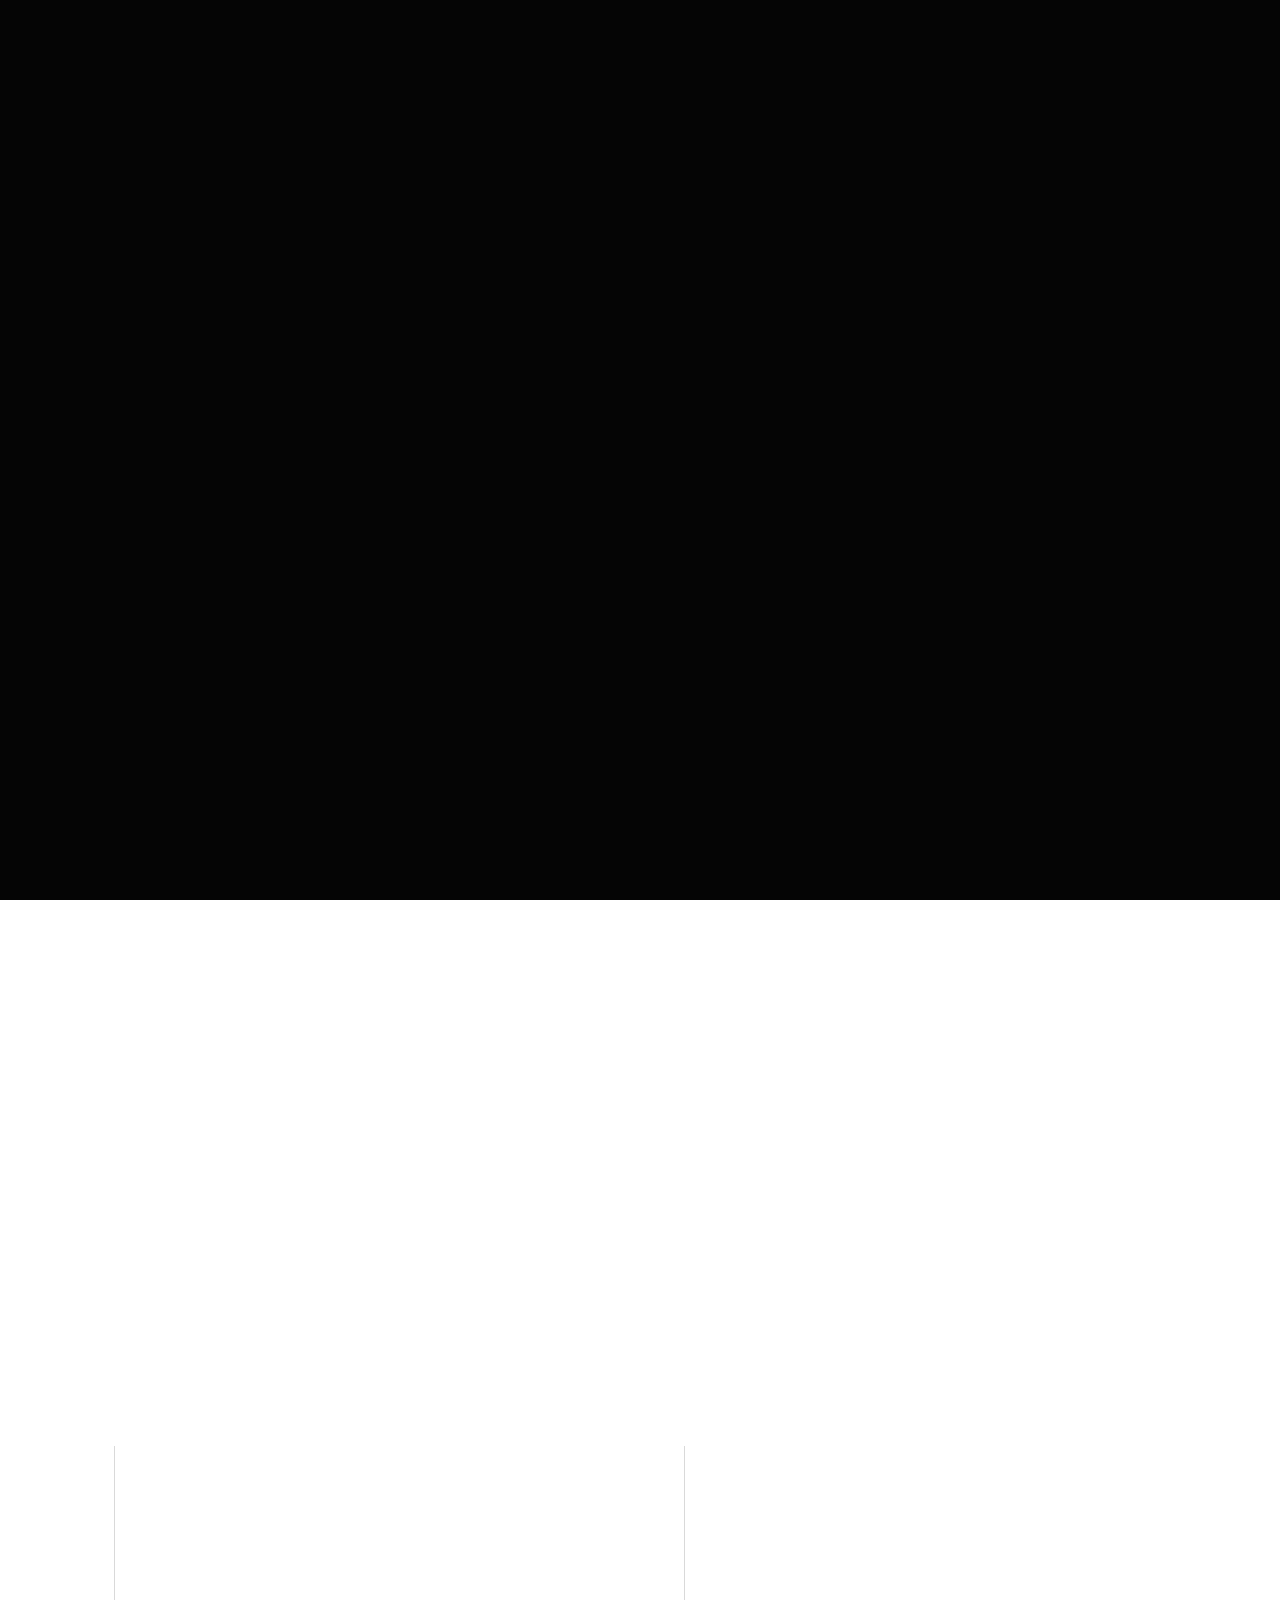
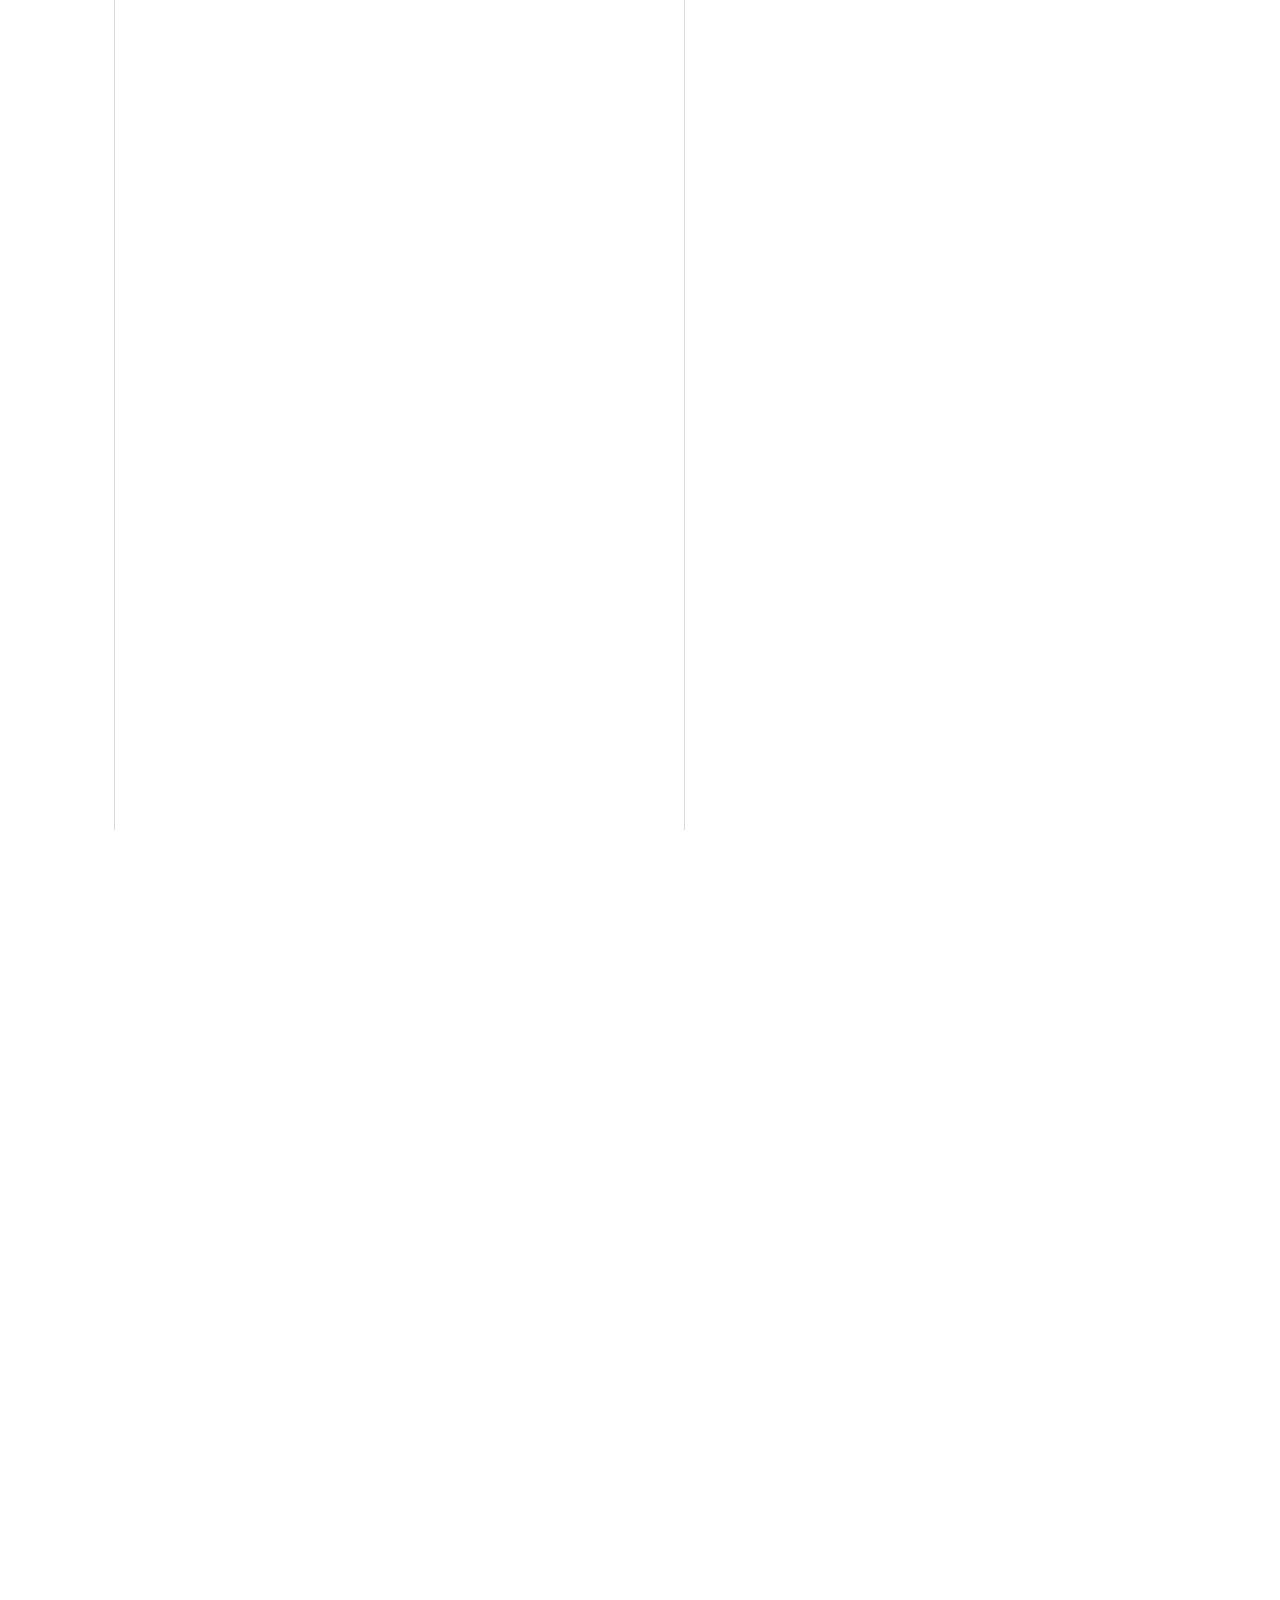
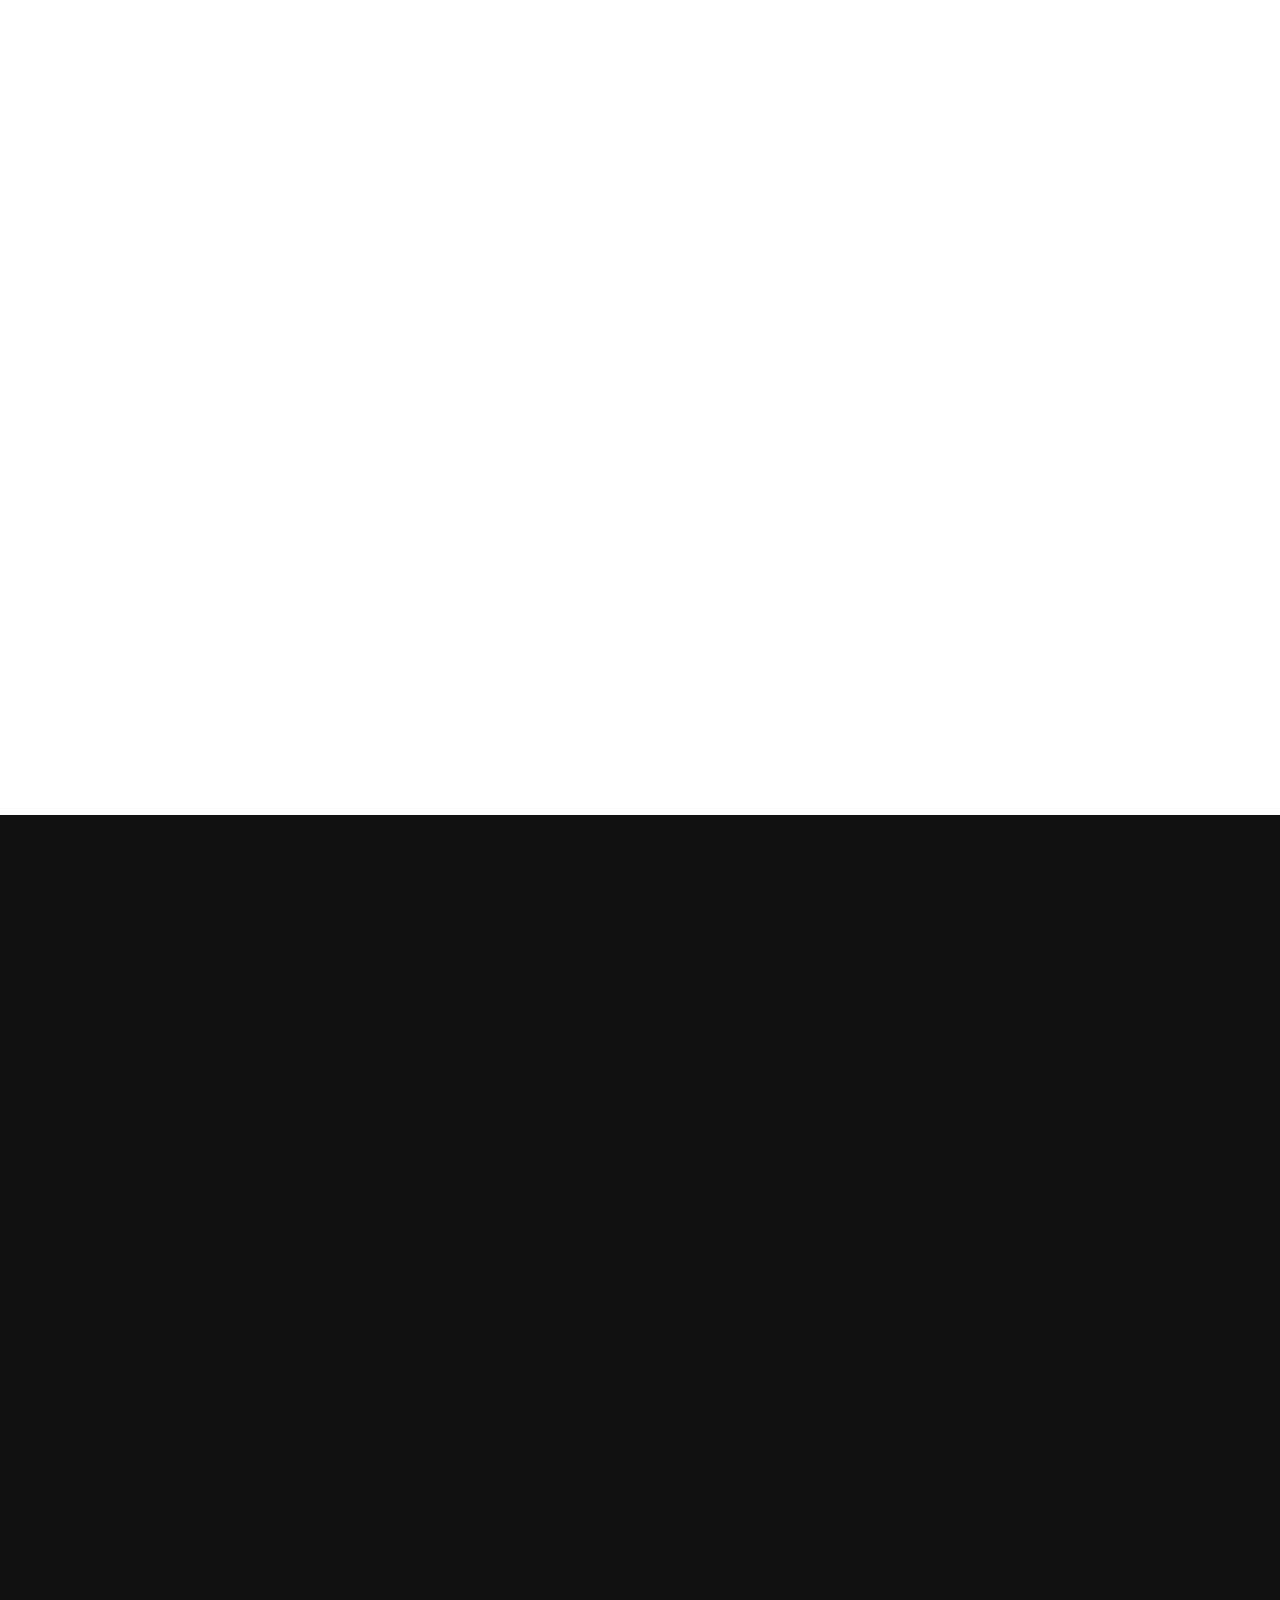
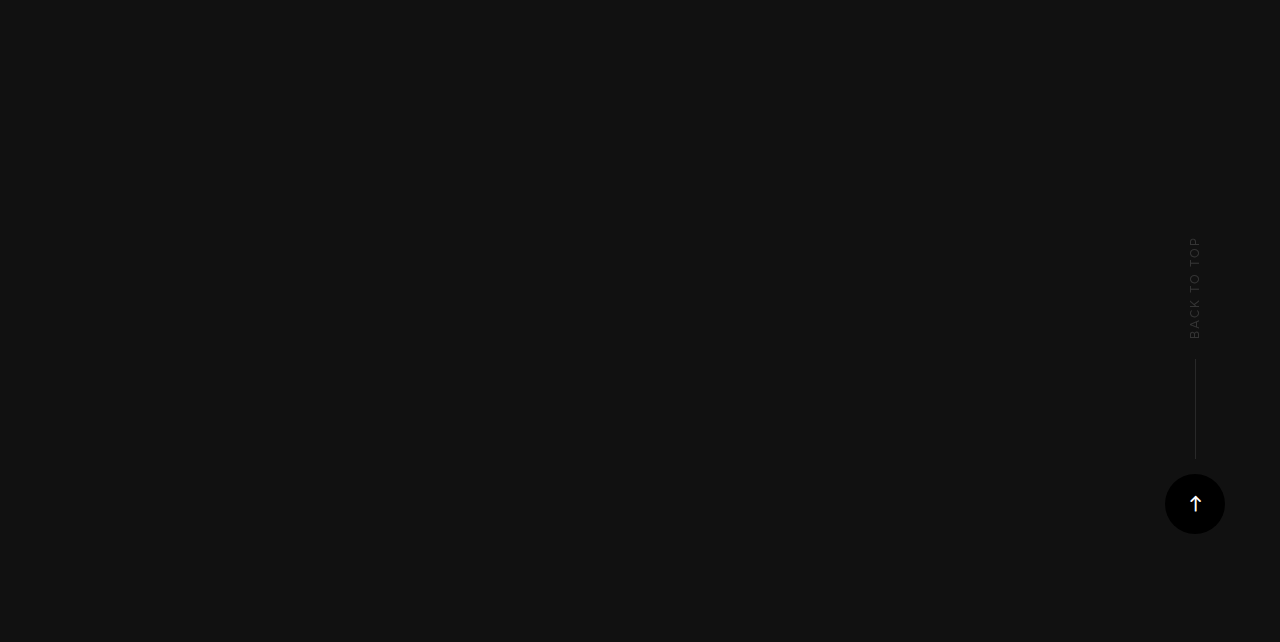
<file: index.html>
<!DOCTYPE html>
<html class="no-js" lang="en">
  <head>
    <meta charset="utf-8" />
    <title>Adonis Nelson - Software developer</title>
    <meta name="description" content="" />
    <meta name="author" content="" />
    <meta name="viewport" content="width=device-width, initial-scale=1" />
    <link rel="stylesheet" href="css/base.css" />
    <link rel="stylesheet" href="css/vendor.css" />
    <link rel="stylesheet" href="css/main.css" />
    <script src="js/modernizr.js"></script>
    <script src="js/pace.min.js"></script>
    <link rel="shortcut icon" href="favicon.ico" type="image/x-icon" />
    <link rel="icon" href="favicon.ico" type="image/x-icon" />
  </head>

  <body id="top">
    <!-- header
    ================================================== -->
    <header class="s-header">
      
      <!-- end header-logo -->

      <nav class="header-nav">
        <a href="#0" class="header-nav__close" title="close"
          ><span>Close</span></a
        >

        <div class="header-nav__content">
          <h3>software developer</h3>

          <ul class="header-nav__list">
            <li class="current">
              <a class="smoothscroll" href="#home" title="home">Home</a>
            </li>
            <li>
              <a class="smoothscroll" href="#about" title="about">About</a>
            </li>
            <li>
              <a class="smoothscroll" href="#works" title="works">Work</a>
            </li>
            <li>
              <a class="smoothscroll" href="#contact" title="contact"
                >Contact</a
              >
            </li>
          </ul>

          <ul class="header-nav__social">
            <li>
              <a href="https://www.facebook.com/adonisbuilds"><i class="fab fa-facebook"></i></a>
            </li>
            <li>
              <a href="#0"><i class="fab fa-twitter"></i></a>
            </li>
            <li>
              <a href="https://www.instagram.com/adonisbuilds"><i class="fab fa-instagram"></i></a>
            </li>
            <li>
              <a href="https://www.linkedin.com/in/adonis-nelson"><i class="fab fa-linkedin"></i></a>
            </li>
            <li>
              <a href="https://github.com/Adonis-Nelson"><i class="fab fa-github"></i></a>
            </li>
            <li>
              <a href="https://codepen.io/adonis-nelson"><i class="fab fa-codepen"></i></a>
            </li>
          </ul>
        </div>
        <!-- end header-nav__content -->
      </nav>
      <!-- end header-nav -->

      <a class="header-menu-toggle" href="#0">
        <span class="header-menu-icon"></span>
      </a>
    </header>
    <!-- end s-header -->

    
    <section
      id="home"
      class="s-home target-section"
      data-parallax="scroll"
      data-image-src="images/carousel1.jpg"
      data-natural-width="3000"
      data-natural-height="2000"
      data-position-y="top"
    >
      <div class="shadow-overlay"></div>

      <div class="home-content">
        <div class="row home-content__main">
          <h1>Hi I'm adonis <br /></h1>

          <p>nice to meet you.</p>
        </div>
        <!-- end home-content__main -->
      </div>
      <!-- end home-content -->

      <ul class="home-sidelinks">
        <li>
          <a class="smoothscroll" href="#about">About</a>
        </li>
        <li>
          <a class="smoothscroll" href="#works">Work</a>
        </li>
        <li>
          <a class="smoothscroll" href="#contact">Contact</a>
        </li>
      </ul>
      <!-- end home-sidelinks -->

      <ul class="home-social">
        <li class="home-social-title">Follow Me</li>
        <li>
          <a href="https://www.facebook.com/adonisbuilds">
            <i class="fab fa-facebook"></i>
            <span class="home-social-text">Facebook</span>
          </a>
        </li>
        <li>
          <a href="#0">
            <i class="fab fa-twitter"></i>
            <span class="home-social-text">Twitter</span>
          </a>
        <li>
          <a href="https://www.instagram.com/adonisbuilds">
            <i class="fab fa-instagram"></i>
            <span class="home-social-text">Instagram</span>
          </a>
        </li>
        <li>
          <a href="https://www.linkedin.com/in/adonis-nelson">
            <i class="fab fa-linkedin"></i>
            <span class="home-social-text">LinkedIn</span>
          </a>
        </li>
        <li>
          <a href="https://codepen.io/adonis-nelson">
            <i class="fab fa-codepen"></i>
            <span class="home-social-text">CodePen</span>
          </a>
        </li>
        <a href="https://github.com/adonis-nelson">
          <i class="fab fa-github"></i>
          <span class="home-social-text">GitHub</span>
        </a>
      </ul>
      <!-- end home-social -->

      <a href="#about" class="home-scroll smoothscroll">
        <span class="home-scroll__text">Scroll Down</span>
        <span class="home-scroll__icon"></span>
      </a>
      <!-- end home-scroll -->
    </section>
    <!-- end s-home -->

    <!-- about
    ================================================== -->
    <section id="about" class="s-about">
      <div class="row section-header" data-aos="fade-up">
        <div class="col-full">
          <h3 class="subhead">About me</h3>
        </div>
      </div>
      <!-- end section-header -->

      <div class="row" data-aos="fade-up">
        <div class="col-full">
          <p class="lead">
            I am a proffessional freelance software developer. I have done remote
            work for agencies, consulted startups and colaborated with other
            talented proffessionals to create digital products for both bussiness
            and consumer use.
          </p>
        </div>
      </div>

      <div class="row" data-aos="fade-up">
        <div class="col-full">
          <p class="lead">
            My approach to software design and development is to create products
            that strengthen your company's brand while ensuring ease fo use and
            simplicity for your audience and end consumer.
          </p>
        </div>
      </div>
      <!-- end about-desc -->

      <div class="row">
        <div class="about-process process block-1-2 block-tab-full">
          <div class="process__vline-left"></div>
          <div class="process__vline-right"></div>

          <div class="col-block process__col" data-item="1" data-aos="fade-up">
            <div class="process__text">
              <h4>Design</h4>

              <p>
                I value simple content structure, clean design pattern, and
                thoughtfull interactions.
              </p>
            </div>
          </div>
          <div class="col-block process__col" data-item="2" data-aos="fade-up">
            <div class="process__text">
              <h4>My work approach</h4>

              <p>
                I code projects from scratch, and maintain constant contact with
                my clients for feedback, inorder to bring my clients ideas to
                their expectation and satisfaction.
              </p>
            </div>
          </div>
          <div class="col-block process__col" data-item="3" data-aos="fade-up">
            <div class="process__text">
              <h4>Stuff i enjoy to build</h4>

              <p>STATIC WEBSITES, WEB APPLICATIONS, MOBILE APPLICATIONS.</p>
            </div>
          </div>
          <div class="col-block process__col" data-item="4" data-aos="fade-up">
            <div class="process__text">
              <h4>Languages I speak</h4>

              <p>HTML, CSS, JAVASCRIPT, PYTHON, PHP, DART, MYSQL</p>
            </div>
          </div>
          <div class="col-block process__col" data-item="4" data-aos="fade-up">
            <div class="process__text">
              <h4>Development tools</h4>

              <p>VS CODE, ANDROID STUDIO, GITHUB, CODEPEN</p>
            </div>
          </div>
          <div class="col-block process__col" data-item="4" data-aos="fade-up">
            <div class="process__text">
              <h4>Development frameworks I use</h4>

              <p>BOOTSTRAP, DJANGO, LARAVEL, REACT, FLUTTER</p>
            </div>
          </div>
          <div class="col-block process__col" data-item="4" data-aos="fade-up">
            <div class="process__text">
              <h4>Experience I draw from</h4>

              <p>UI/UX, PRODUCT DESIGN, FREELANCING</p>
            </div>
          </div>
        </div>
        <!-- end process -->
      </div>
      <!-- end about-stats -->
    </section>
    <!-- end s-about -->

    <!-- works
    ================================================== -->
    <section id="works" class="s-works">
      <div class="row section-header" data-aos="fade-up">
        <div class="col-full">
          <h3 class="subhead">My work</h3>
          <h1 class="display-1">
            These are some of my recent projects and I am excited to share them
            with you.
          </h1>
        </div>
      </div>
      <!-- end section-header -->

      <div class="row masonry-wrap">
        <div class="masonry">
          <div class="masonry__brick" data-aos="fade-up">
            <div class="item-folio">
              <div class="item-folio__thumb">
                <a
                  href="images/portfolio/gallery/Screen3.png"
                  class="thumb-link"
                  title="Lamp"
                  data-size="1050x700"
                >
                  <img
                    src="images/portfolio/Untitled-12.png"
                    srcset="
                      images/portfolio/Untitled-12.png    1x,
                      images/portfolio/Untitled-12.png 2x
                    "
                    alt=""
                  />
                </a>
              </div>

              <div class="item-folio__text">
                <h3 class="item-folio__title">Tour</h3>
                <p class="item-folio__cat">Agency</p>
              </div>

              <a
                href="https://www.behance.net/"
                class="item-folio__project-link"
                title="Project link"
              >
                Project Link
              </a>

              <div class="item-folio__caption">
                <p>
                  Gombe expeditions Ltd is a licenced and well established travel agency in Tanzania. 
                  The company carries out any and all business tour and travel Safari expeditions of all kinds to all national parks and game reserves in Tanzania.
                </p>
              </div>
            </div>
            <!-- end item-folio -->
          </div>
          <!-- end masonry__brick -->

          <div class="masonry__brick" data-aos="fade-up">
            <div class="item-folio">
              <div class="item-folio__thumb">
                <a
                  href="images/portfolio/gallery/Untitled-13.png"
                  class="thumb-link"
                  title="Salad"
                  data-size="1050x700"
                >
                  <img
                    src="images/portfolio/Untitled-13.png"
                    srcset="
                      images/portfolio/Untitled-13.png   1x,
                      images/portfolio/Untitled-13.png 2x
                    "
                    alt=""
                  />
                </a>
              </div>

              <div class="item-folio__text">
                <h3 class="item-folio__title">Salad</h3>
                <p class="item-folio__cat">Branding</p>
              </div>

              <a
                href="https://www.behance.net/"
                class="item-folio__project-link"
                title="Project link"
              >
                Project Link
              </a>

              <span class="item-folio__caption">
                <p>
                  Vero molestiae sed aut natus excepturi. Et tempora numquam.
                  Temporibus iusto quo.Unde dolorem corrupti neque nisi.
                </p>
              </span>
            </div>
            <!-- end item-folio -->
          </div>
          <!-- end masonry__brick -->

        <!-- end masonry -->
      </div>
      <!-- end masonry-wrap -->




      
      <div class="testimonials-wrap" data-aos="fade-up">
        <div class="row">
          <div class="col-full testimonials-header">
            <h2 class="h1">What Clients Are Saying.</h2>
          </div>
        </div>

        <div class="row testimonials">
          <div class="col-full testimonials__slider">
            <div class="testimonials__slide">
              <img
                src="images/avatars/carousel1.jpg"
                alt="Author image"
                class="testimonials__avatar"
              />
              <p>
               Excelent developer who always delivers to his clients.
              </p>
              <div class="testimonials__author">
                Glory Chiza
                <span>Holder of Msc Tourism</span>
              </div>
            </div>
            <!-- end testimonials__slide -->

            <div class="testimonials__slide">
              <img
                src="images/avatars/carousel2.png"
                alt="Author image"
                class="testimonials__avatar"
              />
              <p>
                Creative developer who has a passion for his work and the ability to colaborate with fellow creatives.
              </p>
              <div class="testimonials__author">
                Ciganje Mjelwa
                <span>Designer, sj creatives</span>
              </div>
            </div>
            <!-- end testimonials__slide -->

            
    </section>
    <!-- end s-works -->

    <!-- contact
    ================================================== -->
    <section id="contact" class="s-contact">
      <div class="row section-header" data-aos="fade-up">
        <div class="col-full">
          <h3 class="subheading subhead--light">Contact Me</h3>
          <h1 class="display-1 display-1--light">
            Get in touch and let's build something great together. Let's turn
            your idea into an even greater product.
          </h1>
        </div>
      </div>
      <!-- end section-header -->

      <div class="row">
        <div class="col-full contact-main" data-aos="fade-up">
          <p>
            <a href="mailto:#0" class="contact-email">adonisnelson@gmail.com</a>
            <span class="contact-number"
              >065620196</span
            >
          </p>
            <span class="contact-number"
              >0762834608</span
            >
          </p>
        </div>
        <!-- end contact-main -->
      </div>
      <!-- end row -->

      <div class="row">
        <div class="col-five tab-full contact-secondary" data-aos="fade-up">
          <h3 class="subheading subhead--light">Where To Find Me</h3>

          <p class="contact-address">
            On the Internet!<br />
           
          </p>
        </div>
        <!-- end contact-secondary -->

        <div class="col-five tab-full contact-secondary" data-aos="fade-up">
          <h3 class="subheading subhead--light">Follow Me</h3>

          <ul class="contact-social">
            <li>
              <a href="https://www.facebook.com/adonisbuilds"><i class="fab fa-facebook"></i></a>
            </li>
            <li>
              <a href="#0"><i class="fab fa-twitter"></i></a>
            </li>
            <li>
              <a href="https://www.instagram.com/adonisbuilds"><i class="fab fa-instagram"></i></a>
            </li>
            <li>
              <a href="https://www.linkedin.com/in/adonis-nelson"><i class="fab fa-linkedin"></i></a>
            </li>
            <li>
              <a href="https://codepen.io/adonis-nelson"><i class="fab fa-codepen"></i></a>
            </li>
            <li>
              <a href="https://github.com/adonis-nelson"><i class="fab fa-github"></i></a>
            </li>
          </ul>
          <!-- end contact-social -->

          <div class="contact-subscribe">
            <form id="mc-form" class="group mc-form" novalidate="true">
              <input
                type="email"
                value=""
                name="EMAIL"
                class="email"
                id="mc-email"
                placeholder="Email Address"
                required=""
              />
              <input type="submit" name="subscribe" value="Subscribe" />
              <label for="mc-email" class="subscribe-message"></label>
            </form>
          </div>
          <!-- end contact-subscribe -->
        </div>
        <!-- end contact-secondary -->
      </div>
      <!-- end row -->

      <div class="cl-go-top">
        <a class="smoothscroll" title="Back to Top" href="#top"
          ><i class="icon-arrow-up" aria-hidden="true"></i
        ></a>
      </div>
    </section>
    <!-- end s-contact -->

    <!-- photoswipe background
    ================================================== -->
    <div aria-hidden="true" class="pswp" role="dialog" tabindex="-1">
      <div class="pswp__bg"></div>
      <div class="pswp__scroll-wrap">
        <div class="pswp__container">
          <div class="pswp__item"></div>
          <div class="pswp__item"></div>
          <div class="pswp__item"></div>
        </div>

        <div class="pswp__ui pswp__ui--hidden">
          <div class="pswp__top-bar">
            <div class="pswp__counter"></div>
            <button
              class="pswp__button pswp__button--close"
              title="Close (Esc)"
            ></button>
            <button
              class="pswp__button pswp__button--share"
              title="Share"
            ></button>
            <button
              class="pswp__button pswp__button--fs"
              title="Toggle fullscreen"
            ></button>
            <button
              class="pswp__button pswp__button--zoom"
              title="Zoom in/out"
            ></button>
            <div class="pswp__preloader">
              <div class="pswp__preloader__icn">
                <div class="pswp__preloader__cut">
                  <div class="pswp__preloader__donut"></div>
                </div>
              </div>
            </div>
          </div>
          <div
            class="pswp__share-modal pswp__share-modal--hidden pswp__single-tap"
          >
            <div class="pswp__share-tooltip"></div>
          </div>
          <button
            class="pswp__button pswp__button--arrow--left"
            title="Previous (arrow left)"
          ></button>
          <button
            class="pswp__button pswp__button--arrow--right"
            title="Next (arrow right)"
          ></button>
          <div class="pswp__caption">
            <div class="pswp__caption__center"></div>
          </div>
        </div>
      </div>
    </div>
    <!-- end photoSwipe background -->

    <!-- preloader
    ================================================== -->
    <div id="preloader">
      <div id="loader"></div>
    </div>

    <!-- Java Script
    ================================================== -->
    <script src="js/jquery-3.2.1.min.js"></script>
    <script src="js/plugins.js"></script>
    <script src="js/main.js"></script>
  </body>
</html>
</file>
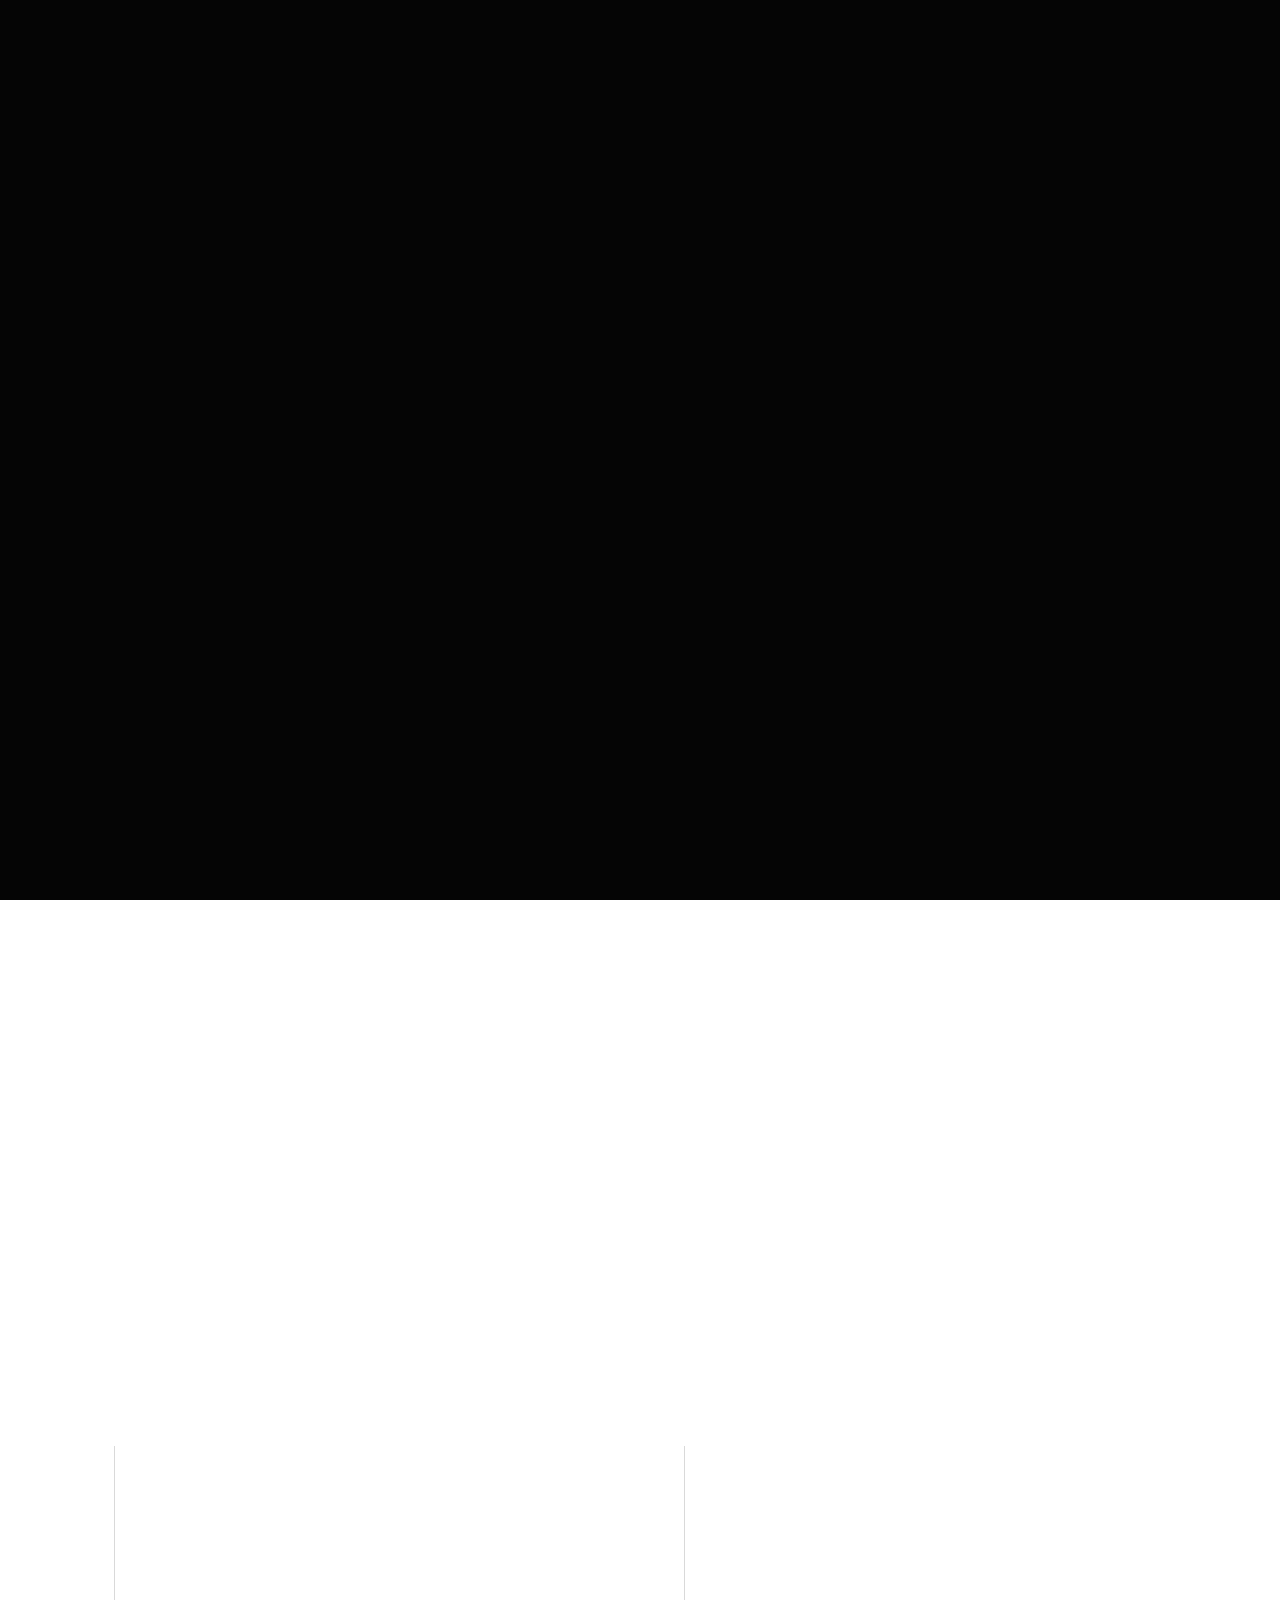
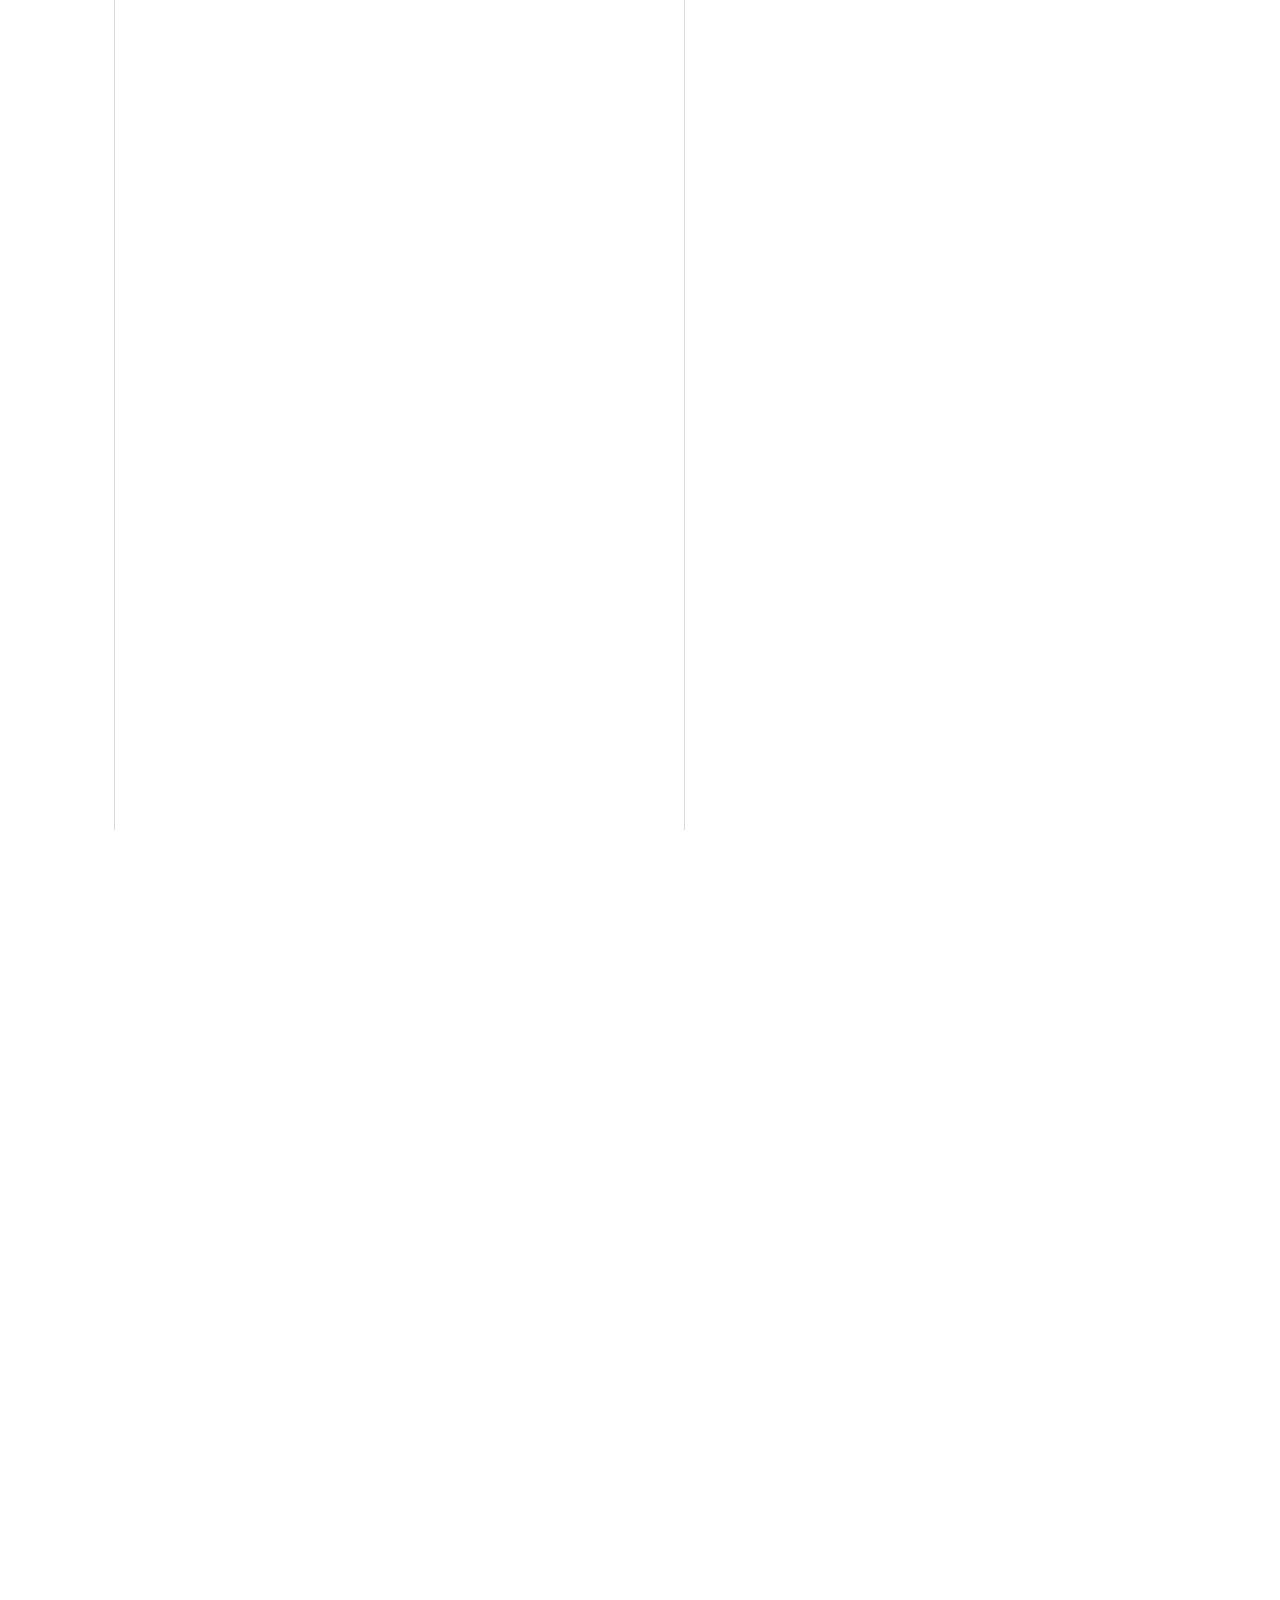
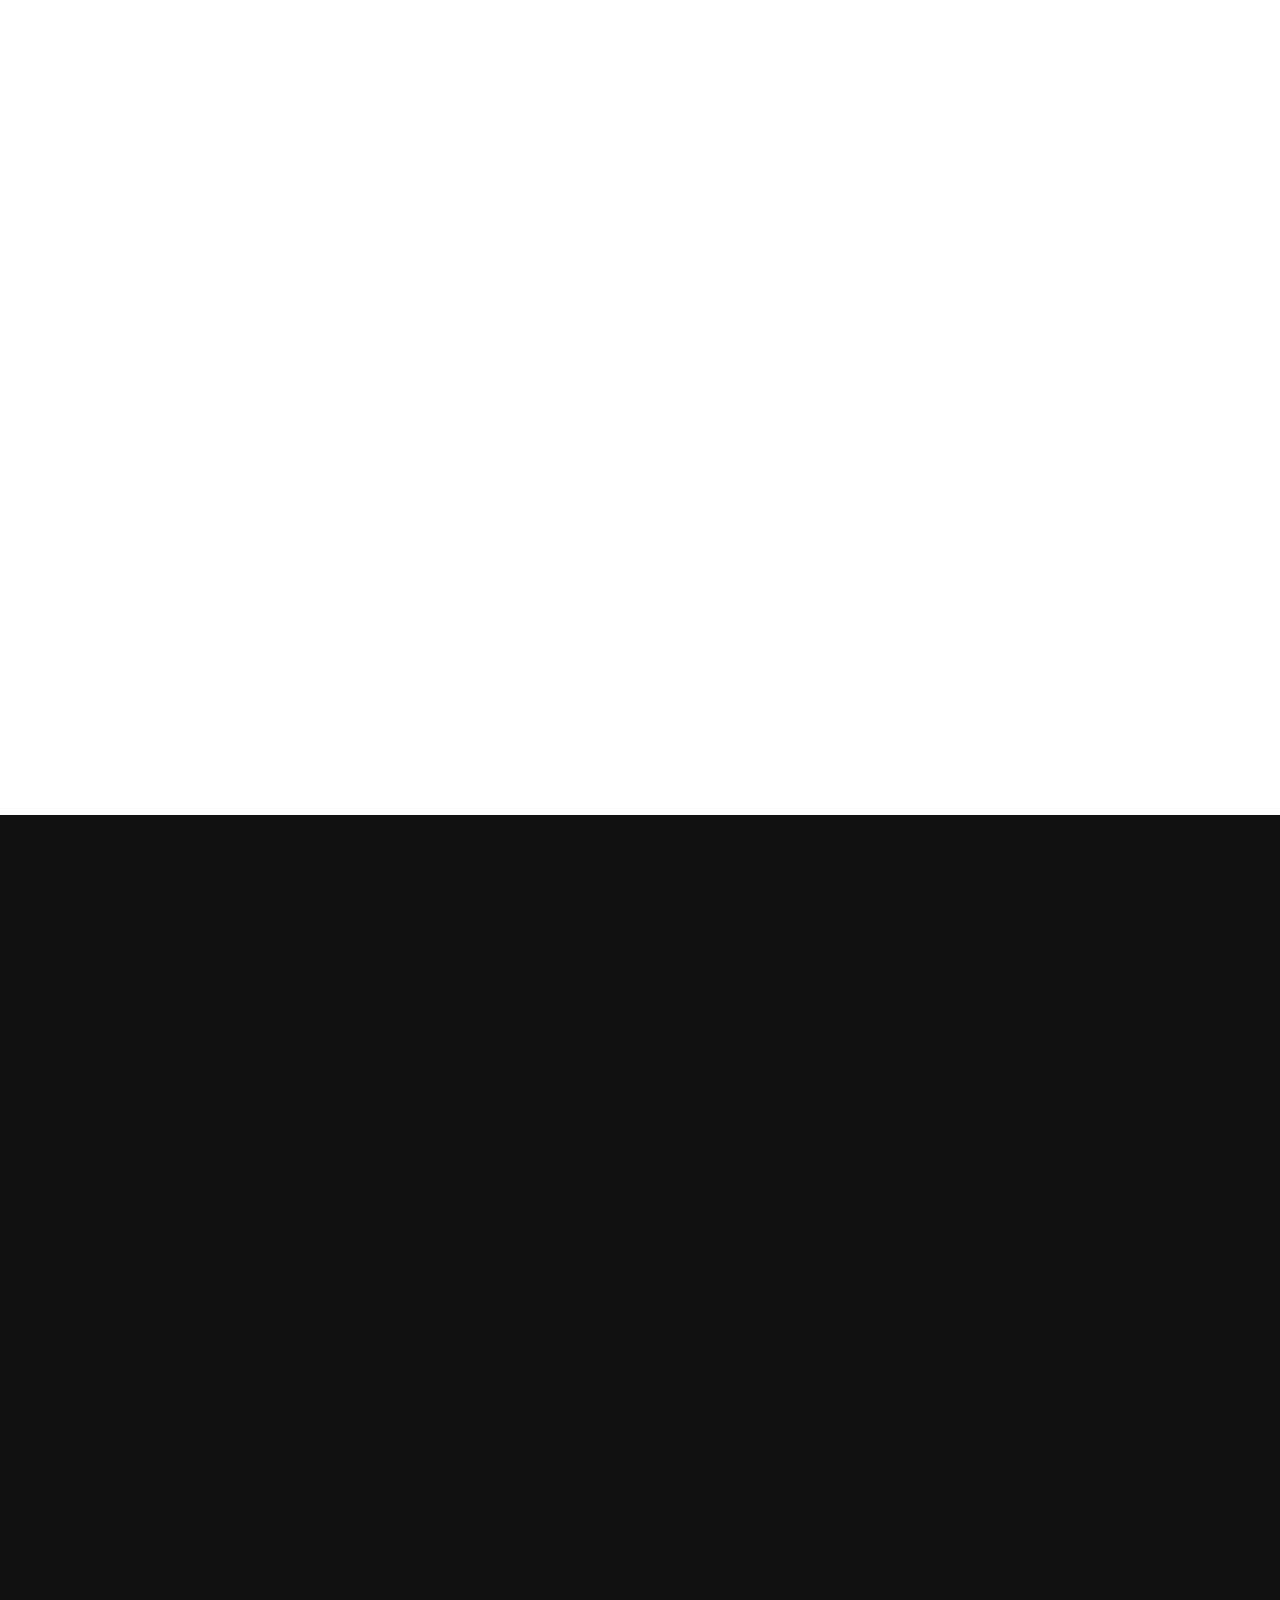
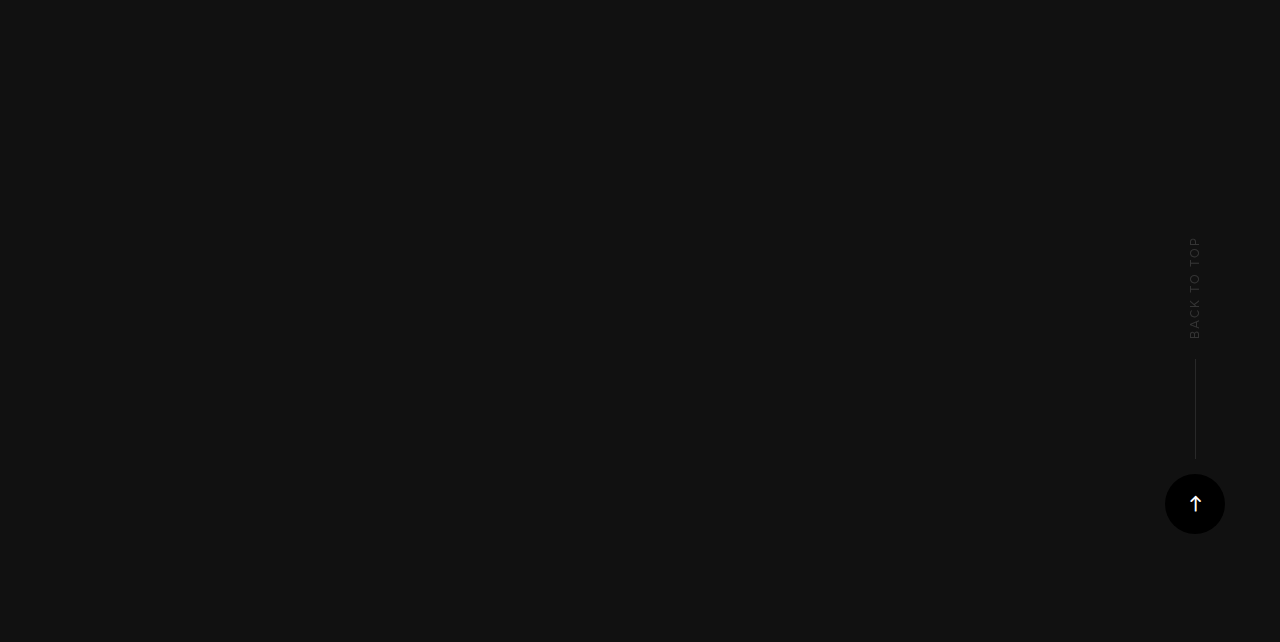
<file: adonisnelson/index.html>
<!DOCTYPE html>
<html class="no-js" lang="en">
  <head>
    <meta charset="utf-8" />
    <title>Adonis Nelson - Software developer</title>
    <meta name="description" content="" />
    <meta name="author" content="" />
    <meta name="viewport" content="width=device-width, initial-scale=1" />
    <link rel="stylesheet" href="css/base.css" />
    <link rel="stylesheet" href="css/vendor.css" />
    <link rel="stylesheet" href="css/main.css" />
    <script src="js/modernizr.js"></script>
    <script src="js/pace.min.js"></script>
    <link rel="shortcut icon" href="favicon.ico" type="image/x-icon" />
    <link rel="icon" href="favicon.ico" type="image/x-icon" />
  </head>

  <body id="top">
    <!-- header
    ================================================== -->
    <header class="s-header">
      
      <!-- end header-logo -->

      <nav class="header-nav">
        <a href="#0" class="header-nav__close" title="close"
          ><span>Close</span></a
        >

        <div class="header-nav__content">
          <h3>software developer</h3>

          <ul class="header-nav__list">
            <li class="current">
              <a class="smoothscroll" href="#home" title="home">Home</a>
            </li>
            <li>
              <a class="smoothscroll" href="#about" title="about">About</a>
            </li>
            <li>
              <a class="smoothscroll" href="#works" title="works">Work</a>
            </li>
            <li>
              <a class="smoothscroll" href="#contact" title="contact"
                >Contact</a
              >
            </li>
          </ul>

          <ul class="header-nav__social">
            <li>
              <a href="https://www.facebook.com/adonisbuilds"><i class="fab fa-facebook"></i></a>
            </li>
            <li>
              <a href="#0"><i class="fab fa-twitter"></i></a>
            </li>
            <li>
              <a href="https://www.instagram.com/adonisbuilds"><i class="fab fa-instagram"></i></a>
            </li>
            <li>
              <a href="https://www.linkedin.com/in/adonis-nelson"><i class="fab fa-linkedin"></i></a>
            </li>
            <li>
              <a href="https://github.com/Adonis-Nelson"><i class="fab fa-github"></i></a>
            </li>
            <li>
              <a href="https://codepen.io/adonis-nelson"><i class="fab fa-codepen"></i></a>
            </li>
          </ul>
        </div>
        <!-- end header-nav__content -->
      </nav>
      <!-- end header-nav -->

      <a class="header-menu-toggle" href="#0">
        <span class="header-menu-icon"></span>
      </a>
    </header>
    <!-- end s-header -->

    
    <section
      id="home"
      class="s-home target-section"
      data-parallax="scroll"
      data-image-src="images/carousel1.jpg"
      data-natural-width="3000"
      data-natural-height="2000"
      data-position-y="top"
    >
      <div class="shadow-overlay"></div>

      <div class="home-content">
        <div class="row home-content__main">
          <h1>Hi I'm adonis <br /></h1>

          <p>nice to meet you.</p>
        </div>
        <!-- end home-content__main -->
      </div>
      <!-- end home-content -->

      <ul class="home-sidelinks">
        <li>
          <a class="smoothscroll" href="#about">About</a>
        </li>
        <li>
          <a class="smoothscroll" href="#works">Work</a>
        </li>
        <li>
          <a class="smoothscroll" href="#contact">Contact</a>
        </li>
      </ul>
      <!-- end home-sidelinks -->

      <ul class="home-social">
        <li class="home-social-title">Follow Me</li>
        <li>
          <a href="https://www.facebook.com/adonisbuilds">
            <i class="fab fa-facebook"></i>
            <span class="home-social-text">Facebook</span>
          </a>
        </li>
        <li>
          <a href="#0">
            <i class="fab fa-twitter"></i>
            <span class="home-social-text">Twitter</span>
          </a>
        <li>
          <a href="https://www.instagram.com/adonisbuilds">
            <i class="fab fa-instagram"></i>
            <span class="home-social-text">Instagram</span>
          </a>
        </li>
        <li>
          <a href="https://www.linkedin.com/in/adonis-nelson">
            <i class="fab fa-linkedin"></i>
            <span class="home-social-text">LinkedIn</span>
          </a>
        </li>
        <li>
          <a href="https://codepen.io/adonis-nelson">
            <i class="fab fa-codepen"></i>
            <span class="home-social-text">CodePen</span>
          </a>
        </li>
        <a href="https://github.com/adonis-nelson">
          <i class="fab fa-github"></i>
          <span class="home-social-text">GitHub</span>
        </a>
      </ul>
      <!-- end home-social -->

      <a href="#about" class="home-scroll smoothscroll">
        <span class="home-scroll__text">Scroll Down</span>
        <span class="home-scroll__icon"></span>
      </a>
      <!-- end home-scroll -->
    </section>
    <!-- end s-home -->

    <!-- about
    ================================================== -->
    <section id="about" class="s-about">
      <div class="row section-header" data-aos="fade-up">
        <div class="col-full">
          <h3 class="subhead">About me</h3>
        </div>
      </div>
      <!-- end section-header -->

      <div class="row" data-aos="fade-up">
        <div class="col-full">
          <p class="lead">
            I am a proffessional freelance software developer. I have done remote
            work for agencies, consulted startups and colaborated with other
            talented proffessionals to create digital products for both bussiness
            and consumer use.
          </p>
        </div>
      </div>

      <div class="row" data-aos="fade-up">
        <div class="col-full">
          <p class="lead">
            My approach to software design and development is to create products
            that strengthen your company's brand while ensuring ease fo use and
            simplicity for your audience and end consumer.
          </p>
        </div>
      </div>
      <!-- end about-desc -->

      <div class="row">
        <div class="about-process process block-1-2 block-tab-full">
          <div class="process__vline-left"></div>
          <div class="process__vline-right"></div>

          <div class="col-block process__col" data-item="1" data-aos="fade-up">
            <div class="process__text">
              <h4>Design</h4>

              <p>
                I value simple content structure, clean design pattern, and
                thoughtfull interactions.
              </p>
            </div>
          </div>
          <div class="col-block process__col" data-item="2" data-aos="fade-up">
            <div class="process__text">
              <h4>My work approach</h4>

              <p>
                I code projects from scratch, and maintain constant contact with
                my clients for feedback, inorder to bring my clients ideas to
                their expectation and satisfaction.
              </p>
            </div>
          </div>
          <div class="col-block process__col" data-item="3" data-aos="fade-up">
            <div class="process__text">
              <h4>Stuff i enjoy to build</h4>

              <p>STATIC WEBSITES, WEB APPLICATIONS, MOBILE APPLICATIONS.</p>
            </div>
          </div>
          <div class="col-block process__col" data-item="4" data-aos="fade-up">
            <div class="process__text">
              <h4>Languages I speak</h4>

              <p>HTML, CSS, JAVASCRIPT, PYTHON, PHP, DART, MYSQL</p>
            </div>
          </div>
          <div class="col-block process__col" data-item="4" data-aos="fade-up">
            <div class="process__text">
              <h4>Development tools</h4>

              <p>VS CODE, ANDROID STUDIO, GITHUB, CODEPEN</p>
            </div>
          </div>
          <div class="col-block process__col" data-item="4" data-aos="fade-up">
            <div class="process__text">
              <h4>Development frameworks I use</h4>

              <p>BOOTSTRAP, DJANGO, LARAVEL, REACT, FLUTTER</p>
            </div>
          </div>
          <div class="col-block process__col" data-item="4" data-aos="fade-up">
            <div class="process__text">
              <h4>Experience I draw from</h4>

              <p>UI/UX, PRODUCT DESIGN, FREELANCING</p>
            </div>
          </div>
        </div>
        <!-- end process -->
      </div>
      <!-- end about-stats -->
    </section>
    <!-- end s-about -->

    <!-- works
    ================================================== -->
    <section id="works" class="s-works">
      <div class="row section-header" data-aos="fade-up">
        <div class="col-full">
          <h3 class="subhead">My work</h3>
          <h1 class="display-1">
            These are some of my recent projects and I am excited to share them
            with you.
          </h1>
        </div>
      </div>
      <!-- end section-header -->

      <div class="row masonry-wrap">
        <div class="masonry">
          <div class="masonry__brick" data-aos="fade-up">
            <div class="item-folio">
              <div class="item-folio__thumb">
                <a
                  href="images/portfolio/gallery/Screen3.png"
                  class="thumb-link"
                  title="Lamp"
                  data-size="1050x700"
                >
                  <img
                    src="images/portfolio/Untitled-12.png"
                    srcset="
                      images/portfolio/Untitled-12.png    1x,
                      images/portfolio/Untitled-12.png 2x
                    "
                    alt=""
                  />
                </a>
              </div>

              <div class="item-folio__text">
                <h3 class="item-folio__title">Tour</h3>
                <p class="item-folio__cat">Agency</p>
              </div>

              <a
                href="https://adonis-nelson.github.io/Adonis-nNelson.github.io/gombeexpeditions"
                class="item-folio__project-link"
                title="Project link"
              >
                Project Link
              </a>

              <div class="item-folio__caption">
                <p>
                  Gombe expeditions Ltd is a licenced and well established travel agency in Tanzania. 
                  The company carries out any and all business tour and travel Safari expeditions of all kinds to all national parks and game reserves in Tanzania.
                </p>
              </div>
            </div>
            <!-- end item-folio -->
          </div>
          <!-- end masonry__brick -->

          <div class="masonry__brick" data-aos="fade-up">
            <div class="item-folio">
              <div class="item-folio__thumb">
                <a
                  href="images/portfolio/gallery/Untitled-13.png"
                  class="thumb-link"
                  title="Salad"
                  data-size="1050x700"
                >
                  <img
                    src="images/portfolio/Untitled-13.png"
                    srcset="
                      images/portfolio/Untitled-13.png   1x,
                      images/portfolio/Untitled-13.png 2x
                    "
                    alt=""
                  />
                </a>
              </div>

              <div class="item-folio__text">
                <h3 class="item-folio__title">Salad</h3>
                <p class="item-folio__cat">Branding</p>
              </div>

              <a
                href="https://www.behance.net/"
                class="item-folio__project-link"
                title="Project link"
              >
                Project Link
              </a>

              <span class="item-folio__caption">
                <p>
                  Vero molestiae sed aut natus excepturi. Et tempora numquam.
                  Temporibus iusto quo.Unde dolorem corrupti neque nisi.
                </p>
              </span>
            </div>
            <!-- end item-folio -->
          </div>
          <!-- end masonry__brick -->

        <!-- end masonry -->
      </div>
      <!-- end masonry-wrap -->




      
      <div class="testimonials-wrap" data-aos="fade-up">
        <div class="row">
          <div class="col-full testimonials-header">
            <h2 class="h1">What Clients Are Saying.</h2>
          </div>
        </div>

        <div class="row testimonials">
          <div class="col-full testimonials__slider">
            <div class="testimonials__slide">
              <img
                src="images/avatars/carousel1.jpg"
                alt="Author image"
                class="testimonials__avatar"
              />
              <p>
               Excelent developer who always delivers to his clients.
              </p>
              <div class="testimonials__author">
                Glory Chiza
                <span>Holder of Msc Tourism</span>
              </div>
            </div>
            <!-- end testimonials__slide -->

            <div class="testimonials__slide">
              <img
                src="images/avatars/carousel2.png"
                alt="Author image"
                class="testimonials__avatar"
              />
              <p>
                Creative developer who has a passion for his work and the ability to colaborate with fellow creatives.
              </p>
              <div class="testimonials__author">
                Ciganje Mjelwa
                <span>Designer, sj creatives</span>
              </div>
            </div>
            <!-- end testimonials__slide -->

            
    </section>
    <!-- end s-works -->

    <!-- contact
    ================================================== -->
    <section id="contact" class="s-contact">
      <div class="row section-header" data-aos="fade-up">
        <div class="col-full">
          <h3 class="subheading subhead--light">Contact Me</h3>
          <h1 class="display-1 display-1--light">
            Get in touch and let's build something great together. Let's turn
            your idea into an even greater product.
          </h1>
        </div>
      </div>
      <!-- end section-header -->

      <div class="row">
        <div class="col-full contact-main" data-aos="fade-up">
          <p>
            <a href="mailto:#0" class="contact-email">adonisnelson@gmail.com</a>
            <span class="contact-number"
              >065620196</span
            >
          </p>
            <span class="contact-number"
              >0762834608</span
            >
          </p>
        </div>
        <!-- end contact-main -->
      </div>
      <!-- end row -->

      <div class="row">
        <div class="col-five tab-full contact-secondary" data-aos="fade-up">
          <h3 class="subheading subhead--light">Where To Find Me</h3>

          <p class="contact-address">
            On the Internet!<br />
           
          </p>
        </div>
        <!-- end contact-secondary -->

        <div class="col-five tab-full contact-secondary" data-aos="fade-up">
          <h3 class="subheading subhead--light">Follow Me</h3>

          <ul class="contact-social">
            <li>
              <a href="https://www.facebook.com/adonisbuilds"><i class="fab fa-facebook"></i></a>
            </li>
            <li>
              <a href="#0"><i class="fab fa-twitter"></i></a>
            </li>
            <li>
              <a href="https://www.instagram.com/adonisbuilds"><i class="fab fa-instagram"></i></a>
            </li>
            <li>
              <a href="https://www.linkedin.com/in/adonis-nelson"><i class="fab fa-linkedin"></i></a>
            </li>
            <li>
              <a href="https://codepen.io/adonis-nelson"><i class="fab fa-codepen"></i></a>
            </li>
            <li>
              <a href="https://github.com/adonis-nelson"><i class="fab fa-github"></i></a>
            </li>
          </ul>
          <!-- end contact-social -->

          <div class="contact-subscribe">
            <form id="mc-form" class="group mc-form" novalidate="true">
              <input
                type="email"
                value=""
                name="EMAIL"
                class="email"
                id="mc-email"
                placeholder="Email Address"
                required=""
              />
              <input type="submit" name="subscribe" value="Subscribe" />
              <label for="mc-email" class="subscribe-message"></label>
            </form>
          </div>
          <!-- end contact-subscribe -->
        </div>
        <!-- end contact-secondary -->
      </div>
      <!-- end row -->

      <div class="cl-go-top">
        <a class="smoothscroll" title="Back to Top" href="#top"
          ><i class="icon-arrow-up" aria-hidden="true"></i
        ></a>
      </div>
    </section>
    <!-- end s-contact -->

    <!-- photoswipe background
    ================================================== -->
    <div aria-hidden="true" class="pswp" role="dialog" tabindex="-1">
      <div class="pswp__bg"></div>
      <div class="pswp__scroll-wrap">
        <div class="pswp__container">
          <div class="pswp__item"></div>
          <div class="pswp__item"></div>
          <div class="pswp__item"></div>
        </div>

        <div class="pswp__ui pswp__ui--hidden">
          <div class="pswp__top-bar">
            <div class="pswp__counter"></div>
            <button
              class="pswp__button pswp__button--close"
              title="Close (Esc)"
            ></button>
            <button
              class="pswp__button pswp__button--share"
              title="Share"
            ></button>
            <button
              class="pswp__button pswp__button--fs"
              title="Toggle fullscreen"
            ></button>
            <button
              class="pswp__button pswp__button--zoom"
              title="Zoom in/out"
            ></button>
            <div class="pswp__preloader">
              <div class="pswp__preloader__icn">
                <div class="pswp__preloader__cut">
                  <div class="pswp__preloader__donut"></div>
                </div>
              </div>
            </div>
          </div>
          <div
            class="pswp__share-modal pswp__share-modal--hidden pswp__single-tap"
          >
            <div class="pswp__share-tooltip"></div>
          </div>
          <button
            class="pswp__button pswp__button--arrow--left"
            title="Previous (arrow left)"
          ></button>
          <button
            class="pswp__button pswp__button--arrow--right"
            title="Next (arrow right)"
          ></button>
          <div class="pswp__caption">
            <div class="pswp__caption__center"></div>
          </div>
        </div>
      </div>
    </div>
    <!-- end photoSwipe background -->

    <!-- preloader
    ================================================== -->
    <div id="preloader">
      <div id="loader"></div>
    </div>

    <!-- Java Script
    ================================================== -->
    <script src="js/jquery-3.2.1.min.js"></script>
    <script src="js/plugins.js"></script>
    <script src="js/main.js"></script>
  </body>
</html>
</file>
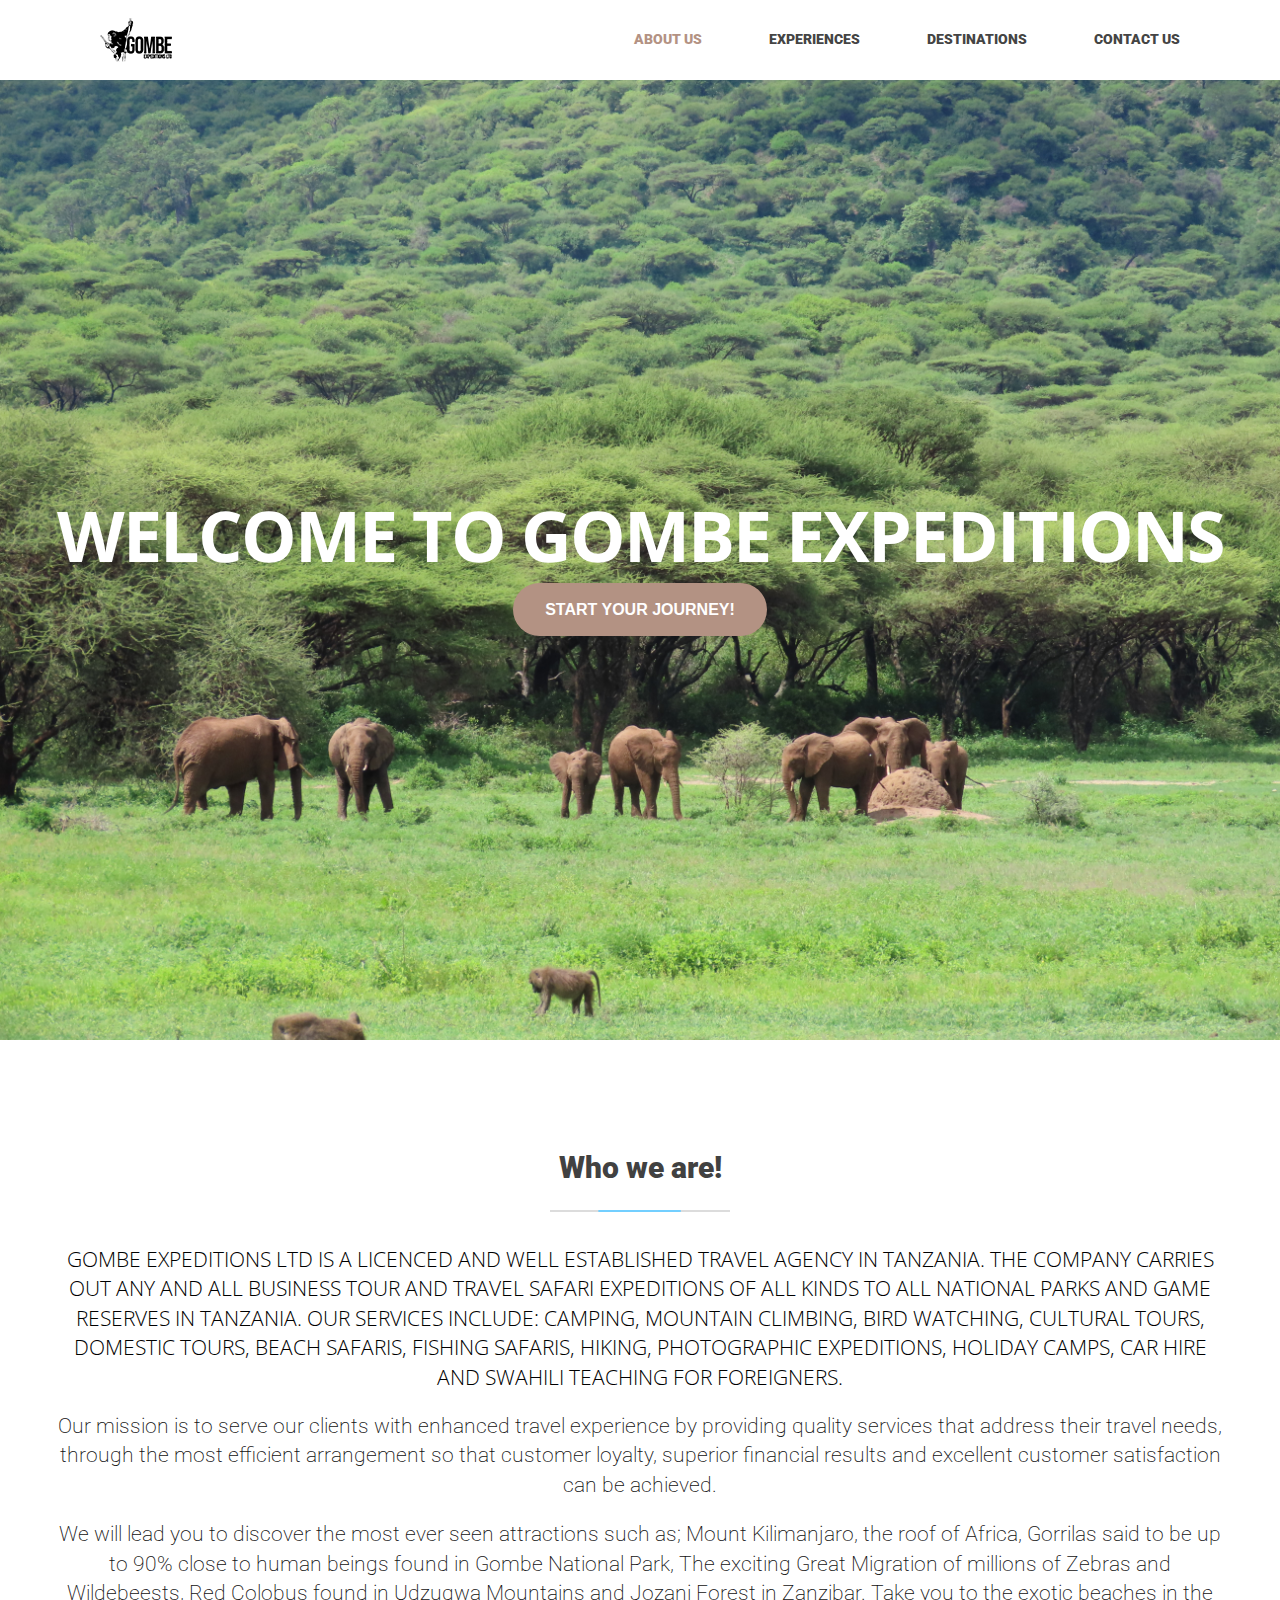
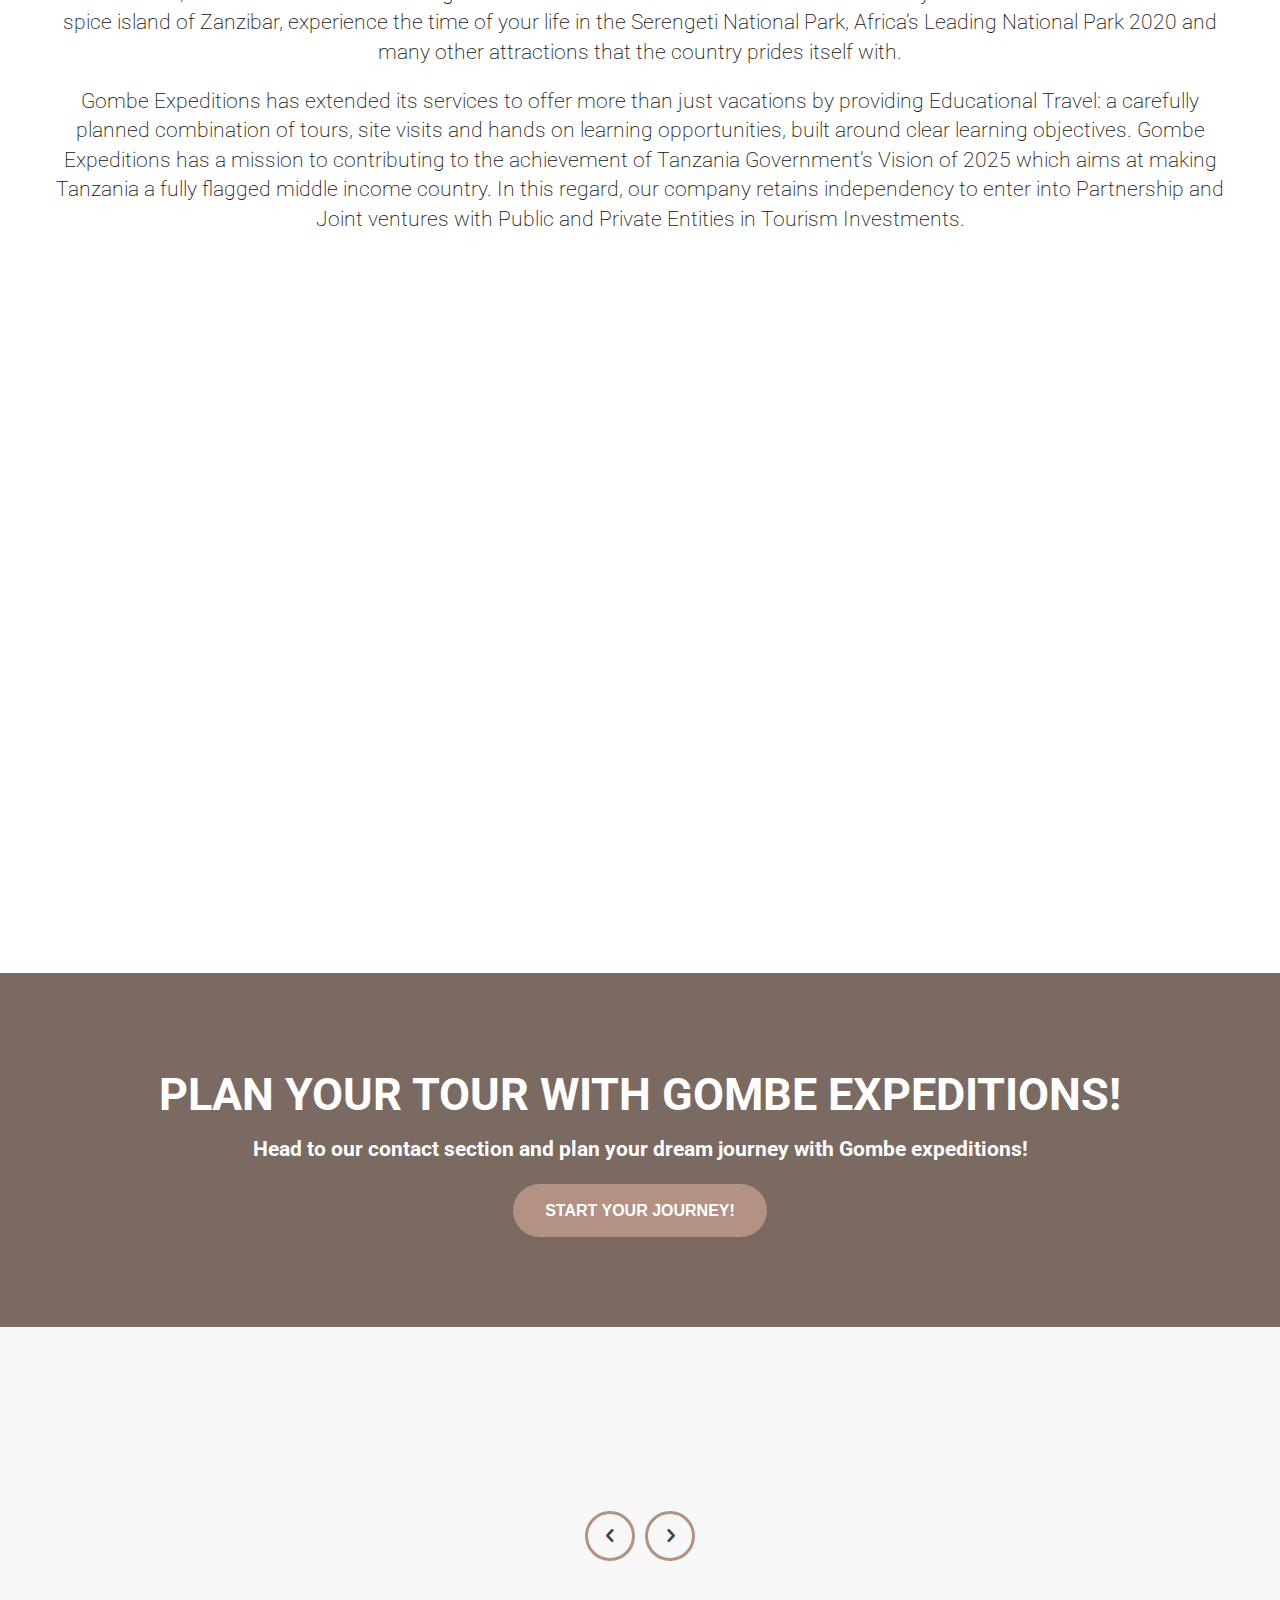
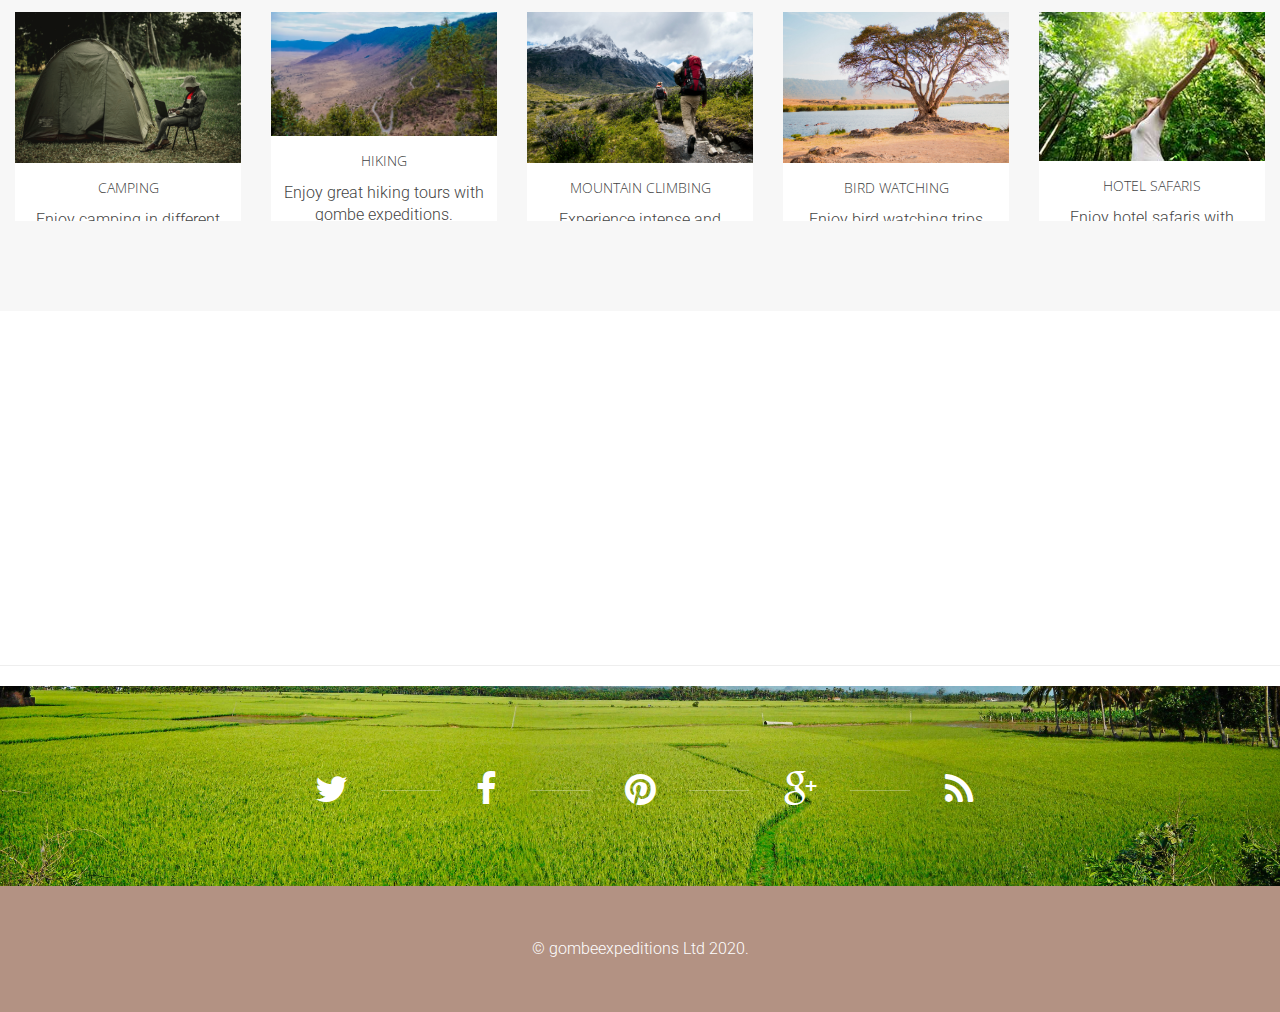
<file: gombeexpeditions/index.html>
<!DOCTYPE html>
<html>
  <head>
    <meta charset="utf-8" />

    <title>Gombe Expeditions Ltd- Tanzania Tour Contractors</title>

    <meta
      name="keywords"
      content="mount Killimanjaro, African safaris, Second
    largest mountain, Tours, Expeditions, Nature, Welcome to Zanzibar, Welcome
    to Tanzania, Safari za kitalii, Karibu Tanzani, Utalii Tanzania, Prison
    Island Tour,Gombe Expeditions,stone town Zanzibar, Spice Tour
    Zanzibar,Zanzibar excursions,Zanzibar exclusive hotels,Best tour operators
    in Zanzibar,What is the best time to visit Zanzibar,How to get to
    Zanzibar,What are the hotels in Zanzibar,Best accommodation in
    Zanzibar,Family friend hotel in Zanzibar,malaria rate in Zanzibar,Is
    Zanzibar a country,Is Zanzibar safe for tourists?,Do you need visa to travel
    to Zanzibar,what should I pack before traveling to Zanzibar,How do I change
    my currency in Zanzibar?,Azadam Tours Tanzania,best tour operators in
    Tanzania,how to get to Tanzania,The best time to visit Tanzania,Is Tanzania
    a safe country,Places to go in Tanzania,family holiday Tanzania,Family
    friends lodge in Tanzania,what is weather like in Tanzania,The best time to
    visit Tanzania,Big five Tanzania,Serengeti,The great migrations,Animals
    migration,Tanzania animal migrations,Ruaha National Park,Selous game
    reserves,Tanzania fly camping,Ngorongoro crater,family house hotel
    Tanzania,family villa Tanzania,Luxury journeys Tanzania,private safaris
    Tanzania,Group safaris sharing Tanzania,Tanzania honeymoon holiday,Tanzania
    luxury journeys,Unique places to visit in Tanzania,Things to do in Tanzania
    other than Safari,Climbing Mount Kilimanjaro,The best route to climb Mount
    Kilimanjaro,what is the best time to experience the great migrations "
    />

    <meta name="description" content="" />
    <meta name="viewport" content="width=device-width, initial-scale=1" />

    <link rel="stylesheet" href="css/bootstrap.min.css" />
    <link rel="stylesheet" href="css/animations.css" />
    <link rel="stylesheet" href="css/font-awesome.min.css" />
    <link rel="stylesheet" href="css/main.css" />
    <script src="js/vendor/modernizr-2.6.2.min.js"></script>
  </head>
  <body>
    <header id="header" class="light_section">
      <div class="container">
        <div class="row">
          <a class="navbar-brand" href="#top"
            ><img
              src="example/Gombe Logo 1.png"
              style="width: 170px; height: 49px"
              alt=""
          /></a>
          <div class="col-sm-12 mainmenu_wrap">
            <div class="main-menu-icon visible-xs">
              <span></span>
              <span></span>
              <span></span>
            </div>
            <nav>
              <ul id="mainmenu" class="menu sf-menu responsive-menu superfish">
                <li class="active">
                  <a href="./">About Us</a>
                </li>
                <li class="">
                  <a href="./">Experiences</a>
                  <ul class="dropdown-menu">
                    <li class="">
                      <a href="./experiences.html">Experience tourism</a>
                    </li>
                    <li class="">
                      <a href="./volunteerwithgombe.html"
                        >Volunteer with Gombe</a
                      >
                    </li>
                  </ul>
                </li>
                <li class="dropdown">
                  <a href="">Destinations</a>
                  <ul class="dropdown-menu">
                    <li class="">
                      <a href="./zanzibar.html">Experience Zanzibar</a>
                    </li>
                    <li class="">
                      <a href="./zanzibarItinerary.html">Zanzibar Itinerary </a>
                    </li>
                    <li class="">
                      <a href="./tanzania.html">Experience Tanzania</a>
                    </li>
                    <li class="">
                      <a href="./westerncircuit.html">Western Circuit</a>
                    </li>
                    <li class="">
                      <a href="./northerncircuit.html">Northern Circuit</a>
                    </li>
                  </ul>
                </li>
                <li class="">
                  <a href="./contact.html">Contact Us</a>
                </li>
              </ul>
            </nav>
          </div>
        </div>
      </div>
    </header>

    <section id="mainslider" class="color_section">
      <div class="flexslider">
        <ul class="slides">
          <li>
            <img src="example/michael-wilcox-46wm-yYcYEs-unsplash.jpg" alt="" />
            <div class="slide_description_wrapper">
              <div class="slide_description">
                <h3 data-animation="slideUp">WELCOME TO GOMBE EXPEDITIONS</h3>
                <a
                  class="btn-default btn1"
                  data-animation="slideUp"
                  href="./contact.html"
                  >Start your journey!</a
                >
              </div>
            </div>
          </li>
        </ul>
      </div>
    </section>

    <section class="">
      <div class="container text-center to_animate" data-animation="fadeInRight">
        <div class="row">
          <h2 class="block-header to_animate">Who we are!</h2>
          <h4 class="lead">
            Gombe expeditions Ltd is a licenced and well established travel
            agency in Tanzania. The company carries out any and all business
            tour and travel Safari expeditions of all kinds to all national
            parks and game reserves in Tanzania. Our Services include: Camping,
            Mountain Climbing, Bird Watching, Cultural Tours, Domestic Tours,
            Beach Safaris, Fishing Safaris, Hiking, Photographic Expeditions,
            Holiday Camps, Car Hire and Swahili teaching for Foreigners.
          </h4>
          <p class="lead">
            Our mission is to serve our clients with enhanced travel experience
            by providing quality services that address their travel needs,
            through the most efficient arrangement so that customer loyalty,
            superior financial results and excellent customer satisfaction can
            be achieved.
          </p>
          <p class="lead">
            We will lead you to discover the most ever seen attractions such as;
            Mount Kilimanjaro, the roof of Africa, Gorrilas said to be up to 90%
            close to human beings found in Gombe National Park, The exciting
            Great Migration of millions of Zebras and Wildebeests, Red Colobus
            found in Udzugwa Mountains and Jozani Forest in Zanzibar. Take you
            to the exotic beaches in the spice island of Zanzibar, experience
            the time of your life in the Serengeti National Park, Africa’s
            Leading National Park 2020 and many other attractions that the
            country prides itself with.
          </p>
          <p class="lead">
            Gombe Expeditions has extended its services to offer more than just
            vacations by providing Educational Travel: a carefully planned
            combination of tours, site visits and hands on learning
            opportunities, built around clear learning objectives. Gombe
            Expeditions has a mission to contributing to the achievement of
            Tanzania Government’s Vision of 2025 which aims at making Tanzania a
            fully flagged middle income country. In this regard, our company
            retains independency to enter into Partnership and Joint ventures
            with Public and Private Entities in Tourism Investments.
          </p>
        </div>
      </div>
    </section>

    <section class="">
      <div class="container text-center to_animate" data-animation="fadeInRight">
        <div class="row">
          <h2 class="block-header">Directors message</h2>
          <h4 class="lead">
            Gloria Chiza. Holder of Msc Tourism and International Development,
            BA (Hons) Tourism Management with over a decade hands on experience
            on service provision within the tourism industry.
          </h4>
          <p class="lead">
            Warm welcome to Gombe Expeditions, I take this opportunity to thank
            our valued team of professional staffs and invite all our
            prospective clients to explore the beauty of Tanzania with us which
            will leave you with unforgettable experience that you wouldn’t trade
            for anything. Over the years, Gombe Expeditions has continued to
            provide exceptional range of services from Mountain Climbing,
            Camping, Hiking, Beach holidays, Gorrila Trekking, Educational
            Tourism, Cultural tourism, Day trips, Wild life safaris and the list
            is endless just as the endless beauty of Tanzania. We are a
            reputable company with value for money products and services. We put
            our clients expectations at the front line and you have an
            opportunity for a tailor made safari which will suit your interest
            and budget. This means at Gombe Expeditions, we have everything for
            anyone. We are just a phone call/email away. Get in touch now and we
            will lead you to the unforgettable lifetime experience.
          </p>
        </div>
      </div>
    </section>

    <section class="banner-box color_section parallax">
      <div class="container">
        <div class="row">
          <div class="col-sm-12 text-center">
            <p class="title lead">Plan your tour with Gombe expeditions!</p>
            <p class="lead">
              Head to our contact section and plan your dream journey with Gombe
              expeditions!
            </p>
            <a class="btn-default btn1" href="#">Start your journey!</a>
          </div>
        </div>
      </div>
    </section>

    <section class="grey_section">
      <div class="container">
        <div class="row">
          <div class="col-sm-12">
            <h2
              class="block-header text-center to_animate"
              data-animation="slideUp"
            >
              Experiences...
            </h2>
          </div>
        </div>
      </div>

      <div class="owl-carousel owl-items-5 latest-works">
        <div class="owl-carousel-item portfolio_item_image">
          <div class="portfolio_links">
            <img src="example/carousel2.png" alt="" />
          </div>
          <div>
            <h3><a href="#">Camping</a></h3>
            <p>Enjoy camping in different locations with gombe expeditions.</p>
            <div class="entry-share">
              <p class="text-center">
                <a
                  class="btn-default btn1"
                  data-animation="slideUp"
                  href="./experiences.html"
                  >more info</a
                >
              </p>
            </div>
          </div>
        </div>

        <div class="owl-carousel-item portfolio_item_image">
          <div class="portfolio_links">
            <img src="example/slide_1.jpg" alt="" />
          </div>
          <div>
            <h3><a href="#">Hiking</a></h3>
            <p>Enjoy great hiking tours with gombe expeditions.</p>
            <div class="entry-share">
              <p class="text-center">
                <a
                  class="btn-default btn1"
                  data-animation="slideUp"
                  href="./experiences.html"
                  >more info</a
                >
              </p>
            </div>
          </div>
        </div>

        <div class="owl-carousel-item portfolio_item_image">
          <div class="portfolio_links">
            <img src="example/toomas-tartes-Yizrl9N_eDA-unsplash.jpg" alt="" />
          </div>
          <div>
            <h3><a href="#">Mountain climbing</a></h3>
            <p>
              Experience intense and exciting mountain climbing safaris with
              gombe expeditions.
            </p>
            <div class="entry-share">
              <p class="text-center">
                <a
                  class="btn-default btn1"
                  data-animation="slideUp"
                  href="./experiences.html"
                  >more info</a
                >
              </p>
            </div>
          </div>
        </div>

        <div class="owl-carousel-item portfolio_item_image">
          <div class="portfolio_links">
            <img src="example/carousel.png" alt="" />
          </div>
          <div>
            <h3><a href="#">Bird watching</a></h3>
            <p>Enjoy bird watching trips with gombe expeditions.</p>
            <div class="entry-share">
              <p class="text-center">
                <a
                  class="btn-default btn1"
                  data-animation="slideUp"
                  href="./experiences.html"
                  >more info</a
                >
              </p>
            </div>
          </div>
        </div>

        <div class="owl-carousel-item portfolio_item_image">
          <div class="portfolio_links">
            <img src="example/title_img3.jpg" alt="" />
          </div>
          <div>
            <h3><a href="#">Hotel safaris</a></h3>
            <p>Enjoy hotel safaris with gombe expeditions.</p>
            <div class="entry-share">
              <p class="text-center">
                <a
                  class="btn-default btn1"
                  data-animation="slideUp"
                  href="./experiences.html"
                  >more info</a
                >
              </p>
            </div>
          </div>
        </div>

        <div class="owl-carousel-item portfolio_item_image">
          <div class="portfolio_links">
            <img src="example/zanzibar.png" alt="" />
          </div>
          <div>
            <h3><a href="#">Fishing safaris</a></h3>
            <p>Enjoy fishing safaris with gombe expeditions.</p>
            <div class="entry-share">
              <p class="text-center">
                <a
                  class="btn-default btn1"
                  data-animation="slideUp"
                  href="./experiences.html"
                  >more info</a
                >
              </p>
            </div>
          </div>
        </div>

        <div class="owl-carousel-item portfolio_item_image">
          <div class="portfolio_links">
            <img src="example/02.jpg" alt="" />
          </div>
          <div>
            <h3><a href="#">Beach safaris</a></h3>
            <p>Enjoy beach safaris with gombe expeditions.</p>
            <div class="entry-share">
              <p class="text-center">
                <a
                  class="btn-default btn1"
                  data-animation="slideUp"
                  href="./experiences.html"
                  >more info</a
                >
              </p>
            </div>
          </div>
        </div>
      </div>
      <!-- eof owl-carousel -->
    </section>

    <div class="row welcome text-center to_animate" data-animation="fadeInRight">
      <div class="col-12">
        <h1 class="display-4 to_animate" data-animation="fadeInRight"> Volunteer with Gombe Expeditions </h1>
      </div>
      <hr />
  
      <div class="container col-12">
        <p class="lead to_animate" data-animation="fadeInRight">
          Voluntourism (Volunteering and Tourism) has increasingly become very common in the leisure industry.
           While you can enjoy visiting certain destinations and make the best memories, volunteering will in the same 
           way make your visit worthwhile and looking back at the positive impacts that your travel has contributed to the local communities will make it even more worth it. 
        </p>
        <div class="entry-share to_animate" data-animation="fadeInRight">
          <p class="text-center">
            <a
              class="btn-default btn1"
              data-animation="slideUp"
              href="./volunteerwithgombe.html"
              >more info</a
            >
          </p>
        </div>
        <br />
      </div>
    </div>
  </div>
  <hr class="my-4" />


    <footer>
      <div class="social">
        <div class="social_icons">
          <a class="social-icons__sep" href="#"
            ><i class="fa fa-twitter"></i
          ></a>
          <a class="social-icons__sep" href="#"
            ><i class="fa fa-facebook"></i
          ></a>
          <a class="social-icons__sep" href="#"
            ><i class="fa fa-pinterest"></i
          ></a>
          <a class="social-icons__sep" href="#"
            ><i class="fa fa-google-plus"></i
          ></a>
          <a href="#"><i class="fa fa-rss"></i></a>
        </div>
        <img alt="" src="example/footer_bg.jpg" />
      </div>
    </footer>

    <section id="copyright" class="color_section">
      <div class="container">
        <div class="row">
          <div class="col-sm-12 text-center">
            &copy; gombeexpeditions Ltd 2020.
          </div>
        </div>
      </div>
    </section>

    <div class="preloader">
      <div class="preloaderimg"></div>
    </div>

    <script src="js/vendor/jquery-1.11.1.min.js"></script>
    <script src="js/vendor/jquery-migrate-1.2.1.min.js"></script>
    <script src="js/vendor/bootstrap.min.js"></script>
    <script src="js/vendor/placeholdem.min.js"></script>
    <script src="js/vendor/hoverIntent.js"></script>
    <script src="js/vendor/superfish.js"></script>
    <script src="js/vendor/jquery.actual.min.js"></script>
    <script src="js/vendor/jquery.appear.js"></script>
    <script src="js/vendor/jquerypp.custom.js"></script>
    <script src="js/vendor/jquery.elastislide.js"></script>
    <script src="js/vendor/jquery.flexslider-min.js"></script>
    <script src="js/vendor/jquery.prettyPhoto.js"></script>
    <script src="js/vendor/jquery.easing.1.3.js"></script>
    <script src="js/vendor/jquery.ui.totop.js"></script>
    <script src="js/vendor/jquery.isotope.min.js"></script>
    <script src="js/vendor/jquery.easypiechart.min.js"></script>
    <script src="js/vendor/jflickrfeed.min.js"></script>
    <script src="js/vendor/jquery.sticky.js"></script>
    <script src="js/vendor/owl.carousel.min.js"></script>
    <script src="js/vendor/jquery.nicescroll.min.js"></script>
    <script src="js/vendor/jquery.fractionslider.min.js"></script>
    <script src="js/vendor/jquery.scrollTo-min.js"></script>
    <script src="js/vendor/jquery.localscroll-min.js"></script>
    <script src="js/vendor/jquery.parallax-1.1.3.js"></script>
    <script src="js/vendor/jquery.bxslider.min.js"></script>
    <script src="js/vendor/jquery.funnyText.min.js"></script>
    <script src="js/vendor/jquery.countTo.js"></script>
    <script src="js/vendor/grid.js"></script>
    <script src="twitter/jquery.tweet.min.js"></script>
    <script src="js/plugins.js"></script>
    <script src="js/main.js"></script>
  </body>
</html>
</file>
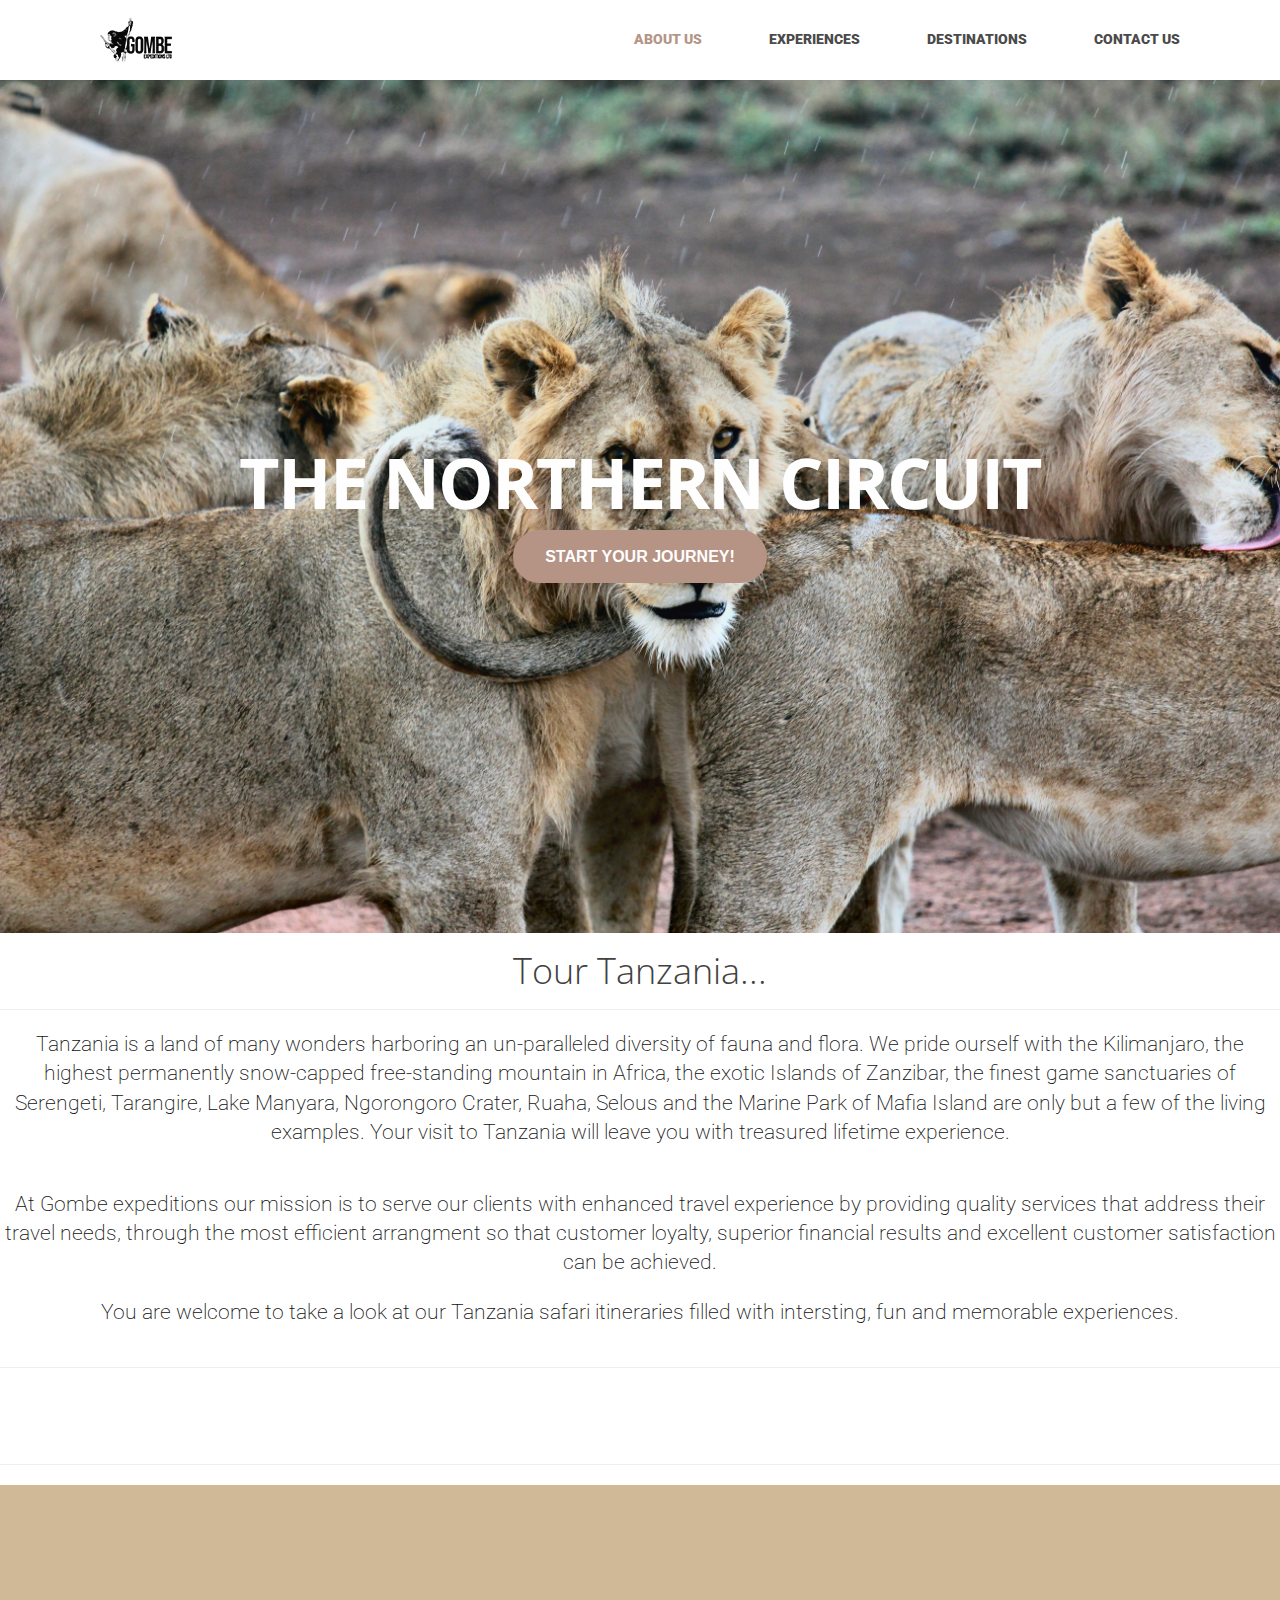
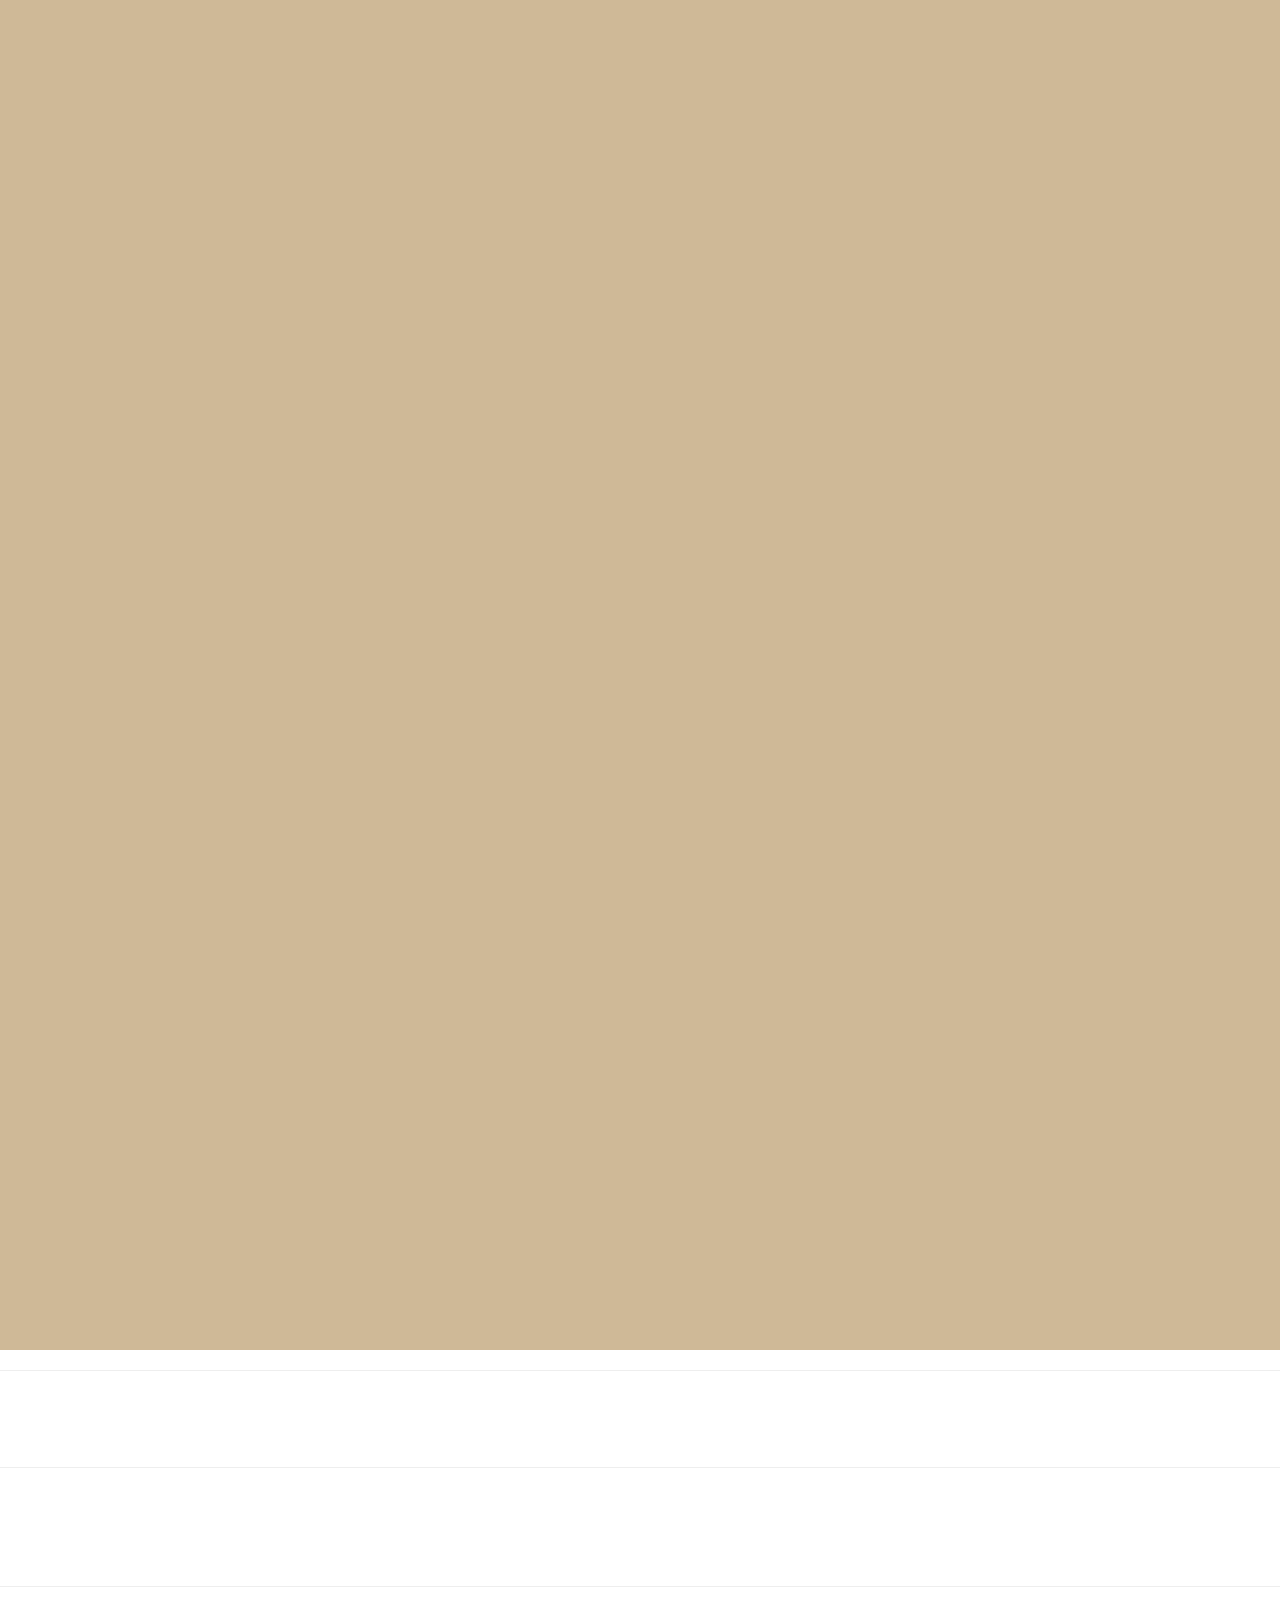
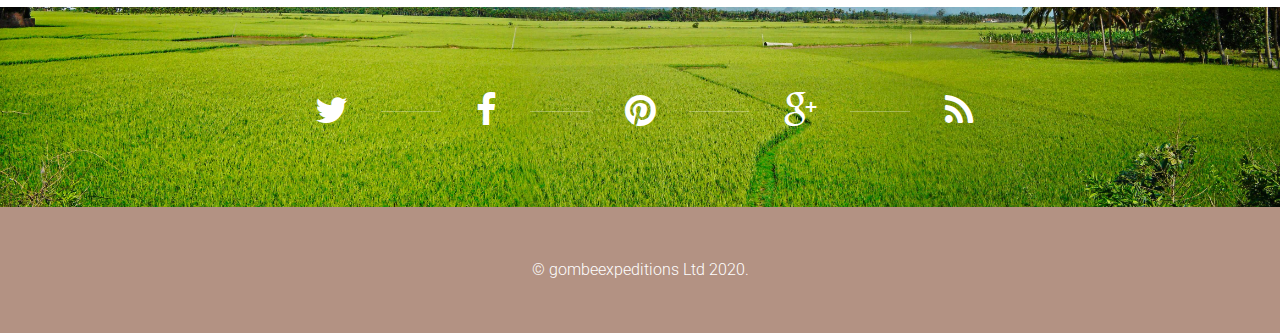
<file: gombeexpeditions/northerncircuit.html>
<!DOCTYPE html>

<html class="no-js">
  <head>
    <meta charset="utf-8" />
    <title>Gombe Expeditions Ltd- Tanzania Tour Contractors</title>

    <meta
      name="keywords"
      content="mount Killimanjaro, African safaris, Second
    largest mountain, Tours, Expeditions, Nature, Welcome to Zanzibar, Welcome
    to Tanzania, Safari za kitalii, Karibu Tanzani, Utalii Tanzania, Prison
    Island Tour,Gombe Expeditions,stone town Zanzibar, Spice Tour
    Zanzibar,Zanzibar excursions,Zanzibar exclusive hotels,Best tour operators
    in Zanzibar,What is the best time to visit Zanzibar,How to get to
    Zanzibar,What are the hotels in Zanzibar,Best accommodation in
    Zanzibar,Family friend hotel in Zanzibar,malaria rate in Zanzibar,Is
    Zanzibar a country,Is Zanzibar safe for tourists?,Do you need visa to travel
    to Zanzibar,what should I pack before traveling to Zanzibar,How do I change
    my currency in Zanzibar?,Azadam Tours Tanzania,best tour operators in
    Tanzania,how to get to Tanzania,The best time to visit Tanzania,Is Tanzania
    a safe country,Places to go in Tanzania,family holiday Tanzania,Family
    friends lodge in Tanzania,what is weather like in Tanzania,The best time to
    visit Tanzania,Big five Tanzania,Serengeti,The great migrations,Animals
    migration,Tanzania animal migrations,Ruaha National Park,Selous game
    reserves,Tanzania fly camping,Ngorongoro crater,family house hotel
    Tanzania,family villa Tanzania,Luxury journeys Tanzania,private safaris
    Tanzania,Group safaris sharing Tanzania,Tanzania honeymoon holiday,Tanzania
    luxury journeys,Unique places to visit in Tanzania,Things to do in Tanzania
    other than Safari,Climbing Mount Kilimanjaro,The best route to climb Mount
    Kilimanjaro,what is the best time to experience the great migrations "
    />
    
    <meta name="description" content="" />
    <meta name="viewport" content="width=device-width, initial-scale=1" />

    <link rel="stylesheet" href="css/bootstrap.min.css" />
    <link rel="stylesheet" href="css/animations.css" />
    <link rel="stylesheet" href="css/font-awesome.min.css" />
    <link rel="stylesheet" href="css/main.css" />
    <script src="js/vendor/modernizr-2.6.2.min.js"></script>
  </head>
  <body>
    <header id="header" class="light_section">
      <div class="container">
        <div class="row">
          <a class="navbar-brand" href="#top"
            ><img src="example/Gombe Logo 1.png" alt=""
            style="width: 170px; height: 49px"
          /></a>
          <div class="col-sm-12 mainmenu_wrap">
            <div class="main-menu-icon visible-xs">
              <span></span>
              <span></span>
              <span></span>
            </div>
            <nav>
              <ul id="mainmenu" class="menu sf-menu responsive-menu superfish">
                <li class="active">
                  <a href="./">About Us</a>
                </li>
                <li class="">
                  <a href="./">Experiences</a>
                  <ul class="dropdown-menu">
                    <li class="">
                        <a href="./experiences.html">Experience tourism</a>
                      </li>
                    <li class="">
                        <a href="./volunteerwithgombe.html">Volunteer with Gombe</a>
                      </li>
                  </ul>
                </li>
                <li class="dropdown">
                  <a href="">Destinations</a>
                  <ul class="dropdown-menu">
                    <li class="">
                      <a href="./zanzibar.html">Experience Zanzibar</a>
                    </li>
                    <li class="">
                      <a href="./zanzibarItinerary.html">Zanzibar Itinerary </a>
                    </li>
                    <li class="">
                      <a href="./tanzania.html">Experience Tanzania</a>
                    </li>
                    <li class="">
                      <a href="./westerncircuit.html">Western Circuit</a
                      >
                    </li>
                    <li class="">
                      <a href="./northerncircuit.html"
                        >Northern Circuit</a
                      >
                    </li>
                  </ul>
                </li>
                <li class="">
                  <a href="./contact.html">Contact Us</a>
                </li>
              </ul>
            </nav>
          </div>
        </div>
      </div>
    </header>

    <section id="mainslider" class="color_section">
      <div class="flexslider">
        <ul class="slides">
          <li>
            <img src="example/joel-herzog-dNYIGwQqAtI-unsplash.jpg" alt="" />
            <div class="slide_description_wrapper">
              <div class="slide_description">
                <h3 data-animation="slideUp">The Northern circuit</h3>
                <a
                  class="btn-default btn1"
                  data-animation="slideUp"
                  href="./contact.html"
                  >Start your journey!</a
                >
              </div>
            </div>
          </li>
        </ul>
      </div>
    </section>

    <div class="container-fluid padding">
      <div class="row welcome text-center">
        <div class="col-12 to_animate" data-animation="fadeInRight">
          <h1 class="display-4">Tour Tanzania...</h1>
        </div>
        <hr />

        <div class="col-12">
          <p class="lead to_animate" data-animation="fadeInRight">
            Tanzania is a land of many wonders harboring an un-paralleled diversity of fauna and flora. 
            We pride ourself with the Kilimanjaro, the highest permanently snow-capped free-standing mountain in Africa, the exotic Islands of Zanzibar, the finest game sanctuaries of Serengeti, Tarangire, Lake Manyara, Ngorongoro Crater, Ruaha, Selous and the Marine Park of Mafia Island are only but a few of the living examples.
             Your visit to Tanzania will leave you with treasured lifetime experience.
          </p>
          <br />
          <p class="lead to_animate" data-animation="fadeInRight">
            At Gombe expeditions our mission is to serve our clients with enhanced travel experience
            by providing quality services that address their travel needs,
            through the most efficient arrangment so that customer loyalty,
            superior financial results and excellent customer satisfaction can
            be achieved.
          </p>
          <p class="lead to_animate" data-animation="fadeInRight">
            You are welcome to take a look at our Tanzania safari itineraries filled with intersting, fun and memorable experiences.
          </p>
        </div>
      </div>
    </div>
    <hr class="my-4" />

    <div class="container-fluid padding">
      <div class="row welcome text-center">
        <div class="col-12 to_animate" data-animation="fadeInRight">
          <h1 class="display-4">Six days safari to Tarangire, Serengeti and Ngorongoro crater.</h1>
        </div>
        <hr />
        </div>
        </div>



<!--three column section-->
<div class="container-fluid padding"  style="font-family:Poppins, sans-serif;" id="containers" >
<div class="row text-center padding" style="font-family:Poppins, sans-serif;">
<div class="col-xs-12 col-sm-6 col-md-4"  style="font-family:Poppins, sans-serif;"  >
   <h3 class="to_animate" data-animation="fadeInRight">DAY 01: Arrival-Arusha.</h3>
   <p id="paragraph"><ul class="to_animate" data-animation="fadeInRight"><li>Upon arrival at Kilimanjaro International Airport, you will be met and transferred to Grand Melia Hotel Arusha.</li>
      <li>For the night You will be booked into this hotel into a B&B basis as there are a few different restaurants at the hotel for you to choose from for dinner.</li>
  </ul> 
     </p>
</div>
<div class="col-xs-12 col-sm-6 col-md-4">
  <h3 class="to_animate" data-animation="fadeInRight">DAY 02: Arusha-Tarangire. </h3>
  <p id="paragraph"><ul class="to_animate" data-animation="fadeInRight">
    <li>At 8am after breakfast, you will be picked up from the hotel by your safari guide and driven to Tarangire National Park.</li>
    <li>Experience a whole day of enjoying the wildlife!</li>
    <li>You will spend the night at Lake Serena lodge.</li>
    <li>Breakfast Lunch and dinner will be provided.</li>
    <li>Drinking water will be provided every day per person.	</li>
    <li>Tarangire National Park is almost 3000 sq km in size and is probably best known for its huge numbers of elephants and baobab trees.</li>
    <li>The name of the park comes from the Tarangire River which crosses through the park.</li>
    <li>Tarangire is especially spectacular during the dry season (June – November) as wildlife concentrations rival that of the Serengeti (since enormous populations of elephants and other animals are drawn to the Tarangire River as their only source of water). With its varied habitats and permanent water in the Tarangire River the park is home to over 2000 elephants and 500 bird species.</li>
  </ul>
     </p>
</div>
<div class="col-xs-12 col-sm-6 col-md-4">
  <h3 class="to_animate" data-animation="fadeInRight">DAY 03: Tarangire-Serengeti.</h3>
  <p><ul class="to_animate" data-animation="fadeInRight">
    <li>Today after breakfast you will depart for Serengeti National Park with a picnic lunch box.</li>
    <li>Enjoy an afternoon game drive before moving onto Serengeti Serena lodge.</li>
    <li>Breakfast, lunch and dinner will be provided.</li>
      <li>Drinking water will be provided every day per person.</li>
    <li>The Serengeti National Park is the world’s last great wildlife refuge as it contains an estimated three million large animals, most of which take part in a seasonal migration that is one of nature’s wonders. The area covers 14,763 sq kms and the name Serengeti comes from the Maasai ‘Siringet’, meaning endless plains. </li>
  </ul>
     </p>
</div>
<div class="col-xs-12 col-sm-6 col-md-4">
  <h3 class="to_animate" data-animation="fadeInRight">DAY 04: Serengeti full day.</h3>
  <p id="paragraph"> <ul class="to_animate" data-animation="fadeInRight"  ><li>	After breakfast, enjoy a full day in different parts of Serengeti.</li>
    <li>Overnight you will be at Serengeti Serena lodge.</li>
    <li>Breakfast, lunch and dinner will be provided.</li>
    <li>Drinking water will be provided every day per person.</li>
    <li>The Central Serengeti offers superb game viewing all year round due to its abundance of resident animals. Specifically, the Seronera River Valley in the Central Serengeti is a ‘must see’ on every safari regardless of the specific month of travel. </li>
    <li>Game viewing in Central Serengeti is at its best during the dry season (June – November) as resident animals are more concentrated in the immediate area due to the lack of water in the plains. Resident herbivores include impala, buffalo, hippo, warthog, topi, hartebeest and giraffe. Resident carnivores include lion and leopard.
    </li>
    </ul>
    </p>
</div>
<div class="col-xs-12 col-sm-6 col-md-4">
  <h3 class="to_animate" data-animation="fadeInRight">DAY 05: Serengeti-Ngorongoro crater.  </h3>
  <p id="paragraph" > <ul class="to_animate" data-animation="fadeInRight"><li>Have breakfast in the morning at Serengeti.</li>
    <li>After lunch drive to the rim of Ngorongoro Crater.</li> 
      <li>Spend your night at Ngorongoro Serena lodge.</li>
      <li>Breakfast, lunch and dinner provided. </li>
      <li>Drinking water will be provided every day per person.</li>
      <li> During the dry season, the resident prides begin to shift west and north in their territories and concentrate in the central region of the park.</li>
      <li>The dry season is a particularly good time for lion viewing in the Central Serengeti. The Central Serengeti is also one of the best areas in Africa to spot the elusive leopard. You may be lucky enough to encounter this majestic cat in the branches of the sausage trees that dot the banks of the Seronera River.</li>
    </ul>
     </p>
</div>
<div class="col-xs-12 col-sm-6 col-md-4">
  <h3 class="to_animate" data-animation="fadeInRight" >DAY 06: Ngorongoro crater-Arusha.</h3>
  <p id="paragraph">
    <ul class="to_animate" data-animation="fadeInRight" >
    <li>At 6:30 am breakfast,then descend into the crater for a crater game tour.</li>
    <li>Later on that day you will drive back to Arusha for an overnight at the Grand Melia hotel at Arusha.</li>
    <li>Breakfast and lunch provided.</li>
    <li>Drinking water will be provided every day per person.</li>
    <li>Often called the eighth natural wonder of the world, the Ngorongoro crater is the largest intact crater in the world.</li>
    <li>About 2 million years ago the Ngorongoro volcano erupted, and its walls collapsed.</li> 
    <li>The volcano floor sank to create a natural enclosure with its 600m tall walls.</li>
    <li>Now, at over 19 kilometres wide, Ngorongoro crater is filled with great areas of acacia forest, hippo filled swamps and open grasslands.</li>
    <li>These different habitats contain over 30,000 animals – including elephants, warthogs, flamingoes, magnificent birdlife, the rare black rhinoceros and all the predatory cats. The Maasai can also be seen grazing their cattle alongside the buffalo and wildebeest. </li>
    </ul>
      </p>
</div>
<div class="col-xs-12 col-sm-6 col-md-4">
  <h3 class="to_animate" data-animation="fadeInRight">DAY 07: Departure from Arusha.</h3>
  <p id="paragraph"><ul class="to_animate" data-animation="fadeInRight"><li>You will be transported to the airport for your flight back home.
    <li>Breakfast will be provided.</li>
  </li>
</ul>
     </p>
</div>
</div>
</div>
<hr class="my-4"> 


<div class="container-fluid padding">
  <div class="row welcome text-center">
    <div class="col-12 to_animate" data-animation="fadeInRight">
      <h1 class="display-4">Accomodations.</h1>
    </div>
    <hr />

    <div class="col-12">
      <p class="lead to_animate" data-animation="fadeInRight" >
        We offer a wide range of accommodation to fit everyone’s 
        taste and budget from Hotels, Hostels, Tents, Cottages, Boutique Hotels, villas, Apartments etc.
      </p>
    </div>
  </div>
</div>
<hr class="my-4" />





    <footer>
      <div class="social">
        <div class="social_icons">
          <a class="social-icons__sep" href="#"
            ><i class="fa fa-twitter"></i
          ></a>
          <a class="social-icons__sep" href="#"
            ><i class="fa fa-facebook"></i
          ></a>
          <a class="social-icons__sep" href="#"
            ><i class="fa fa-pinterest"></i
          ></a>
          <a class="social-icons__sep" href="#"
            ><i class="fa fa-google-plus"></i
          ></a>
          <a href="#"><i class="fa fa-rss"></i></a>
        </div>
        <img alt="" src="example/footer_bg.jpg" />
      </div>
    </footer>

    <section id="copyright" class="color_section">
      <div class="container">
        <div class="row">
          <div class="col-sm-12 text-center">
            &copy; gombeexpeditions Ltd 2020.
          </div>
        </div>
      </div>
    </section>

    <div class="preloader">
      <div class="preloaderimg"></div>
    </div>

    <script src="js/vendor/jquery-1.11.1.min.js"></script>
    <script src="js/vendor/jquery-migrate-1.2.1.min.js"></script>
    <script src="js/vendor/bootstrap.min.js"></script>
    <script src="js/vendor/placeholdem.min.js"></script>
    <script src="js/vendor/hoverIntent.js"></script>
    <script src="js/vendor/superfish.js"></script>
    <script src="js/vendor/jquery.actual.min.js"></script>
    <script src="js/vendor/jquery.appear.js"></script>
    <script src="js/vendor/jquerypp.custom.js"></script>
    <script src="js/vendor/jquery.elastislide.js"></script>
    <script src="js/vendor/jquery.flexslider-min.js"></script>
    <script src="js/vendor/jquery.prettyPhoto.js"></script>
    <script src="js/vendor/jquery.easing.1.3.js"></script>
    <script src="js/vendor/jquery.ui.totop.js"></script>
    <script src="js/vendor/jquery.isotope.min.js"></script>
    <script src="js/vendor/jquery.easypiechart.min.js"></script>
    <script src="js/vendor/jflickrfeed.min.js"></script>
    <script src="js/vendor/jquery.sticky.js"></script>
    <script src="js/vendor/owl.carousel.min.js"></script>
    <script src="js/vendor/jquery.nicescroll.min.js"></script>
    <script src="js/vendor/jquery.fractionslider.min.js"></script>
    <script src="js/vendor/jquery.scrollTo-min.js"></script>
    <script src="js/vendor/jquery.localscroll-min.js"></script>
    <script src="js/vendor/jquery.parallax-1.1.3.js"></script>
    <script src="js/vendor/jquery.bxslider.min.js"></script>
    <script src="js/vendor/jquery.funnyText.min.js"></script>
    <script src="js/vendor/jquery.countTo.js"></script>
    <script src="js/vendor/grid.js"></script>
    <script src="twitter/jquery.tweet.min.js"></script>
    <script src="js/plugins.js"></script>
    <script src="js/main.js"></script>
  </body>
</html>
</file>
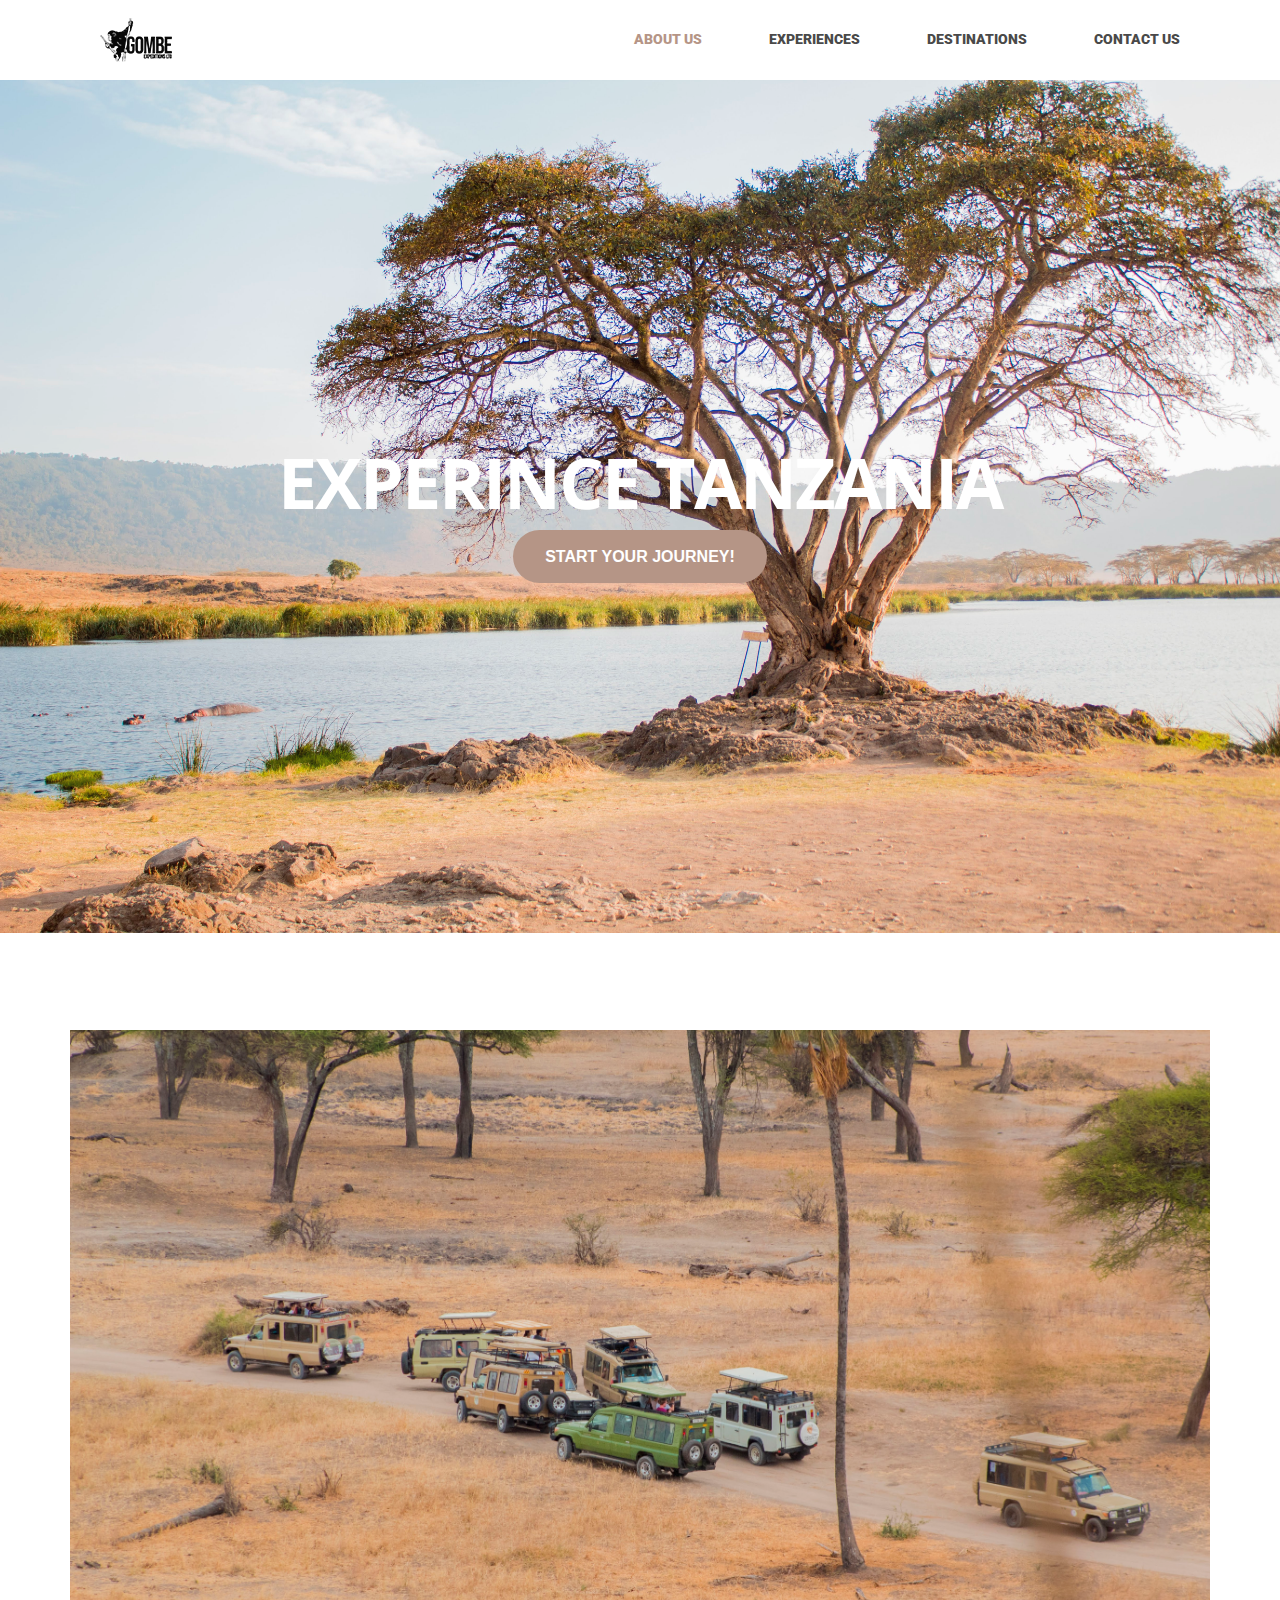
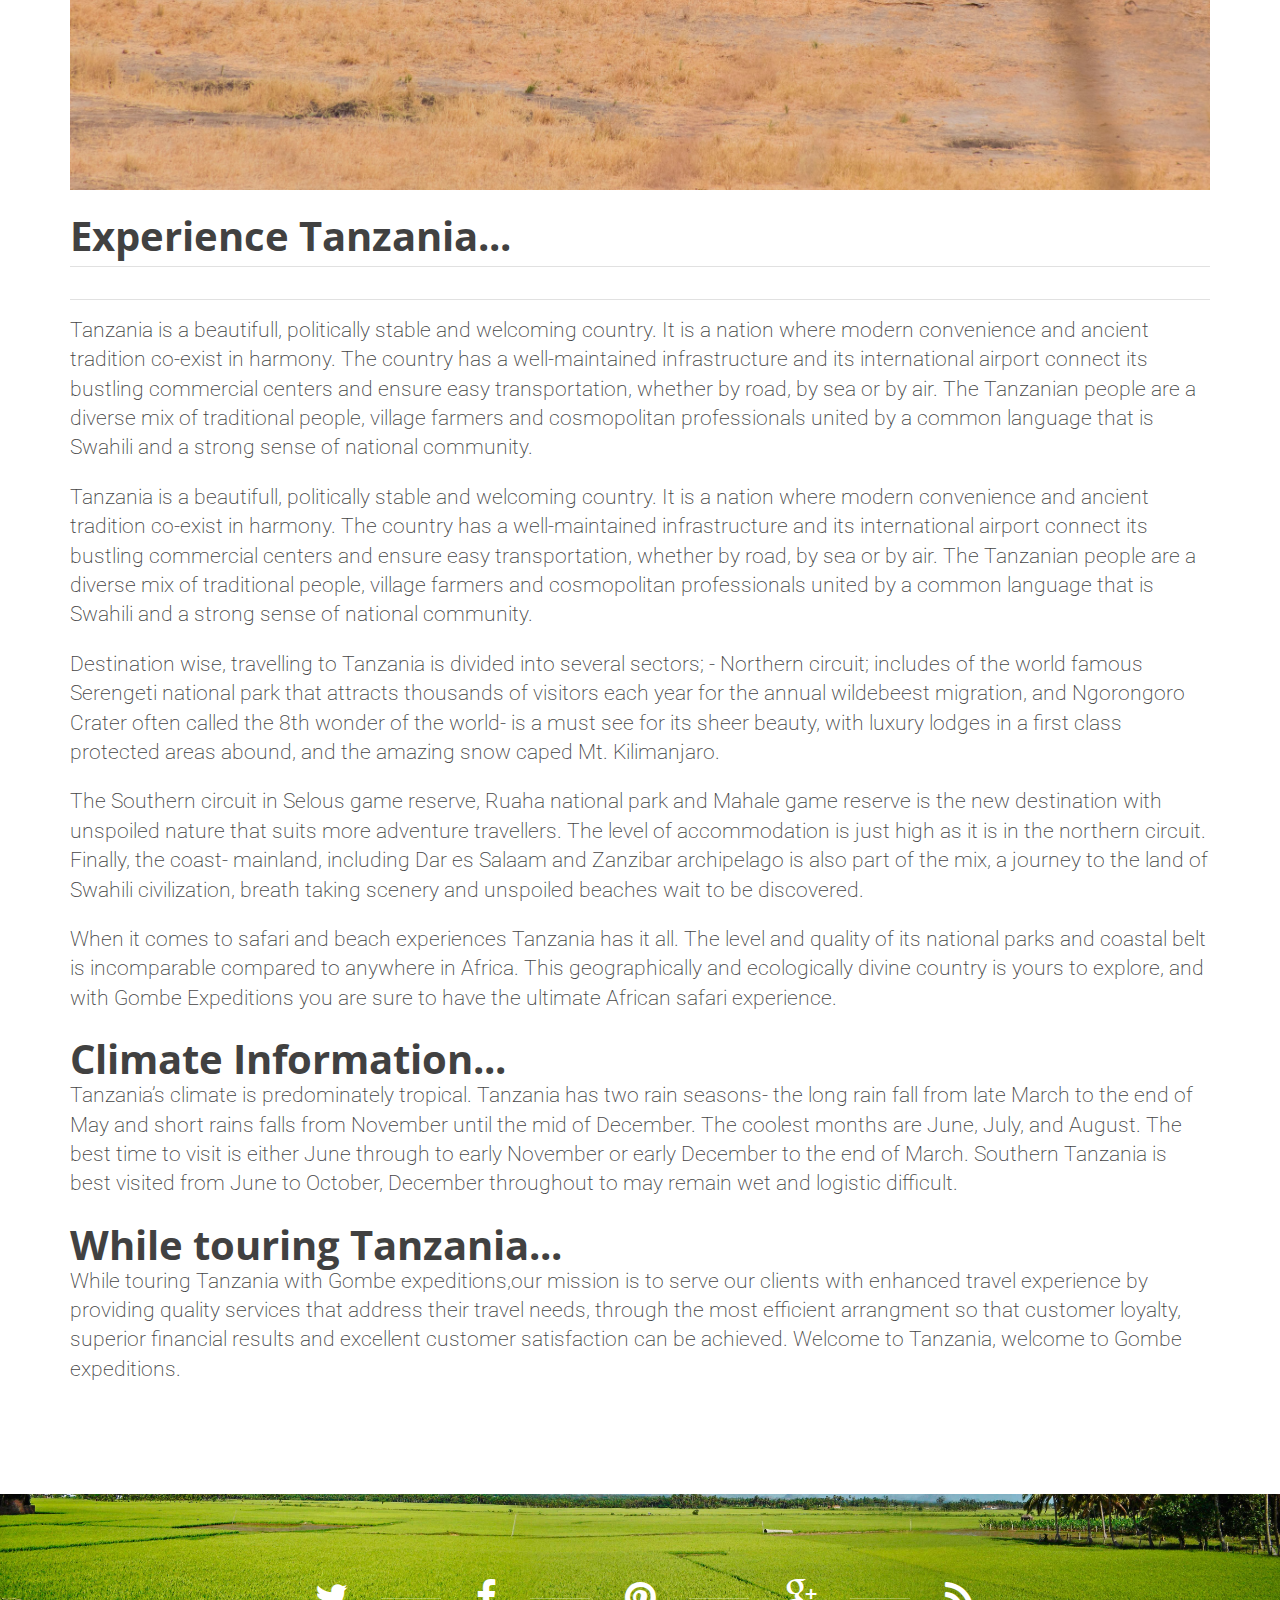
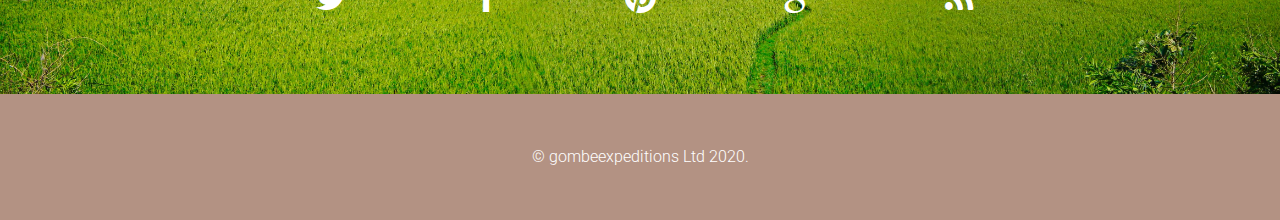
<file: gombeexpeditions/tanzania.html>
<!DOCTYPE html>
<html>
  <head>
    <meta charset="utf-8" />
    <title>Gombe Expeditions Ltd- Tanzania Tour Contractors</title>

    <meta
      name="keywords"
      content="mount Killimanjaro, African safaris, Second
    largest mountain, Tours, Expeditions, Nature, Welcome to Zanzibar, Welcome
    to Tanzania, Safari za kitalii, Karibu Tanzani, Utalii Tanzania, Prison
    Island Tour,Gombe Expeditions,stone town Zanzibar, Spice Tour
    Zanzibar,Zanzibar excursions,Zanzibar exclusive hotels,Best tour operators
    in Zanzibar,What is the best time to visit Zanzibar,How to get to
    Zanzibar,What are the hotels in Zanzibar,Best accommodation in
    Zanzibar,Family friend hotel in Zanzibar,malaria rate in Zanzibar,Is
    Zanzibar a country,Is Zanzibar safe for tourists?,Do you need visa to travel
    to Zanzibar,what should I pack before traveling to Zanzibar,How do I change
    my currency in Zanzibar?,Azadam Tours Tanzania,best tour operators in
    Tanzania,how to get to Tanzania,The best time to visit Tanzania,Is Tanzania
    a safe country,Places to go in Tanzania,family holiday Tanzania,Family
    friends lodge in Tanzania,what is weather like in Tanzania,The best time to
    visit Tanzania,Big five Tanzania,Serengeti,The great migrations,Animals
    migration,Tanzania animal migrations,Ruaha National Park,Selous game
    reserves,Tanzania fly camping,Ngorongoro crater,family house hotel
    Tanzania,family villa Tanzania,Luxury journeys Tanzania,private safaris
    Tanzania,Group safaris sharing Tanzania,Tanzania honeymoon holiday,Tanzania
    luxury journeys,Unique places to visit in Tanzania,Things to do in Tanzania
    other than Safari,Climbing Mount Kilimanjaro,The best route to climb Mount
    Kilimanjaro,what is the best time to experience the great migrations "
    />

    <meta name="description" content="" />
    <meta name="viewport" content="width=device-width, initial-scale=1" />

    <link rel="stylesheet" href="css/bootstrap.min.css" />
    <link rel="stylesheet" href="css/animations.css" />
    <link rel="stylesheet" href="css/font-awesome.min.css" />
    <link rel="stylesheet" href="css/main.css" />
    <script src="js/vendor/modernizr-2.6.2.min.js"></script>
  </head>
  <body>
    <header id="header" class="light_section">
      <div class="container">
        <div class="row">
          <a class="navbar-brand" href="#top"
            ><img
              src="example/Gombe Logo 1.png"
              alt=""
              style="width: 170px; height: 49px"
          /></a>
          <div class="col-sm-12 mainmenu_wrap">
            <div class="main-menu-icon visible-xs">
              <span></span>
              <span></span>
              <span></span>
            </div>
            <nav>
              <ul id="mainmenu" class="menu sf-menu responsive-menu superfish">
                <li class="active">
                  <a href="./">About Us</a>
                </li>
                <li class="">
                  <a href="./">Experiences</a>
                  <ul class="dropdown-menu">
                    <li class="">
                      <a href="./experiences.html">Experience tourism</a>
                    </li>
                    <li class="">
                      <a href="./volunteerwithgombe.html"
                        >Volunteer with Gombe</a
                      >
                    </li>
                  </ul>
                </li>
                <li class="dropdown">
                  <a href="">Destinations</a>
                  <ul class="dropdown-menu">
                    <li class="">
                      <a href="./zanzibar.html">Experience Zanzibar</a>
                    </li>
                    <li class="">
                      <a href="./zanzibarItinerary.html">Zanzibar Itinerary </a>
                    </li>
                    <li class="">
                      <a href="./tanzania.html">Experience Tanzania</a>
                    </li>
                    <li class="">
                      <a href="./westerncircuit.html">Western Circuit</a>
                    </li>
                    <li class="">
                      <a href="./northerncircuit.html">Northern Circuit</a>
                    </li>
                  </ul>
                </li>
                <li class="">
                  <a href="./contact.html">Contact Us</a>
                </li>
              </ul>
            </nav>
          </div>
        </div>
      </div>
    </header>

    <section id="mainslider" class="color_section">
      <div class="flexslider">
        <ul class="slides">
          <li>
            <img src="example/carousel.png" alt="" />
            <div class="slide_description_wrapper">
              <div class="slide_description">
                <h3 data-animation="slideUp">EXPERINCE TANZANIA</h3>
                <a
                  class="btn-default btn1"
                  data-animation="slideUp"
                  href="./contact.html"
                  >Start your journey!</a
                >
              </div>
            </div>
          </li>
        </ul>
      </div>
    </section>

    <section id="middle" class="light_section">
      <div class="container">
        <div class="row blog">
          <div class="container col-sm-12">
            <div class="content-area" id="primary">
              <div role="main" class="site-content" id="content">
                <article class="post format-standard">
                  <header class="entry-header">
                    <div class="entry-thumbnail">
                      <img alt="" src="example/circuit.png" />
                    </div>
                    <h2 class="entry-title">
                      <a href="./blog-single.html" rel="bookmark"
                        >Experience Tanzania...</a
                      >
                    </h2>
                    <div class="entry-meta"></div>
                    <!-- .entry-meta -->
                  </header>
                  <!-- .entry-header -->

                  <div class="entry-content">
                    <p class="lead">
                      Tanzania is a beautifull, politically stable and welcoming
                      country. It is a nation where modern convenience and
                      ancient tradition co-exist in harmony. The country has a
                      well-maintained infrastructure and its international
                      airport connect its bustling commercial centers and ensure
                      easy transportation, whether by road, by sea or by air.
                      The Tanzanian people are a diverse mix of traditional
                      people, village farmers and cosmopolitan professionals
                      united by a common language that is Swahili and a strong
                      sense of national community.
                    </p>
                    <p class="lead">
                      Tanzania is a beautifull, politically stable and welcoming
                      country. It is a nation where modern convenience and
                      ancient tradition co-exist in harmony. The country has a
                      well-maintained infrastructure and its international
                      airport connect its bustling commercial centers and ensure
                      easy transportation, whether by road, by sea or by air.
                      The Tanzanian people are a diverse mix of traditional
                      people, village farmers and cosmopolitan professionals
                      united by a common language that is Swahili and a strong
                      sense of national community.
                    </p>
                    <p class="lead">
                      Destination wise, travelling to Tanzania is divided into
                      several sectors; - Northern circuit; includes of the world
                      famous Serengeti national park that attracts thousands of
                      visitors each year for the annual wildebeest migration,
                      and Ngorongoro Crater often called the 8th wonder of the
                      world- is a must see for its sheer beauty, with luxury
                      lodges in a first class protected areas abound, and the
                      amazing snow caped Mt. Kilimanjaro.
                    </p>
                    <p class="lead">
                      The Southern circuit in Selous game reserve, Ruaha
                      national park and Mahale game reserve is the new
                      destination with unspoiled nature that suits more
                      adventure travellers. The level of accommodation is just
                      high as it is in the northern circuit. Finally, the coast-
                      mainland, including Dar es Salaam and Zanzibar archipelago
                      is also part of the mix, a journey to the land of Swahili
                      civilization, breath taking scenery and unspoiled beaches
                      wait to be discovered.
                    </p>
                    <p class="lead">
                      When it comes to safari and beach experiences Tanzania has
                      it all. The level and quality of its national parks and
                      coastal belt is incomparable compared to anywhere in
                      Africa. This geographically and ecologically divine
                      country is yours to explore, and with Gombe Expeditions
                      you are sure to have the ultimate African safari
                      experience.
                    </p>
                    <h2 class="entry-title">
                      <a href="./blog-single.html" rel="bookmark"
                        >Climate Information...</a
                      >
                    </h2>
                    <p class="lead">
                      Tanzania’s climate is predominately tropical. Tanzania has
                      two rain seasons- the long rain fall from late March to
                      the end of May and short rains falls from November until
                      the mid of December. The coolest months are June, July,
                      and August. The best time to visit is either June through
                      to early November or early December to the end of March.
                      Southern Tanzania is best visited from June to October,
                      December throughout to may remain wet and logistic
                      difficult.
                    </p>
                    <h2 class="entry-title">
                      <a href="./blog-single.html" rel="bookmark"
                        >While touring Tanzania...</a
                      >
                    </h2>
                    <p class="lead">
                      While touring Tanzania with Gombe expeditions,our mission
                      is to serve our clients with enhanced travel experience by
                      providing quality services that address their travel
                      needs, through the most efficient arrangment so that
                      customer loyalty, superior financial results and excellent
                      customer satisfaction can be achieved. Welcome to
                      Tanzania, welcome to Gombe expeditions.
                    </p>
                  </div>
                </article>
              </div>
            </div>
          </div>
        </div>
      </div>
    </section>

    <footer>
      <div class="social">
        <div class="social_icons">
          <a class="social-icons__sep" href="#"
            ><i class="fa fa-twitter"></i
          ></a>
          <a class="social-icons__sep" href="#"
            ><i class="fa fa-facebook"></i
          ></a>
          <a class="social-icons__sep" href="#"
            ><i class="fa fa-pinterest"></i
          ></a>
          <a class="social-icons__sep" href="#"
            ><i class="fa fa-google-plus"></i
          ></a>
          <a href="#"><i class="fa fa-rss"></i></a>
        </div>
        <img alt="" src="example/footer_bg.jpg" />
      </div>
    </footer>

    <section id="copyright" class="color_section">
      <div class="container">
        <div class="row">
          <div class="col-sm-12 text-center">
            &copy; gombeexpeditions Ltd 2020.
          </div>
        </div>
      </div>
    </section>

    <div class="preloader">
      <div class="preloaderimg"></div>
    </div>

    <script src="js/vendor/jquery-1.11.1.min.js"></script>
    <script src="js/vendor/jquery-migrate-1.2.1.min.js"></script>
    <script src="js/vendor/bootstrap.min.js"></script>
    <script src="js/vendor/placeholdem.min.js"></script>
    <script src="js/vendor/hoverIntent.js"></script>
    <script src="js/vendor/superfish.js"></script>
    <script src="js/vendor/jquery.actual.min.js"></script>
    <script src="js/vendor/jquery.appear.js"></script>
    <script src="js/vendor/jquerypp.custom.js"></script>
    <script src="js/vendor/jquery.elastislide.js"></script>
    <script src="js/vendor/jquery.flexslider-min.js"></script>
    <script src="js/vendor/jquery.prettyPhoto.js"></script>
    <script src="js/vendor/jquery.easing.1.3.js"></script>
    <script src="js/vendor/jquery.ui.totop.js"></script>
    <script src="js/vendor/jquery.isotope.min.js"></script>
    <script src="js/vendor/jquery.easypiechart.min.js"></script>
    <script src="js/vendor/jflickrfeed.min.js"></script>
    <script src="js/vendor/jquery.sticky.js"></script>
    <script src="js/vendor/owl.carousel.min.js"></script>
    <script src="js/vendor/jquery.nicescroll.min.js"></script>
    <script src="js/vendor/jquery.fractionslider.min.js"></script>
    <script src="js/vendor/jquery.scrollTo-min.js"></script>
    <script src="js/vendor/jquery.localscroll-min.js"></script>
    <script src="js/vendor/jquery.parallax-1.1.3.js"></script>
    <script src="js/vendor/jquery.bxslider.min.js"></script>
    <script src="js/vendor/jquery.funnyText.min.js"></script>
    <script src="js/vendor/jquery.countTo.js"></script>
    <script src="js/vendor/grid.js"></script>
    <script src="twitter/jquery.tweet.min.js"></script>
    <script src="js/plugins.js"></script>
    <script src="js/main.js"></script>
  </body>
</html>
</file>
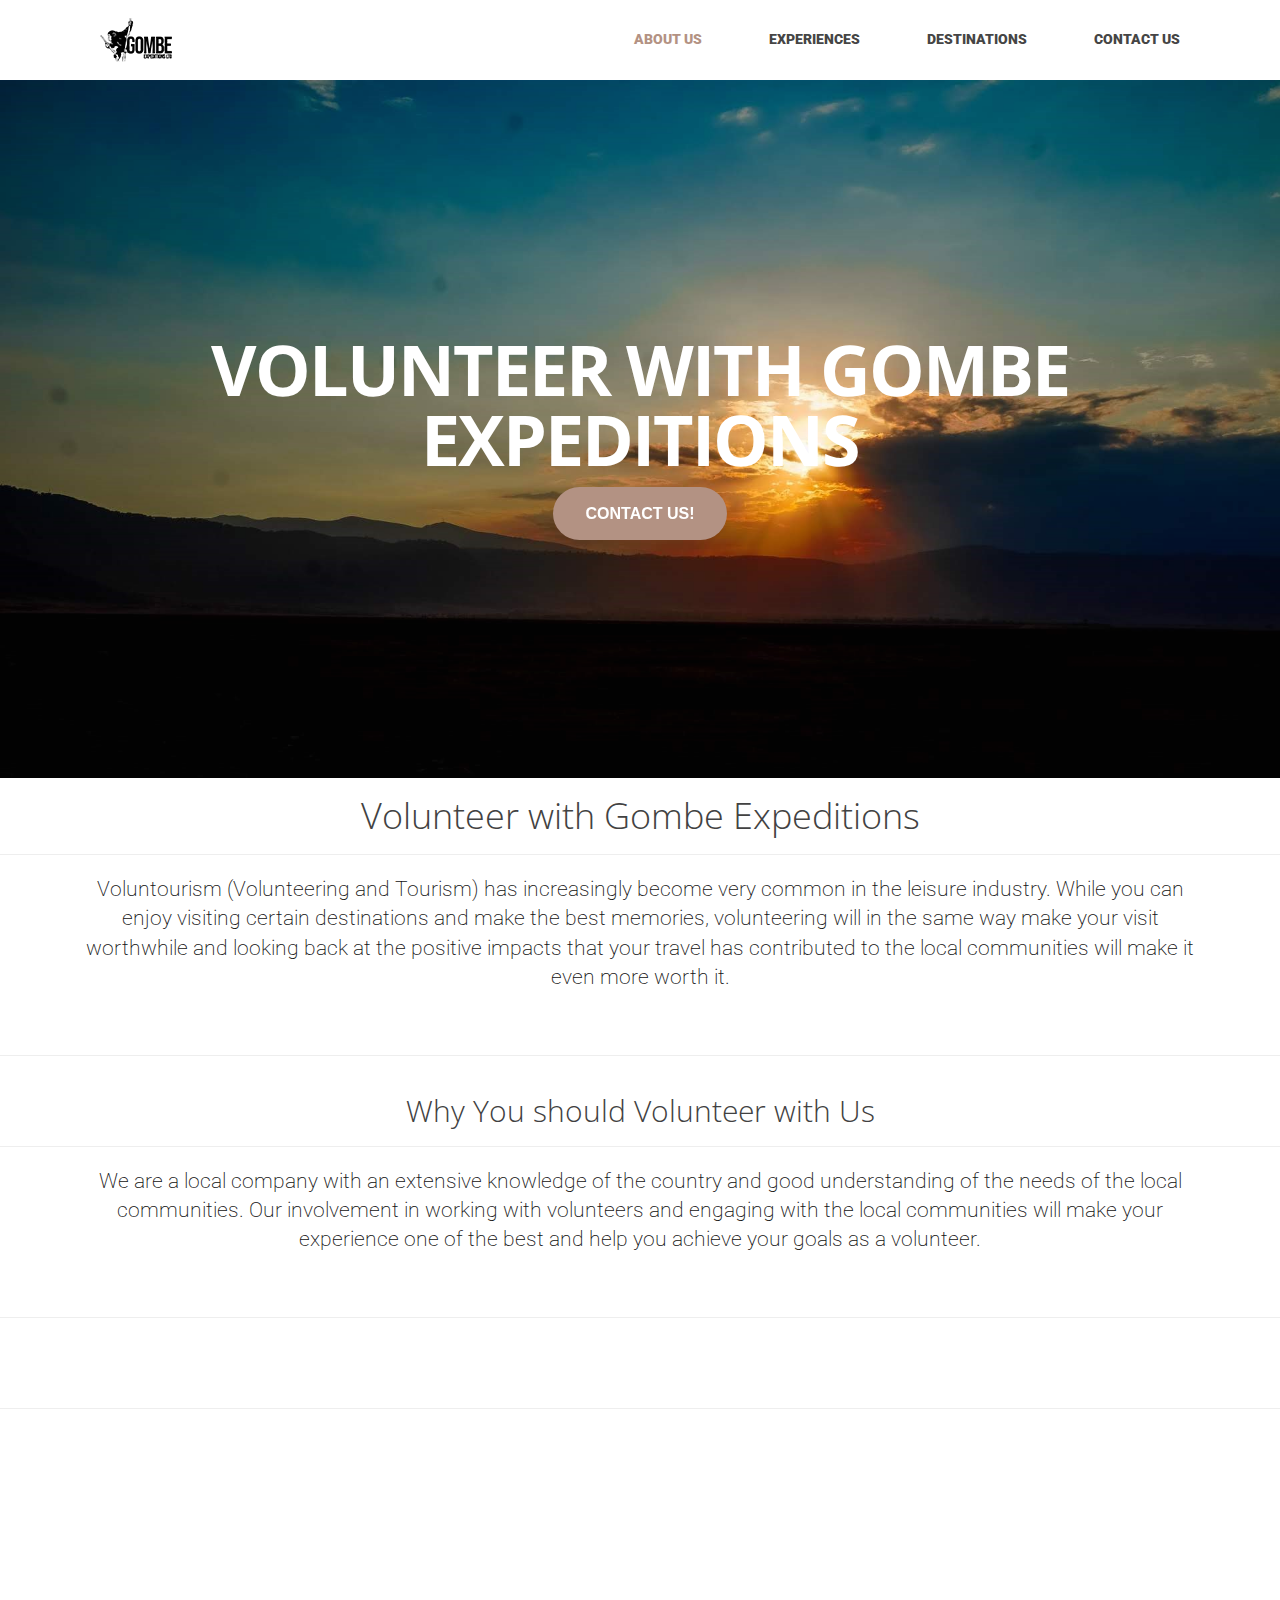
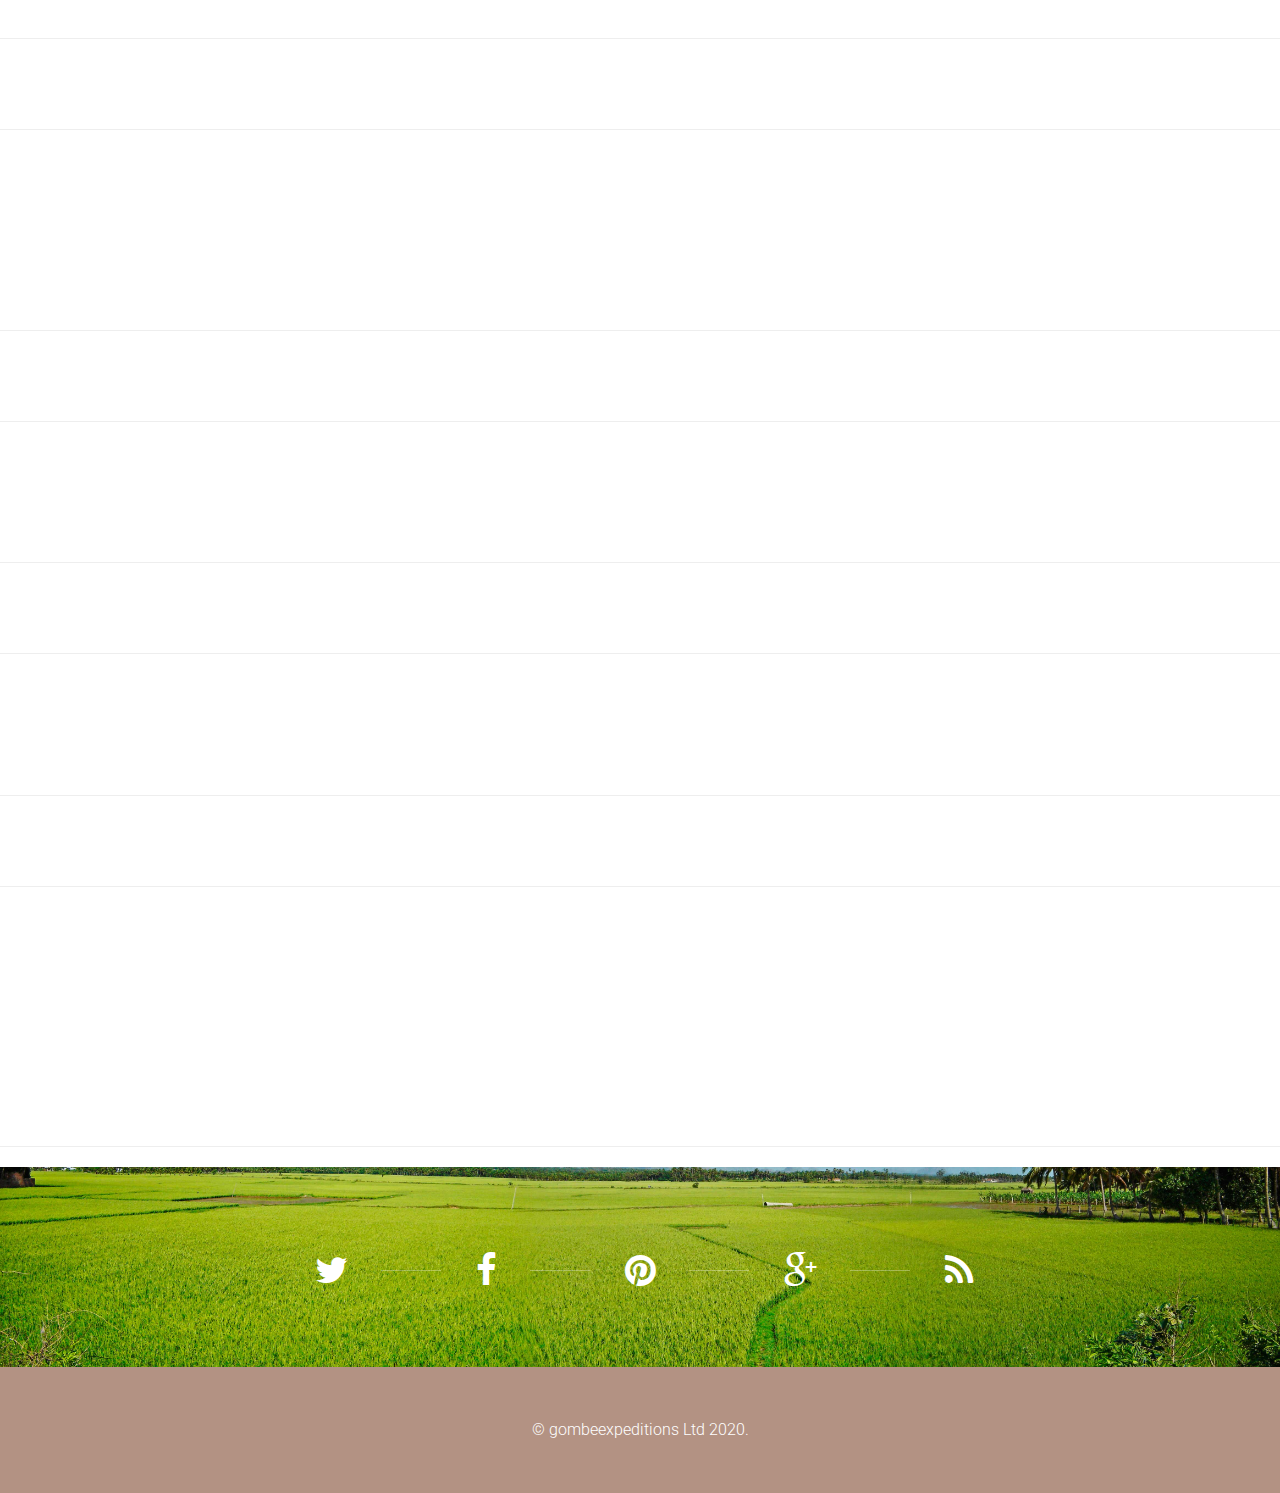
<file: gombeexpeditions/volunteerwithgombe.html>
<!DOCTYPE html>

<html class="no-js">
  <head>
    <meta charset="utf-8" />
    <title>Gombe Expeditions Ltd- Tanzania Tour Contractors</title>

    <meta
      name="keywords"
      content="mount Killimanjaro, African safaris, Second
    largest mountain, Tours, Expeditions, Nature, Welcome to Zanzibar, Welcome
    to Tanzania, Safari za kitalii, Karibu Tanzani, Utalii Tanzania, Prison
    Island Tour,Gombe Expeditions,stone town Zanzibar, Spice Tour
    Zanzibar,Zanzibar excursions,Zanzibar exclusive hotels,Best tour operators
    in Zanzibar,What is the best time to visit Zanzibar,How to get to
    Zanzibar,What are the hotels in Zanzibar,Best accommodation in
    Zanzibar,Family friend hotel in Zanzibar,malaria rate in Zanzibar,Is
    Zanzibar a country,Is Zanzibar safe for tourists?,Do you need visa to travel
    to Zanzibar,what should I pack before traveling to Zanzibar,How do I change
    my currency in Zanzibar?,Azadam Tours Tanzania,best tour operators in
    Tanzania,how to get to Tanzania,The best time to visit Tanzania,Is Tanzania
    a safe country,Places to go in Tanzania,family holiday Tanzania,Family
    friends lodge in Tanzania,what is weather like in Tanzania,The best time to
    visit Tanzania,Big five Tanzania,Serengeti,The great migrations,Animals
    migration,Tanzania animal migrations,Ruaha National Park,Selous game
    reserves,Tanzania fly camping,Ngorongoro crater,family house hotel
    Tanzania,family villa Tanzania,Luxury journeys Tanzania,private safaris
    Tanzania,Group safaris sharing Tanzania,Tanzania honeymoon holiday,Tanzania
    luxury journeys,Unique places to visit in Tanzania,Things to do in Tanzania
    other than Safari,Climbing Mount Kilimanjaro,The best route to climb Mount
    Kilimanjaro,what is the best time to experience the great migrations "
    />
  
    <meta name="description" content="" />
    <meta name="viewport" content="width=device-width, initial-scale=1" />

    <link rel="stylesheet" href="css/bootstrap.min.css" />
    <link rel="stylesheet" href="css/animations.css" />
    <link rel="stylesheet" href="css/font-awesome.min.css" />
    <link rel="stylesheet" href="css/main.css" />
    <script src="js/vendor/modernizr-2.6.2.min.js"></script>
  </head>
  <body>
    <header id="header" class="light_section">
      <div class="container">
        <div class="row">
          <a class="navbar-brand" href="#top"
            ><img src="example/Gombe Logo 1.png" alt=""
            style="width: 170px; height: 49px"
          /></a>
          <div class="col-sm-12 mainmenu_wrap">
            <div class="main-menu-icon visible-xs">
              <span></span>
              <span></span>
              <span></span>
            </div>
            <nav>
              <ul id="mainmenu" class="menu sf-menu responsive-menu superfish">
                <li class="active">
                  <a href="./">About us</a>
                </li>
                <li class="">
                  <a href="./">Experiences</a>
                  <ul class="dropdown-menu">
                    <li class="">
                        <a href="./experiences.html">Experience tourism</a>
                      </li>
                    <li class="">
                        <a href="./volunteerwithgombe.html">Volunteer with Gombe</a>
                      </li>
                  </ul>
                </li>
                <li class="dropdown">
                  <a href="">Destinations</a>
                  <ul class="dropdown-menu">
                    <li class="">
                      <a href="./zanzibar.html">Experience Zanzibar</a>
                    </li>
                    <li class="">
                      <a href="./zanzibarItinerary.html">Zanzibar Itinerary </a>
                    </li>
                    <li class="">
                      <a href="./tanzania.html">Experience Tanzania</a>
                    </li>
                    <li class="">
                      <a href="./westerncircuit.html"
                        >Western Circuit</a
                      >
                    </li>
                    <li class="">
                      <a href="./northerncircuit.html"
                        >Northern Circuit</a
                      >
                    </li>
                  </ul>
                </li>
                <li class="">
                  <a href="./contact.html">Contact Us</a>
                </li>
              </ul>
            </nav>
          </div>
        </div>
      </div>
    </header>

    <section id="mainslider" class="color_section">
      <div class="flexslider">
        <ul class="slides">
          <li>
            <img src="example/bott.png" alt="" />
            <div class="slide_description_wrapper">
              <div class="slide_description">
                <h3 data-animation="slideUp">VOLUNTEER WITH GOMBE EXPEDITIONS</h3>
                <a
                  class="btn-default btn1"
                  data-animation="slideUp"
                  href="./contact.html"
                  >Contact us!</a
                >
              </div>
            </div>
          </li>
        </ul>
      </div>
    </section>

    <div class="row welcome text-center">
      <div class="col-12">
        <h1 class="display-4 to_animate" data-animation="fadeInRight"> Volunteer with Gombe Expeditions </h1>
      </div>
      <hr />
  
      <div class="container col-12">
        <p class="lead to_animate" data-animation="fadeInRight">
          Voluntourism (Volunteering and Tourism) has increasingly become very common in the leisure industry.
           While you can enjoy visiting certain destinations and make the best memories, volunteering will in the same 
           way make your visit worthwhile and looking back at the positive impacts that your travel has contributed to the local communities will make it even more worth it. 
        </p>
        <br />
      </div>
    </div>
  </div>
  <hr class="my-4" />
    <div class="row welcome text-center">
      <div class="col-12">
        <h2 class="display-4 to_animate" data-animation="fadeInRight"> Why You should Volunteer with Us </h2>
      </div>
      <hr />
  
      <div class="container col-12">
        <p class="lead to_animate" data-animation="fadeInRight">
          We are a local company with an extensive knowledge of the country and good understanding of the needs of the local communities. 
          Our involvement in working with volunteers and engaging with the local communities will make your experience one of the best and help you achieve your goals as a volunteer.
        </p>
        <br />
      </div>
    </div>
  </div>
  <hr class="my-4" />
    <div class="row welcome text-center">
      <div class="col-12">
        <h2 class="display-4 to_animate" data-animation="fadeInRight"> Social responsibility </h2>
      </div>
      <hr />
  
      <div class="container col-12">
        <p class="lead to_animate" data-animation="fadeInRight">
          Our company believes in good practice which will have a positive impact to the community.
           Therefore, we’ll help you discover the world while giving back to the community.
            We will organise projects that have a direct impact by doing activities such as working with children in need at orphanages, 
            kindergarten, day-care centres, helping in supporting teachers at local schools, helping to provide proper sanitation, clean water, 
            healthy eating (fruits and vegetables), as well as engaging with the community in environmental conservation.
        </p>
        <br />
      </div>
    </div>
  </div>
  <hr class="my-4" />
    <div class="row welcome text-center">
      <div class="col-12">
        <h2 class="display-4 to_animate" data-animation="fadeInRight"> Animal Rights </h2>
      </div>
      <hr />
  
      <div class="container col-12">
        <p class="lead to_animate" data-animation="fadeInRight">
          Gombe Expeditions is a strong believer in exercising the rights of animals to live a happy life.
           As wild as they may seem, we believe that they should not be harmed neither be forced to live in an artificial world. 
           We trust that they are happy being in their natural environment and exercise the right to live without fear of being poached.
           For that reason, we do not engage in any activities that would go against our belief in the rights of the animals in the wilderness. 
        </p>
        <br />
      </div>
    </div>
  </div>
  <hr class="my-4" />
    <div class="row welcome text-center">
      <div class="col-12">
        <h2 class="display-4 to_animate" data-animation="fadeInRight">Who Can Volunteer </h2>
      </div>
      <hr />
  
      <div class="container col-12">
        <p class="lead to_animate" data-animation="fadeInRight">
          Anyone with a passion to explore the country and get involved in improving the lives of those in need. 
          Moreover it is a good opportunity for University Students doing their research as part of the course work,
           Internships, and Gap year students. 
        </p>
        <br />
      </div>
    </div>
  </div>
  <hr class="my-4" />
    <div class="row welcome text-center">
      <div class="col-12">
        <h2 class="display-4 to_animate" data-animation="fadeInRight"> Where will you stay </h2>
      </div>
      <hr />
  
      <div class="container col-12">
        <p class="lead to_animate" data-animation="fadeInRight">
          You have a choice to live with host families which is a good way to substantially engage with the local culture or live in alternative arranged accommodations. 
          Whatever your choice is, we will ensure your safety throughout.
        </p>
        <br />
      </div>
    </div>
  </div>
  <hr class="my-4" />
    <div class="row welcome text-center">
      <div class="col-12">
        <h2 class="display-4 to_animate" data-animation="fadeInRight">How much will it cost?</h2>
      </div>
      <hr />
  
      <div class="container col-12">
        <p class="lead to_animate" data-animation="fadeInRight">
          This will depend on the length of your stay.
          However, the fees will include accommodation and food, 
          transfers to and from the airport, transport from your place of accommodation to the work place,
          support and back up from our local staffs throughout your stay. 
          Remember that you will be in a destination which at the end of your voluntary period you may wish to
          make a safari to the attractive National Parks such as the famous Serengeti National Park, The Ngorongoro crater, 
          Mt Kilimanjaro the highest mountain in Africa or make an exotic trip to the spice island of Zanzibar. Or you may wish to make daytrips to the nearby attractions.
           Whatever your wishes are, we can cater all that for you for just a little extra cost. 
        </p>
        <br />
      </div>
    </div>
  </div>
  <hr class="my-4" />





  <footer>
    <div class="social">
      <div class="social_icons">
        <a class="social-icons__sep" href="#"
          ><i class="fa fa-twitter"></i
        ></a>
        <a class="social-icons__sep" href="#"
          ><i class="fa fa-facebook"></i
        ></a>
        <a class="social-icons__sep" href="#"
          ><i class="fa fa-pinterest"></i
        ></a>
        <a class="social-icons__sep" href="#"
          ><i class="fa fa-google-plus"></i
        ></a>
        <a href="#"><i class="fa fa-rss"></i></a>
      </div>
      <img alt="" src="example/footer_bg.jpg" />
    </div>
  </footer>

  <section id="copyright" class="color_section">
    <div class="container">
      <div class="row">
        <div class="col-sm-12 text-center">
          &copy; gombeexpeditions Ltd 2020.
        </div>
      </div>
    </div>
  </section>

  <div class="preloader">
    <div class="preloaderimg"></div>
  </div>


  <script src="js/vendor/jquery-1.11.1.min.js"></script>
  <script src="js/vendor/jquery-migrate-1.2.1.min.js"></script>
  <script src="js/vendor/bootstrap.min.js"></script>
  <script src="js/vendor/placeholdem.min.js"></script>
  <script src="js/vendor/hoverIntent.js"></script>
  <script src="js/vendor/superfish.js"></script>
  <script src="js/vendor/jquery.actual.min.js"></script>
  <script src="js/vendor/jquery.appear.js"></script>
  <script src="js/vendor/jquerypp.custom.js"></script>
  <script src="js/vendor/jquery.elastislide.js"></script>
  <script src="js/vendor/jquery.flexslider-min.js"></script>
  <script src="js/vendor/jquery.prettyPhoto.js"></script>
  <script src="js/vendor/jquery.easing.1.3.js"></script>
  <script src="js/vendor/jquery.ui.totop.js"></script>
  <script src="js/vendor/jquery.isotope.min.js"></script>
  <script src="js/vendor/jquery.easypiechart.min.js"></script>
  <script src="js/vendor/jflickrfeed.min.js"></script>
  <script src="js/vendor/jquery.sticky.js"></script>
  <script src="js/vendor/owl.carousel.min.js"></script>
  <script src="js/vendor/jquery.nicescroll.min.js"></script>
  <script src="js/vendor/jquery.fractionslider.min.js"></script>
  <script src="js/vendor/jquery.scrollTo-min.js"></script>
  <script src="js/vendor/jquery.localscroll-min.js"></script>
  <script src="js/vendor/jquery.parallax-1.1.3.js"></script>
  <script src="js/vendor/jquery.bxslider.min.js"></script>
  <script src="js/vendor/jquery.funnyText.min.js"></script>
  <script src="js/vendor/jquery.countTo.js"></script>
  <script src="js/vendor/grid.js"></script>
  <script src="twitter/jquery.tweet.min.js"></script>
  <script src="js/plugins.js"></script>
  <script src="js/main.js"></script>
</body>
</html>
</file>
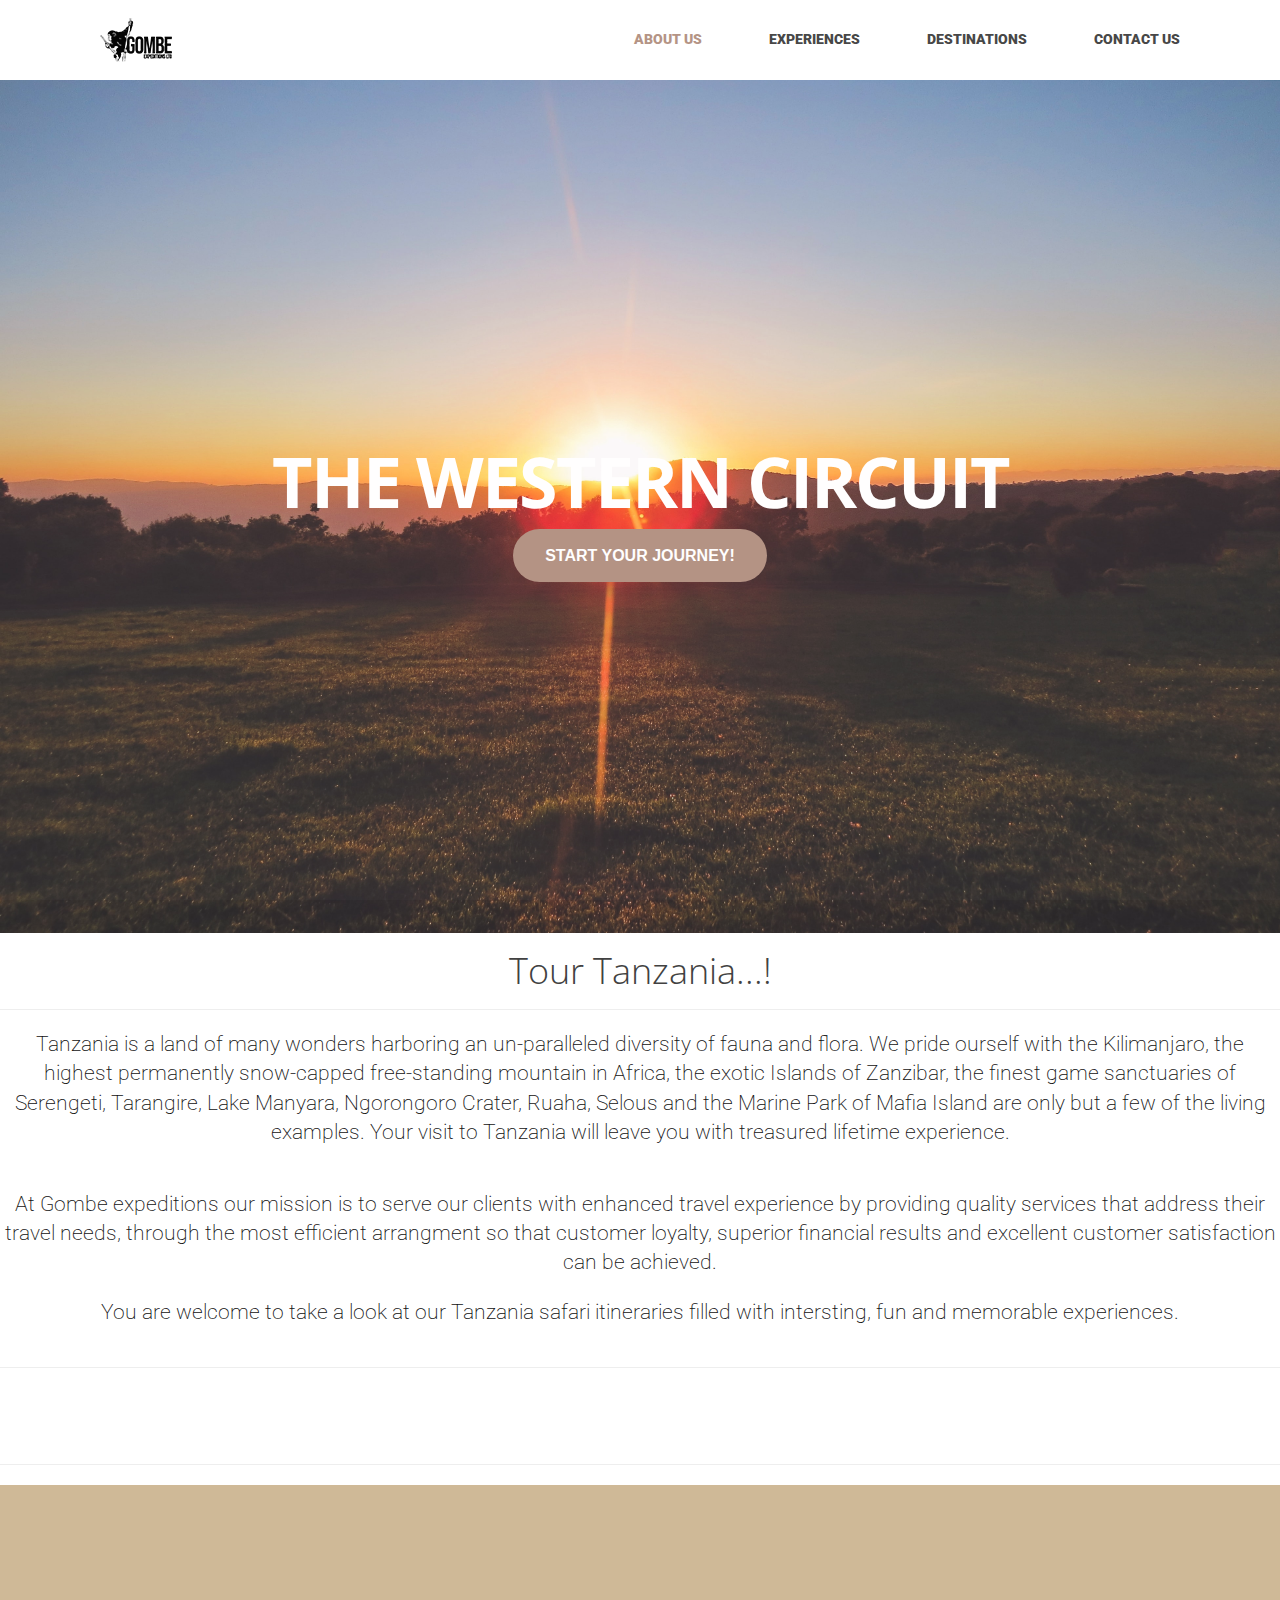
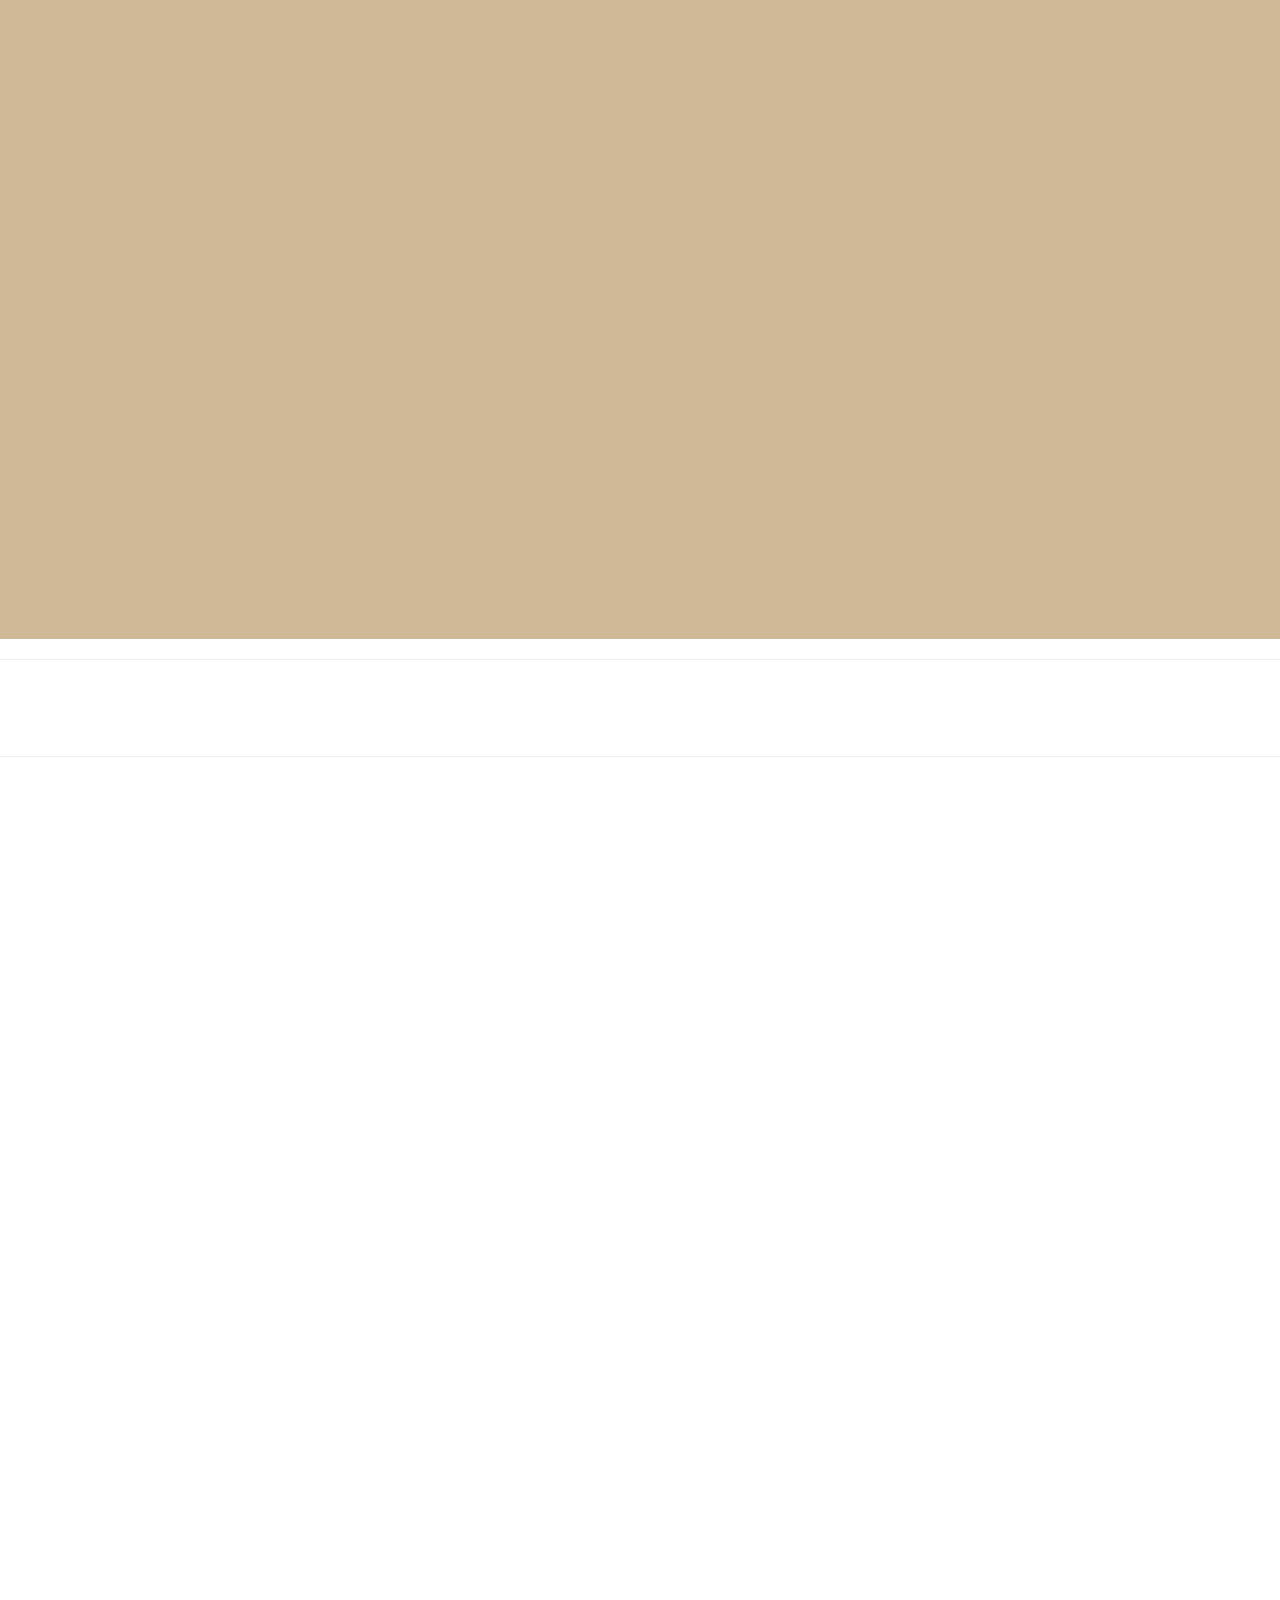
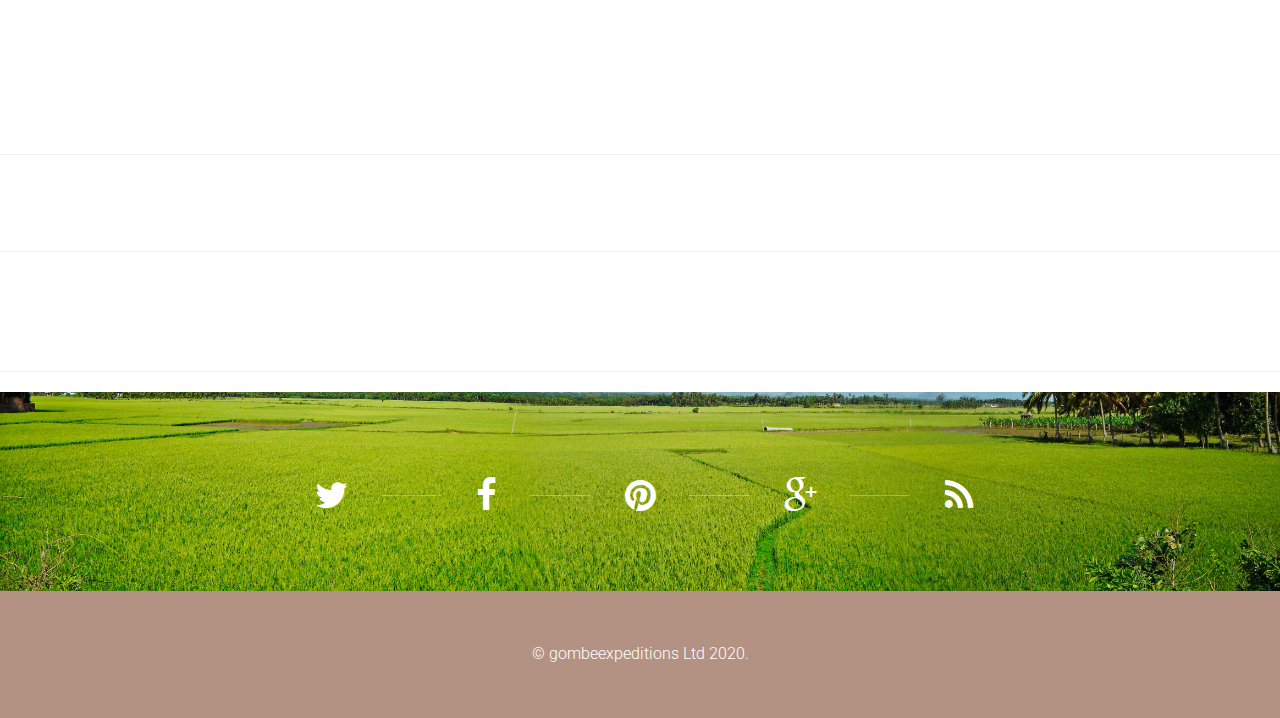
<file: gombeexpeditions/westerncircuit.html>
<!DOCTYPE html>

<html class="no-js">
  <head>
    <meta charset="utf-8" />
    <title>Gombe Expeditions Ltd- Tanzania Tour Contractors</title>

    <meta
      name="keywords"
      content="mount Killimanjaro, African safaris, Second
    largest mountain, Tours, Expeditions, Nature, Welcome to Zanzibar, Welcome
    to Tanzania, Safari za kitalii, Karibu Tanzani, Utalii Tanzania, Prison
    Island Tour,Gombe Expeditions,stone town Zanzibar, Spice Tour
    Zanzibar,Zanzibar excursions,Zanzibar exclusive hotels,Best tour operators
    in Zanzibar,What is the best time to visit Zanzibar,How to get to
    Zanzibar,What are the hotels in Zanzibar,Best accommodation in
    Zanzibar,Family friend hotel in Zanzibar,malaria rate in Zanzibar,Is
    Zanzibar a country,Is Zanzibar safe for tourists?,Do you need visa to travel
    to Zanzibar,what should I pack before traveling to Zanzibar,How do I change
    my currency in Zanzibar?,Azadam Tours Tanzania,best tour operators in
    Tanzania,how to get to Tanzania,The best time to visit Tanzania,Is Tanzania
    a safe country,Places to go in Tanzania,family holiday Tanzania,Family
    friends lodge in Tanzania,what is weather like in Tanzania,The best time to
    visit Tanzania,Big five Tanzania,Serengeti,The great migrations,Animals
    migration,Tanzania animal migrations,Ruaha National Park,Selous game
    reserves,Tanzania fly camping,Ngorongoro crater,family house hotel
    Tanzania,family villa Tanzania,Luxury journeys Tanzania,private safaris
    Tanzania,Group safaris sharing Tanzania,Tanzania honeymoon holiday,Tanzania
    luxury journeys,Unique places to visit in Tanzania,Things to do in Tanzania
    other than Safari,Climbing Mount Kilimanjaro,The best route to climb Mount
    Kilimanjaro,what is the best time to experience the great migrations "
    />
    
    <meta name="description" content="" />
    <meta name="viewport" content="width=device-width, initial-scale=1" />

    <link rel="stylesheet" href="css/bootstrap.min.css" />
    <link rel="stylesheet" href="css/animations.css" />
    <link rel="stylesheet" href="css/font-awesome.min.css" />
    <link rel="stylesheet" href="css/main.css" />
    <script src="js/vendor/modernizr-2.6.2.min.js"></script>
  </head>
  <body>
    <header id="header" class="light_section">
      <div class="container">
        <div class="row">
          <a class="navbar-brand" href="#top"
            ><img src="example/Gombe Logo 1.png" alt=""
            style="width: 170px; height: 49px"
          /></a>
          <div class="col-sm-12 mainmenu_wrap">
            <div class="main-menu-icon visible-xs">
              <span></span>
              <span></span>
              <span></span>
            </div>
            <nav>
              <ul id="mainmenu" class="menu sf-menu responsive-menu superfish">
                <li class="active">
                  <a href="./">About Us</a>
                </li>
                <li class="">
                  <a href="./">Experiences</a>
                  <ul class="dropdown-menu">
                    <li class="">
                        <a href="./experiences.html">Experience tourism</a>
                      </li>
                    <li class="">
                        <a href="./volunteerwithgombe.html">Volunteer with Gombe</a>
                      </li>
                  </ul>
                </li>
                <li class="dropdown">
                  <a href="">Destinations</a>
                  <ul class="dropdown-menu">
                    <li class="">
                      <a href="./zanzibar.html">Experience Zanzibar</a>
                    </li>
                    <li class="">
                      <a href="./zanzibarItinerary.html">Zanzibar Itinerary </a>
                    </li>
                    <li class="">
                      <a href="./tanzania.html">Experience Tanzania</a>
                    </li>
                    <li class="">
                      <a href="./westerncircuit.html"
                        >Western Circuit</a
                      >
                    </li>
                    <li class="">
                      <a href="./northerncircuit.html"
                        >Northern Circuit</a
                      >
                    </li>
                  </ul>
                </li>
                <li class="">
                  <a href="./contact.html">Contact Us</a>
                </li>
              </ul>
            </nav>
          </div>
        </div>
      </div>
    </header>

    <section id="mainslider" class="color_section">
      <div class="flexslider">
        <ul class="slides">
          <li>
            <img src="example/paola-blaskovic-97CCDdZ9CdM-unsplash.jpg" alt="" />
            <div class="slide_description_wrapper">
              <div class="slide_description">
                <h3 data-animation="slideUp">The Western Circuit</h3>
                <a
                  class="btn-default btn1"
                  data-animation="slideUp"
                  href="./contact.html"
                  >Start your journey!</a
                >
            </div>
          </li>
        </ul>
      </div>
    </section>


    <div class="container-fluid padding">
      <div class="row welcome text-center">
        <div class="col-12 to_animate" data-animation="fadeInRight">
          <h1 class="display-4">Tour Tanzania...!</h1>
        </div>
        <hr />

        <div class="col-12">
          <p class="lead to_animate" data-animation="fadeInRight" >
            Tanzania is a land of many wonders harboring an un-paralleled diversity of fauna and flora. 
            We pride ourself with the Kilimanjaro, the highest permanently snow-capped free-standing mountain in Africa, the exotic Islands of Zanzibar, the finest game sanctuaries of Serengeti, Tarangire, Lake Manyara, Ngorongoro Crater, Ruaha, Selous and the Marine Park of Mafia Island are only but a few of the living examples.
             Your visit to Tanzania will leave you with treasured lifetime experience.
          </p>
          <br />
          <p class="lead to_animate" data-animation="fadeInRight">
            At Gombe expeditions our mission is to serve our clients with enhanced travel experience
            by providing quality services that address their travel needs,
            through the most efficient arrangment so that customer loyalty,
            superior financial results and excellent customer satisfaction can
            be achieved.
          </p>
          <p class="lead to_animate" data-animation="fadeInRight">
            You are welcome to take a look at our Tanzania safari itineraries filled with intersting, fun and memorable experiences.
          </p>
        </div>
      </div>
    </div>
    <hr class="my-4" />

    <div class="container-fluid padding">
      <div class="row welcome text-center">
        <div class="col-12 to_animate" data-animation="fadeInRight">
          <h1 class=" display-4" >Six days safari to Katavi, Mahale Mountains and Gombe National Parks. </h1>
        </div>
        <hr />
      </div>
    </div>

    <div class="container-fluid padding"  style="font-family:Poppins, sans-serif;" id="containers" >
      <div class="row text-center padding" style="font-family:Poppins, sans-serif;">
      <div class="col-xs-12 col-sm-6 col-md-4"  style="font-family:Poppins, sans-serif;"  >
         <h3 class="to_animate" data-animation="fadeInRight">DAY 01: MPANDA AIRPORT TO KATAVI NATIONAL PARK.</h3>
         <p class="lead"> <ul class="to_animate" data-animation="fadeInRight"><li>Upon arrival at Mpanda Airport,you will meet our guide and drive to Katavi National Park.</li>
            <li>You will then be provided With picnic lunch for the full day while expecting to see huge herds of herbivores and hippos, thousands of zebra,
             topi, hartebeest, defassa waterbuck and wide selections of birds.</li>
             <li>Dinner and overnight at the Rest House.</li></ul> </p>
      </div>
      <div class="col-xs-12 col-sm-6 col-md-4">
        <h3 class="to_animate" data-animation="fadeInRight" >DAY 02: KATAVI-KIGOMA TO MAHALE MOUNTAINS NATIONAL PARK. </h3>
        <p class="lead" >
        <ul class="to_animate" data-animation="fadeInRight">
          <li>After breakfast, drive to Mahale Mountains National Park Head Quarters then take a boat to the rest house.</li>
          <li>You will experience a walking safari in the park as well.</li>
          <li> You will then have
          dinner and overnight at the Rest House.</li>
        </ul></p>
      </div>
      <div class="col-xs-12 col-sm-6 col-md-4">
        <h3 class="to_animate" data-animation="fadeInRight">DAY 03: CHIMPANZEE TRACKING AT MAHALE MOUNTAINS NATIONAL PARK.</h3>
        <p class="lead">
        <ul class="to_animate" data-animation="fadeInRight">
          <li>After breakfast Chimpanzee Tracking in the Forest.</li>
          <li>Chimpanzee tracking is the main attraction at Mahale and is always given a high priority.</li>
          <li>Tracking usually begins early in the morning, with the guides usually starting at the area where the chimpanzees nested the previous night and continue tracking from there.</li>
          <li>All meals and overnight will be at the Rest House.</li>
        </ul>
          </p>
      </div>
      <div class="col-xs-12 col-sm-6 col-md-4">
        <h3 class="to_animate" data-animation="fadeInRight">DAY 04: MAHALE–KIGOMA TO GOMBE NATIONAL PARK. </h3>
        <p class="lead">
        <ul class="to_animate" data-animation="fadeInRight">
          <li> After breakfast, embark on a boat to Mahale Head Quarter/Mahale Air strip.</li>
          <li>Get a car to Kigoma town for hot lunch at the local restaurant.</li>
          <li>Afterwards transfer to the lakeside to board the boat to Gombe National Park. </li>
          <li>Dinner and overnight will be at the Rest House.</li>
        </ul>
           </p>
      </div>
      <div class="col-xs-12 col-sm-6 col-md-4">
        <h3 class="to_animate" data-animation="fadeInRight">DAY 05: CHIMPANZEE TRACKING AT GOMBE NATIONAL PARK. </h3>
        <p class="lead" >
        <ul class="to_animate" data-animation="fadeInRight">
          <li>After breakfast, a full day Chimpanzee tracking and a visit to forest.</li>
          <li>Then, the feeding station proceed to the waterfalls and visit the lake with lunch.</li>
          <li>Late afternoon you will be at leisure at your accommodation.</li>
          <li>Dinner and overnight will be at the Rest House.</li> 
        </ul>
             </p>
      </div>
      <div class="col-xs-12 col-sm-6 col-md-4">
        <h3 class="to_animate" data-animation="fadeInRight">DAY 06: BOAT TRAVEL FROM GOMBE TO KIGOMA. </h3>
        <p class="lead">
          <ul class="to_animate" data-animation="fadeInRight" >
            <li> After breakfast board a boat to Kigoma town.</li>
            <li>Upon arrival you will be transferred to your hotel for lunch.</li>
            <li>You will be at leisure before set off for Kigoma town tour visiting local fishermen, Dr. Livingstone Museum and memorial center, slave route, night market etc.</li> 
            <li>Dinner and overnight at Lake Tanganyika Hotel.</li>
          </ul>
       </p>
      </div>
      <div class="col-xs-12 col-sm-6 col-md-4">
        <h3 class="to_animate" data-animation="fadeInRight">DAY 07: FLY TO DAR ES SALAAM. </h3>
        <p class="lead">
        <ul class="to_animate" data-animation="fadeInRight">
          <li>After an early breakfast you will be transported to Kigoma Airport for your Air Tanzania scheduled domestic flight to Dar es Salaam.</li>
        </ul>
      </p>
      </div>
      </div>
      </div>
      <hr class="my-4"> 


      <div class="container-fluid padding">
        <div class="row welcome text-center">
          <div class="col-12 to_animate" data-animation="fadeInRight">
            <h1 class="display-4"> THE PACKAGE PER PERSON STAYING AT REST HOUSES. </h1>
          </div>
          <hr />
          <div class="col-12 to_animate" data-animation="fadeInRight" >
            <h3 class="display-4"  >
             FOR $2025.00 THE PACKAGE INCLUDES:
            </h3>
                <p class="lead">• Pick up and drop off at the airport. </p>
                <p class="lead">• Accommodation in Kigoma (BB) after safari.</p>
                <p class="lead">• Meals in rest houses as per itinerary.</p> 
                <p class="lead">• Game drive in 4x4 safari vehicle.</p>
                <p class="lead">• Services of English professional guide.</p>
                <p class="lead">• Cook in Mahale National Park.</p>
                <p class="lead">• Boat transfer as per itinerary.</p>
                <p class="lead">• All park entry fees. </p>
                <p class="lead">• 1.5 mineral water per person per day during game drives.</p>
                <p class="lead">• Boat transfer as per itinerary.</p>
                <p class="lead">•  Boat transfer as per itinerary.</p>
                <p class="lead">• Boat transfer as per itinerary.</p>

                <h3 class="display-4">THE PACKAGE PRICE DOES NOT INCLUDE:</h3>
                <p class="lead"> • International and local Flights costs.</p>
                <p class="lead"> • Alcoholic and non alcoholic beverages.</p>
                <p class="lead"> • Excursions not mentioned in the itinerary.</p>
                <p class="lead"> • All items of a personal nature,telephones, mosquito repellents, toiletries etc</p>
                <p class="lead"> • Tipping and gratuities.</p>
                <p class="lead"> • Visa fees and travel insurance.</p>
          </div>
        </div>
      </div>
      <hr class="my-4" />

      <div class="container-fluid padding">
        <div class="row welcome text-center">
          <div class="col-12 to_animate" data-animation="fadeInRight">
            <h1 class="display-4">Accomodations.</h1>
          </div>
          <hr />
  
          <div class="col-12">
            <p class="lead to_animate" data-animation="fadeInRight" >
              We offer a wide range of accommodation to fit everyone’s 
              taste and budget from Hotels, Hostels, Tents, Cottages, Boutique Hotels, villas, Apartments etc.
            </p>
          </div>
        </div>
      </div>
      <hr class="my-4" />



    <footer>
      <div class="social">
        <div class="social_icons">
          <a class="social-icons__sep" href="#"
            ><i class="fa fa-twitter"></i
          ></a>
          <a class="social-icons__sep" href="#"
            ><i class="fa fa-facebook"></i
          ></a>
          <a class="social-icons__sep" href="#"
            ><i class="fa fa-pinterest"></i
          ></a>
          <a class="social-icons__sep" href="#"
            ><i class="fa fa-google-plus"></i
          ></a>
          <a href="#"><i class="fa fa-rss"></i></a>
        </div>
        <img alt="" src="example/footer_bg.jpg" />
      </div>
    </footer>

    <section id="copyright" class="color_section">
      <div class="container">
        <div class="row">
          <div class="col-sm-12 text-center">
            &copy; gombeexpeditions Ltd 2020.
          </div>
        </div>
      </div>
    </section>

    <div class="preloader">
      <div class="preloaderimg"></div>
    </div>

    <script src="js/vendor/jquery-1.11.1.min.js"></script>
    <script src="js/vendor/jquery-migrate-1.2.1.min.js"></script>
    <script src="js/vendor/bootstrap.min.js"></script>
    <script src="js/vendor/placeholdem.min.js"></script>
    <script src="js/vendor/hoverIntent.js"></script>
    <script src="js/vendor/superfish.js"></script>
    <script src="js/vendor/jquery.actual.min.js"></script>
    <script src="js/vendor/jquery.appear.js"></script>
    <script src="js/vendor/jquerypp.custom.js"></script>
    <script src="js/vendor/jquery.elastislide.js"></script>
    <script src="js/vendor/jquery.flexslider-min.js"></script>
    <script src="js/vendor/jquery.prettyPhoto.js"></script>
    <script src="js/vendor/jquery.easing.1.3.js"></script>
    <script src="js/vendor/jquery.ui.totop.js"></script>
    <script src="js/vendor/jquery.isotope.min.js"></script>
    <script src="js/vendor/jquery.easypiechart.min.js"></script>
    <script src="js/vendor/jflickrfeed.min.js"></script>
    <script src="js/vendor/jquery.sticky.js"></script>
    <script src="js/vendor/owl.carousel.min.js"></script>
    <script src="js/vendor/jquery.nicescroll.min.js"></script>
    <script src="js/vendor/jquery.fractionslider.min.js"></script>
    <script src="js/vendor/jquery.scrollTo-min.js"></script>
    <script src="js/vendor/jquery.localscroll-min.js"></script>
    <script src="js/vendor/jquery.parallax-1.1.3.js"></script>
    <script src="js/vendor/jquery.bxslider.min.js"></script>
    <script src="js/vendor/jquery.funnyText.min.js"></script>
    <script src="js/vendor/jquery.countTo.js"></script>
    <script src="js/vendor/grid.js"></script>
    <script src="twitter/jquery.tweet.min.js"></script>
    <script src="js/plugins.js"></script>
    <script src="js/main.js"></script>
  </body>
</html>
</file>
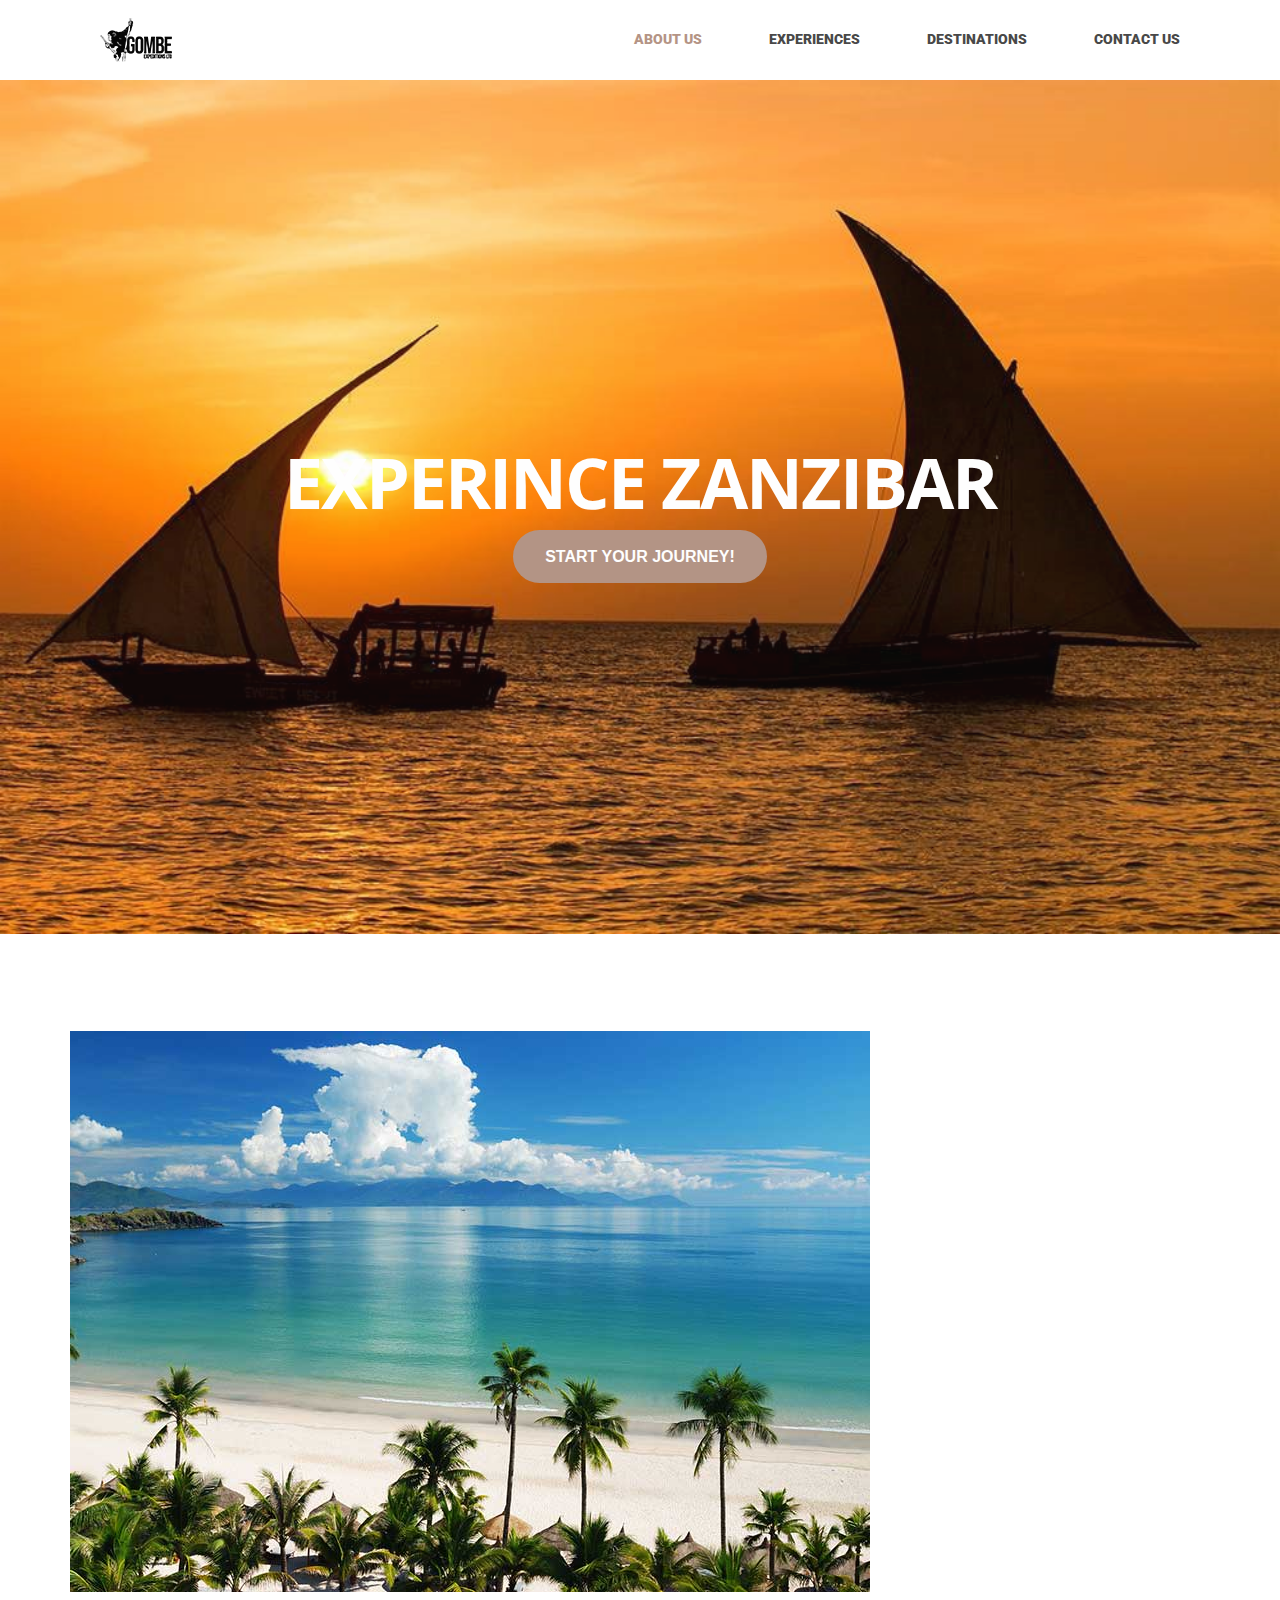
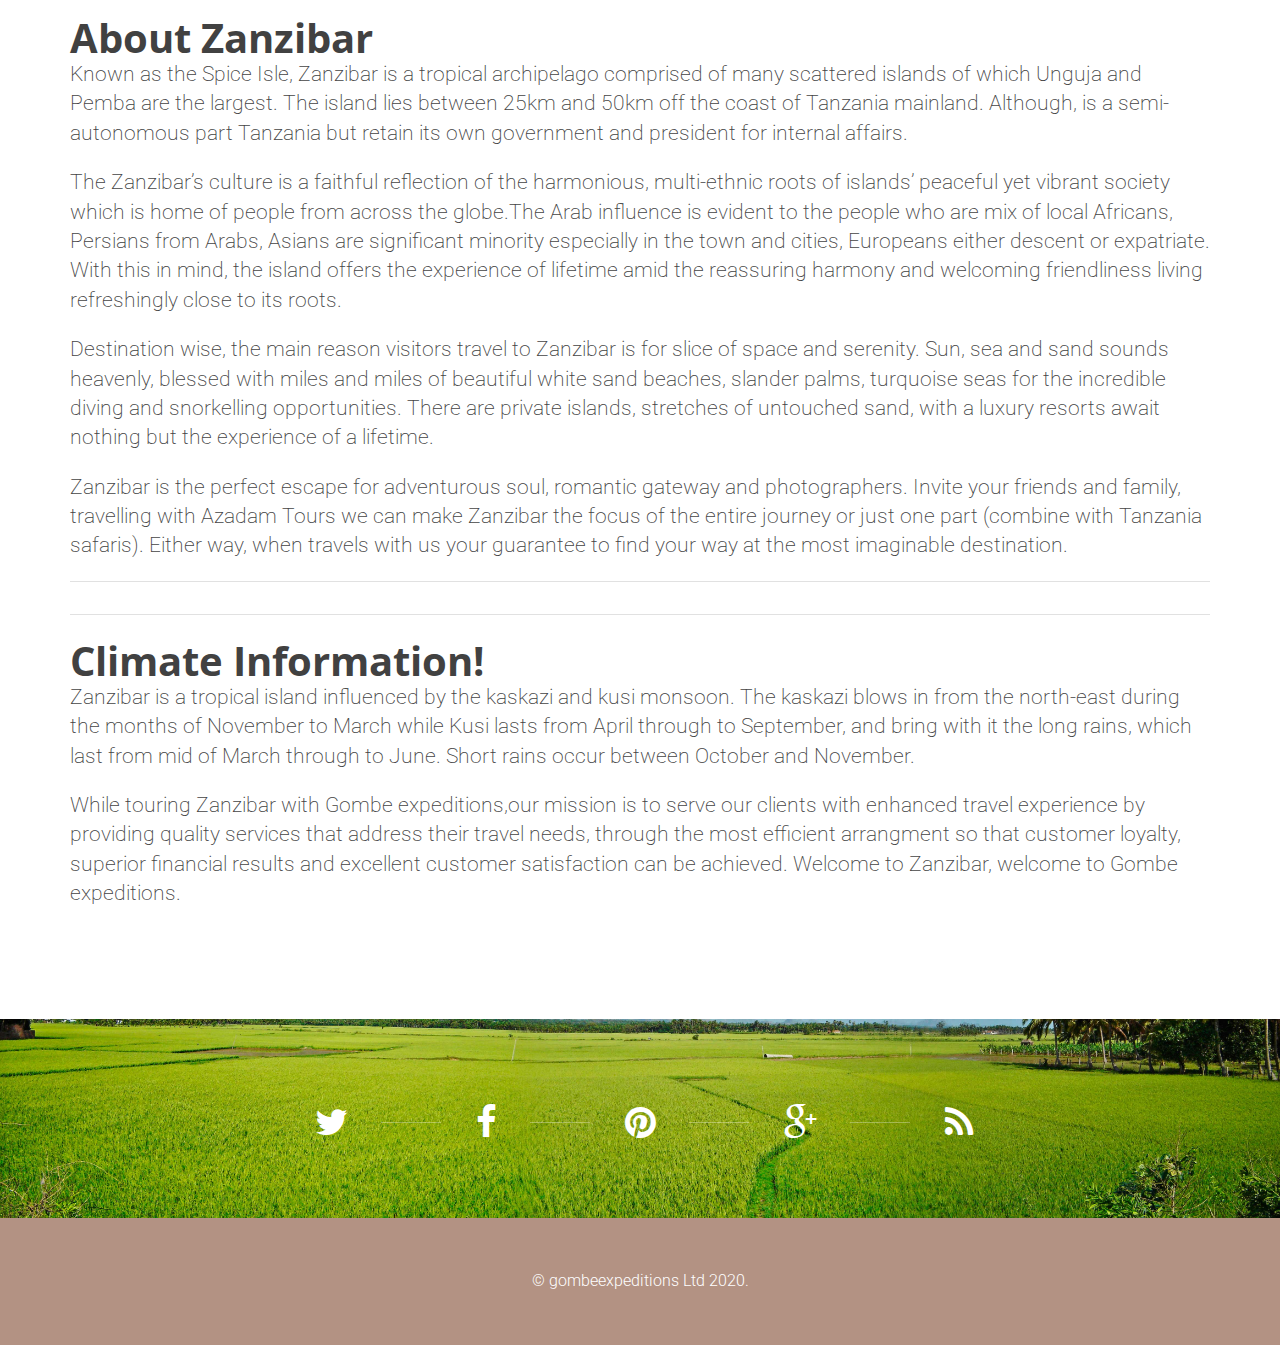
<file: gombeexpeditions/zanzibar.html>
<!DOCTYPE html>

<html class="no-js">
  <head>
    <meta charset="utf-8" />
    <title>Gombe Expeditions Ltd- Tanzania Tour Contractors</title>

    <meta
      name="keywords"
      content="mount Killimanjaro, African safaris, Second
    largest mountain, Tours, Expeditions, Nature, Welcome to Zanzibar, Welcome
    to Tanzania, Safari za kitalii, Karibu Tanzani, Utalii Tanzania, Prison
    Island Tour,Gombe Expeditions,stone town Zanzibar, Spice Tour
    Zanzibar,Zanzibar excursions,Zanzibar exclusive hotels,Best tour operators
    in Zanzibar,What is the best time to visit Zanzibar,How to get to
    Zanzibar,What are the hotels in Zanzibar,Best accommodation in
    Zanzibar,Family friend hotel in Zanzibar,malaria rate in Zanzibar,Is
    Zanzibar a country,Is Zanzibar safe for tourists?,Do you need visa to travel
    to Zanzibar,what should I pack before traveling to Zanzibar,How do I change
    my currency in Zanzibar?,Azadam Tours Tanzania,best tour operators in
    Tanzania,how to get to Tanzania,The best time to visit Tanzania,Is Tanzania
    a safe country,Places to go in Tanzania,family holiday Tanzania,Family
    friends lodge in Tanzania,what is weather like in Tanzania,The best time to
    visit Tanzania,Big five Tanzania,Serengeti,The great migrations,Animals
    migration,Tanzania animal migrations,Ruaha National Park,Selous game
    reserves,Tanzania fly camping,Ngorongoro crater,family house hotel
    Tanzania,family villa Tanzania,Luxury journeys Tanzania,private safaris
    Tanzania,Group safaris sharing Tanzania,Tanzania honeymoon holiday,Tanzania
    luxury journeys,Unique places to visit in Tanzania,Things to do in Tanzania
    other than Safari,Climbing Mount Kilimanjaro,The best route to climb Mount
    Kilimanjaro,what is the best time to experience the great migrations "
    />

    <meta name="description" content="" />
    <meta name="viewport" content="width=device-width, initial-scale=1" />

    <link rel="stylesheet" href="css/bootstrap.min.css" />
    <link rel="stylesheet" href="css/animations.css" />
    <link rel="stylesheet" href="css/font-awesome.min.css" />
    <link rel="stylesheet" href="css/main.css" />
    <script src="js/vendor/modernizr-2.6.2.min.js"></script>
  </head>
  <body>
    <header id="header" class="light_section">
      <div class="container">
        <div class="row">
          <a class="navbar-brand" href="#top"
            ><img src="example/Gombe Logo 1.png" alt=""
            style="width: 170px; height: 49px"
          /></a>
          <div class="col-sm-12 mainmenu_wrap">
            <div class="main-menu-icon visible-xs">
              <span></span>
              <span></span>
              <span></span>
            </div>
            <nav>
              <ul id="mainmenu" class="menu sf-menu responsive-menu superfish">
                <li class="active">
                  <a href="./">About Us</a>
                </li>
                <li class="">
                  <a href="./">Experiences</a>
                  <ul class="dropdown-menu">
                    <li class="">
                        <a href="./experiences.html">Experience tourism</a>
                      </li>
                    <li class="">
                        <a href="./volunteerwithgombe.html">Volunteer with Gombe</a>
                      </li>
                  </ul>
                </li>
                <li class="dropdown">
                  <a href="">Destinations</a>
                  <ul class="dropdown-menu">
                    <li class="">
                      <a href="./zanzibar.html">Experience Zanzibar</a>
                    </li>
                    <li class="">
                      <a href="./zanzibarItinerary.html">Zanzibar Itinerary </a>
                    </li>
                    <li class="">
                      <a href="./tanzania.html">Experience Tanzania</a>
                    </li>
                    <li class="">
                      <a href="./westerncircuit.html"
                        >Western Circuit</a
                      >
                    </li>
                    <li class="">
                      <a href="./northerncircuit.html"
                        >Northern Circuit</a
                      >
                    </li>
                  </ul>
                </li>
                <li class="">
                  <a href="./contact.html">Contact Us</a>
                </li>
              </ul>
            </nav>
          </div>
        </div>
      </div>
    </header>

    <section id="mainslider" class="color_section">
      <div class="flexslider">
        <ul class="slides">
          <li>
            <img src="example/zanzibar.png" alt="" />
            <div class="slide_description_wrapper">
              <div class="slide_description">
                <h3 data-animation="slideUp">EXPERINCE ZANZIBAR</h3>
                <a
                  class="btn-default btn1"
                  data-animation="slideUp"
                  href="./contact.html"
                  >Start your journey!</a
                >
            </div>
          </li>
          
        </ul>
      </div>
    </section>

    <section id="middle" class="light_section">
      <div class="container">
        <div class="row blog">
          <div class="container col-sm-12">
            <div class="content-area" id="primary">
              <div role="main" class="site-content" id="content">
                <article class="post format-standard">
                  <header class="entry-header">
                    <div class="entry-thumbnail">
                      <img alt="" src="example/02.jpg" />
                    </div>
                    <h2 class="entry-title">
                      <a href="./blog-single.html" rel="bookmark"
                        > About Zanzibar</a
                      >
                    </h2>
                    
                    <!-- .entry-meta -->
                  </header>
                  <!-- .entry-header -->

                  <div class="entry-content">
                    <p class="lead">
                      Known as the Spice Isle, Zanzibar is a tropical archipelago
                      comprised of many scattered islands of which Unguja and Pemba are
                      the largest. The island lies between 25km and 50km off the coast
                      of Tanzania mainland. Although, is a semi-autonomous part Tanzania
                      but retain its own government and president for internal affairs.
                    </p>
                    <p class="lead">
                      The Zanzibar’s culture is a faithful reflection of the harmonious,
                      multi-ethnic roots of islands’ peaceful yet vibrant society which
                      is home of people from across the globe.The Arab influence is
                      evident to the people who are mix of local Africans, Persians from
                      Arabs, Asians are significant minority especially in the town and
                      cities, Europeans either descent or expatriate. With this in mind,
                      the island offers the experience of lifetime amid the reassuring
                      harmony and welcoming friendliness living refreshingly close to
                      its roots.
                    </p>
                    <p class="lead">
                      Destination wise, the main reason visitors travel to Zanzibar is
                      for slice of space and serenity. Sun, sea and sand sounds
                      heavenly, blessed with miles and miles of beautiful white sand
                      beaches, slander palms, turquoise seas for the incredible diving
                      and snorkelling opportunities. There are private islands,
                      stretches of untouched sand, with a luxury resorts await nothing
                      but the experience of a lifetime.
                    </p>
                    <p class="lead">
                      Zanzibar is the perfect escape for adventurous soul, romantic
                      gateway and photographers. Invite your friends and family,
                      travelling with Azadam Tours we can make Zanzibar the focus of the
                      entire journey or just one part (combine with Tanzania safaris).
                      Either way, when travels with us your guarantee to find your way
                      at the most imaginable destination.
                    </p>
                    <div class="entry-meta"></div>
                    <h2 class="entry-title">
                      <a href="./blog-single.html" rel="bookmark"
                        > Climate Information!</a
                      >
                    </h2>
                    <p class="lead">
                      Zanzibar is a tropical island influenced by the kaskazi and kusi
                    monsoon. The kaskazi blows in from the north-east during the
                    months of November to March while Kusi lasts from April through to
                    September, and bring with it the long rains, which last from mid
                    of March through to June. Short rains occur between October and
                    November.
                    </p>
                    <p class="lead">
                      While touring Zanzibar with Gombe expeditions,our mission is to serve our clients with
                    enhanced travel experience by providing quality
                      services that address their travel needs, through the most efficient arrangment so that 
                      customer loyalty, superior financial results and excellent customer satisfaction can be 
                      achieved. Welcome to Zanzibar, welcome to Gombe expeditions.
                    </p>

                  </div>
                </article>
              </div>
            </div>
          </div>
        </div>
      </div>
    </section>

    <footer>
      <div class="social">
        <div class="social_icons">
          <a class="social-icons__sep" href="#"
            ><i class="fa fa-twitter"></i
          ></a>
          <a class="social-icons__sep" href="#"
            ><i class="fa fa-facebook"></i
          ></a>
          <a class="social-icons__sep" href="#"
            ><i class="fa fa-pinterest"></i
          ></a>
          <a class="social-icons__sep" href="#"
            ><i class="fa fa-google-plus"></i
          ></a>
          <a href="#"><i class="fa fa-rss"></i></a>
        </div>
        <img alt="" src="example/footer_bg.jpg" />
      </div>
    </footer>

    <section id="copyright" class="color_section">
      <div class="container">
        <div class="row">
          <div class="col-sm-12 text-center">
            &copy; gombeexpeditions Ltd 2020.
          </div>
        </div>
      </div>
    </section>

    <div class="preloader">
      <div class="preloaderimg"></div>
    </div>

    <script src="js/vendor/jquery-1.11.1.min.js"></script>
    <script src="js/vendor/jquery-migrate-1.2.1.min.js"></script>
    <script src="js/vendor/bootstrap.min.js"></script>
    <script src="js/vendor/placeholdem.min.js"></script>
    <script src="js/vendor/hoverIntent.js"></script>
    <script src="js/vendor/superfish.js"></script>
    <script src="js/vendor/jquery.actual.min.js"></script>
    <script src="js/vendor/jquery.appear.js"></script>
    <script src="js/vendor/jquerypp.custom.js"></script>
    <script src="js/vendor/jquery.elastislide.js"></script>
    <script src="js/vendor/jquery.flexslider-min.js"></script>
    <script src="js/vendor/jquery.prettyPhoto.js"></script>
    <script src="js/vendor/jquery.easing.1.3.js"></script>
    <script src="js/vendor/jquery.ui.totop.js"></script>
    <script src="js/vendor/jquery.isotope.min.js"></script>
    <script src="js/vendor/jquery.easypiechart.min.js"></script>
    <script src="js/vendor/jflickrfeed.min.js"></script>
    <script src="js/vendor/jquery.sticky.js"></script>
    <script src="js/vendor/owl.carousel.min.js"></script>
    <script src="js/vendor/jquery.nicescroll.min.js"></script>
    <script src="js/vendor/jquery.fractionslider.min.js"></script>
    <script src="js/vendor/jquery.scrollTo-min.js"></script>
    <script src="js/vendor/jquery.localscroll-min.js"></script>
    <script src="js/vendor/jquery.parallax-1.1.3.js"></script>
    <script src="js/vendor/jquery.bxslider.min.js"></script>
    <script src="js/vendor/jquery.funnyText.min.js"></script>
    <script src="js/vendor/jquery.countTo.js"></script>
    <script src="js/vendor/grid.js"></script>
    <script src="twitter/jquery.tweet.min.js"></script>
    <script src="js/plugins.js"></script>
    <script src="js/main.js"></script>
  </body>
</html>
</file>
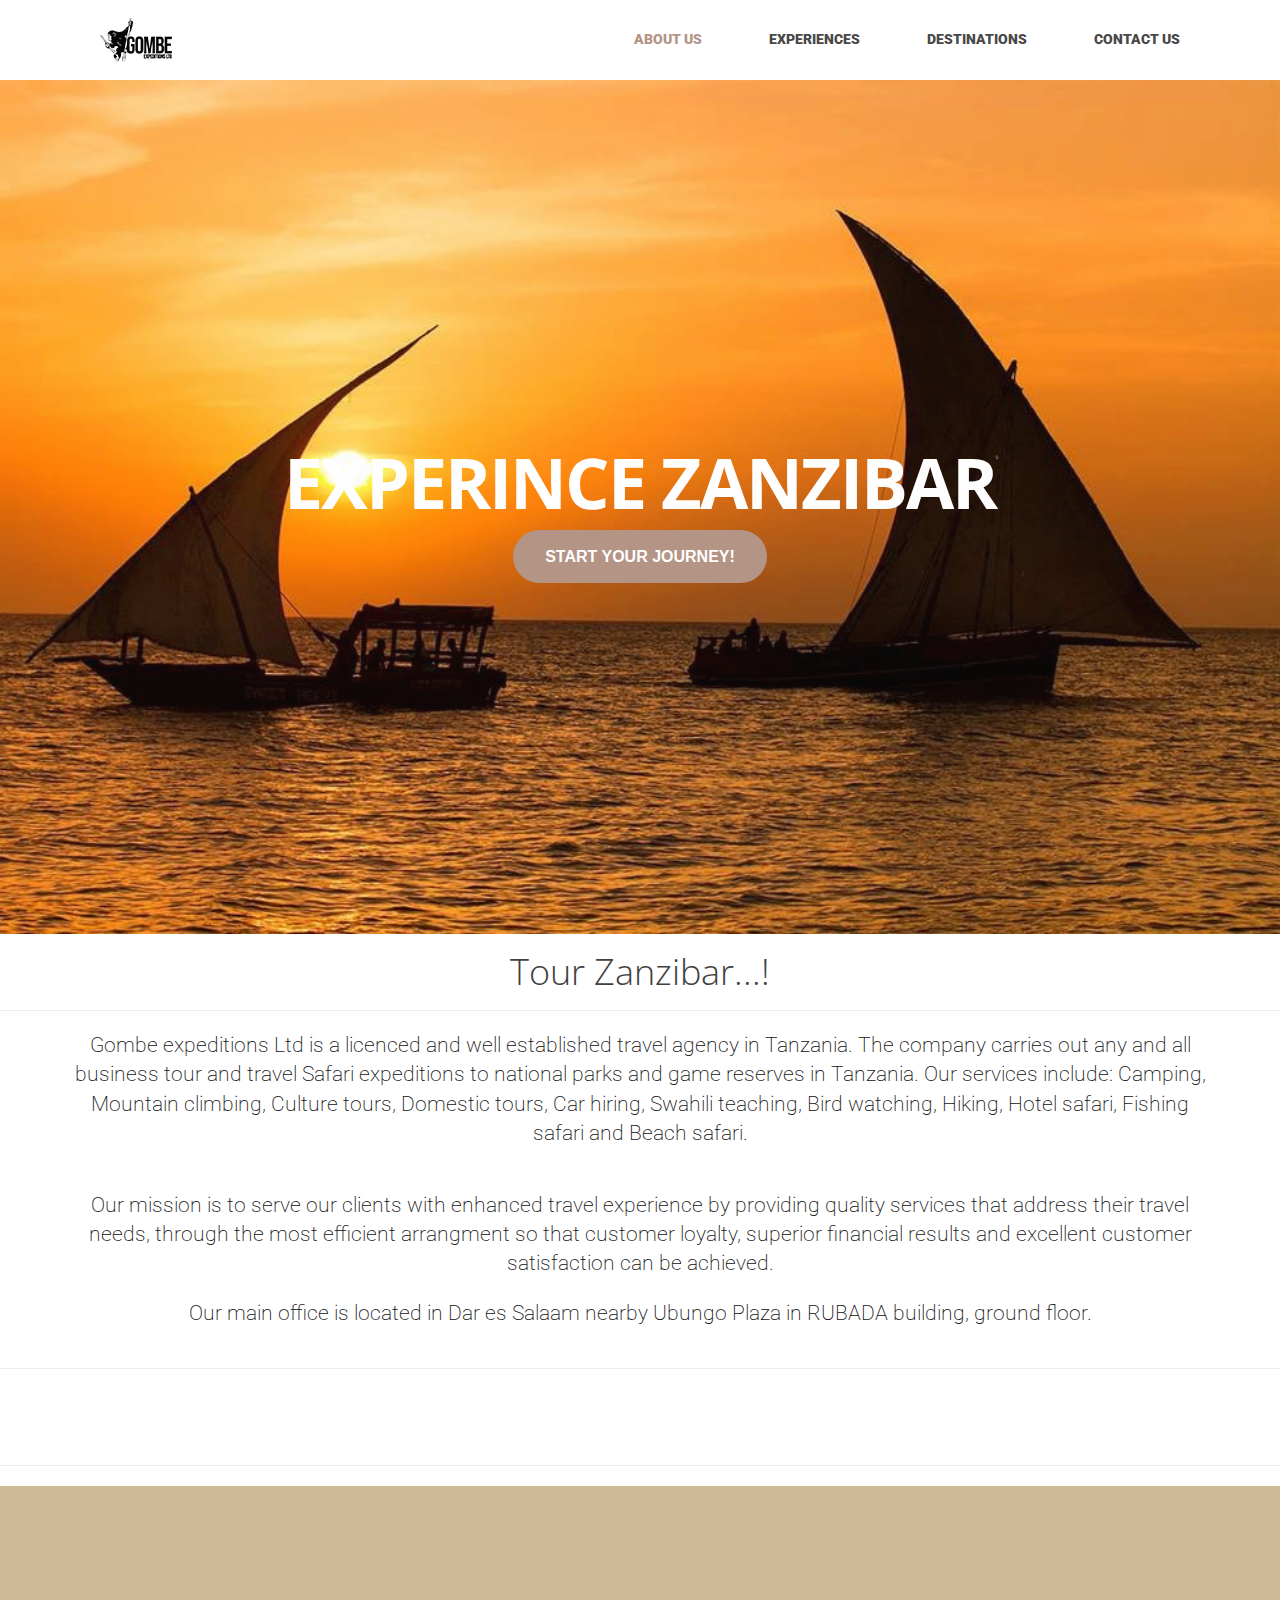
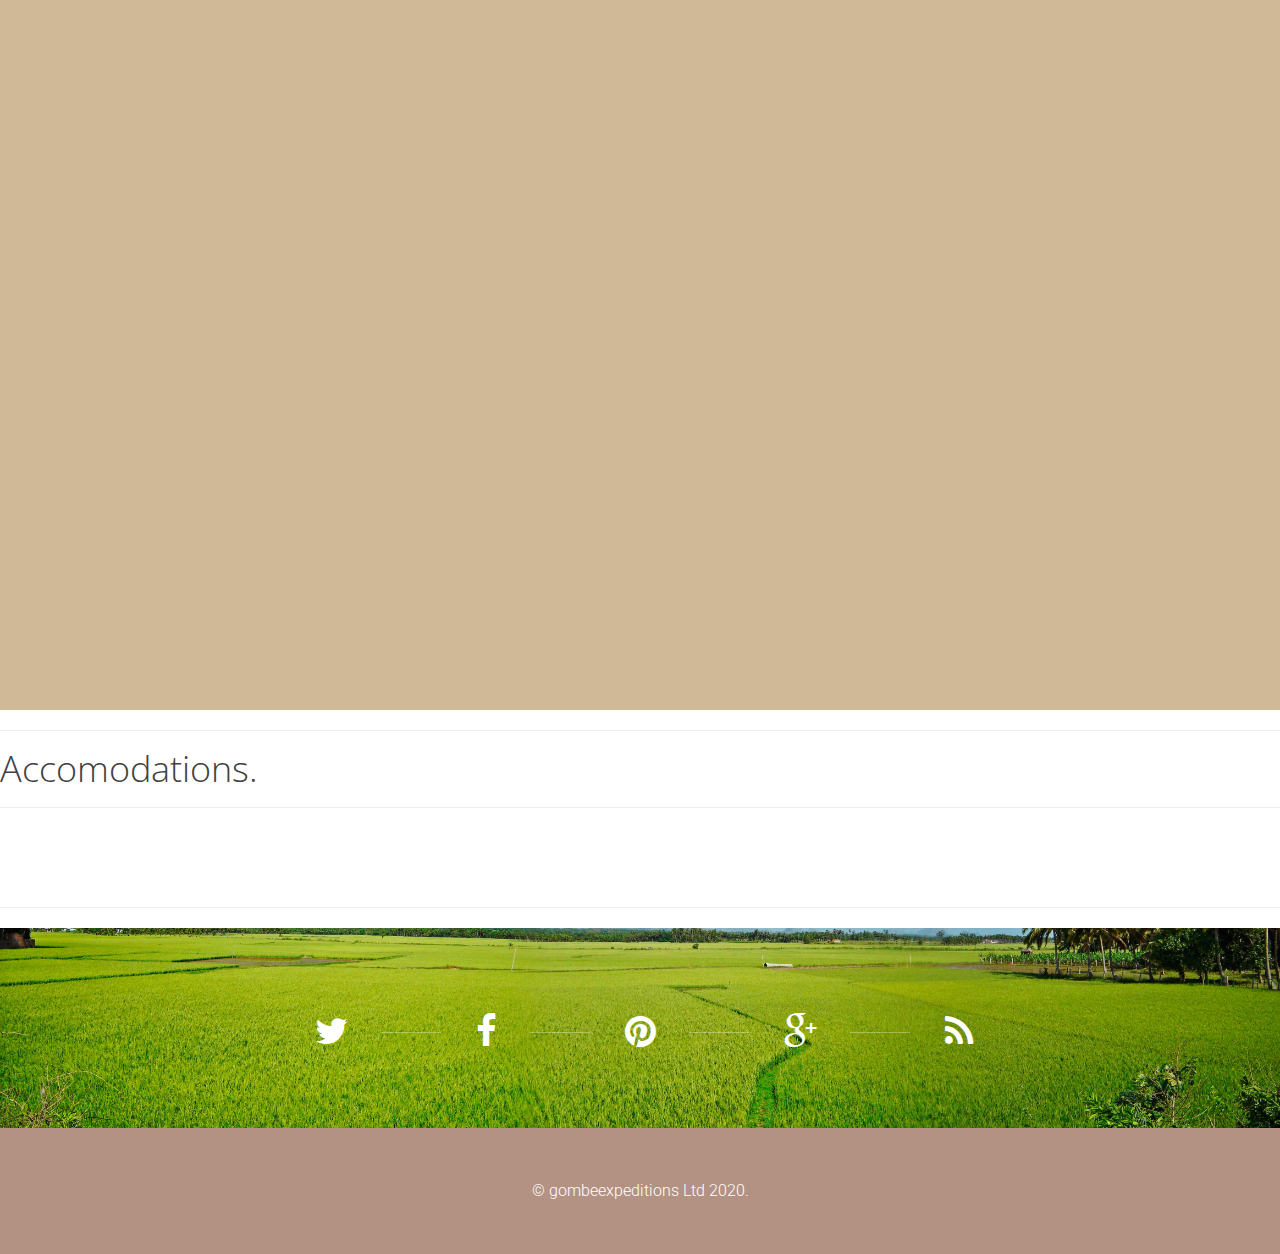
<file: gombeexpeditions/zanzibarItinerary.html>
<!DOCTYPE html>

<html class="no-js">
  <head>
    <meta charset="utf-8" />
    <title>Gombe Expeditions Ltd- Tanzania Tour Contractors</title>

    <meta
      name="keywords"
      content="mount Killimanjaro, African safaris, Second
    largest mountain, Tours, Expeditions, Nature, Welcome to Zanzibar, Welcome
    to Tanzania, Safari za kitalii, Karibu Tanzani, Utalii Tanzania, Prison
    Island Tour,Gombe Expeditions,stone town Zanzibar, Spice Tour
    Zanzibar,Zanzibar excursions,Zanzibar exclusive hotels,Best tour operators
    in Zanzibar,What is the best time to visit Zanzibar,How to get to
    Zanzibar,What are the hotels in Zanzibar,Best accommodation in
    Zanzibar,Family friend hotel in Zanzibar,malaria rate in Zanzibar,Is
    Zanzibar a country,Is Zanzibar safe for tourists?,Do you need visa to travel
    to Zanzibar,what should I pack before traveling to Zanzibar,How do I change
    my currency in Zanzibar?,Azadam Tours Tanzania,best tour operators in
    Tanzania,how to get to Tanzania,The best time to visit Tanzania,Is Tanzania
    a safe country,Places to go in Tanzania,family holiday Tanzania,Family
    friends lodge in Tanzania,what is weather like in Tanzania,The best time to
    visit Tanzania,Big five Tanzania,Serengeti,The great migrations,Animals
    migration,Tanzania animal migrations,Ruaha National Park,Selous game
    reserves,Tanzania fly camping,Ngorongoro crater,family house hotel
    Tanzania,family villa Tanzania,Luxury journeys Tanzania,private safaris
    Tanzania,Group safaris sharing Tanzania,Tanzania honeymoon holiday,Tanzania
    luxury journeys,Unique places to visit in Tanzania,Things to do in Tanzania
    other than Safari,Climbing Mount Kilimanjaro,The best route to climb Mount
    Kilimanjaro,what is the best time to experience the great migrations "
    />
  
    <meta name="description" content="" />
    <meta name="viewport" content="width=device-width, initial-scale=1" />

    <link rel="stylesheet" href="css/bootstrap.min.css" />
    <link rel="stylesheet" href="css/animations.css" />
    <link rel="stylesheet" href="css/font-awesome.min.css" />
    <link rel="stylesheet" href="css/main.css" />
    <script src="js/vendor/modernizr-2.6.2.min.js"></script>
  </head>
  <body>
    <header id="header" class="light_section">
      <div class="container">
        <div class="row">
          <a class="navbar-brand" href="#top"
            ><img src="example/Gombe Logo 1.png" alt=""
            style="width: 170px; height: 49px"
          /></a>
          <div class="col-sm-12 mainmenu_wrap">
            <div class="main-menu-icon visible-xs">
              <span></span>
              <span></span>
              <span></span>
            </div>
            <nav>
              <ul id="mainmenu" class="menu sf-menu responsive-menu superfish">
                <li class="active">
                  <a href="./">About Us</a>
                </li>
                <li class="">
                  <a href="./">Experiences</a>
                  <ul class="dropdown-menu">
                    <li class="">
                        <a href="./experiences.html">Experience tourism</a>
                      </li>
                    <li class="">
                        <a href="./volunteerwithgombe.html">Volunteer with Gombe</a>
                      </li>
                  </ul>
                </li>
                <li class="dropdown">
                  <a href="">Destinations</a>
                  <ul class="dropdown-menu">
                    <li class="">
                      <a href="./zanzibar.html">Experience Zanzibar</a>
                    </li>
                    <li class="">
                      <a href="./zanzibarItinerary.html">Zanzibar Itinerary </a>
                    </li>
                    <li class="">
                      <a href="./tanzania.html">Experience Tanzania</a>
                    </li>
                    <li class="">
                      <a href="./westerncircuit.html"
                        >Western Circuit</a
                      >
                    </li>
                    <li class="">
                      <a href="./northerncircuit.html"
                        >Northern Circuit</a
                      >
                    </li>
                  </ul>
                </li>
                <li class="">
                  <a href="./contact.html">Contact Us</a>
                </li>
              </ul>
            </nav>
          </div>
        </div>
      </div>
    </header>

    <section id="mainslider" class="color_section">
      <div class="flexslider">
        <ul class="slides">
          <li>
            <img src="example/zanzibar.png" alt="" />
            <div class="slide_description_wrapper">
              <div class="slide_description">
                <h3 data-animation="slideUp">EXPERINCE ZANZIBAR</h3>
                <a
                  class="btn-default btn1"
                  data-animation="slideUp"
                  href="./contact.html"
                  >Start your journey!</a
                >
              </div>
            </div>
          </li>
        </ul>
      </div>
    </section>

    <div class="row welcome text-center">
      <div class="col-12">
        <h1 class="display-4 to_animate" data-animation="fadeInRight">Tour Zanzibar...!</h1>
      </div>
      <hr />
  
      <div class="container col-12">
        <p class="lead to_animate" data-animation="fadeInRight">
          Gombe expeditions Ltd is a licenced and well established travel
          agency in Tanzania. The company carries out any and all business
          tour and travel Safari expeditions to national parks and game
          reserves in Tanzania. Our services include: Camping, Mountain
          climbing, Culture tours, Domestic tours, Car hiring, Swahili
          teaching, Bird watching, Hiking, Hotel safari, Fishing safari and
          Beach safari.
        </p>
        <br />
        <p class="lead to_animate" data-animation="fadeInRight">
          Our mission is to serve our clients with enhanced travel experience
          by providing quality services that address their travel needs,
          through the most efficient arrangment so that customer loyalty,
          superior financial results and excellent customer satisfaction can
          be achieved.
        </p>
        <p class="lead to_animate" data-animation="fadeInRight">
          Our main office is located in Dar es Salaam nearby Ubungo Plaza in
          RUBADA building, ground floor.
        </p>
      </div>
    </div>
  </div>
  <hr class="my-4" />

  
  <div class="container-fluid padding">
    <div class="row welcome text-center">
      <div class="col-12">
        <h1 class="display-4 to_animate" data-animation="fadeInRight">ZANZIBAR EXCURSION TOUR.</h1>
      </div>
      <hr />
      </div>
      </div>
  
  
  
  <!--three column section-->
  <div class="container-fluid padding"  style="font-family:Poppins, sans-serif;" id="containers" >
  <div class="row text-center padding" style="font-family:Poppins, sans-serif;">
  <div class="col-xs-12 col-sm-6 col-md-4"  style="font-family:Poppins, sans-serif;"  >
  <h3 class="to_animate" data-animation="fadeInRight">DAY 01: Zanzibar Town.</h3>
  <p id="paragraph" >
  <ul>
     <li class="to_animate" data-animation="fadeInRight">Upon arrival, meet and greet at the Airport, you will be transported to a hotel of your choice (Zanzibar Town) Check in (superior room) on bed, breakfast and Dinner basis.</li>
  </ul> 
  </p>
  </div>
  <div class="col-xs-12 col-sm-6 col-md-4">
  <h3 class="to_animate" data-animation="fadeInRight">DAY 02: Stone Town Tour. </h3>
  <p >
  <ul class="to_animate" data-animation="fadeInRight">
    <li>Morning, after breakfast, 09:00Hrs guided stone town tour; stone town was declared as world heritage site by UNESCO.</li>
    <li>Our guide will guide you to unveil the marvels of the Arab Sultans of Zanzibar.</li> 
    <li>Visiting the historical sites, discovering the art and architecture impacted by various rulers of the time, and visiting some of the places related to the slavery system would make your day an event full and exciting day.</li>
    <li>Return to the hotel at noon.</li>
  </ul>
  </p>
  </div>
  <div class="col-xs-12 col-sm-6 col-md-4">
  <h3 class="to_animate" data-animation="fadeInRight">DAY 03: Prison Island Tour.</h3>
  <p>
  <ul class="to_animate" data-animation="fadeInRight">
    <li>In the Morning after breakfast at 09:00, leave in our wooden engine boat for prison island tour, discover the giant tortoises, ancient prison, snorkeling around the island.</li>
    <li>After lunch (lunch direct from clients) at 14:00 hrs, transfer to (hotel)</li>
    <li>Spend the rest of the afternoon enjoying the white sandy beach of this spectacular Island.</li>
  </ul>
  </p>
  </div>
  <div class="col-xs-12 col-sm-6 col-md-4">
  <h3 class="to_animate" data-animation="fadeInRight">DAY 04: Dolphin Tour. </h3>
  <p id="paragraph"> 
  <ul class="to_animate" data-animation="fadeInRight">
    <li>Morning, at 07:00, depart from the hotel for Dolphin Tour, leave on our wooden engine boat for a chance to swim with the dolphins.</li>
    <li>On return, snorkeling, lunch at the beach Restaurant.</li>
    <li>Our guide will guide you to unveil the marvels of the Arab Sultans of Zanzibar.</li> 
    <li>Visiting the historical sites, discovering the art and architecture impacted by various rulers of the time, and visiting to some of the places related to the slavery system would make your day an event full and exciting day… 
  Return to hotel at 16:30. </li>
  </ul>
  </p>
  </div>
  <div class="col-xs-12 col-sm-6 col-md-4">
  <h3 class="to_animate" data-animation="fadeInRight">DAY 05:Sailing Sun Set Tour . </h3>
  <p id="paragraph" >  
  <ul class="to_animate" data-animation="fadeInRight">
    <li>Half day relaxation at beach lunch after departure at 16:00hrs from hotel you will enjoy this traditional experience.</li>
    <li>Sailing as the sun sets while you enjoy the drink (beer, wine, soda, and mineral water) and homemade Zanzibar snacks.</li>
    <li>Back to hotel after sunset.</li> 
  </ul>
    </p>
  </div>
  <div class="col-xs-12 col-sm-6 col-md-4">
  <h3 class="to_animate" data-animation="fadeInRight">DAY 06: Leave Zanzibar. </h3>
  <p id="paragraph">
  <ul class="to_animate" data-animation="fadeInRight">
    <li>Spend the morning and afternoon at leisure transfer to Zanzibar airport to catch the flight back home.</li>
  </ul>
  </p>
  </div>
  </div>
  </div>
  <hr class="my-4"> 
  
  <h1 class="display-4">Accomodations.</h1>
      </div>
      <hr />

      <div class="col-12">
        <p class="lead to_animate" data-animation="fadeInRight" >
          We offer a wide range of accommodation to fit everyone’s 
          taste and budget from Hotels, Hostels, Tents, Cottages, Boutique Hotels, villas, Apartments etc.
        </p>
      </div>
    </div>
  </div>
  <hr class="my-4" />


    <footer>
      <div class="social">
        <div class="social_icons">
          <a class="social-icons__sep" href="#"
            ><i class="fa fa-twitter"></i
          ></a>
          <a class="social-icons__sep" href="#"
            ><i class="fa fa-facebook"></i
          ></a>
          <a class="social-icons__sep" href="#"
            ><i class="fa fa-pinterest"></i
          ></a>
          <a class="social-icons__sep" href="#"
            ><i class="fa fa-google-plus"></i
          ></a>
          <a href="#"><i class="fa fa-rss"></i></a>
        </div>
        <img alt="" src="example/footer_bg.jpg" />
      </div>
    </footer>

    <section id="copyright" class="color_section">
      <div class="container">
        <div class="row">
          <div class="col-sm-12 text-center">
            &copy; gombeexpeditions Ltd 2020.
          </div>
        </div>
      </div>
    </section>

    <div class="preloader">
      <div class="preloaderimg"></div>
    </div>

    <script src="js/vendor/jquery-1.11.1.min.js"></script>
    <script src="js/vendor/jquery-migrate-1.2.1.min.js"></script>
    <script src="js/vendor/bootstrap.min.js"></script>
    <script src="js/vendor/placeholdem.min.js"></script>
    <script src="js/vendor/hoverIntent.js"></script>
    <script src="js/vendor/superfish.js"></script>
    <script src="js/vendor/jquery.actual.min.js"></script>
    <script src="js/vendor/jquery.appear.js"></script>
    <script src="js/vendor/jquerypp.custom.js"></script>
    <script src="js/vendor/jquery.elastislide.js"></script>
    <script src="js/vendor/jquery.flexslider-min.js"></script>
    <script src="js/vendor/jquery.prettyPhoto.js"></script>
    <script src="js/vendor/jquery.easing.1.3.js"></script>
    <script src="js/vendor/jquery.ui.totop.js"></script>
    <script src="js/vendor/jquery.isotope.min.js"></script>
    <script src="js/vendor/jquery.easypiechart.min.js"></script>
    <script src="js/vendor/jflickrfeed.min.js"></script>
    <script src="js/vendor/jquery.sticky.js"></script>
    <script src="js/vendor/owl.carousel.min.js"></script>
    <script src="js/vendor/jquery.nicescroll.min.js"></script>
    <script src="js/vendor/jquery.fractionslider.min.js"></script>
    <script src="js/vendor/jquery.scrollTo-min.js"></script>
    <script src="js/vendor/jquery.localscroll-min.js"></script>
    <script src="js/vendor/jquery.parallax-1.1.3.js"></script>
    <script src="js/vendor/jquery.bxslider.min.js"></script>
    <script src="js/vendor/jquery.funnyText.min.js"></script>
    <script src="js/vendor/jquery.countTo.js"></script>
    <script src="js/vendor/grid.js"></script>
    <script src="twitter/jquery.tweet.min.js"></script>
    <script src="js/plugins.js"></script>
    <script src="js/main.js"></script>
  </body>
</html>
</file>
<file: css/base.css>
/* =================================================================== 
 *
 *  Transcend v1.0 Base Stylesheet
 *  03-18-2018
 *  ------------------------------------------------------------------
 *
 *  TOC:
 *  # imports
 *  # normalize
 *  # basic/base setup styles
 *      ## Media
 *      ## Typography resets
 *      ## links
 *      ## inputs
 *  # grid
 *      ## medium size devices
 *      ## tablets
 *      ## mobile devices
 *      ## small mobile devices
 *  # block grids
 *      ## medium size devices
 *      ## tablets
 *      ## mobile devices
 *      ## small mobile devices
 *  # MISC
 *
 * =================================================================== */

/* ===================================================================
 * # imports 
 *
 * ------------------------------------------------------------------- */
@import url("font-awesome/css/fontawesome-all.css");
@import url("micons/micons.css");
@import url("fonts.css");


/* ===================================================================
 * # normalize
 * normalize.css v5.0.0 | MIT License | 
 * github.com/necolas/normalize.css
 *
 * ------------------------------------------------------------------- */
html {
    font-family: sans-serif;
    line-height: 1.15;
    -ms-text-size-adjust: 100%;
    -webkit-text-size-adjust: 100%;
}

body {
    margin: 0;
}

article,
aside,
footer,
header,
nav,
section {
    display: block;
}

h1 {
    font-size: 2em;
    margin: 0.67em 0;
}

figcaption,
figure,
main {
    display: block;
}

figure {
    margin: 1em 40px;
}

hr {
    box-sizing: content-box;
    height: 0;
    overflow: visible;
}

pre {
    font-family: monospace, monospace;
    font-size: 1em;
}

a {
    background-color: transparent;
    -webkit-text-decoration-skip: objects;
}

a:active,
a:hover {
    outline-width: 0;
}

abbr[title] {
    border-bottom: none;
    text-decoration: underline;
    text-decoration: underline dotted;
}

b,
strong {
    font-weight: inherit;
}

b,
strong {
    font-weight: bolder;
}

code,
kbd,
samp {
    font-family: monospace, monospace;
    font-size: 1em;
}

dfn {
    font-style: italic;
}

mark {
    background-color: #ff0;
    color: #000;
}

small {
    font-size: 80%;
}

sub,
sup {
    font-size: 75%;
    line-height: 0;
    position: relative;
    vertical-align: baseline;
}

sub {
    bottom: -0.25em;
}

sup {
    top: -0.5em;
}

audio,
video {
    display: inline-block;
}

audio:not([controls]) {
    display: none;
    height: 0;
}

img {
    border-style: none;
}

svg:not(:root) {
    overflow: hidden;
}

button,
input,
optgroup,
select,
textarea {
    font-family: sans-serif;
    font-size: 100%;
    line-height: 1.15;
    margin: 0;
}

button,
input {
    overflow: visible;
}

button,
select {
    text-transform: none;
}

button,
html [type="button"],
[type="reset"],
[type="submit"] {
    -webkit-appearance: button;
}

button::-moz-focus-inner,
[type="button"]::-moz-focus-inner,
[type="reset"]::-moz-focus-inner,
[type="submit"]::-moz-focus-inner {
    border-style: none;
    padding: 0;
}

button:-moz-focusring,
[type="button"]:-moz-focusring,
[type="reset"]:-moz-focusring,
[type="submit"]:-moz-focusring {
    outline: 1px dotted ButtonText;
}

fieldset {
    border: 1px solid #c0c0c0;
    margin: 0 2px;
    padding: 0.35em 0.625em 0.75em;
}

legend {
    box-sizing: border-box;
    color: inherit;
    display: table;
    max-width: 100%;
    padding: 0;
    white-space: normal;
}

progress {
    display: inline-block;
    vertical-align: baseline;
}

textarea {
    overflow: auto;
}

[type="checkbox"],
[type="radio"] {
    box-sizing: border-box;
    padding: 0;
}

[type="number"]::-webkit-inner-spin-button,
[type="number"]::-webkit-outer-spin-button {
    height: auto;
}

[type="search"] {
    -webkit-appearance: textfield;
    outline-offset: -2px;
}

[type="search"]::-webkit-search-cancel-button,
[type="search"]::-webkit-search-decoration {
    -webkit-appearance: none;
}

::-webkit-file-upload-button {
    -webkit-appearance: button;
    font: inherit;
}

details,
menu {
    display: block;
}

summary {
    display: list-item;
}

canvas {
    display: inline-block;
}

template {
    display: none;
}

[hidden] {
    display: none;
}


/* ===================================================================
 * # basic/base setup styles
 *
 * ------------------------------------------------------------------- */
html {
    font-size: 62.5%;
    box-sizing: border-box;
}

*,
*::before,
*::after {
    box-sizing: inherit;
}

body {
    font-weight: normal;
    line-height: 1;
    word-wrap: break-word;
    text-rendering: optimizeLegibility;
    -webkit-overflow-scrolling: touch;
    -webkit-text-size-adjust: none;
}

body,
input,
button {
    -moz-osx-font-smoothing: grayscale;
    -webkit-font-smoothing: antialiased;
}


/* ------------------------------------------------------------------- 
 * ## Media
 * ------------------------------------------------------------------- */
img,
video {
    max-width: 100%;
    height: auto;
}


/* ------------------------------------------------------------------- 
 * ## Typography resets 
 * ------------------------------------------------------------------- */
div,
dl,
dt,
dd,
ul,
ol,
li,
h1,
h2,
h3,
h4,
h5,
h6,
pre,
form,
p,
blockquote,
th,
td {
    margin: 0;
    padding: 0;
}

h1,
h2,
h3,
h4,
h5,
h6 {
    -webkit-font-smoothing: auto;
    -webkit-font-smoothing: antialiased;
    -webkit-font-variant-ligatures: common-ligatures;
    -moz-font-variant-ligatures: common-ligatures;
    font-variant-ligatures: common-ligatures;
    text-rendering: optimizeLegibility;
}

em,
i {
    font-style: italic;
    line-height: inherit;
}

strong,
b {
    font-weight: bold;
    line-height: inherit;
}

small {
    font-size: 60%;
    line-height: inherit;
}

ol,
ul {
    list-style: none;
}

li {
    display: block;
}


/* ------------------------------------------------------------------- 
 * ## links
 * ------------------------------------------------------------------- */
a {
    text-decoration: none;
    line-height: inherit;
}

a img {
    border: none;
}


/* ------------------------------------------------------------------- 
 * ## inputs
 * ------------------------------------------------------------------- */
fieldset {
    margin: 0;
    padding: 0;
}

input[type="email"],
input[type="number"],
input[type="search"],
input[type="text"],
input[type="tel"],
input[type="url"],
input[type="password"],
textarea {
    -webkit-appearance: none;
    -moz-appearance: none;
    -ms-appearance: none;
    -o-appearance: none;
    appearance: none;
}



/* ===================================================================
 * # grid
 *
 * ------------------------------------------------------------------- */
.row {
    width: 89%;
    max-width: 1200px;
    margin: 0 auto;
}

.row:after {
    content: "";
    display: table;
    clear: both;
}

.row .row {
    width: auto;
    max-width: none;
    margin-left: -20px;
    margin-right: -20px;
}

/* column blocks
 * -------------------------------------- */
[class*="col-"] {
    float: left;
    padding: 0 20px;
}

[class*="col-"]+[class*="col-"].end {
    float: right;
}

/* column width classes 
 * -------------------------------------- */
.col-one {
    width: 8.33333%;
}

.col-two,
.col-1-6 {
    width: 16.66667%;
}

.col-three,
.col-1-4 {
    width: 25%;
}

.col-four,
.col-1-3 {
    width: 33.33333%;
}

.col-five {
    width: 41.66667%;
}

.col-six,
.col-1-2 {
    width: 50%;
}

.col-seven {
    width: 58.33333%;
}

.col-eight,
.col-2-3 {
    width: 66.66667%;
}

.col-nine,
.col-3-4 {
    width: 75%;
}

.col-ten,
.col-5-6 {
    width: 83.33333%;
}

.col-eleven {
    width: 91.66667%;
}

.col-twelve,
.col-full {
    width: 100%;
}


/* ------------------------------------------------------------------- 
 * ## medium size devices
 * ------------------------------------------------------------------- */
@media only screen and (max-width: 1200px) {
    .row .row {
        margin-left: -15px;
        margin-right: -15px;
    }
    [class*="col-"] {
        padding: 0 15px;
    }
    .md-two,
    .md-1-6 {
        width: 16.66667%;
    }
    .md-one {
        width: 8.33333%;
    }
    .md-three,
    .md-1-4 {
        width: 25%;
    }
    .md-four,
    .md-1-3 {
        width: 33.33333%;
    }
    .md-five {
        width: 41.66667%;
    }
    .md-six,
    .md-1-2 {
        width: 50%;
    }
    .md-seven {
        width: 58.33333%;
    }
    .md-eight,
    .md-2-3 {
        width: 66.66667%;
    }
    .md-nine,
    .md-3-4 {
        width: 75%;
    }
    .md-ten,
    .md-5-6 {
        width: 83.33333%;
    }
    .md-eleven {
        width: 91.66667%;
    }
    .md-twelve,
    .md-full {
        width: 100%;
    }
}


/* ------------------------------------------------------------------- 
 * ## tablets
 * ------------------------------------------------------------------- */
@media only screen and (max-width: 800px) {
    .row {
        width: 90%;
    }
    .tab-1-4 {
        width: 25%;
    }
    .tab-1-3 {
        width: 33.33333%;
    }
    .tab-1-2 {
        width: 50%;
    }
    .tab-2-3 {
        width: 66.66667%;
    }
    .tab-3-4 {
        width: 75%;
    }
    .tab-full {
        width: 100%;
    }
    .hide-on-tablet {
        display: none;
    }
}


/* ------------------------------------------------------------------- 
 * ## mobile devices
 * ------------------------------------------------------------------- */
@media only screen and (max-width: 600px) {
    .row {
        width: auto;
        padding-left: 25px;
        padding-right: 25px;
    }
    .row .row {
        margin-left: -10px;
        margin-right: -10px;
        padding-left: 0;
        padding-right: 0;
    }
    [class*="col-"] {
        padding: 0 10px;
    }
    .mob-1-4 {
        width: 25%;
    }
    .mob-1-3 {
        width: 33.33333%;
    }
    .mob-1-2 {
        width: 50%;
    }
    .mob-2-3 {
        width: 66.66667%;
    }
    .mob-3-4 {
        width: 75%;
    }
    .mob-full {
        width: 100%;
    }
    .hide-on-mobile {
        display: none;
    }
}


/* ------------------------------------------------------------------- 
 * ## small mobile devices
 * ------------------------------------------------------------------- */

/* stack columns on small mobile devices
 * ------------------------------------------------------------------- */
@media only screen and (max-width: 400px) {
    .row .row {
        margin-left: 0;
        margin-right: 0;
    }
    [class*="col-"] {
        width: 100% !important;
        float: none !important;
        clear: both !important;
        margin-left: 0;
        margin-right: 0;
        padding: 0;
    }
    [class*="col-"]+[class*="col-"].end {
        float: none;
    }
}



/* ===================================================================
 * # block grids
 * ------------------------------------------------------------------- */

/*   Equally-sized columns define at row level
 * ------------------------------------------------------------------- */
[class*="block-"]:after {
    content: "";
    display: table;
    clear: both;
}

.block-1-6 .col-block {
    width: 16.66667%;
}

.block-1-5 .col-block {
    width: 20%;
}

.block-1-4 .col-block {
    width: 25%;
}

.block-1-3 .col-block {
    width: 33.33333%;
}

.block-1-2 .col-block {
    width: 50%;
}

/**
 * Clearing for block grid columns. Allow columns with 
 * different heights to align properly.
 */

.block-1-6 .col-block:nth-child(6n+1),
.block-1-5 .col-block:nth-child(5n+1),
.block-1-4 .col-block:nth-child(4n+1),
.block-1-3 .col-block:nth-child(3n+1),
.block-1-2 .col-block:nth-child(2n+1) {
    clear: both;
}


/* ------------------------------------------------------------------- 
 * ## medium size devices
 * ------------------------------------------------------------------- */
@media only screen and (max-width: 1200px) {
    .block-m-1-6 .col-block {
        width: 16.66667%;
    }
    .block-m-1-5 .col-block {
        width: 20%;
    }
    .block-m-1-4 .col-block {
        width: 25%;
    }
    .block-m-1-3 .col-block {
        width: 33.33333%;
    }
    .block-m-1-2 .col-block {
        width: 50%;
    }
    .block-m-full .col-block {
        width: 100%;
        clear: both;
    }
    [class*="block-m-"] .col-block:nth-child(n) {
        clear: none;
    }
    .block-m-1-6 .col-block:nth-child(6n+1),
    .block-m-1-5 .col-block:nth-child(5n+1),
    .block-m-1-4 .col-block:nth-child(4n+1),
    .block-m-1-3 .col-block:nth-child(3n+1),
    .block-m-1-2 .col-block:nth-child(2n+1) {
        clear: both;
    }
}


/* ------------------------------------------------------------------- 
 * ## tablets
 * ------------------------------------------------------------------- */
@media only screen and (max-width: 800px) {
    .block-tab-1-6 .col-block {
        width: 16.66667%;
    }
    .block-tab-1-5 .col-block {
        width: 20%;
    }
    .block-tab-1-4 .col-block {
        width: 25%;
    }
    .block-tab-1-3 .col-block {
        width: 33.33333%;
    }
    .block-tab-1-2 .col-block {
        width: 50%;
    }
    .block-tab-full .col-block {
        width: 100%;
        clear: both;
    }
    [class*="block-tab-"] .col-block:nth-child(n) {
        clear: none;
    }
    .block-tab-1-6 .col-block:nth-child(6n+1),
    .block-tab-1-6 .col-block:nth-child(5n+1),
    .block-tab-1-4 .col-block:nth-child(4n+1),
    .block-tab-1-3 .col-block:nth-child(3n+1),
    .block-tab-1-2 .col-block:nth-child(2n+1) {
        clear: both;
    }
}


/* ------------------------------------------------------------------- 
 * ## mobile devices
 * ------------------------------------------------------------------- */
@media only screen and (max-width: 600px) {
    .block-mob-1-6 .col-block {
        width: 16.66667%;
    }
    .block-mob-1-5 .col-block {
        width: 20%;
    }
    .block-mob-1-4 .col-block {
        width: 25%;
    }
    .block-mob-1-3 .col-block {
        width: 33.33333%;
    }
    .block-mob-1-2 .col-block {
        width: 50%;
    }
    .block-mob-full .col-block {
        width: 100%;
        clear: both;
    }
    [class*="block-mob-"] .col-block:nth-child(n) {
        clear: none;
    }
    .block-mob-1-6 .col-block:nth-child(6n+1),
    .block-mob-1-5 .col-block:nth-child(5n+1),
    .block-mob-1-4 .col-block:nth-child(4n+1),
    .block-mob-1-3 .col-block:nth-child(3n+1),
    .block-mob-1-2 .col-block:nth-child(2n+1) {
        clear: both;
    }
}


/* ------------------------------------------------------------------- 
 * ## small mobile devices
 * ------------------------------------------------------------------- */

/* stack columns on small mobile devices
 * ------------------------------------------------------------------- */
@media only screen and (max-width: 400px) {
    .stack .col-block {
        width: 100% !important;
        float: none !important;
        clear: both !important;
        margin-left: 0;
        margin-right: 0;
    }
}



/* ===================================================================
 * # MISC
 *
 * ------------------------------------------------------------------- */
.group:after {
    content: "";
    display: table;
    clear: both;
}

/* Misc Helper Styles
 * -------------------------------------- */
.is-hidden {
    display: none;
}

.is-invisible {
    visibility: hidden;
}

.antialiased {
    -webkit-font-smoothing: antialiased;
    -moz-osx-font-smoothing: grayscale;
}

.overflow-hidden {
    overflow: hidden;
}

.remove-bottom {
    margin-bottom: 0;
}

.half-bottom {
    margin-bottom: 1.5rem !important;
}

.add-bottom {
    margin-bottom: 3rem !important;
}

.no-border {
    border: none;
}

.full-width {
    width: 100%;
}

.text-center {
    text-align: center;
}

.text-left {
    text-align: left;
}

.text-right {
    text-align: right;
}

.pull-left {
    float: left;
}

.pull-right {
    float: right;
}

.align-center {
    margin-left: auto;
    margin-right: auto;
    text-align: center;
}

/*# sourceMappingURL=base.css.map */
</file>
<file: css/vendor.css>
/* =================================================================== 
 *
 *  Transcend v1.0 Vendor/Third Party CSS 
 *  03-18-2018
 *  ------------------------------------------------------------------
 *
 *  TOC:
 *  # animate on scroll
 *  # slick slider
 *  # PhotoSwipe main CSS
 *  # PhotoSwipe Skin 
 *
 * =================================================================== */

/* ===================================================================
 * # animate on scroll 
 * https://michalsnik.github.io/aos/
 * ------------------------------------------------------------------- */
[data-aos][data-aos][data-aos-duration="50"],
body[data-aos-duration="50"] [data-aos] {
  transition-duration: 50ms;
}

[data-aos][data-aos][data-aos-delay="50"],
body[data-aos-delay="50"] [data-aos] {
  transition-delay: 0;
}

[data-aos][data-aos][data-aos-delay="50"].aos-animate,
body[data-aos-delay="50"] [data-aos].aos-animate {
  transition-delay: 50ms;
}

[data-aos][data-aos][data-aos-duration="100"],
body[data-aos-duration="100"] [data-aos] {
  transition-duration: 0.1s;
}

[data-aos][data-aos][data-aos-delay="100"],
body[data-aos-delay="100"] [data-aos] {
  transition-delay: 0;
}

[data-aos][data-aos][data-aos-delay="100"].aos-animate,
body[data-aos-delay="100"] [data-aos].aos-animate {
  transition-delay: 0.1s;
}

[data-aos][data-aos][data-aos-duration="150"],
body[data-aos-duration="150"] [data-aos] {
  transition-duration: 0.15s;
}

[data-aos][data-aos][data-aos-delay="150"],
body[data-aos-delay="150"] [data-aos] {
  transition-delay: 0;
}

[data-aos][data-aos][data-aos-delay="150"].aos-animate,
body[data-aos-delay="150"] [data-aos].aos-animate {
  transition-delay: 0.15s;
}

[data-aos][data-aos][data-aos-duration="200"],
body[data-aos-duration="200"] [data-aos] {
  transition-duration: 0.2s;
}

[data-aos][data-aos][data-aos-delay="200"],
body[data-aos-delay="200"] [data-aos] {
  transition-delay: 0;
}

[data-aos][data-aos][data-aos-delay="200"].aos-animate,
body[data-aos-delay="200"] [data-aos].aos-animate {
  transition-delay: 0.2s;
}

[data-aos][data-aos][data-aos-duration="250"],
body[data-aos-duration="250"] [data-aos] {
  transition-duration: 0.25s;
}

[data-aos][data-aos][data-aos-delay="250"],
body[data-aos-delay="250"] [data-aos] {
  transition-delay: 0;
}

[data-aos][data-aos][data-aos-delay="250"].aos-animate,
body[data-aos-delay="250"] [data-aos].aos-animate {
  transition-delay: 0.25s;
}

[data-aos][data-aos][data-aos-duration="300"],
body[data-aos-duration="300"] [data-aos] {
  transition-duration: 0.3s;
}

[data-aos][data-aos][data-aos-delay="300"],
body[data-aos-delay="300"] [data-aos] {
  transition-delay: 0;
}

[data-aos][data-aos][data-aos-delay="300"].aos-animate,
body[data-aos-delay="300"] [data-aos].aos-animate {
  transition-delay: 0.3s;
}

[data-aos][data-aos][data-aos-duration="350"],
body[data-aos-duration="350"] [data-aos] {
  transition-duration: 0.35s;
}

[data-aos][data-aos][data-aos-delay="350"],
body[data-aos-delay="350"] [data-aos] {
  transition-delay: 0;
}

[data-aos][data-aos][data-aos-delay="350"].aos-animate,
body[data-aos-delay="350"] [data-aos].aos-animate {
  transition-delay: 0.35s;
}

[data-aos][data-aos][data-aos-duration="400"],
body[data-aos-duration="400"] [data-aos] {
  transition-duration: 0.4s;
}

[data-aos][data-aos][data-aos-delay="400"],
body[data-aos-delay="400"] [data-aos] {
  transition-delay: 0;
}

[data-aos][data-aos][data-aos-delay="400"].aos-animate,
body[data-aos-delay="400"] [data-aos].aos-animate {
  transition-delay: 0.4s;
}

[data-aos][data-aos][data-aos-duration="450"],
body[data-aos-duration="450"] [data-aos] {
  transition-duration: 0.45s;
}

[data-aos][data-aos][data-aos-delay="450"],
body[data-aos-delay="450"] [data-aos] {
  transition-delay: 0;
}

[data-aos][data-aos][data-aos-delay="450"].aos-animate,
body[data-aos-delay="450"] [data-aos].aos-animate {
  transition-delay: 0.45s;
}

[data-aos][data-aos][data-aos-duration="500"],
body[data-aos-duration="500"] [data-aos] {
  transition-duration: 0.5s;
}

[data-aos][data-aos][data-aos-delay="500"],
body[data-aos-delay="500"] [data-aos] {
  transition-delay: 0;
}

[data-aos][data-aos][data-aos-delay="500"].aos-animate,
body[data-aos-delay="500"] [data-aos].aos-animate {
  transition-delay: 0.5s;
}

[data-aos][data-aos][data-aos-duration="550"],
body[data-aos-duration="550"] [data-aos] {
  transition-duration: 0.55s;
}

[data-aos][data-aos][data-aos-delay="550"],
body[data-aos-delay="550"] [data-aos] {
  transition-delay: 0;
}

[data-aos][data-aos][data-aos-delay="550"].aos-animate,
body[data-aos-delay="550"] [data-aos].aos-animate {
  transition-delay: 0.55s;
}

[data-aos][data-aos][data-aos-duration="600"],
body[data-aos-duration="600"] [data-aos] {
  transition-duration: 0.6s;
}

[data-aos][data-aos][data-aos-delay="600"],
body[data-aos-delay="600"] [data-aos] {
  transition-delay: 0;
}

[data-aos][data-aos][data-aos-delay="600"].aos-animate,
body[data-aos-delay="600"] [data-aos].aos-animate {
  transition-delay: 0.6s;
}

[data-aos][data-aos][data-aos-duration="650"],
body[data-aos-duration="650"] [data-aos] {
  transition-duration: 0.65s;
}

[data-aos][data-aos][data-aos-delay="650"],
body[data-aos-delay="650"] [data-aos] {
  transition-delay: 0;
}

[data-aos][data-aos][data-aos-delay="650"].aos-animate,
body[data-aos-delay="650"] [data-aos].aos-animate {
  transition-delay: 0.65s;
}

[data-aos][data-aos][data-aos-duration="700"],
body[data-aos-duration="700"] [data-aos] {
  transition-duration: 0.7s;
}

[data-aos][data-aos][data-aos-delay="700"],
body[data-aos-delay="700"] [data-aos] {
  transition-delay: 0;
}

[data-aos][data-aos][data-aos-delay="700"].aos-animate,
body[data-aos-delay="700"] [data-aos].aos-animate {
  transition-delay: 0.7s;
}

[data-aos][data-aos][data-aos-duration="750"],
body[data-aos-duration="750"] [data-aos] {
  transition-duration: 0.75s;
}

[data-aos][data-aos][data-aos-delay="750"],
body[data-aos-delay="750"] [data-aos] {
  transition-delay: 0;
}

[data-aos][data-aos][data-aos-delay="750"].aos-animate,
body[data-aos-delay="750"] [data-aos].aos-animate {
  transition-delay: 0.75s;
}

[data-aos][data-aos][data-aos-duration="800"],
body[data-aos-duration="800"] [data-aos] {
  transition-duration: 0.8s;
}

[data-aos][data-aos][data-aos-delay="800"],
body[data-aos-delay="800"] [data-aos] {
  transition-delay: 0;
}

[data-aos][data-aos][data-aos-delay="800"].aos-animate,
body[data-aos-delay="800"] [data-aos].aos-animate {
  transition-delay: 0.8s;
}

[data-aos][data-aos][data-aos-duration="850"],
body[data-aos-duration="850"] [data-aos] {
  transition-duration: 0.85s;
}

[data-aos][data-aos][data-aos-delay="850"],
body[data-aos-delay="850"] [data-aos] {
  transition-delay: 0;
}

[data-aos][data-aos][data-aos-delay="850"].aos-animate,
body[data-aos-delay="850"] [data-aos].aos-animate {
  transition-delay: 0.85s;
}

[data-aos][data-aos][data-aos-duration="900"],
body[data-aos-duration="900"] [data-aos] {
  transition-duration: 0.9s;
}

[data-aos][data-aos][data-aos-delay="900"],
body[data-aos-delay="900"] [data-aos] {
  transition-delay: 0;
}

[data-aos][data-aos][data-aos-delay="900"].aos-animate,
body[data-aos-delay="900"] [data-aos].aos-animate {
  transition-delay: 0.9s;
}

[data-aos][data-aos][data-aos-duration="950"],
body[data-aos-duration="950"] [data-aos] {
  transition-duration: 0.95s;
}

[data-aos][data-aos][data-aos-delay="950"],
body[data-aos-delay="950"] [data-aos] {
  transition-delay: 0;
}

[data-aos][data-aos][data-aos-delay="950"].aos-animate,
body[data-aos-delay="950"] [data-aos].aos-animate {
  transition-delay: 0.95s;
}

[data-aos][data-aos][data-aos-duration="1000"],
body[data-aos-duration="1000"] [data-aos] {
  transition-duration: 1s;
}

[data-aos][data-aos][data-aos-delay="1000"],
body[data-aos-delay="1000"] [data-aos] {
  transition-delay: 0;
}

[data-aos][data-aos][data-aos-delay="1000"].aos-animate,
body[data-aos-delay="1000"] [data-aos].aos-animate {
  transition-delay: 1s;
}

[data-aos][data-aos][data-aos-duration="1050"],
body[data-aos-duration="1050"] [data-aos] {
  transition-duration: 1.05s;
}

[data-aos][data-aos][data-aos-delay="1050"],
body[data-aos-delay="1050"] [data-aos] {
  transition-delay: 0;
}

[data-aos][data-aos][data-aos-delay="1050"].aos-animate,
body[data-aos-delay="1050"] [data-aos].aos-animate {
  transition-delay: 1.05s;
}

[data-aos][data-aos][data-aos-duration="1100"],
body[data-aos-duration="1100"] [data-aos] {
  transition-duration: 1.1s;
}

[data-aos][data-aos][data-aos-delay="1100"],
body[data-aos-delay="1100"] [data-aos] {
  transition-delay: 0;
}

[data-aos][data-aos][data-aos-delay="1100"].aos-animate,
body[data-aos-delay="1100"] [data-aos].aos-animate {
  transition-delay: 1.1s;
}

[data-aos][data-aos][data-aos-duration="1150"],
body[data-aos-duration="1150"] [data-aos] {
  transition-duration: 1.15s;
}

[data-aos][data-aos][data-aos-delay="1150"],
body[data-aos-delay="1150"] [data-aos] {
  transition-delay: 0;
}

[data-aos][data-aos][data-aos-delay="1150"].aos-animate,
body[data-aos-delay="1150"] [data-aos].aos-animate {
  transition-delay: 1.15s;
}

[data-aos][data-aos][data-aos-duration="1200"],
body[data-aos-duration="1200"] [data-aos] {
  transition-duration: 1.2s;
}

[data-aos][data-aos][data-aos-delay="1200"],
body[data-aos-delay="1200"] [data-aos] {
  transition-delay: 0;
}

[data-aos][data-aos][data-aos-delay="1200"].aos-animate,
body[data-aos-delay="1200"] [data-aos].aos-animate {
  transition-delay: 1.2s;
}

[data-aos][data-aos][data-aos-duration="1250"],
body[data-aos-duration="1250"] [data-aos] {
  transition-duration: 1.25s;
}

[data-aos][data-aos][data-aos-delay="1250"],
body[data-aos-delay="1250"] [data-aos] {
  transition-delay: 0;
}

[data-aos][data-aos][data-aos-delay="1250"].aos-animate,
body[data-aos-delay="1250"] [data-aos].aos-animate {
  transition-delay: 1.25s;
}

[data-aos][data-aos][data-aos-duration="1300"],
body[data-aos-duration="1300"] [data-aos] {
  transition-duration: 1.3s;
}

[data-aos][data-aos][data-aos-delay="1300"],
body[data-aos-delay="1300"] [data-aos] {
  transition-delay: 0;
}

[data-aos][data-aos][data-aos-delay="1300"].aos-animate,
body[data-aos-delay="1300"] [data-aos].aos-animate {
  transition-delay: 1.3s;
}

[data-aos][data-aos][data-aos-duration="1350"],
body[data-aos-duration="1350"] [data-aos] {
  transition-duration: 1.35s;
}

[data-aos][data-aos][data-aos-delay="1350"],
body[data-aos-delay="1350"] [data-aos] {
  transition-delay: 0;
}

[data-aos][data-aos][data-aos-delay="1350"].aos-animate,
body[data-aos-delay="1350"] [data-aos].aos-animate {
  transition-delay: 1.35s;
}

[data-aos][data-aos][data-aos-duration="1400"],
body[data-aos-duration="1400"] [data-aos] {
  transition-duration: 1.4s;
}

[data-aos][data-aos][data-aos-delay="1400"],
body[data-aos-delay="1400"] [data-aos] {
  transition-delay: 0;
}

[data-aos][data-aos][data-aos-delay="1400"].aos-animate,
body[data-aos-delay="1400"] [data-aos].aos-animate {
  transition-delay: 1.4s;
}

[data-aos][data-aos][data-aos-duration="1450"],
body[data-aos-duration="1450"] [data-aos] {
  transition-duration: 1.45s;
}

[data-aos][data-aos][data-aos-delay="1450"],
body[data-aos-delay="1450"] [data-aos] {
  transition-delay: 0;
}

[data-aos][data-aos][data-aos-delay="1450"].aos-animate,
body[data-aos-delay="1450"] [data-aos].aos-animate {
  transition-delay: 1.45s;
}

[data-aos][data-aos][data-aos-duration="1500"],
body[data-aos-duration="1500"] [data-aos] {
  transition-duration: 1.5s;
}

[data-aos][data-aos][data-aos-delay="1500"],
body[data-aos-delay="1500"] [data-aos] {
  transition-delay: 0;
}

[data-aos][data-aos][data-aos-delay="1500"].aos-animate,
body[data-aos-delay="1500"] [data-aos].aos-animate {
  transition-delay: 1.5s;
}

[data-aos][data-aos][data-aos-duration="1550"],
body[data-aos-duration="1550"] [data-aos] {
  transition-duration: 1.55s;
}

[data-aos][data-aos][data-aos-delay="1550"],
body[data-aos-delay="1550"] [data-aos] {
  transition-delay: 0;
}

[data-aos][data-aos][data-aos-delay="1550"].aos-animate,
body[data-aos-delay="1550"] [data-aos].aos-animate {
  transition-delay: 1.55s;
}

[data-aos][data-aos][data-aos-duration="1600"],
body[data-aos-duration="1600"] [data-aos] {
  transition-duration: 1.6s;
}

[data-aos][data-aos][data-aos-delay="1600"],
body[data-aos-delay="1600"] [data-aos] {
  transition-delay: 0;
}

[data-aos][data-aos][data-aos-delay="1600"].aos-animate,
body[data-aos-delay="1600"] [data-aos].aos-animate {
  transition-delay: 1.6s;
}

[data-aos][data-aos][data-aos-duration="1650"],
body[data-aos-duration="1650"] [data-aos] {
  transition-duration: 1.65s;
}

[data-aos][data-aos][data-aos-delay="1650"],
body[data-aos-delay="1650"] [data-aos] {
  transition-delay: 0;
}

[data-aos][data-aos][data-aos-delay="1650"].aos-animate,
body[data-aos-delay="1650"] [data-aos].aos-animate {
  transition-delay: 1.65s;
}

[data-aos][data-aos][data-aos-duration="1700"],
body[data-aos-duration="1700"] [data-aos] {
  transition-duration: 1.7s;
}

[data-aos][data-aos][data-aos-delay="1700"],
body[data-aos-delay="1700"] [data-aos] {
  transition-delay: 0;
}

[data-aos][data-aos][data-aos-delay="1700"].aos-animate,
body[data-aos-delay="1700"] [data-aos].aos-animate {
  transition-delay: 1.7s;
}

[data-aos][data-aos][data-aos-duration="1750"],
body[data-aos-duration="1750"] [data-aos] {
  transition-duration: 1.75s;
}

[data-aos][data-aos][data-aos-delay="1750"],
body[data-aos-delay="1750"] [data-aos] {
  transition-delay: 0;
}

[data-aos][data-aos][data-aos-delay="1750"].aos-animate,
body[data-aos-delay="1750"] [data-aos].aos-animate {
  transition-delay: 1.75s;
}

[data-aos][data-aos][data-aos-duration="1800"],
body[data-aos-duration="1800"] [data-aos] {
  transition-duration: 1.8s;
}

[data-aos][data-aos][data-aos-delay="1800"],
body[data-aos-delay="1800"] [data-aos] {
  transition-delay: 0;
}

[data-aos][data-aos][data-aos-delay="1800"].aos-animate,
body[data-aos-delay="1800"] [data-aos].aos-animate {
  transition-delay: 1.8s;
}

[data-aos][data-aos][data-aos-duration="1850"],
body[data-aos-duration="1850"] [data-aos] {
  transition-duration: 1.85s;
}

[data-aos][data-aos][data-aos-delay="1850"],
body[data-aos-delay="1850"] [data-aos] {
  transition-delay: 0;
}

[data-aos][data-aos][data-aos-delay="1850"].aos-animate,
body[data-aos-delay="1850"] [data-aos].aos-animate {
  transition-delay: 1.85s;
}

[data-aos][data-aos][data-aos-duration="1900"],
body[data-aos-duration="1900"] [data-aos] {
  transition-duration: 1.9s;
}

[data-aos][data-aos][data-aos-delay="1900"],
body[data-aos-delay="1900"] [data-aos] {
  transition-delay: 0;
}

[data-aos][data-aos][data-aos-delay="1900"].aos-animate,
body[data-aos-delay="1900"] [data-aos].aos-animate {
  transition-delay: 1.9s;
}

[data-aos][data-aos][data-aos-duration="1950"],
body[data-aos-duration="1950"] [data-aos] {
  transition-duration: 1.95s;
}

[data-aos][data-aos][data-aos-delay="1950"],
body[data-aos-delay="1950"] [data-aos] {
  transition-delay: 0;
}

[data-aos][data-aos][data-aos-delay="1950"].aos-animate,
body[data-aos-delay="1950"] [data-aos].aos-animate {
  transition-delay: 1.95s;
}

[data-aos][data-aos][data-aos-duration="2000"],
body[data-aos-duration="2000"] [data-aos] {
  transition-duration: 2s;
}

[data-aos][data-aos][data-aos-delay="2000"],
body[data-aos-delay="2000"] [data-aos] {
  transition-delay: 0;
}

[data-aos][data-aos][data-aos-delay="2000"].aos-animate,
body[data-aos-delay="2000"] [data-aos].aos-animate {
  transition-delay: 2s;
}

[data-aos][data-aos][data-aos-duration="2050"],
body[data-aos-duration="2050"] [data-aos] {
  transition-duration: 2.05s;
}

[data-aos][data-aos][data-aos-delay="2050"],
body[data-aos-delay="2050"] [data-aos] {
  transition-delay: 0;
}

[data-aos][data-aos][data-aos-delay="2050"].aos-animate,
body[data-aos-delay="2050"] [data-aos].aos-animate {
  transition-delay: 2.05s;
}

[data-aos][data-aos][data-aos-duration="2100"],
body[data-aos-duration="2100"] [data-aos] {
  transition-duration: 2.1s;
}

[data-aos][data-aos][data-aos-delay="2100"],
body[data-aos-delay="2100"] [data-aos] {
  transition-delay: 0;
}

[data-aos][data-aos][data-aos-delay="2100"].aos-animate,
body[data-aos-delay="2100"] [data-aos].aos-animate {
  transition-delay: 2.1s;
}

[data-aos][data-aos][data-aos-duration="2150"],
body[data-aos-duration="2150"] [data-aos] {
  transition-duration: 2.15s;
}

[data-aos][data-aos][data-aos-delay="2150"],
body[data-aos-delay="2150"] [data-aos] {
  transition-delay: 0;
}

[data-aos][data-aos][data-aos-delay="2150"].aos-animate,
body[data-aos-delay="2150"] [data-aos].aos-animate {
  transition-delay: 2.15s;
}

[data-aos][data-aos][data-aos-duration="2200"],
body[data-aos-duration="2200"] [data-aos] {
  transition-duration: 2.2s;
}

[data-aos][data-aos][data-aos-delay="2200"],
body[data-aos-delay="2200"] [data-aos] {
  transition-delay: 0;
}

[data-aos][data-aos][data-aos-delay="2200"].aos-animate,
body[data-aos-delay="2200"] [data-aos].aos-animate {
  transition-delay: 2.2s;
}

[data-aos][data-aos][data-aos-duration="2250"],
body[data-aos-duration="2250"] [data-aos] {
  transition-duration: 2.25s;
}

[data-aos][data-aos][data-aos-delay="2250"],
body[data-aos-delay="2250"] [data-aos] {
  transition-delay: 0;
}

[data-aos][data-aos][data-aos-delay="2250"].aos-animate,
body[data-aos-delay="2250"] [data-aos].aos-animate {
  transition-delay: 2.25s;
}

[data-aos][data-aos][data-aos-duration="2300"],
body[data-aos-duration="2300"] [data-aos] {
  transition-duration: 2.3s;
}

[data-aos][data-aos][data-aos-delay="2300"],
body[data-aos-delay="2300"] [data-aos] {
  transition-delay: 0;
}

[data-aos][data-aos][data-aos-delay="2300"].aos-animate,
body[data-aos-delay="2300"] [data-aos].aos-animate {
  transition-delay: 2.3s;
}

[data-aos][data-aos][data-aos-duration="2350"],
body[data-aos-duration="2350"] [data-aos] {
  transition-duration: 2.35s;
}

[data-aos][data-aos][data-aos-delay="2350"],
body[data-aos-delay="2350"] [data-aos] {
  transition-delay: 0;
}

[data-aos][data-aos][data-aos-delay="2350"].aos-animate,
body[data-aos-delay="2350"] [data-aos].aos-animate {
  transition-delay: 2.35s;
}

[data-aos][data-aos][data-aos-duration="2400"],
body[data-aos-duration="2400"] [data-aos] {
  transition-duration: 2.4s;
}

[data-aos][data-aos][data-aos-delay="2400"],
body[data-aos-delay="2400"] [data-aos] {
  transition-delay: 0;
}

[data-aos][data-aos][data-aos-delay="2400"].aos-animate,
body[data-aos-delay="2400"] [data-aos].aos-animate {
  transition-delay: 2.4s;
}

[data-aos][data-aos][data-aos-duration="2450"],
body[data-aos-duration="2450"] [data-aos] {
  transition-duration: 2.45s;
}

[data-aos][data-aos][data-aos-delay="2450"],
body[data-aos-delay="2450"] [data-aos] {
  transition-delay: 0;
}

[data-aos][data-aos][data-aos-delay="2450"].aos-animate,
body[data-aos-delay="2450"] [data-aos].aos-animate {
  transition-delay: 2.45s;
}

[data-aos][data-aos][data-aos-duration="2500"],
body[data-aos-duration="2500"] [data-aos] {
  transition-duration: 2.5s;
}

[data-aos][data-aos][data-aos-delay="2500"],
body[data-aos-delay="2500"] [data-aos] {
  transition-delay: 0;
}

[data-aos][data-aos][data-aos-delay="2500"].aos-animate,
body[data-aos-delay="2500"] [data-aos].aos-animate {
  transition-delay: 2.5s;
}

[data-aos][data-aos][data-aos-duration="2550"],
body[data-aos-duration="2550"] [data-aos] {
  transition-duration: 2.55s;
}

[data-aos][data-aos][data-aos-delay="2550"],
body[data-aos-delay="2550"] [data-aos] {
  transition-delay: 0;
}

[data-aos][data-aos][data-aos-delay="2550"].aos-animate,
body[data-aos-delay="2550"] [data-aos].aos-animate {
  transition-delay: 2.55s;
}

[data-aos][data-aos][data-aos-duration="2600"],
body[data-aos-duration="2600"] [data-aos] {
  transition-duration: 2.6s;
}

[data-aos][data-aos][data-aos-delay="2600"],
body[data-aos-delay="2600"] [data-aos] {
  transition-delay: 0;
}

[data-aos][data-aos][data-aos-delay="2600"].aos-animate,
body[data-aos-delay="2600"] [data-aos].aos-animate {
  transition-delay: 2.6s;
}

[data-aos][data-aos][data-aos-duration="2650"],
body[data-aos-duration="2650"] [data-aos] {
  transition-duration: 2.65s;
}

[data-aos][data-aos][data-aos-delay="2650"],
body[data-aos-delay="2650"] [data-aos] {
  transition-delay: 0;
}

[data-aos][data-aos][data-aos-delay="2650"].aos-animate,
body[data-aos-delay="2650"] [data-aos].aos-animate {
  transition-delay: 2.65s;
}

[data-aos][data-aos][data-aos-duration="2700"],
body[data-aos-duration="2700"] [data-aos] {
  transition-duration: 2.7s;
}

[data-aos][data-aos][data-aos-delay="2700"],
body[data-aos-delay="2700"] [data-aos] {
  transition-delay: 0;
}

[data-aos][data-aos][data-aos-delay="2700"].aos-animate,
body[data-aos-delay="2700"] [data-aos].aos-animate {
  transition-delay: 2.7s;
}

[data-aos][data-aos][data-aos-duration="2750"],
body[data-aos-duration="2750"] [data-aos] {
  transition-duration: 2.75s;
}

[data-aos][data-aos][data-aos-delay="2750"],
body[data-aos-delay="2750"] [data-aos] {
  transition-delay: 0;
}

[data-aos][data-aos][data-aos-delay="2750"].aos-animate,
body[data-aos-delay="2750"] [data-aos].aos-animate {
  transition-delay: 2.75s;
}

[data-aos][data-aos][data-aos-duration="2800"],
body[data-aos-duration="2800"] [data-aos] {
  transition-duration: 2.8s;
}

[data-aos][data-aos][data-aos-delay="2800"],
body[data-aos-delay="2800"] [data-aos] {
  transition-delay: 0;
}

[data-aos][data-aos][data-aos-delay="2800"].aos-animate,
body[data-aos-delay="2800"] [data-aos].aos-animate {
  transition-delay: 2.8s;
}

[data-aos][data-aos][data-aos-duration="2850"],
body[data-aos-duration="2850"] [data-aos] {
  transition-duration: 2.85s;
}

[data-aos][data-aos][data-aos-delay="2850"],
body[data-aos-delay="2850"] [data-aos] {
  transition-delay: 0;
}

[data-aos][data-aos][data-aos-delay="2850"].aos-animate,
body[data-aos-delay="2850"] [data-aos].aos-animate {
  transition-delay: 2.85s;
}

[data-aos][data-aos][data-aos-duration="2900"],
body[data-aos-duration="2900"] [data-aos] {
  transition-duration: 2.9s;
}

[data-aos][data-aos][data-aos-delay="2900"],
body[data-aos-delay="2900"] [data-aos] {
  transition-delay: 0;
}

[data-aos][data-aos][data-aos-delay="2900"].aos-animate,
body[data-aos-delay="2900"] [data-aos].aos-animate {
  transition-delay: 2.9s;
}

[data-aos][data-aos][data-aos-duration="2950"],
body[data-aos-duration="2950"] [data-aos] {
  transition-duration: 2.95s;
}

[data-aos][data-aos][data-aos-delay="2950"],
body[data-aos-delay="2950"] [data-aos] {
  transition-delay: 0;
}

[data-aos][data-aos][data-aos-delay="2950"].aos-animate,
body[data-aos-delay="2950"] [data-aos].aos-animate {
  transition-delay: 2.95s;
}

[data-aos][data-aos][data-aos-duration="3000"],
body[data-aos-duration="3000"] [data-aos] {
  transition-duration: 3s;
}

[data-aos][data-aos][data-aos-delay="3000"],
body[data-aos-delay="3000"] [data-aos] {
  transition-delay: 0;
}

[data-aos][data-aos][data-aos-delay="3000"].aos-animate,
body[data-aos-delay="3000"] [data-aos].aos-animate {
  transition-delay: 3s;
}

[data-aos][data-aos][data-aos-easing="linear"],
body[data-aos-easing="linear"] [data-aos] {
  transition-timing-function: cubic-bezier(0.25, 0.25, 0.75, 0.75);
}

[data-aos][data-aos][data-aos-easing="ease"],
body[data-aos-easing="ease"] [data-aos] {
  transition-timing-function: ease;
}

[data-aos][data-aos][data-aos-easing="ease-in"],
body[data-aos-easing="ease-in"] [data-aos] {
  transition-timing-function: ease-in;
}

[data-aos][data-aos][data-aos-easing="ease-out"],
body[data-aos-easing="ease-out"] [data-aos] {
  transition-timing-function: ease-out;
}

[data-aos][data-aos][data-aos-easing="ease-in-out"],
body[data-aos-easing="ease-in-out"] [data-aos] {
  transition-timing-function: ease-in-out;
}

[data-aos][data-aos][data-aos-easing="ease-in-back"],
body[data-aos-easing="ease-in-back"] [data-aos] {
  transition-timing-function: cubic-bezier(0.6, -0.28, 0.735, 0.045);
}

[data-aos][data-aos][data-aos-easing="ease-out-back"],
body[data-aos-easing="ease-out-back"] [data-aos] {
  transition-timing-function: cubic-bezier(0.175, 0.885, 0.32, 1.275);
}

[data-aos][data-aos][data-aos-easing="ease-in-out-back"],
body[data-aos-easing="ease-in-out-back"] [data-aos] {
  transition-timing-function: cubic-bezier(0.68, -0.55, 0.265, 1.55);
}

[data-aos][data-aos][data-aos-easing="ease-in-sine"],
body[data-aos-easing="ease-in-sine"] [data-aos] {
  transition-timing-function: cubic-bezier(0.47, 0, 0.745, 0.715);
}

[data-aos][data-aos][data-aos-easing="ease-out-sine"],
body[data-aos-easing="ease-out-sine"] [data-aos] {
  transition-timing-function: cubic-bezier(0.39, 0.575, 0.565, 1);
}

[data-aos][data-aos][data-aos-easing="ease-in-out-sine"],
body[data-aos-easing="ease-in-out-sine"] [data-aos] {
  transition-timing-function: cubic-bezier(0.445, 0.05, 0.55, 0.95);
}

[data-aos][data-aos][data-aos-easing="ease-in-quad"],
body[data-aos-easing="ease-in-quad"] [data-aos] {
  transition-timing-function: cubic-bezier(0.55, 0.085, 0.68, 0.53);
}

[data-aos][data-aos][data-aos-easing="ease-out-quad"],
body[data-aos-easing="ease-out-quad"] [data-aos] {
  transition-timing-function: cubic-bezier(0.25, 0.46, 0.45, 0.94);
}

[data-aos][data-aos][data-aos-easing="ease-in-out-quad"],
body[data-aos-easing="ease-in-out-quad"] [data-aos] {
  transition-timing-function: cubic-bezier(0.455, 0.03, 0.515, 0.955);
}

[data-aos][data-aos][data-aos-easing="ease-in-cubic"],
body[data-aos-easing="ease-in-cubic"] [data-aos] {
  transition-timing-function: cubic-bezier(0.55, 0.085, 0.68, 0.53);
}

[data-aos][data-aos][data-aos-easing="ease-out-cubic"],
body[data-aos-easing="ease-out-cubic"] [data-aos] {
  transition-timing-function: cubic-bezier(0.25, 0.46, 0.45, 0.94);
}

[data-aos][data-aos][data-aos-easing="ease-in-out-cubic"],
body[data-aos-easing="ease-in-out-cubic"] [data-aos] {
  transition-timing-function: cubic-bezier(0.455, 0.03, 0.515, 0.955);
}

[data-aos][data-aos][data-aos-easing="ease-in-quart"],
body[data-aos-easing="ease-in-quart"] [data-aos] {
  transition-timing-function: cubic-bezier(0.55, 0.085, 0.68, 0.53);
}

[data-aos][data-aos][data-aos-easing="ease-out-quart"],
body[data-aos-easing="ease-out-quart"] [data-aos] {
  transition-timing-function: cubic-bezier(0.25, 0.46, 0.45, 0.94);
}

[data-aos][data-aos][data-aos-easing="ease-in-out-quart"],
body[data-aos-easing="ease-in-out-quart"] [data-aos] {
  transition-timing-function: cubic-bezier(0.455, 0.03, 0.515, 0.955);
}

[data-aos^="fade"][data-aos^="fade"] {
  opacity: 0;
  transition-property: opacity, transform;
}

[data-aos^="fade"][data-aos^="fade"].aos-animate {
  opacity: 1;
  transform: translate(0);
}

[data-aos="fade-up"] {
  transform: translateY(100px);
}

[data-aos="fade-down"] {
  transform: translateY(-100px);
}

[data-aos="fade-right"] {
  transform: translate(-100px);
}

[data-aos="fade-left"] {
  transform: translate(100px);
}

[data-aos="fade-up-right"] {
  transform: translate(-100px, 100px);
}

[data-aos="fade-up-left"] {
  transform: translate(100px, 100px);
}

[data-aos="fade-down-right"] {
  transform: translate(-100px, -100px);
}

[data-aos="fade-down-left"] {
  transform: translate(100px, -100px);
}

[data-aos^="zoom"][data-aos^="zoom"] {
  opacity: 0;
  transition-property: opacity, transform;
}

[data-aos^="zoom"][data-aos^="zoom"].aos-animate {
  opacity: 1;
  transform: translate(0) scale(1);
}

[data-aos="zoom-in"] {
  transform: scale(0.6);
}

[data-aos="zoom-in-up"] {
  transform: translateY(100px) scale(0.6);
}

[data-aos="zoom-in-down"] {
  transform: translateY(-100px) scale(0.6);
}

[data-aos="zoom-in-right"] {
  transform: translate(-100px) scale(0.6);
}

[data-aos="zoom-in-left"] {
  transform: translate(100px) scale(0.6);
}

[data-aos="zoom-out"] {
  transform: scale(1.2);
}

[data-aos="zoom-out-up"] {
  transform: translateY(100px) scale(1.2);
}

[data-aos="zoom-out-down"] {
  transform: translateY(-100px) scale(1.2);
}

[data-aos="zoom-out-right"] {
  transform: translate(-100px) scale(1.2);
}

[data-aos="zoom-out-left"] {
  transform: translate(100px) scale(1.2);
}

[data-aos^="slide"][data-aos^="slide"] {
  transition-property: transform;
}

[data-aos^="slide"][data-aos^="slide"].aos-animate {
  transform: translate(0);
}

[data-aos="slide-up"] {
  transform: translateY(100%);
}

[data-aos="slide-down"] {
  transform: translateY(-100%);
}

[data-aos="slide-right"] {
  transform: translateX(-100%);
}

[data-aos="slide-left"] {
  transform: translateX(100%);
}

[data-aos^="flip"][data-aos^="flip"] {
  backface-visibility: hidden;
  transition-property: transform;
}

[data-aos="flip-left"] {
  transform: perspective(2500px) rotateY(-100deg);
}

[data-aos="flip-left"].aos-animate {
  transform: perspective(2500px) rotateY(0);
}

[data-aos="flip-right"] {
  transform: perspective(2500px) rotateY(100deg);
}

[data-aos="flip-right"].aos-animate {
  transform: perspective(2500px) rotateY(0);
}

[data-aos="flip-up"] {
  transform: perspective(2500px) rotateX(-100deg);
}

[data-aos="flip-up"].aos-animate {
  transform: perspective(2500px) rotateX(0);
}

[data-aos="flip-down"] {
  transform: perspective(2500px) rotateX(100deg);
}

[data-aos="flip-down"].aos-animate {
  transform: perspective(2500px) rotateX(0);
}

/*# sourceMappingURL=aos.css.map*/

/* ===================================================================
 * # slick slider
 * http://kenwheeler.github.io/slick/
 * ------------------------------------------------------------------- */
.slick-slider {
  position: relative;
  display: block;
  box-sizing: border-box;
  -webkit-touch-callout: none;
  -webkit-user-select: none;
  -khtml-user-select: none;
  -moz-user-select: none;
  -ms-user-select: none;
  user-select: none;
  -ms-touch-action: pan-y;
  touch-action: pan-y;
  -webkit-tap-highlight-color: transparent;
}

.slick-list {
  position: relative;
  overflow: hidden;
  display: block;
  margin: 0;
  padding: 0;
}
.slick-list:focus {
  outline: none;
}
.slick-list.dragging {
  cursor: pointer;
  cursor: hand;
}

.slick-slider .slick-track,
.slick-slider .slick-list {
  -webkit-transform: translate3d(0, 0, 0);
  -moz-transform: translate3d(0, 0, 0);
  -ms-transform: translate3d(0, 0, 0);
  -o-transform: translate3d(0, 0, 0);
  transform: translate3d(0, 0, 0);
}

.slick-track {
  position: relative;
  left: 0;
  top: 0;
  display: block;
}
.slick-track:before,
.slick-track:after {
  content: "";
  display: table;
}
.slick-track:after {
  clear: both;
}
.slick-loading .slick-track {
  visibility: hidden;
}

.slick-slide {
  float: left;
  height: 100%;
  min-height: 1px;
  display: none;
}
[dir="rtl"] .slick-slide {
  float: right;
}
.slick-slide img {
  display: block;
}
.slick-slide.slick-loading img {
  display: none;
}
.slick-slide.dragging img {
  pointer-events: none;
}
.slick-initialized .slick-slide {
  display: block;
}
.slick-loading .slick-slide {
  visibility: hidden;
}
.slick-vertical .slick-slide {
  display: block;
  height: auto;
  border: 1px solid transparent;
}

.slick-arrow.slick-hidden {
  display: none;
}

/* ===================================================================
 * # PhotoSwipe main CSS by Dmitry Semenov
 *   photoswipe.com | MIT license 
 * ------------------------------------------------------------------- */
/*
    Styles for basic PhotoSwipe functionality (sliding area, open/close transitions)
*/
/* pswp = photoswipe */
.pswp {
  display: none;
  position: absolute;
  width: 100%;
  height: 100%;
  left: 0;
  top: 0;
  overflow: hidden;
  -ms-touch-action: none;
  touch-action: none;
  z-index: 1500;
  -webkit-text-size-adjust: 100%;
  /* create separate layer, to avoid paint on window.onscroll in webkit/blink */
  -webkit-backface-visibility: hidden;
  outline: none;
}

.pswp * {
  -webkit-box-sizing: border-box;
  box-sizing: border-box;
}

.pswp img {
  max-width: none;
}

/* style is added when JS option showHideOpacity is set to true */
.pswp--animate_opacity {
  /* 0.001, because opacity:0 doesn't trigger Paint action, which causes lag at start of transition */
  opacity: 0.001;
  will-change: opacity;
  /* for open/close transition */
  -webkit-transition: opacity 333ms cubic-bezier(0.4, 0, 0.22, 1);
  transition: opacity 333ms cubic-bezier(0.4, 0, 0.22, 1);
}

.pswp--open {
  display: block;
}

.pswp--zoom-allowed .pswp__img {
  /* autoprefixer: off */
  cursor: -webkit-zoom-in;
  cursor: -moz-zoom-in;
  cursor: zoom-in;
}

.pswp--zoomed-in .pswp__img {
  /* autoprefixer: off */
  cursor: -webkit-grab;
  cursor: -moz-grab;
  cursor: grab;
}

.pswp--dragging .pswp__img {
  /* autoprefixer: off */
  cursor: -webkit-grabbing;
  cursor: -moz-grabbing;
  cursor: grabbing;
}

/*
	Background is added as a separate element.
	As animating opacity is much faster than animating rgba() background-color.
*/
.pswp__bg {
  position: absolute;
  left: 0;
  top: 0;
  width: 100%;
  height: 100%;
  background: #000;
  opacity: 0;
  -webkit-transform: translateZ(0);
  transform: translateZ(0);
  -webkit-backface-visibility: hidden;
  will-change: opacity;
}

.pswp__scroll-wrap {
  position: absolute;
  left: 0;
  top: 0;
  width: 100%;
  height: 100%;
  overflow: hidden;
}

.pswp__container,
.pswp__zoom-wrap {
  -ms-touch-action: none;
  touch-action: none;
  position: absolute;
  left: 0;
  right: 0;
  top: 0;
  bottom: 0;
}

/* Prevent selection and tap highlights */
.pswp__container,
.pswp__img {
  -webkit-user-select: none;
  -moz-user-select: none;
  -ms-user-select: none;
  user-select: none;
  -webkit-tap-highlight-color: transparent;
  -webkit-touch-callout: none;
}

.pswp__zoom-wrap {
  position: absolute;
  width: 100%;
  -webkit-transform-origin: left top;
  -ms-transform-origin: left top;
  transform-origin: left top;
  /* for open/close transition */
  -webkit-transition: -webkit-transform 333ms cubic-bezier(0.4, 0, 0.22, 1);
  transition: transform 333ms cubic-bezier(0.4, 0, 0.22, 1);
}

.pswp__bg {
  will-change: opacity;
  /* for open/close transition */
  -webkit-transition: opacity 333ms cubic-bezier(0.4, 0, 0.22, 1);
  transition: opacity 333ms cubic-bezier(0.4, 0, 0.22, 1);
}

.pswp--animated-in .pswp__bg,
.pswp--animated-in .pswp__zoom-wrap {
  -webkit-transition: none;
  transition: none;
}

.pswp__container,
.pswp__zoom-wrap {
  -webkit-backface-visibility: hidden;
}

.pswp__item {
  position: absolute;
  left: 0;
  right: 0;
  top: 0;
  bottom: 0;
  overflow: hidden;
}

.pswp__img {
  position: absolute;
  width: auto;
  height: auto;
  top: 0;
  left: 0;
}

/*
	stretched thumbnail or div placeholder element (see below)
	style is added to avoid flickering in webkit/blink when layers overlap
*/
.pswp__img--placeholder {
  -webkit-backface-visibility: hidden;
}

/*
	div element that matches size of large image
	large image loads on top of it
*/
.pswp__img--placeholder--blank {
  background: #222;
}

.pswp--ie .pswp__img {
  width: 100% !important;
  height: auto !important;
  left: 0;
  top: 0;
}

/*
	Error message appears when image is not loaded
	(JS option errorMsg controls markup)
*/
.pswp__error-msg {
  position: absolute;
  left: 0;
  top: 50%;
  width: 100%;
  text-align: center;
  font-size: 14px;
  line-height: 16px;
  margin-top: -8px;
  color: #ccc;
}

.pswp__error-msg a {
  color: #ccc;
  text-decoration: underline;
}

/* ===================================================================
 * # PhotoSwipe Skin
 *
 * ------------------------------------------------------------------- */
/*
    Contents:

    1. Buttons
    2. Share modal and links
    3. Index indicator ("1 of X" counter)
    4. Caption
    5. Loading indicator
    6. Additional styles (root element, top bar, idle state, hidden state, etc.)
*/
/* -------------------------------------------------------------------
 * ## 1. buttons
 * ------------------------------------------------------------------- */
/* <button> css reset */
.pswp__button {
  width: 44px;
  height: 44px;
  line-height: 1;
  position: relative;
  background: none;
  cursor: pointer;
  overflow: visible;
  -webkit-appearance: none;
  display: block;
  border: 0;
  padding: 0;
  margin: 0;
  float: right;
  opacity: 0.6;
  -webkit-transition: opacity 0.2s;
  transition: opacity 0.2s;
  -webkit-box-shadow: none;
  box-shadow: none;
}

.pswp__button:focus,
.pswp__button:hover {
  opacity: 1;
  background-color: transparent;
}

.pswp__button:active {
  outline: none;
  opacity: 0.9;
}

.pswp__button::-moz-focus-inner {
  padding: 0;
  border: 0;
}

/* 
pswp__ui--over-close class it added when mouse is 
over element that should close gallery 
*/
.pswp__ui--over-close .pswp__button--close {
  opacity: 1;
}

.pswp__button,
.pswp__button--arrow--left:before,
.pswp__button--arrow--right:before {
  background: url(../images/photoswipe/default-skin.png) 0 0 no-repeat;
  background-size: 264px 88px;
  width: 44px;
  height: 44px;
}

@media (-webkit-min-device-pixel-ratio: 1.1),
  (-webkit-min-device-pixel-ratio: 1.09375),
  (min-resolution: 105dpi),
  (min-resolution: 1.1dppx) {
  /* Serve SVG sprite if browser supports SVG and resolution is more than 105dpi */
  .pswp--svg .pswp__button,
  .pswp--svg .pswp__button--arrow--left:before,
  .pswp--svg .pswp__button--arrow--right:before {
    background-image: url(images/photoswipe/default-skin.svg);
  }

  .pswp--svg .pswp__button--arrow--left,
  .pswp--svg .pswp__button--arrow--right {
    background: none;
  }
}
.pswp__button--close {
  background-position: 0 -44px;
}

.pswp__button--share {
  background-position: -44px -44px;
}

.pswp__button--fs {
  display: none;
}

.pswp--supports-fs .pswp__button--fs {
  display: block;
}

.pswp--fs .pswp__button--fs {
  background-position: -44px 0;
}

.pswp__button--zoom {
  display: none;
  background-position: -88px 0;
}

.pswp--zoom-allowed .pswp__button--zoom {
  display: block;
}

.pswp--zoomed-in .pswp__button--zoom {
  background-position: -132px 0;
}

/* no arrows on touch screens */
.pswp--touch .pswp__button--arrow--left,
.pswp--touch .pswp__button--arrow--right {
  visibility: hidden;
}

/*
Arrow buttons hit area
(icon is added to :before pseudo-element)
*/
.pswp__button--arrow--left,
.pswp__button--arrow--right {
  background: none;
  top: 50%;
  margin-top: -22px;
  width: 30px;
  height: 32px;
  position: absolute;
}

.pswp__button--arrow--left {
  left: 12px;
}

.pswp__button--arrow--right {
  right: 12px;
}

.pswp__button--arrow--left:before,
.pswp__button--arrow--right:before {
  content: "";
  top: 0;
  background-color: rgba(0, 0, 0, 0.3);
  height: 30px;
  width: 32px;
  position: absolute;
  border-radius: 3px;
}

.pswp__button--arrow--left:before {
  left: 6px;
  background-position: -138px -44px;
}

.pswp__button--arrow--right:before {
  right: 6px;
  background-position: -94px -44px;
}

/* -------------------------------------------------------------------
 * ## 2. Share modal/popup and links
 * ------------------------------------------------------------------- */
.pswp__counter,
.pswp__share-modal {
  -webkit-user-select: none;
  -moz-user-select: none;
  -ms-user-select: none;
  user-select: none;
}

.pswp__share-modal {
  display: block;
  background: rgba(0, 0, 0, 0.5);
  width: 100%;
  height: 100%;
  top: 0;
  left: 0;
  padding: 10px;
  position: absolute;
  z-index: 1600;
  opacity: 0;
  -webkit-transition: opacity 0.25s ease-out;
  transition: opacity 0.25s ease-out;
  -webkit-backface-visibility: hidden;
  will-change: opacity;
}

.pswp__share-modal--hidden {
  display: none;
}

.pswp__share-tooltip {
  z-index: 1620;
  position: absolute;
  background: #fff;
  top: 56px;
  border-radius: 3px;
  display: block;
  width: auto;
  right: 44px;
  -webkit-box-shadow: 0 2px 5px rgba(0, 0, 0, 0.25);
  box-shadow: 0 2px 5px rgba(0, 0, 0, 0.25);
  -webkit-transform: translateY(6px);
  -ms-transform: translateY(6px);
  transform: translateY(6px);
  -webkit-transition: -webkit-transform 0.25s;
  transition: transform 0.25s;
  -webkit-backface-visibility: hidden;
  will-change: transform;
}

.pswp__share-tooltip a {
  display: block;
  padding: 9px 15px;
  color: #000;
  text-decoration: none;
  font-size: 13px;
  line-height: 18px;
}

.pswp__share-tooltip a:hover {
  text-decoration: none;
  color: #000;
}

.pswp__share-tooltip a:first-child {
  /* round corners on the first/last list item */
  border-radius: 3px 3px 0 0;
}

.pswp__share-tooltip a:last-child {
  border-radius: 0 0 3px 3px;
}

.pswp__share-modal--fade-in {
  opacity: 1;
}

.pswp__share-modal--fade-in .pswp__share-tooltip {
  -webkit-transform: translateY(0);
  -ms-transform: translateY(0);
  transform: translateY(0);
}

/* increase size of share links on touch devices */
.pswp--touch .pswp__share-tooltip a {
  padding: 16px 12px;
}

a.pswp__share--facebook:before {
  content: "";
  display: block;
  width: 0;
  height: 0;
  position: absolute;
  top: -12px;
  right: 15px;
  border: 6px solid transparent;
  border-bottom-color: #fff;
  -webkit-pointer-events: none;
  -moz-pointer-events: none;
  pointer-events: none;
}

a.pswp__share--facebook:hover {
  background: #3e5c9a;
  color: #fff;
}

a.pswp__share--facebook:hover:before {
  border-bottom-color: #3e5c9a;
}

a.pswp__share--twitter:hover {
  background: #55acee;
  color: #fff;
}

a.pswp__share--pinterest:hover {
  background: #ccc;
  color: #ce272d;
}

a.pswp__share--download:hover {
  background: #ddd;
}

/* -------------------------------------------------------------------
 * ## 3. Index indicator ("1 of X" counter)
 * ------------------------------------------------------------------- */
.pswp__counter {
  position: absolute;
  left: 6px;
  top: 0;
  height: 44px;
  font-size: 13px;
  line-height: 44px;
  color: #fff;
  opacity: 0.75;
  padding: 0 10px;
}

/* -------------------------------------------------------------------
 * ## 4. Caption
 * ------------------------------------------------------------------- */
.pswp__caption {
  position: absolute;
  left: 0;
  bottom: 0;
  width: 100%;
  min-height: 45px;
}

.pswp__caption h4 {
  font-size: 1.8rem;
  line-height: 1.333;
  margin: 0 0 0.6rem;
  color: #ffffff;
}

.pswp__caption small {
  font-size: 11px;
  color: rgba(255, 255, 255, 0.5);
}

.pswp__caption__center {
  text-align: center;
  max-width: 900px;
  margin: 0 auto;
  font-size: 13px;
  padding: 10px;
  line-height: 20px;
  color: rgba(255, 255, 255, 0.5);
}

.pswp__caption--empty {
  display: none;
}

/* Fake caption element, used to calculate height of next/prev image */
.pswp__caption--fake {
  visibility: hidden;
}

/* -------------------------------------------------------------------
 * ## 5. Loading indicator (preloader)
 * You can play with it here - http://codepen.io/dimsemenov/pen/yyBWoR
 * ------------------------------------------------------------------- */
.pswp__preloader {
  width: 44px;
  height: 44px;
  position: absolute;
  top: 0;
  left: 50%;
  margin-left: -22px;
  opacity: 0;
  -webkit-transition: opacity 0.25s ease-out;
  transition: opacity 0.25s ease-out;
  will-change: opacity;
  direction: ltr;
}

.pswp__preloader__icn {
  width: 20px;
  height: 20px;
  margin: 12px;
}

.pswp__preloader--active {
  opacity: 1;
}

.pswp__preloader--active .pswp__preloader__icn {
  /* We use .gif in browsers that don't support CSS animation */
  background: url(..images/photoswipe/preloader.gif) 0 0 no-repeat;
}

.pswp--css_animation .pswp__preloader--active {
  opacity: 1;
}

.pswp--css_animation .pswp__preloader--active .pswp__preloader__icn {
  -webkit-animation: clockwise 500ms linear infinite;
  animation: clockwise 500ms linear infinite;
}

.pswp--css_animation .pswp__preloader--active .pswp__preloader__donut {
  -webkit-animation: donut-rotate 1000ms cubic-bezier(0.4, 0, 0.22, 1) infinite;
  animation: donut-rotate 1000ms cubic-bezier(0.4, 0, 0.22, 1) infinite;
}

.pswp--css_animation .pswp__preloader__icn {
  background: none;
  opacity: 0.75;
  width: 14px;
  height: 14px;
  position: absolute;
  left: 15px;
  top: 15px;
  margin: 0;
}

.pswp--css_animation .pswp__preloader__cut {
  /* 
			The idea of animating inner circle is based on Polymer ("material") loading indicator 
			 by Keanu Lee https://blog.keanulee.com/2014/10/20/the-tale-of-three-spinners.html
		*/
  position: relative;
  width: 7px;
  height: 14px;
  overflow: hidden;
}

.pswp--css_animation .pswp__preloader__donut {
  -webkit-box-sizing: border-box;
  box-sizing: border-box;
  width: 14px;
  height: 14px;
  border: 2px solid #fff;
  border-radius: 50%;
  border-left-color: transparent;
  border-bottom-color: transparent;
  position: absolute;
  top: 0;
  left: 0;
  background: none;
  margin: 0;
}

@media screen and (max-width: 1024px) {
  .pswp__pre {
    position: relative;
    left: auto;
    top: auto;
    margin: 0;
    float: right;
  }
}
@-webkit-keyframes clockwise {
  0% {
    -webkit-transform: rotate(0deg);
    transform: rotate(0deg);
  }
  100% {
    -webkit-transform: rotate(360deg);
    transform: rotate(360deg);
  }
}
@keyframes clockwise {
  0% {
    -webkit-transform: rotate(0deg);
    transform: rotate(0deg);
  }
  100% {
    -webkit-transform: rotate(360deg);
    transform: rotate(360deg);
  }
}
@-webkit-keyframes donut-rotate {
  0% {
    -webkit-transform: rotate(0);
    transform: rotate(0);
  }
  50% {
    -webkit-transform: rotate(-140deg);
    transform: rotate(-140deg);
  }
  100% {
    -webkit-transform: rotate(0);
    transform: rotate(0);
  }
}
@keyframes donut-rotate {
  0% {
    -webkit-transform: rotate(0);
    transform: rotate(0);
  }
  50% {
    -webkit-transform: rotate(-140deg);
    transform: rotate(-140deg);
  }
  100% {
    -webkit-transform: rotate(0);
    transform: rotate(0);
  }
}
/* -------------------------------------------------------------------
 * ## 6. additional styles
 * ------------------------------------------------------------------- */
/* root element of UI */
.pswp {
  font-family: "metropolis-regular", sans-serif;
}

.pswp__ui {
  -webkit-font-smoothing: auto;
  visibility: visible;
  opacity: 1;
  z-index: 1550;
}

/* top black bar with buttons and "1 of X" indicator */
.pswp__top-bar {
  position: absolute;
  left: 0;
  top: 0;
  height: 44px;
  width: 100%;
  padding: 0 6px;
}

.pswp__caption,
.pswp__top-bar,
.pswp--has_mouse .pswp__button--arrow--left,
.pswp--has_mouse .pswp__button--arrow--right {
  -webkit-backface-visibility: hidden;
  will-change: opacity;
  -webkit-transition: opacity 333ms cubic-bezier(0.4, 0, 0.22, 1);
  transition: opacity 333ms cubic-bezier(0.4, 0, 0.22, 1);
}

/* pswp--has_mouse class is added only when two subsequent mousemove events occur */
.pswp--has_mouse .pswp__button--arrow--left,
.pswp--has_mouse .pswp__button--arrow--right {
  visibility: visible;
}

.pswp__top-bar,
.pswp__caption {
  background-color: rgba(0, 0, 0, 0.5);
}

/* pswp__ui--fit class is added when main image "fits" between top bar and bottom bar (caption) */
.pswp__ui--fit .pswp__top-bar,
.pswp__ui--fit .pswp__caption {
  background-color: rgba(0, 0, 0, 0.3);
}

/* pswp__ui--idle class is added when mouse isn't moving for several seconds (JS option timeToIdle) */
.pswp__ui--idle .pswp__top-bar {
  opacity: 0;
}

.pswp__ui--idle .pswp__button--arrow--left,
.pswp__ui--idle .pswp__button--arrow--right {
  opacity: 0;
}

/*
	pswp__ui--hidden class is added when controls are hidden
	e.g. when user taps to toggle visibility of controls
*/
.pswp__ui--hidden .pswp__top-bar,
.pswp__ui--hidden .pswp__caption,
.pswp__ui--hidden .pswp__button--arrow--left,
.pswp__ui--hidden .pswp__button--arrow--right {
  /* Force paint & create composition layer for controls. */
  opacity: 0.001;
}

/* pswp__ui--one-slide class is added when there is just one item in gallery */
.pswp__ui--one-slide .pswp__button--arrow--left,
.pswp__ui--one-slide .pswp__button--arrow--right,
.pswp__ui--one-slide .pswp__counter {
  display: none;
}

.pswp__element--disabled {
  display: none !important;
}

.pswp--minimal--dark .pswp__top-bar {
  background: none;
}

/*# sourceMappingURL=vendor.css.map */
</file>
<file: css/main.css>
/* =================================================================== 
 *
 *  Transcend v1.0 Main Stylesheet
 *  03-19-2018
 *  ------------------------------------------------------------------
 *
 *  TOC:
 *  # base style overrides
 *    ## links
 *  # typography & general theme styles
 *    ## Lists
 *    ## responsive video container
 *    ## floated image
 *    ## tables
 *    ## Spacing 
 *    ## pace.js styles - minimal
 *  # preloader
 *  # forms
 *    ## Style Placeholder Text
 *    ## Change Autocomplete styles in Chrome
 *  # buttons
 *  # additional components
 *    ## alert box
 *    ## additional typo styles
 *    ## skillbars
 *  # reusable and common theme styles
 *    ## display headings
 *  # header styles
 *    ## header logo
 *    ## main navigation
 *    ## mobile menu toggle 
 *  # home
 *    ## home content
 *    ## home sidelinks
 *    ## home scroll
 *    ## home scroll
 *    ## home animations
 *  # about
 *    ## about process
 *  # services
 *    ## services list
 *  # works
 *    ## bricks/masonry
 *  # testimonials
 *  # stats 
 *  # contact 
 *    ## contact social
 *    ## subscribe
 *    ## copyright
 *    ## go to top
 *
 * =================================================================== */

/* ===================================================================
 * # base style overrides
 *
 * ------------------------------------------------------------------- */
html {
  font-size: 10px;
}
@media only screen and (max-width: 400px) {
  html {
    font-size: 9.411764705882353px;
  }
}

html,
body {
  height: 100%;
}

body {
  background: #111111;
  font-family: "metropolis-regular", sans-serif;
  font-size: 1.7rem;
  font-style: normal;
  font-weight: normal;
  line-height: 1.765;
  color: #555555;
  margin: 0;
  padding: 0;
}

/* ------------------------------------------------------------------- 
 * ## links
 * ------------------------------------------------------------------- */
a {
  color: #cc147f;
  -webkit-transition: all 0.3s ease-in-out;
  transition: all 0.3s ease-in-out;
}

a:hover,
a:focus,
a:active {
  color: #26bfb5;
}

a:hover,
a:active {
  outline: 0;
}

/* ===================================================================
 * # typography & general theme styles
 * 
 * ------------------------------------------------------------------- */
h1,
h2,
h3,
h4,
h5,
h6,
.h1,
.h2,
.h3,
.h4,
.h5,
.h6 {
  font-family: "metropolis-semibold", sans-serif;
  color: #000000;
  font-style: normal;
  font-weight: normal;
  text-rendering: optimizeLegibility;
}

h1,
.h1,
h2,
.h2,
h3,
.h3,
h4,
.h4 {
  margin-top: 6rem;
  margin-bottom: 1.8rem;
}

@media only screen and (max-width: 600px) {
  h1,
  .h1,
  h2,
  .h2,
  h3,
  .h3,
  h4,
  .h4 {
    margin-top: 5.1rem;
  }
}

h5,
.h5,
h6,
.h6 {
  margin-top: 4.2rem;
  margin-bottom: 1.5rem;
}

@media only screen and (max-width: 600px) {
  h5,
  .h5,
  h6,
  .h6 {
    margin-top: 3.6rem;
    margin-bottom: 0.9rem;
  }
}

h1,
.h1 {
  font-size: 3.6rem;
  line-height: 1.25;
  letter-spacing: -0.1rem;
}

@media only screen and (max-width: 600px) {
  h1,
  .h1 {
    font-size: 3.3rem;
    letter-spacing: -0.07rem;
  }
}

h2,
.h2 {
  font-size: 3rem;
  line-height: 1.3;
}

h3,
.h3 {
  font-size: 2.4rem;
  line-height: 1.25;
}

h4,
.h4 {
  font-size: 2.1rem;
  line-height: 1.286;
}

h5,
.h5 {
  font-size: 1.7rem;
  line-height: 1.235;
}

h6,
.h6 {
  font-size: 1.4rem;
  line-height: 1.286;
  text-transform: uppercase;
  letter-spacing: 0.16rem;
}

p img {
  margin: 0;
}

p.lead {
  font-family: "metropolis-regular", sans-serif;
  font-size: 2.4rem;
  line-height: 1.75;
  margin-bottom: 3.6rem;
  color: rgba(85, 85, 85, 0.95);
}
@media only screen and (max-width: 1200px) {
  p.lead {
    font-size: 2.2rem;
  }
}
@media only screen and (max-width: 1000px) {
  p.lead {
    font-size: 2.1rem;
  }
}
@media only screen and (max-width: 800px) {
  p.lead {
    font-size: 1.9rem;
  }
}

em,
i,
strong,
b {
  font-size: inherit;
  line-height: inherit;
  font-style: normal;
  font-weight: normal;
}

em,
i {
  font-family: "metropolis-italic", sans-serif;
}

strong,
b {
  font-family: "metropolis-semibold", sans-serif;
  font-weight: normal;
}

small {
  font-size: 1.2rem;
  line-height: inherit;
}

blockquote {
  margin: 3.9rem 0;
  padding-left: 4.5rem;
  position: relative;
}

blockquote:before {
  content: "\201C";
  font-size: 10rem;
  line-height: 0px;
  margin: 0;
  color: rgba(0, 0, 0, 0.25);
  font-family: arial, sans-serif;
  position: absolute;
  top: 3.6rem;
  left: 0;
}

blockquote p {
  font-family: "metropolis-regular", sans-serif;
  padding: 0;
  font-size: 2.1rem;
  line-height: 1.857;
  color: #111111;
}

blockquote cite {
  display: block;
  font-family: "domine-regular", sans-serif;
  font-size: 1.4rem;
  font-style: normal;
  line-height: 1.5;
}

blockquote cite:before {
  content: "\2014 \0020";
}

blockquote cite a,
blockquote cite a:visited {
  color: #626262;
  border: none;
}

abbr {
  font-family: "metropolis-bold", sans-serif;
  font-variant: small-caps;
  text-transform: lowercase;
  letter-spacing: 0.05rem;
  color: #626262;
}

var,
kbd,
samp,
code,
pre {
  font-family: Consolas, "Andale Mono", Courier, "Courier New", monospace;
}

pre {
  padding: 2.4rem 3rem 3rem;
  background: #f1f1f1;
  overflow-x: auto;
}

code {
  font-size: 1.4rem;
  margin: 0 0.2rem;
  padding: 0.3rem 0.6rem;
  white-space: nowrap;
  background: #f1f1f1;
  border: 1px solid #e1e1e1;
  border-radius: 3px;
}

pre > code {
  display: block;
  white-space: pre;
  line-height: 2;
  padding: 0;
  margin: 0;
}

pre.prettyprint > code {
  border: none;
}

del {
  text-decoration: line-through;
}

abbr[title],
dfn[title] {
  border-bottom: 1px dotted;
  cursor: help;
  text-decoration: none;
}

mark {
  background: #ffd900;
  color: #000000;
}

hr {
  border: solid rgba(0, 0, 0, 0.1);
  border-width: 1px 0 0;
  clear: both;
  margin: 2.4rem 0 1.5rem;
  height: 0;
}

/* ------------------------------------------------------------------- 
 * ## Lists
 * ------------------------------------------------------------------- */
ol {
  list-style: decimal;
}

ul {
  list-style: disc;
}

li {
  display: list-item;
}

ol,
ul {
  margin-left: 1.7rem;
}

ul li {
  padding-left: 0.4rem;
}

ul ul,
ul ol,
ol ol,
ol ul {
  margin: 0.6rem 0 0.6rem 1.7rem;
}

ul.disc li {
  display: list-item;
  list-style: none;
  padding: 0 0 0 0.8rem;
  position: relative;
}
ul.disc li::before {
  content: "";
  display: inline-block;
  width: 8px;
  height: 8px;
  border-radius: 50%;
  background: #cc147f;
  position: absolute;
  left: -17px;
  top: 11px;
  vertical-align: middle;
}

dt {
  margin: 0;
  color: #cc147f;
}

dd {
  margin: 0 0 0 2rem;
}

/* ------------------------------------------------------------------- 
 * ## responsive video container
 * ------------------------------------------------------------------- */
.video-container {
  position: relative;
  padding-bottom: 56.25%;
  height: 0;
  overflow: hidden;
}
.video-container iframe,
.video-container object,
.video-container embed,
.video-container video {
  position: absolute;
  top: 0;
  left: 0;
  width: 100%;
  height: 100%;
}

/* ------------------------------------------------------------------- 
 * ## floated image
 * ------------------------------------------------------------------- */
img.pull-right {
  margin: 1.5rem 0 0 3rem;
}

img.pull-left {
  margin: 1.5rem 3rem 0 0;
}

/* ------------------------------------------------------------------- 
 * ## tables
 * ------------------------------------------------------------------- */
table {
  border-width: 0;
  width: 100%;
  max-width: 100%;
  font-family: "metropolis-regular", sans-serif;
}

th,
td {
  padding: 1.5rem 3rem;
  text-align: left;
  border-bottom: 1px solid #e8e8e8;
}

th {
  color: #000000;
  font-family: "metropolis-semibold", sans-serif;
  font-weight: normal;
}

td {
  line-height: 1.5;
}

th:first-child,
td:first-child {
  padding-left: 0;
}

th:last-child,
td:last-child {
  padding-right: 0;
}

.table-responsive {
  overflow-x: auto;
  -webkit-overflow-scrolling: touch;
}

/* ------------------------------------------------------------------- 
 * ## Spacing 
 * ------------------------------------------------------------------- */
button,
.btn {
  margin-bottom: 1.2rem;
}

fieldset {
  margin-bottom: 1.5rem;
}

input,
textarea,
select,
pre,
blockquote,
figure,
table,
p,
ul,
ol,
dl,
form,
.video-container,
.cl-custom-select {
  margin-bottom: 3rem;
}

/* ------------------------------------------------------------------- 
 * ## pace.js styles - minimal
 * ------------------------------------------------------------------- */
.pace {
  -webkit-pointer-events: none;
  pointer-events: none;
  -webkit-user-select: none;
  -moz-user-select: none;
  user-select: none;
}

.pace-inactive {
  display: none;
}

.pace .pace-progress {
  background: #f9e1e1;
  position: fixed;
  z-index: 900;
  top: 0;
  right: 100%;
  width: 100%;
  height: 4px;
}

.oldie .pace {
  display: none;
}

/* ===================================================================
 * # preloader
 *
 * ------------------------------------------------------------------- */
#preloader {
  position: fixed;
  top: 0;
  left: 0;
  right: 0;
  bottom: 0;
  background: #050505;
  z-index: 800;
  height: 100%;
  width: 100%;
}

.no-js #preloader,
.oldie #preloader {
  display: none;
}

#loader {
  position: absolute;
  left: 50%;
  top: 50%;
  width: 60px;
  height: 60px;
  margin: -30px 0 0 -30px;
  padding: 0;
}

#loader:before {
  content: "";
  border-top: 6px solid rgba(255, 255, 255, 0.1);
  border-right: 6px solid rgba(255, 255, 255, 0.1);
  border-bottom: 6px solid rgba(255, 255, 255, 0.1);
  border-left: 6px solid #f9e1e1;
  -webkit-animation: load 1.1s infinite linear;
  animation: load 1.1s infinite linear;
  display: block;
  border-radius: 50%;
  width: 60px;
  height: 60px;
}

@-webkit-keyframes load {
  0% {
    -webkit-transform: rotate(0deg);
    transform: rotate(0deg);
  }
  100% {
    -webkit-transform: rotate(360deg);
    transform: rotate(360deg);
  }
}
@keyframes load {
  0% {
    -webkit-transform: rotate(0deg);
    transform: rotate(0deg);
  }
  100% {
    -webkit-transform: rotate(360deg);
    transform: rotate(360deg);
  }
}

/* ===================================================================
 * # forms
 *
 * ------------------------------------------------------------------- */
fieldset {
  border: none;
}

input[type="email"],
input[type="number"],
input[type="search"],
input[type="text"],
input[type="tel"],
input[type="url"],
input[type="password"],
textarea,
select {
  display: block;
  height: 6rem;
  padding: 1.5rem 2.4rem;
  border: 0;
  outline: none;
  color: #151515;
  font-family: "metropolis-regular", sans-serif;
  font-size: 1.5rem;
  line-height: 3rem;
  max-width: 100%;
  background: rgba(0, 0, 0, 0.12);
  -webkit-transition: all 0.3s ease-in-out;
  transition: all 0.3s ease-in-out;
}

.cl-custom-select {
  position: relative;
  padding: 0;
}
.cl-custom-select select {
  -webkit-appearance: none;
  -moz-appearance: none;
  -ms-appearance: none;
  -o-appearance: none;
  appearance: none;
  text-indent: 0.01px;
  text-overflow: "";
  margin: 0;
  line-height: 3rem;
  vertical-align: middle;
}
.cl-custom-select select option {
  padding-left: 2rem;
  padding-right: 2rem;
}
.cl-custom-select select::-ms-expand {
  display: none;
}
.cl-custom-select::after {
  border-bottom: 2px solid rgba(0, 0, 0, 0.5);
  border-right: 2px solid rgba(0, 0, 0, 0.5);
  content: "";
  display: block;
  height: 8px;
  width: 8px;
  margin-top: -7px;
  pointer-events: none;
  position: absolute;
  right: 2.4rem;
  top: 50%;
  -webkit-transform-origin: 66% 66%;
  -ms-transform-origin: 66% 66%;
  transform-origin: 66% 66%;
  -webkit-transform: rotate(45deg);
  -ms-transform: rotate(45deg);
  transform: rotate(45deg);
  -webkit-transition: all 0.15s ease-in-out;
  transition: all 0.15s ease-in-out;
}

/* IE9 and below */
.oldie .cl-custom-select::after {
  display: none;
}

textarea {
  min-height: 25rem;
}

input[type="email"]:focus,
input[type="number"]:focus,
input[type="search"]:focus,
input[type="text"]:focus,
input[type="tel"]:focus,
input[type="url"]:focus,
input[type="password"]:focus,
textarea:focus,
select:focus {
  color: #000000;
}

label,
legend {
  font-family: "metropolis-semibold", sans-serif;
  font-size: 1.4rem;
  font-weight: normal;
  margin-bottom: 0.9rem;
  line-height: 1.714;
  color: #000000;
  display: block;
}

input[type="checkbox"],
input[type="radio"] {
  display: inline;
}

label > .label-text {
  display: inline-block;
  margin-left: 1rem;
  font-family: "metropolis-regular", sans-serif;
  font-weight: normal;
  line-height: inherit;
}

label > input[type="checkbox"],
label > input[type="radio"] {
  margin: 0;
  position: relative;
  top: 0.15rem;
}

/* ------------------------------------------------------------------- 
 * ## Style Placeholder Text
 * ------------------------------------------------------------------- */
::-webkit-input-placeholder {
  color: #626262;
}

:-moz-placeholder {
  color: #626262;
  /* Firefox 18- */
}

::-moz-placeholder {
  color: #626262;
  /* Firefox 19+ */
}

:-ms-input-placeholder {
  color: #626262;
}

.placeholder {
  color: #626262 !important;
}

/* ------------------------------------------------------------------- 
 * ## Change Autocomplete styles in Chrome
 * ------------------------------------------------------------------- */
input:-webkit-autofill,
input:-webkit-autofill:hover,
input:-webkit-autofill:focus input:-webkit-autofill,
textarea:-webkit-autofill,
textarea:-webkit-autofill:hover textarea:-webkit-autofill:focus,
select:-webkit-autofill,
select:-webkit-autofill:hover,
select:-webkit-autofill:focus {
  -webkit-text-fill-color: #cc147f;
  transition: background-color 5000s ease-in-out 0s;
}

/* ===================================================================
 * # buttons
 *
 * ------------------------------------------------------------------- */
.btn,
button,
input[type="submit"],
input[type="reset"],
input[type="button"] {
  display: inline-block;
  font-family: "metropolis-semibold", sans-serif;
  font-size: 1.2rem;
  text-transform: uppercase;
  letter-spacing: 0.3rem;
  height: 5.4rem;
  line-height: 5rem;
  padding: 0 3rem;
  margin: 0 0.3rem 1.2rem 0;
  color: #000000;
  text-decoration: none;
  text-align: center;
  white-space: nowrap;
  cursor: pointer;
  -webkit-transition: all 0.3s ease-in-out;
  transition: all 0.3s ease-in-out;
  background-color: #c5c5c5;
  border: 0.2rem solid #c5c5c5;
}

.btn:hover,
button:hover,
input[type="submit"]:hover,
input[type="reset"]:hover,
input[type="button"]:hover,
.btn:focus,
button:focus,
input[type="submit"]:focus,
input[type="reset"]:focus,
input[type="button"]:focus {
  background-color: #b8b8b8;
  border-color: #b8b8b8;
  color: #000000;
  outline: 0;
}

/* button primary
 * ------------------------------------------------- */
.btn.btn--primary,
button.btn--primary,
input[type="submit"].btn--primary,
input[type="reset"].btn--primary,
input[type="button"].btn--primary {
  background: #cc147f;
  border-color: #cc147f;
  color: #ffffff;
}

.btn.btn--primary:hover,
button.btn--primary:hover,
input[type="submit"].btn--primary:hover,
input[type="reset"].btn--primary:hover,
input[type="button"].btn--primary:hover,
.btn.btn--primary:focus,
button.btn--primary:focus,
input[type="submit"].btn--primary:focus,
input[type="reset"].btn--primary:focus,
input[type="button"].btn--primary:focus {
  background: #b51271;
  border-color: #b51271;
}

/* button modifiers
 * ------------------------------------------------- */
.btn.full-width,
button.full-width {
  width: 100%;
  margin-right: 0;
}

.btn--medium,
button.btn--medium {
  height: 5.7rem !important;
  line-height: 5.3rem !important;
}

.btn--large,
button.btn--large {
  height: 6rem !important;
  line-height: 5.6rem !important;
}

.btn--stroke,
button.btn--stroke {
  background: transparent !important;
  border: 0.2rem solid #000000;
  color: #000000;
}

.btn--stroke:hover,
button.btn--stroke:hover {
  background: #000000 !important;
  border: 0.2rem solid #000000;
  color: #ffffff;
}

.btn--pill,
button.btn--pill {
  padding-left: 3rem !important;
  padding-right: 3rem !important;
  border-radius: 1000px !important;
}

button::-moz-focus-inner,
input::-moz-focus-inner {
  border: 0;
  padding: 0;
}

/* =================================================================== 
 * # additional components
 *
 * ------------------------------------------------------------------- */

/* ------------------------------------------------------------------- 
 * ## alert box
 * ------------------------------------------------------------------- */
.alert-box {
  padding: 2.1rem 4rem 2.1rem 3rem;
  position: relative;
  margin-bottom: 3rem;
  border-radius: 3px;
  font-family: "metropolis-semibold", sans-serif;
  font-size: 1.5rem;
  line-height: 1.6;
}
.alert-box__close {
  position: absolute;
  right: 1.8rem;
  top: 1.8rem;
  cursor: pointer;
}
.alert-box__close.fa {
  font-size: 12px;
}
.alert-box--error {
  background-color: #ffd1d2;
  color: #e65153;
}
.alert-box--success {
  background-color: #c8e675;
  color: #758c36;
}
.alert-box--info {
  background-color: #d7ecfb;
  color: #4a95cc;
}
.alert-box--notice {
  background-color: #fff099;
  color: #bba31b;
}

/* ------------------------------------------------------------------- 
 * ## additional typo styles
 * ------------------------------------------------------------------- */

/* drop cap 
 * ----------------------------------------------- */
.drop-cap:first-letter {
  float: left;
  margin: 0;
  padding: 1.5rem 0.6rem 0 0;
  font-size: 8.4rem;
  font-family: "metropolis-bold", sans-serif;
  font-weight: normal;
  line-height: 6rem;
  text-indent: 0;
  background: transparent;
  color: #000000;
}

/* line definition style 
 * ----------------------------------------------- */
.lining dt,
.lining dd {
  display: inline;
  margin: 0;
}
.lining dt + dt:before,
.lining dd + dt:before {
  content: "\A";
  white-space: pre;
}
.lining dd + dd:before {
  content: ", ";
}
.lining dd + dd:before {
  content: ", ";
}
.lining dd:before {
  content: ": ";
  margin-left: -0.2em;
}

/* dictionary definition style 
 * ----------------------------------------------- */
.dictionary-style dt {
  display: inline;
  counter-reset: definitions;
}
.dictionary-style dt + dt:before {
  content: ", ";
  margin-left: -0.2em;
}
.dictionary-style dd {
  display: block;
  counter-increment: definitions;
}
.dictionary-style dd:before {
  content: counter(definitions, decimal) ". ";
}

/** 
 * Pull Quotes
 * -----------
 * markup:
 *
 * <aside class="pull-quote">
 *		<blockquote>
 *			<p></p>
 *		</blockquote>
 *	</aside>
 *
 * --------------------------------------------------------------------- */
.pull-quote {
  position: relative;
  padding: 2.1rem 3rem 2.1rem 0px;
}
.pull-quote:before,
.pull-quote:after {
  height: 1em;
  position: absolute;
  font-size: 10rem;
  font-family: Arial, Sans-Serif;
  color: rgba(0, 0, 0, 0.25);
}
.pull-quote:before {
  content: "\201C";
  top: -3.6rem;
  left: 0;
}
.pull-quote:after {
  content: "\201D";
  bottom: 3.6rem;
  right: 0;
}
.pull-quote blockquote {
  margin: 0;
}
.pull-quote blockquote:before {
  content: none;
}

/** 
 * Stats Tab
 * ---------
 * markup:
 *
 * <ul class="stats-tabs">
 *		<li><a href="#">[value]<em>[name]</em></a></li>
 *	</ul>
 *
 * Extend this object into your markup.
 *
 * --------------------------------------------------------------------- */
.stats-tabs {
  padding: 0;
  margin: 3rem 0;
}
.stats-tabs li {
  display: inline-block;
  margin: 0 1.5rem 3rem 0;
  padding: 0 1.5rem 0 0;
  border-right: 1px solid rgba(0, 0, 0, 0.2);
}
.stats-tabs li:last-child {
  margin: 0;
  padding: 0;
  border: none;
}
.stats-tabs li a {
  display: inline-block;
  font-size: 2.5rem;
  font-family: "metropolis-bold", sans-serif;
  font-weight: normal;
  border: none;
  color: #000000;
}
.stats-tabs li a:hover {
  color: #cc147f;
}
.stats-tabs li a em {
  display: block;
  margin: 0.6rem 0 0 0;
  font-size: 1.4rem;
  font-family: "metropolis-regular", sans-serif;
  color: #626262;
}

/* ------------------------------------------------------------------- 
 * ## skillbars 
 * ------------------------------------------------------------------- */
.skill-bars {
  list-style: none;
  margin: 6rem 0 3rem;
}
.skill-bars li {
  height: 0.6rem;
  background: #c9c9c9;
  width: 100%;
  margin-bottom: 6.9rem;
  padding: 0;
  position: relative;
}
.skill-bars li strong {
  position: absolute;
  left: 0;
  top: -3rem;
  font-family: "metropolis-semibold", sans-serif;
  color: #000000;
  text-transform: uppercase;
  letter-spacing: 0.2rem;
  font-size: 1.4rem;
  line-height: 2.4rem;
}
.skill-bars li .progress {
  background: #000000;
  position: relative;
  height: 100%;
}
.skill-bars li .progress span {
  position: absolute;
  right: 0;
  top: -3.6rem;
  display: block;
  font-family: "metropolis-regular", sans-serif;
  color: #ffffff;
  font-size: 1.1rem;
  line-height: 1;
  background: #000000;
  padding: 0.6rem 0.6rem;
  border-radius: 3px;
}
.skill-bars li .progress span::after {
  position: absolute;
  left: 50%;
  bottom: -5px;
  margin-left: -5px;
  border-right: 5px solid transparent;
  border-left: 5px solid transparent;
  border-top: 5px solid #000000;
  content: "";
}
.skill-bars li .percent5 {
  width: 5%;
}
.skill-bars li .percent10 {
  width: 10%;
}
.skill-bars li .percent15 {
  width: 15%;
}
.skill-bars li .percent20 {
  width: 20%;
}
.skill-bars li .percent25 {
  width: 25%;
}
.skill-bars li .percent30 {
  width: 30%;
}
.skill-bars li .percent35 {
  width: 35%;
}
.skill-bars li .percent40 {
  width: 40%;
}
.skill-bars li .percent45 {
  width: 45%;
}
.skill-bars li .percent50 {
  width: 50%;
}
.skill-bars li .percent55 {
  width: 55%;
}
.skill-bars li .percent60 {
  width: 60%;
}
.skill-bars li .percent65 {
  width: 65%;
}
.skill-bars li .percent70 {
  width: 70%;
}
.skill-bars li .percent75 {
  width: 75%;
}
.skill-bars li .percent80 {
  width: 80%;
}
.skill-bars li .percent85 {
  width: 85%;
}
.skill-bars li .percent90 {
  width: 90%;
}
.skill-bars li .percent95 {
  width: 95%;
}
.skill-bars li .percent100 {
  width: 100%;
}

/* ===================================================================
 * # reusable and common theme styles
 *
 * ------------------------------------------------------------------- */
.wide {
  max-width: 1400px;
}

.narrow {
  max-width: 800px;
}

.light-gray {
  background-color: #f1f1f1;
}

/* ------------------------------------------------------------------- 
 * ## display headings
 * ------------------------------------------------------------------- */
.display-1 {
  font-family: "domine-bold", sans-serif;
  font-size: 6rem;
  line-height: 1.3;
  letter-spacing: 0;
  color: #000000;
  letter-spacing: -0.03rem;
  margin-top: 0;
  margin-bottom: 4.8rem;
}
.display-1--light {
  color: #ffffff;
}

.subhead {
  font-family: "metropolis-semibold", sans-serif;
  font-size: 1.6rem;
  line-height: 1.3125;
  text-transform: uppercase;
  letter-spacing: 0.25rem;
  color: black;
  margin-top: 0;
  margin-bottom: 2.1rem;
}
.subhead::before {
  content: "/ ";
}
.subheading {
  color: #f9e1e1 !important;
}

/* ------------------------------------------------------------------- 
 * responsive:
 * display headings
 * ------------------------------------------------------------------- */
@media only screen and (max-width: 1400px) {
  .display-1 {
    font-size: 5.6rem;
  }
}
@media only screen and (max-width: 1200px) {
  .display-1 {
    font-size: 5.2rem;
  }
}
@media only screen and (max-width: 950px) {
  .display-1 {
    font-size: 4.6rem;
  }
}
@media only screen and (max-width: 800px) {
  .display-1 {
    font-size: 4.2rem;
    margin-bottom: 4.2rem;
  }

  .subhead {
    font-size: 1.5rem;
  }
}
@media only screen and (max-width: 700px) {
  .display-1 {
    font-size: 4rem;
  }
}
@media only screen and (max-width: 600px) {
  .display-1 {
    font-size: 3.6rem;
  }
}
@media only screen and (max-width: 500px) {
  .display-1 {
    font-size: 3.3rem;
  }

  .subhead {
    font-size: 1.4rem;
  }
}
@media only screen and (max-width: 400px) {
  .display-1 {
    font-size: 3rem;
  }
}

/* ===================================================================
 * # header styles
 *
 * ------------------------------------------------------------------- */
.s-header {
  z-index: 500;
  width: 100%;
  height: 96px;
  background-color: transparent;
  position: absolute;
  top: 24px;
}

/* -------------------------------------------------------------------
 * ## header logo
 * ------------------------------------------------------------------- */
.header-logo {
  z-index: 501;
  display: inline-block;
  margin: 0;
  padding: 0;
  position: absolute;
  left: 110px;
  top: 50%;
  -webkit-transform: translateY(-50%);
  -ms-transform: translateY(-50%);
  transform: translateY(-50%);
}
.header-logo a {
  display: block;
  padding: 0;
  outline: 0;
  border: none;
  -webkit-transition: all 0.3s ease-in-out;
  transition: all 0.3s ease-in-out;
}
.header-logo img {
  width: 200px;
  height: 38px;
}

/* ------------------------------------------------------------------- 
 * ## main navigation 
 * ------------------------------------------------------------------- */
.header-nav {
  z-index: 900;
  font-family: "metropolis-regular", sans-serif;
  font-size: 1.3rem;
  line-height: 1.846;
  padding: 3.6rem 3rem 3.6rem 3.6rem;
  height: 100%;
  width: 280px;
  background: #0c0c0c;
  color: rgba(255, 255, 255, 0.25);
  overflow-y: auto;
  overflow-x: hidden;
  position: fixed;
  right: 0;
  top: 0;
  -webkit-transition: all 0.5s ease;
  transition: all 0.5s ease;
  -webkit-transform: translateZ(0);
  -webkit-backface-visibility: hidden;
  -webkit-transform: translateX(100%);
  -ms-transform: translateX(100%);
  transform: translateX(100%);
  visibility: hidden;
}
.header-nav a,
.header-nav a:visited {
  color: rgba(255, 255, 255, 0.5);
}
.header-nav a:hover,
.header-nav a:focus,
.header-nav a:active {
  color: white;
}
.header-nav h3 {
  font-family: "metropolis-semibold", sans-serif;
  font-size: 11px;
  line-height: 1.363;
  text-transform: uppercase;
  letter-spacing: 0.25rem;
  margin-bottom: 4.8rem;
  margin-top: 0.9rem;
  color: #f9e1e1;
}
.header-nav p {
  margin-bottom: 2.7rem;
}

.header-nav__content {
  background: #0c0c0c;
  position: relative;
  left: 50px;
  opacity: 0;
  visibility: hidden;
}

.header-nav__list {
  font-family: "metropolis-regular", sans-serif;
  font-size: 1.6rem;
  margin: 3.6rem 0 3rem 0;
  padding: 0 0 1.8rem 0;
  list-style: none;
  counter-reset: ctr;
}
.header-nav__list li {
  border-top: 1px solid rgba(255, 255, 255, 0.04);
  line-height: 4.8rem;
  position: relative;
}
.header-nav__list li:last-child {
  border-bottom: 1px solid rgba(255, 255, 255, 0.04);
}
.header-nav__list a {
  display: block;
  color: #f9e1e1;
  position: relative;
  padding-left: 3.5rem;
}
.header-nav__list a::before {
  content: counter(ctr, decimal-leading-zero) ".";
  counter-increment: ctr;
  font-family: "metropolis-regular", sans-serif;
  font-size: 11px;
  color: rgba(255, 255, 255, 0.25);
  -webkit-transition: all 0.5s ease-in-out;
  transition: all 0.5s ease-in-out;
  position: absolute;
  left: 3px;
  top: 0;
}
.header-nav__list a:hover::before {
  color: #f9e1e1;
}

.header-nav__social {
  list-style: none;
  display: inline-block;
  font-size: 1.8rem;
  margin: 0;
}
.header-nav__social li {
  display: inline-block;
  margin-right: 12px;
  padding-left: 0;
}
.header-nav__social li a {
  color: rgba(255, 255, 255, 0.15);
}
.header-nav__social li a:hover,
.header-nav__social li a:focus {
  color: #f9e1e1;
}
.header-nav__social li:last-child {
  margin: 0;
}

.header-nav__close {
  z-index: 800;
  display: block;
  background-color: rgba(0, 0, 0, 0.3);
  height: 30px;
  width: 30px;
  border-radius: 3px;
  position: absolute;
  top: 36px;
  right: 30px;
  font: 0/0 a;
  text-shadow: none;
  color: transparent;
}
.header-nav__close span::before,
.header-nav__close span::after {
  content: "";
  display: block;
  height: 2px;
  width: 12px;
  background-color: #ffffff;
  position: absolute;
  top: 50%;
  left: 9px;
  margin-top: -1px;
}
.header-nav__close span::before {
  -webkit-transform: rotate(-45deg);
  -ms-transform: rotate(-45deg);
  transform: rotate(-45deg);
}
.header-nav__close span::after {
  -webkit-transform: rotate(45deg);
  -ms-transform: rotate(45deg);
  transform: rotate(45deg);
}

/* menu is open
 * ----------------------------------------------- */
.menu-is-open .header-nav {
  -webkit-transform: translateX(0);
  -ms-transform: translateX(0);
  transform: translateX(0);
  visibility: visible;
  -webkit-overflow-scrolling: touch;
}
.menu-is-open .header-nav .header-nav__content {
  opacity: 1;
  visibility: visible;
  -webkit-transition-property: all;
  transition-property: all;
  -webkit-transition-duration: 0.5s;
  transition-duration: 0.5s;
  -webkit-transition-timing-function: ease-in-out;
  transition-timing-function: ease-in-out;
  -webkit-transition-delay: 0.3s;
  transition-delay: 0.3s;
  left: 0;
}

/* ------------------------------------------------------------------- 
 * ## mobile menu toggle 
 * ------------------------------------------------------------------- */
.header-menu-toggle {
  position: fixed;
  right: 110px;
  top: 42px;
  width: 48px;
  height: 45px;
  line-height: 45px;
  font-family: "metropolis-regular", sans-serif;
  font-size: 1.4rem;
  text-transform: uppercase;
  letter-spacing: 0.4rem;
  color: #f9e1e1;
  -webkit-transition: all 0.5s ease-in-out;
  transition: all 0.5s ease-in-out;
}
.header-menu-toggle::before {
  display: inline-block;
  content: "Menu";
  height: 45px;
  left: auto;
  text-align: right;
  padding-left: 15px;
  padding-right: 10px;
  position: absolute;
  top: 0;
  right: 100%;
}
.header-menu-toggle.opaque {
  background-color: #000000;
}
.header-menu-toggle.opaque::before {
  display: none;
}
.header-menu-toggle:hover,
.header-menu-toggle:focus,
.header-menu-toggle:active {
  color: black;
}

.header-menu-icon {
  display: block;
  width: 26px;
  height: 2px;
  margin-top: -1px;
  right: auto;
  bottom: auto;
  background-color: #f9e1e1;
  position: absolute;
  left: 11px;
  top: 50%;
}
.header-menu-icon:hover {
  background-color: black;
}

.header-menu-icon::before,
.header-menu-icon::after {
  content: "";
  width: 100%;
  height: 100%;
  background-color: inherit;
  position: absolute;
  left: 0;
}
.header-menu-icon::before {
  top: -9px;
}
.header-menu-icon::after {
  bottom: -9px;
}

/* ------------------------------------------------------------------- 
 * responsive:
 * header
 * ------------------------------------------------------------------- */
@media only screen and (max-width: 1600px) {
  .header-logo {
    left: 60px;
  }

  .header-menu-toggle {
    right: 60px;
  }
}
@media only screen and (max-width: 800px) {
  .header-logo {
    left: 40px;
  }

  .header-menu-toggle {
    right: 40px;
  }
}
@media only screen and (max-width: 600px) {
  .s-header {
    height: 90px;
    top: 12px;
  }

  .header-logo {
    left: 30px;
  }
  .header-logo img {
    width: 180px;
    height: 34px;
  }

  .header-menu-toggle {
    right: 25px;
    top: 30px;
  }
}
@media only screen and (max-width: 500px) {
  .header-menu-toggle::before {
    display: none;
  }
}
@media only screen and (max-width: 400px) {
  .s-header {
    top: 6px;
  }

  .header-logo {
    left: 25px;
  }
  .header-logo img img {
    width: 141px;
    height: 27px;
  }

  .header-menu-toggle {
    top: 24px;
    right: 20px;
  }
}

/* ===================================================================
 * # home
 *
 * ------------------------------------------------------------------- */
.s-home {
  width: 100%;
  height: 100%;
  min-height: 786px;
  background-color: transparent;
  position: relative;
  display: table;
}
.s-home .shadow-overlay {
}
.s-home::before {
  display: block;
  content: "";
  position: absolute;
  top: 0;
  left: 0;
  width: 100%;
  height: 100%;
  opacity: 0.65;
}

.no-js .s-home {
  background: #000000;
}

/* ------------------------------------------------------------------- 
 * ## home content
 * ------------------------------------------------------------------- */
.home-content {
  display: table-cell;
  width: 100%;
  height: 100%;
  vertical-align: middle;
  padding-bottom: 15.6rem;
  overflow: hidden;
  position: relative;
}
.home-content h1 {
  font-family: "domine-bold", sans-serif;
  font-size: 9rem;
  line-height: 1.1;
  margin-top: 0;
  color: black;
}
.home-content h1 + p {
  font-family: "metropolis-light", sans-serif;
  font-size: 3.8rem;
  line-height: 1.421;
  color: black;
  margin-top: 2.4rem;
  padding-left: 10rem;
  position: relative;
}
.home-content h1 + p::before {
  content: "";
  display: block;
  width: 6.5rem;
  height: 1px;
  background-color: #f9e1e1;
  position: absolute;
  left: 6px;
  top: 2.7rem;
}

.home-content__main {
  padding-top: 15rem;
  padding-right: 20rem;
  position: relative;
}

/* ------------------------------------------------------------------- 
 * ## home sidelinks
 * ------------------------------------------------------------------- */
.home-sidelinks {
  list-style: none;
  font-family: "metropolis-regular", sans-serif;
  font-size: 1.4rem;
  line-height: 1.714;
  text-transform: uppercase;
  letter-spacing: 0.3rem;
  margin: 0;
  -webkit-transform: translateY(-50%);
  -ms-transform: translateY(-50%);
  transform: translateY(-50%);
  position: absolute;
  top: 50%;
  right: 0;
}
.home-sidelinks li {
  display: block;
  padding: 0;
  text-align: left;
  background-color: rgba(0, 0, 0, 0.2);
  border-top: 1px solid rgba(255, 255, 255, 0.05);
  -webkit-transition: all 0.5s ease-in-out;
  transition: all 0.5s ease-in-out;
  position: relative;
}
.home-sidelinks li:last-child {
  border-bottom: 1px solid rgba(255, 255, 255, 0.05);
}
.home-sidelinks li::before {
  content: "";
  display: block;
  height: 6px;
  width: 6px;
  background-color: black;
  border-radius: 50%;
  position: absolute;
  top: 3rem;
  left: 2rem;
}
.home-sidelinks a {
  display: block;
  padding: 2.1rem 15rem 2.1rem 4rem;
  color: black;
}
.home-sidelinks span {
  display: block;
  font-family: "metropolis-regular", sans-serif;
  font-size: 1.5rem;
  line-height: 1.6rem;
  color: rgba(255, 255, 255, 0.5);
  text-transform: none;
  letter-spacing: 0;
}
.home-sidelinks li:hover {
  background-color: rgba(0, 0, 0, 0.5);
  border-top: 1px solid rgba(0, 0, 0, 0.1);
}

/* ------------------------------------------------------------------- 
 * ## home scroll
 * ------------------------------------------------------------------- */
.home-scroll {
  height: 4.8rem;
  position: absolute;
  right: 110px;
  bottom: 6.6rem;
}
.home-scroll__text {
  display: inline-block;
  font-family: "metropolis-semibold", sans-serif;
  font-size: 11px;
  line-height: 4.8rem;
  text-transform: uppercase;
  letter-spacing: 0.3rem;
  color: black;
  border-bottom: 1px solid transparent;
  -webkit-transition: all 0.3s ease-in-out;
  transition: all 0.3s ease-in-out;
  position: relative;
  right: 7.5rem;
}
.home-scroll__icon {
  display: block;
  height: 4.8rem;
  width: 4.8rem;
  background-color: #ffffff;
  background-image: url(../images/icons/icon-arrow-down.svg);
  background-position: center center;
  background-repeat: no-repeat;
  background-size: 10px 15px;
  border-radius: 50%;
  -webkit-transition: all 0.3s ease-in-out;
  transition: all 0.3s ease-in-out;
  position: absolute;
  top: 0;
  right: 0;
}
.home-scroll:hover .home-scroll__text {
  border-bottom: 1px solid #ffffff;
}

.no-svg .home-scroll__icon {
  background-image: url(../images/icons/png/icon-arrow-down.png);
}

/* ------------------------------------------------------------------- 
 * ## home scroll
 * ------------------------------------------------------------------- */
.home-social {
  list-style: none;
  font-size: 14px;
  line-height: 4.8rem;
  margin: 0;
  color: #black;
  position: absolute;
  bottom: 6.6rem;
  left: 110px;
}
.home-social a {
  color: black;
  border-bottom: 1px solid transparent;
  -webkit-transition: all 0.5s ease-in-out;
  transition: all 0.5s ease-in-out;
}
.home-social a:hover {
  border-bottom: 1px solid #ffffff;
}
.home-social i {
  display: none;
}
.home-social .home-social-title {
  font-family: "metropolis-semibold", sans-serif;
  padding-right: 4rem;
  margin-right: 0.8rem;
  position: relative;
}
.home-social .home-social-title::after {
  display: block;
  content: "";
  width: 2.4rem;
  height: 1px;
  background-color: rgba(255, 255, 255, 0.1);
  position: absolute;
  right: 0;
  top: 50%;
}
.home-social li {
  display: inline-block;
  position: relative;
  margin-right: 0.6rem;
}
.home-social li a {
  display: block;
}
.home-social li:last-child {
  margin-right: 0;
}

/* animate .home-content__main
 * ------------------------------------------------------------------- */
html.cl-preload .home-content__main {
  opacity: 0;
}

html.cl-loaded .home-content__main {
  animation-duration: 2s;
  -webkit-animation-name: fadeIn;
  animation-name: fadeIn;
}

html.no-csstransitions .home-content__main {
  opacity: 1;
}

/* ------------------------------------------------------------------- 
 * ## home animations
 * ------------------------------------------------------------------- */
/* fade in */
@-webkit-keyframes fadeIn {
  from {
    opacity: 0;
    -webkit-transform: translate3d(0, 150%, 0);
    -ms-transform: translate3d(0, 150%, 0);
    transform: translate3d(0, 150%, 0);
  }
  to {
    opacity: 1;
    -webkit-transform: translate3d(0, 0, 0);
    -ms-transform: translate3d(0, 0, 0);
    transform: translate3d(0, 0, 0);
  }
}
@keyframes fadeIn {
  from {
    opacity: 0;
    -webkit-transform: translate3d(0, 150%, 0);
    -ms-transform: translate3d(0, 150%, 0);
    transform: translate3d(0, 150%, 0);
  }
  to {
    opacity: 1;
    -webkit-transform: translate3d(0, 0, 0);
    -ms-transform: translate3d(0, 0, 0);
    transform: translate3d(0, 0, 0);
  }
}
/* fade out */
@-webkit-keyframes fadeOut {
  from {
    opacity: 1;
  }
  to {
    opacity: 0;
    -webkit-transform: translate3d(0, -150%, 0);
    -ms-transform: translate3d(0, -150%, 0);
    transform: translate3d(0, -150%, 0);
  }
}
@keyframes fadeOut {
  from {
    opacity: 1;
  }
  to {
    opacity: 0;
    -webkit-transform: translate3d(0, -150%, 0);
    -ms-transform: translate3d(0, -150%, 0);
    transform: translate3d(0, -150%, 0);
  }
}

/* ------------------------------------------------------------------- 
 * responsive:
 * home
 * ------------------------------------------------------------------- */
@media only screen and (max-width: 1600px) {
  .home-content h1 {
    font-size: 8.8rem;
  }
  .home-content h1 + p {
    font-size: 3.6rem;
  }

  .home-content__main {
    padding-top: 18rem;
  }

  .home-sidelinks {
    font-size: 1.3rem;
  }

  .home-scroll {
    right: 60px;
  }

  .home-social {
    left: 60px;
  }
}
@media only screen and (max-width: 1500px) {
  .home-content h1 {
    font-size: 8.6rem;
  }

  .home-content__main {
    max-width: 1100px;
  }
}
@media only screen and (max-width: 1400px) {
  .home-content h1 {
    font-size: 7.8rem;
  }
  .home-content h1 + p {
    font-size: 3rem;
  }
  .home-content h1 + p::before {
    top: 2.4rem;
  }

  .home-content__main {
    max-width: 1000px;
  }

  .home-sidelinks a {
    padding: 2.1rem 12rem 2.1rem 4rem;
  }
}
@media only screen and (max-width: 1200px) {
  .home-content h1 {
    font-size: 7.2rem;
  }
  .home-content h1 + p {
    font-size: 2.4rem;
    padding-right: 2rem;
    padding-left: 8rem;
  }
  .home-content h1 + p::before {
    width: 5.5rem;
    top: 1.8rem;
  }
  .home-content br {
    display: none;
  }

  .home-content__main {
    max-width: 850px;
  }

  .home-sidelinks a {
    padding: 1.8rem 6rem 1.8rem 4rem;
  }
}
@media only screen and (max-width: 1000px) {
  .home-content__main {
    max-width: 650px;
    padding-right: 0;
  }

  .home-sidelinks {
    display: none;
  }
}
@media only screen and (max-width: 900px) {
  .home-content h1 {
    font-size: 7rem;
  }
}
@media only screen and (max-width: 800px) {
  .home-content h1 {
    font-size: 6.5rem;
  }

  .home-content__main {
    max-width: 580px;
  }

  .home-scroll {
    right: 40px;
  }
  .home-scroll__text {
    display: none;
  }

  .home-social {
    left: 40px;
  }
}
@media only screen and (max-width: 700px) {
  .home-content h1 {
    font-size: 5.5rem;
  }
  .home-content h1 + p {
    font-size: 2.2rem;
    padding-right: 0;
  }
  .home-content h1 + p::before {
    top: 1.6rem;
  }

  .home-content__main {
    max-width: 480px;
  }
}
@media only screen and (max-width: 600px) {
  .home-content h1 {
    font-size: 5.4rem;
  }
  .home-content h1 + p {
    padding-top: 3rem;
    padding-left: 0;
  }
  .home-content h1 + p::before {
    left: 0;
    top: 0;
  }

  .home-content__main {
    width: auto;
    padding-left: 35px;
    padding-right: 35px;
  }

  .home-social {
    left: 30px;
    bottom: 6rem;
    bottom: 6rem;
  }
  .home-social i {
    display: inline;
  }
  .home-social .home-social-text {
    display: none;
  }

  .home-scroll {
    right: 30px;
    bottom: 6rem;
  }
  .home-scroll__icon {
    height: 4.2rem;
    width: 4.2rem;
  }
}
@media only screen and (max-width: 500px) {
  .home-content h1 {
    font-size: 5rem;
  }
  .home-content h1 + p {
    padding-top: 2.8rem;
  }

  .s-home {
    min-height: 642px;
  }
}
@media only screen and (max-width: 450px) {
  .home-content h1 {
    font-size: 4.6rem;
  }
  .home-content h1 + p {
    padding-top: 2.4rem;
  }
}
@media only screen and (max-width: 400px) {
  .s-home {
    min-height: 630px;
  }

  .home-content h1 {
    font-size: 4.2rem;
  }
  .home-content h1 + p {
    padding-top: 2.1rem;
  }

  .home-content__main {
    padding-left: 25px;
    padding-right: 25px;
  }

  .home-social {
    font-size: 13px;
    left: 25px;
  }
  .home-social .home-social-title {
    padding-right: 0.6rem;
  }
  .home-social .home-social-title::after {
    display: none;
  }

  .home-scroll {
    right: 25px;
  }
}

/* ===================================================================
 * # about
 *
 * ------------------------------------------------------------------- */
.s-about {
  padding-top: 18rem;
  padding-bottom: 18rem;
  background-color: #ffffff;
  position: relative;
}

/* ------------------------------------------------------------------- 
 * ## about process
 * ------------------------------------------------------------------- */
.process {
  margin-top: 4.2rem;
  position: relative;
}
.process__vline-left,
.process__vline-right {
  display: block;
  width: 1px;
  height: 100%;
  background-color: rgba(0, 0, 0, 0.15);
  position: absolute;
}
.process__vline-left {
  top: 0;
  left: calc(20px + 24px);
}
.process__vline-right {
  top: 0;
  left: calc(50% + 20px + 24px);
}
.process h4 {
  font-size: 2.8rem;
  line-height: 1.5;
  margin-top: 0;
  position: relative;
}
.process__col {
  position: relative;
  min-height: 24.6rem;
}
.process__col::before {
  content: attr(data-item);
  display: block;
  font-family: "metropolis-semibold", sans-serif;
  font-size: 2.1rem;
  text-align: center;
  color: #ffffff;
  background-color: black;
  height: 48px;
  width: 48px;
  line-height: 48px;
  border-radius: 50%;
  box-shadow: 0 0 0 18px #ffffff;
  position: absolute;
  left: 20px;
  top: 0;
}
.process__text {
  margin-left: 7.5rem;
  padding-right: 30px;
}

/* ------------------------------------------------------------------- 
 * responsive:
 * about
 * ------------------------------------------------------------------- */
@media only screen and (max-width: 1200px) {
  .s-about {
    padding-top: 15rem;
    padding-bottom: 15rem;
  }

  .process__vline-left {
    left: calc(15px + 22px);
  }
  .process__vline-right {
    left: calc(50% + 15px + 22px);
  }
  .process h4 {
    font-size: 2.6rem;
  }
  .process__col::before {
    height: 45px;
    width: 45px;
    line-height: 45px;
    font-size: 1.8rem;
    left: 15px;
  }
  .process__text {
    margin-left: 6.8rem;
    padding-right: 0;
  }
}
@media only screen and (max-width: 800px) {
  .s-about {
    padding-top: 12rem;
    padding-bottom: 12rem;
  }

  .process {
    margin-top: 3rem;
  }
  .process__vline-right {
    display: none;
  }
  .process__col {
    min-height: 0;
  }
  .process__col::before {
    top: -3px;
  }
}
@media only screen and (max-width: 600px) {
  .process__vline-left {
    left: calc(10px + 22px);
  }
  .process__col::before {
    top: -3px;
    left: 10px;
  }
  .process h4 {
    font-size: 2.4rem;
  }
}
@media only screen and (max-width: 400px) {
  .s-about {
    padding-top: 9.6rem;
  }

  .process h4 {
    font-size: 2.2rem;
    padding-left: 5.4rem;
    margin-bottom: 1.8rem;
  }
  .process__vline-left {
    display: none;
  }
  .process__col {
    margin-bottom: 4.2rem;
  }
  .process__col::before {
    height: 36px;
    width: 36px;
    line-height: 36px;
    font-size: 1.6rem;
    top: -3px;
    left: 0;
  }
  .process__text {
    margin-left: 0;
  }
}

/* ===================================================================
 * # services
 *
 * ------------------------------------------------------------------- */
.s-services {
  padding-top: 18rem;
  padding-bottom: 18rem;
  color: #555555;
  position: relative;
}

/* ------------------------------------------------------------------- 
 * ## services list
 * ------------------------------------------------------------------- */
.services-list {
  margin-top: 6rem;
}
.services-list .service-item {
  margin-bottom: 1.5rem;
}
.services-list .service-item h3 {
  margin-top: 0;
  margin-bottom: 1.8rem;
}
.services-list .service-icon {
  color: #26bfb5;
  font-size: 4.8rem;
}

/* ------------------------------------------------------------------- 
 * responsive:
 * services
 * ------------------------------------------------------------------- */
@media only screen and (max-width: 1200px) {
  .s-services {
    padding-top: 15rem;
    padding-bottom: 15rem;
  }

  .services-list [class*="col-"]:nth-child(2n + 1) {
    padding-right: 30px;
  }
  .services-list [class*="col-"]:nth-child(2n + 2) {
    padding-left: 30px;
  }
}
@media only screen and (max-width: 800px) {
  .s-services {
    padding-top: 12rem;
    padding-bottom: 12rem;
  }

  .services-list {
    margin-top: 3rem;
  }
  .services-list .service-icon {
    font-size: 4.5rem;
  }
  .services-list [class*="col-"]:nth-child(n) {
    padding: 0 15px;
  }
}
@media only screen and (max-width: 600px) {
  .services-list [class*="col-"]:nth-child(n) {
    padding: 0 10px;
  }
}
@media only screen and (max-width: 400px) {
  .s-services {
    padding-top: 9.6rem;
  }

  .services-list [class*="col-"]:nth-child(n) {
    padding: 0;
  }
}

/* ===================================================================
 * # works
 *
 * ------------------------------------------------------------------- */
.s-works {
  background: #ffffff;
  padding: 18rem 0 24rem;
  position: relative;
}

/* ------------------------------------------------------------------- 
 * ## bricks/masonry
 * ------------------------------------------------------------------- */
.masonry-wrap {
  margin-top: 6rem;
  max-width: none;
  width: 1380px;
}

.masonry:after {
  content: "";
  display: table;
  clear: both;
}
.masonry .grid-sizer,
.masonry__brick {
  width: 460px;
}
.masonry__brick {
  float: left;
  padding: 0;
}

.item-folio {
  position: relative;
  overflow: hidden;
}

.item-folio__thumb img {
  vertical-align: top;
  -webkit-transition: all 0.5s ease-in-out;
  transition: all 0.5s ease-in-out;
}
.item-folio__thumb a {
  display: block;
}
.item-folio__thumb a::before {
  z-index: 1;
  display: block;
  background-color: rgba(255, 255, 255, 0.7);
  content: "";
  opacity: 0;
  visibility: hidden;
  position: absolute;
  top: 0;
  left: 0;
  width: 100%;
  height: 100%;
  -webkit-transition: all 0.5s ease-in-out;
  transition: all 0.5s ease-in-out;
}
.item-folio__thumb a::after {
  z-index: 1;
  content: "...";
  font-family: georgia, serif;
  font-size: 3rem;
  color: #000000;
  display: block;
  height: 30px;
  width: 30px;
  line-height: 30px;
  margin-left: -15px;
  margin-top: -15px;
  position: absolute;
  left: 50%;
  top: 50%;
  text-align: center;
  opacity: 0;
  visibility: hidden;
  -webkit-transition: all 0.5s ease-in-out;
  transition: all 0.5s ease-in-out;
  -webkit-transform: scale(0.5);
  -ms-transform: scale(0.5);
  transform: scale(0.5);
}

.item-folio__text {
  z-index: 2;
  position: absolute;
  left: 0;
  bottom: 3.6rem;
  padding: 0 3rem;
  -webkit-transform: translate3d(0, -100%, 0);
  -ms-transform: translate3d(0, -100%, 0);
  transform: translate3d(0, -100%, 0);
  opacity: 0;
  visibility: hidden;
  -webkit-transition: all 0.5s ease-in-out;
  transition: all 0.5s ease-in-out;
}

.item-folio__title {
  color: #000000;
  font-size: 1.8rem;
  margin: 0;
}

.item-folio__cat {
  color: black;
  font-family: "metropolis-regular", sans-serif;
  font-size: 1.5rem;
  margin-bottom: 0;
}

.item-folio__caption {
  display: none;
}

.item-folio__project-link {
  z-index: 500;
  display: block;
  font-family: "metropolis-semibold", sans-serif;
  font-size: 1.3rem;
  color: #ffffff;
  background-color: #000000;
  padding: 0.6rem 1.2rem;
  position: absolute;
  top: 3rem;
  left: 3rem;
  opacity: 0;
  visibility: hidden;
  -webkit-transform: translate3d(-100%, 0, 0);
  -ms-transform: translate3d(-100%, 0, 0);
  transform: translate3d(-100%, 0, 0);
}
.item-folio__project-link::before {
  display: block;
  content: "";
  height: 1px;
  width: 3rem;
  background-color: white;
  position: absolute;
  top: 50%;
  left: -3rem;
}
.item-folio__project-link:hover,
.item-folio__project-link:focus,
.item-folio__project-link:active {
  background-color: rgb(59, 58, 58);
  color: #ffffff;
}

/* on hover */
.item-folio:hover .item-folio__thumb a::before {
  opacity: 1;
  visibility: visible;
}
.item-folio:hover .item-folio__thumb a::after {
  opacity: 1;
  visibility: visible;
  -webkit-transform: scale(1);
  -ms-transform: scale(1);
  transform: scale(1);
}
.item-folio:hover .item-folio__thumb img {
  -webkit-transform: scale(1.05);
  -ms-transform: scale(1.05);
  transform: scale(1.05);
}
.item-folio:hover .item-folio__project-link {
  opacity: 1;
  visibility: visible;
  -webkit-transform: translate3d(0, 0, 0);
  -ms-transform: translate3d(0, 0, 0);
  transform: translate3d(0, 0, 0);
}
.item-folio:hover .item-folio__text {
  opacity: 1;
  visibility: visible;
  -webkit-transform: translate3d(0, 0, 0);
  -ms-transform: translate3d(0, 0, 0);
  transform: translate3d(0, 0, 0);
}

/* ------------------------------------------------------------------- 
 * responsive:
 * works
 * ------------------------------------------------------------------- */
@media only screen and (max-width: 1500px) {
  .masonry-wrap {
    width: 1200px;
  }

  .masonry .grid-sizer,
  .masonry__brick {
    width: 400px;
  }
}
@media only screen and (max-width: 1350px) {
  .masonry-wrap {
    width: 1158px;
  }

  .masonry .grid-sizer,
  .masonry__brick {
    width: 386px;
  }
}
@media only screen and (max-width: 1300px) {
  .masonry-wrap {
    width: 990px;
  }

  .masonry .grid-sizer,
  .masonry__brick {
    width: 330px;
  }
}
@media only screen and (max-width: 1200px) {
  .s-works {
    padding: 15rem 0 22.2rem;
  }
}
@media only screen and (max-width: 1100px) {
  .masonry-wrap {
    width: 90%;
    max-width: 800px;
  }

  .masonry .grid-sizer,
  .masonry__brick {
    width: 50%;
  }
}
@media only screen and (max-width: 800px) {
  .s-works {
    padding: 12rem 0 21rem;
  }

  .masonry-wrap {
    margin-top: 3rem;
  }
}
@media only screen and (max-width: 600px) {
  .masonry .grid-sizer,
  .masonry__brick {
    width: 100%;
  }
}
@media only screen and (max-width: 400px) {
  .s-works {
    padding: 9.6rem 0 21rem;
  }

  .masonry-wrap {
    width: auto;
  }
}

/* ===================================================================
 * # testimonials
 *
 * ------------------------------------------------------------------- */
.testimonials-header {
  text-align: center;
  margin-top: 7.2rem;
}

.testimonials {
  font-size: 1.8rem;
  line-height: 2;
  margin-top: 4.2rem;
  border-top: 1px solid rgba(0, 0, 0, 0.15);
  position: relative;
}

.testimonials__slider {
  position: relative;
}
.testimonials__slider .slick-slide {
  outline: none;
}
.testimonials__slider .slick-dots {
  display: block;
  list-style: none;
  width: 100%;
  padding: 0;
  margin: 3rem 0 0 0;
  text-align: center;
  position: absolute;
  top: 100%;
  left: 0;
}
.testimonials__slider .slick-dots li {
  display: inline-block;
  width: 27px;
  height: 27px;
  margin: 0;
  padding: 9px;
  cursor: pointer;
}
.testimonials__slider .slick-dots li button {
  display: block;
  width: 10px;
  height: 10px;
  line-height: 10px;
  border-radius: 50%;
  background: rgba(0, 0, 0, 0.4);
  border: none;
  padding: 0;
  margin: 0;
  cursor: pointer;
  font: 0/0 a;
  text-shadow: none;
  color: transparent;
}
.testimonials__slider .slick-dots li button:hover,
.testimonials__slider .slick-dots li button:focus {
  outline: none;
}
.testimonials__slider .slick-dots li.slick-active button,
.testimonials__slider .slick-dots li:hover button {
  background: #000000;
}

.testimonials__slide {
  position: relative;
  padding-top: 4.5rem;
  padding-left: 12rem;
  padding-right: 3rem;
}
.testimonials__slide::before {
  content: "";
  display: block;
  width: 1px;
  height: 3.9rem;
  position: absolute;
  left: calc(7.8rem / 2);
  top: 0;
  background-color: rgba(0, 0, 0, 0.2);
}

.testimonials__avatar {
  width: 7.8rem;
  height: 7.8rem;
  border-radius: 100%;
  position: absolute;
  left: 0;
  top: 4.8rem;
  outline: none;
}

.testimonials__author {
  margin-top: 0rem;
  font-family: "metropolis-bold", sans-serif;
  font-size: 1.8rem;
  line-height: 1.5;
  color: #000000;
}
.testimonials__author span {
  display: block;
  font-family: "metropolis-regular", sans-serif;
  font-size: 1.4rem;
  line-height: 1.5;
  color: rgba(85, 85, 85, 0.7);
  text-transform: none;
  letter-spacing: 0;
}

/* ------------------------------------------------------------------- 
 * responsive:
 * testimonials
 * ------------------------------------------------------------------- */
@media only screen and (max-width: 1100px) {
  .testimonials {
    font-size: 1.7rem;
  }

  .testimonials__slide {
    padding-left: 9.5rem;
  }
  .testimonials__slide::before {
    left: calc(6.6rem / 2);
  }

  .testimonials__avatar {
    width: 6.6rem;
    height: 6.6rem;
  }
}
@media only screen and (max-width: 600px) {
  .testimonials-header h1 {
    font-size: 2.7rem;
  }

  .testimonials {
    margin-top: 3rem;
  }

  .testimonials__slide {
    padding: 13.2rem 0 0;
    text-align: center;
  }
  .testimonials__slide::before {
    left: 50%;
  }

  .testimonials__avatar {
    left: 50%;
    margin-left: -3.3rem;
  }
}

/* ===================================================================
 * # stats 
 *
 * ------------------------------------------------------------------- */
.s-stats {
  padding-top: 4.2rem;
  padding-bottom: 4.2rem;
  background-color: #050505;
  background-image: url(../images/stats-bg.jpg);
  background-repeat: no-repeat;
  background-position: center center;
  background-size: cover;
  overflow: hidden;
  position: relative;
}
.s-stats::before {
  display: block;
  content: "";
  background-color: #050505;
  position: absolute;
  top: 0;
  left: 0;
  width: 100%;
  height: 100%;
  opacity: 0.8;
}

.stats {
  text-align: center;
}
.stats__col {
  margin: 5.4rem 0;
  padding: 0 2rem;
  position: relative;
  overflow: hidden;
  white-space: nowrap;
}
.stats__count {
  font-family: "metropolis-light", sans-serif;
  font-size: 9.2rem;
  line-height: 1;
  color: #ffffff;
  padding-bottom: 1.8rem;
  overflow: hidden;
  text-overflow: ellipsis;
  white-space: nowrap;
  position: relative;
}
.stats__count::after {
  display: block;
  content: "";
  height: 1px;
  width: 100px;
  background-color: rgba(255, 255, 255, 0.1);
  position: absolute;
  bottom: 0;
  left: 50%;
  margin-left: -50px;
}
.stats h5 {
  font-family: "metropolis-regular", sans-serif;
  font-size: 1.8rem;
  line-height: 1.333;
  color: rgba(255, 255, 255, 0.5);
  margin-top: 1.8rem;
  position: relative;
}

/* ------------------------------------------------------------------- 
 * responsive:
 * stats
 * ------------------------------------------------------------------- */
@media only screen and (max-width: 1200px) {
  .stats {
    max-width: 900px;
  }
  .stats__col {
    margin: 3rem 0;
  }
  .stats__count {
    font-size: 9rem;
  }
}
@media only screen and (max-width: 600px) {
  .stats__count {
    font-size: 8.4rem;
  }
}
@media only screen and (max-width: 400px) {
  .s-stats {
    padding-top: 4.5rem;
    padding-bottom: 4.5rem;
  }

  .stats__count {
    font-size: 8.2rem;
  }
}

/* ===================================================================
 * # contact 
 *
 * ------------------------------------------------------------------- */
.s-contact {
  padding-top: 21rem;
  padding-bottom: 10.2rem;
  background-color: #111111;
  color: rgba(255, 255, 255, 0.3);
  position: relative;
}
.s-contact a {
  color: #ffffff;
  border-bottom: 1px solid transparent;
  display: inline-block;
}
.s-contact a:hover,
.s-contact a:focus {
  border-bottom: 1px solid rgba(255, 255, 255, 0.1);
}

.contact-main {
  margin-top: 14.4rem;
  margin-bottom: 4.8rem;
}

.contact-email {
  display: inline-block;
  font-family: "metropolis-light", sans-serif;
  font-size: 5.4rem;
  line-height: 1.222;
  color: #ffffff;
  padding-top: 3.6rem;
  position: relative;
}
.contact-email::before {
  content: "";
  display: block;
  height: 1px;
  width: 60px;
  background-color: #f9e1e1;
  position: absolute;
  top: 0;
  left: 0;
}

.contact-number {
  font-family: "metropolis-light", sans-serif;
  font-size: 3rem;
  line-height: 1.7;
  display: block;
}

.contact-address {
  font-family: "metropolis-regular", sans-serif;
  font-size: 2.8rem;
  line-height: 1.607;
  margin-top: 2.4rem;
}

/* ------------------------------------------------------------------- 
 * ## contact social
 * ------------------------------------------------------------------- */
.contact-social {
  list-style: none;
  display: inline-block;
  margin: 0 0 0 0.3rem;
  font-size: 3rem;
}
.contact-social li {
  margin-right: 15px;
  padding-left: 0;
  display: inline-block;
}
.contact-social li a {
  color: rgba(255, 255, 255, 0.3);
  border: none !important;
}
.contact-social li a:hover,
.contact-social li a:focus {
  color: #ffffff;
}
.contact-social li:last-child {
  margin: 0;
}

/* ------------------------------------------------------------------- 
 * ## subscribe
 * ------------------------------------------------------------------- */
.contact-subscribe {
  margin: 0;
  padding: 0;
  position: relative;
}

.mc-form {
  margin-top: 2.1rem;
  width: 100%;
}
.mc-form input[type="email"] {
  background-color: rgba(0, 0, 0, 0.2);
  color: rgba(255, 255, 255, 0.5);
  width: 100%;
  height: 5.4rem;
  padding: 1.2rem 150px 1.2rem 20px;
  margin-bottom: 1.8rem;
  border: none;
}
.mc-form input[type="email"]:focus {
  color: #ffffff;
}
.mc-form input[type="email"]::-webkit-input-placeholder {
  color: rgba(255, 255, 255, 0.2);
}
.mc-form input[type="email"]:-moz-placeholder {
  color: rgba(255, 255, 255, 0.2);
  /* Firefox 18- */
}
.mc-form input[type="email"]::-moz-placeholder {
  color: rgba(255, 255, 255, 0.2);
  /* Firefox 19+ */
}
.mc-form input[type="email"]:-ms-input-placeholder {
  color: rgba(255, 255, 255, 0.2);
}
.mc-form input[type="email"].placeholder {
  color: rgba(255, 255, 255, 0.2) !important;
}
.mc-form input[type="submit"] {
  color: black;
  background: #f9e1e1;
  border-color: #f9e1e1;
  padding: 0 15px;
  position: absolute;
  top: 0;
  right: 0;
}
.mc-form label {
  color: #ffffff;
  font-family: "metropolis-semibold", sans-serif;
  font-size: 1.3rem;
  padding: 0 2rem;
}
.mc-form label i {
  padding-right: 6px;
}

/* ------------------------------------------------------------------- 
 * ## copyright
 * ------------------------------------------------------------------- */
.cl-copyright {
  margin-top: 2.1rem;
}

.cl-copyright span {
  font-size: 15px;
  display: inline-block;
}
.cl-copyright span::after {
  content: "|";
  display: inline-block;
  padding: 0 1rem 0 1.2rem;
  color: rgba(255, 255, 255, 0.1);
}
.cl-copyright span:last-child::after {
  display: none;
}

/* ------------------------------------------------------------------- 
 * ## go to top
 * ------------------------------------------------------------------- */
.cl-go-top {
  z-index: 600;
  position: absolute;
  bottom: 10.8rem;
  right: 105px;
}
.cl-go-top a {
  text-decoration: none;
  border: 0 none;
  display: block;
  height: 60px;
  width: 60px;
  line-height: 60px;
  text-align: center;
  background: black;
  color: white;
  text-align: center;
  text-transform: uppercase;
  border-radius: 50%;
  -webkit-transition: all 0.3s ease-in-out;
  transition: all 0.3s ease-in-out;
}
.cl-go-top a i {
  font-size: 21px;
  line-height: inherit;
}
.cl-go-top a:hover,
.cl-go-top a:focus {
  background-color: #ffffff;
  color: #000000;
}
.cl-go-top::before {
  content: "";
  display: block;
  width: 1px;
  height: 100px;
  background-color: rgba(255, 255, 255, 0.1);
  position: absolute;
  top: -115px;
  left: 50%;
}
.cl-go-top::after {
  content: "back to top";
  display: inline-block;
  width: 120px;
  font-size: 1.2rem;
  line-height: 30px;
  text-transform: uppercase;
  letter-spacing: 0.2rem;
  color: rgba(255, 255, 255, 0.15);
  -webkit-transition: all 0.5s ease-in-out;
  transition: all 0.5s ease-in-out;
  -webkit-transform: rotate(-90deg);
  -ms-transform: rotate(-90deg);
  transform: rotate(-90deg);
  -webkit-transform-origin: left bottom;
  -ms-transform-origin: left bottom;
  transform-origin: left bottom;
  position: absolute;
  left: calc(30px + 15px);
  top: -165px;
}

.menu-is-open .cl-go-top {
  display: none;
}

/* ------------------------------------------------------------------- 
 * responsive:
 * contact
 * ------------------------------------------------------------------- */
@media only screen and (max-width: 1600px) {
  .cl-go-top {
    right: 55px;
  }
}
@media only screen and (max-width: 1200px) {
  .s-contact {
    padding-top: 15rem;
  }

  .contact-main {
    margin-top: 13.2rem;
  }

  .contact-email {
    font-size: 5rem;
  }

  .contact-number {
    font-size: 2.6rem;
  }

  .contact-address {
    font-size: 2.4rem;
  }

  .contact-social {
    font-size: 2.8rem;
  }

  .cl-copyright {
    margin-top: 3rem;
  }
}
@media only screen and (max-width: 1000px) {
  .contact-email {
    font-size: 4.2rem;
  }

  .contact-number {
    font-size: 2.4rem;
  }

  .contact-address {
    font-size: 2.1rem;
  }

  .contact-social {
    font-size: 2.4rem;
  }
}
@media only screen and (max-width: 800px) {
  .s-contact {
    padding-top: 12rem;
    padding-bottom: 9rem;
  }

  .contact-secondary,
  .cl-copyright {
    padding-right: 7.8rem;
  }

  .contact-secondary {
    margin-bottom: 1.5rem;
  }

  .contact-email {
    font-size: 3.6rem;
  }

  .contact-number {
    font-size: 2rem;
  }

  .contact-address {
    font-size: 2rem;
  }

  .cl-go-top {
    right: 35px;
    bottom: 9rem;
  }
  .cl-go-top a {
    height: 48px;
    width: 48px;
    line-height: 48px;
  }
  .cl-go-top a i {
    font-size: 18px;
  }
  .cl-go-top::after {
    font-size: 1.1rem;
    left: calc(24px + 15px);
  }
}
@media only screen and (max-width: 600px) {
  .s-contact {
    padding-bottom: 6rem;
  }

  .contact-main {
    margin-top: 12rem;
  }

  .contact-email {
    font-size: 3rem;
  }

  .contact-number {
    font-size: 1.8rem;
  }

  .contact-address {
    font-size: 1.8rem;
  }

  .contact-social {
    font-size: 2rem;
  }

  .cl-go-top {
    right: 25px;
    bottom: 7.2rem;
  }
}
@media only screen and (max-width: 480px) {
  .contact-subscribe {
    margin-top: 3rem;
  }

  .mc-form input[type="email"],
  .mc-form label {
    text-align: center;
  }
  .mc-form input[type="email"] {
    padding: 1.2rem 20px 1.2rem;
  }
  .mc-form input[type="submit"] {
    position: static;
    width: 100%;
    margin-bottom: 1.8rem;
  }

  .cl-copyright {
    margin-top: 0;
  }
}
@media only screen and (max-width: 400px) {
  .s-contact {
    padding-top: 9.6rem;
    padding-bottom: 3rem;
  }

  .contact-main {
    margin-top: 9.6rem;
  }

  .contact-secondary {
    padding: 0;
  }

  .contact-email {
    font-size: 2.4rem;
  }

  .contact-number {
    font-size: 1.6rem;
  }

  .cl-copyright {
    margin-top: 9rem;
    padding: 0;
    text-align: center;
  }

  .cl-copyright span {
    font-size: 14px;
  }
  .cl-copyright span::after {
    display: none;
  }

  .cl-go-top {
    bottom: 12rem;
    right: 50%;
    margin-right: -24px;
  }
  .cl-go-top::before,
  .cl-go-top::after {
    display: none;
  }
}

/*# sourceMappingURL=main.css.map */
</file>
<file: adonisnelson/css/base.css>
/* =================================================================== 
 *
 *  Transcend v1.0 Base Stylesheet
 *  03-18-2018
 *  ------------------------------------------------------------------
 *
 *  TOC:
 *  # imports
 *  # normalize
 *  # basic/base setup styles
 *      ## Media
 *      ## Typography resets
 *      ## links
 *      ## inputs
 *  # grid
 *      ## medium size devices
 *      ## tablets
 *      ## mobile devices
 *      ## small mobile devices
 *  # block grids
 *      ## medium size devices
 *      ## tablets
 *      ## mobile devices
 *      ## small mobile devices
 *  # MISC
 *
 * =================================================================== */

/* ===================================================================
 * # imports 
 *
 * ------------------------------------------------------------------- */
@import url("font-awesome/css/fontawesome-all.css");
@import url("micons/micons.css");
@import url("fonts.css");


/* ===================================================================
 * # normalize
 * normalize.css v5.0.0 | MIT License | 
 * github.com/necolas/normalize.css
 *
 * ------------------------------------------------------------------- */
html {
    font-family: sans-serif;
    line-height: 1.15;
    -ms-text-size-adjust: 100%;
    -webkit-text-size-adjust: 100%;
}

body {
    margin: 0;
}

article,
aside,
footer,
header,
nav,
section {
    display: block;
}

h1 {
    font-size: 2em;
    margin: 0.67em 0;
}

figcaption,
figure,
main {
    display: block;
}

figure {
    margin: 1em 40px;
}

hr {
    box-sizing: content-box;
    height: 0;
    overflow: visible;
}

pre {
    font-family: monospace, monospace;
    font-size: 1em;
}

a {
    background-color: transparent;
    -webkit-text-decoration-skip: objects;
}

a:active,
a:hover {
    outline-width: 0;
}

abbr[title] {
    border-bottom: none;
    text-decoration: underline;
    text-decoration: underline dotted;
}

b,
strong {
    font-weight: inherit;
}

b,
strong {
    font-weight: bolder;
}

code,
kbd,
samp {
    font-family: monospace, monospace;
    font-size: 1em;
}

dfn {
    font-style: italic;
}

mark {
    background-color: #ff0;
    color: #000;
}

small {
    font-size: 80%;
}

sub,
sup {
    font-size: 75%;
    line-height: 0;
    position: relative;
    vertical-align: baseline;
}

sub {
    bottom: -0.25em;
}

sup {
    top: -0.5em;
}

audio,
video {
    display: inline-block;
}

audio:not([controls]) {
    display: none;
    height: 0;
}

img {
    border-style: none;
}

svg:not(:root) {
    overflow: hidden;
}

button,
input,
optgroup,
select,
textarea {
    font-family: sans-serif;
    font-size: 100%;
    line-height: 1.15;
    margin: 0;
}

button,
input {
    overflow: visible;
}

button,
select {
    text-transform: none;
}

button,
html [type="button"],
[type="reset"],
[type="submit"] {
    -webkit-appearance: button;
}

button::-moz-focus-inner,
[type="button"]::-moz-focus-inner,
[type="reset"]::-moz-focus-inner,
[type="submit"]::-moz-focus-inner {
    border-style: none;
    padding: 0;
}

button:-moz-focusring,
[type="button"]:-moz-focusring,
[type="reset"]:-moz-focusring,
[type="submit"]:-moz-focusring {
    outline: 1px dotted ButtonText;
}

fieldset {
    border: 1px solid #c0c0c0;
    margin: 0 2px;
    padding: 0.35em 0.625em 0.75em;
}

legend {
    box-sizing: border-box;
    color: inherit;
    display: table;
    max-width: 100%;
    padding: 0;
    white-space: normal;
}

progress {
    display: inline-block;
    vertical-align: baseline;
}

textarea {
    overflow: auto;
}

[type="checkbox"],
[type="radio"] {
    box-sizing: border-box;
    padding: 0;
}

[type="number"]::-webkit-inner-spin-button,
[type="number"]::-webkit-outer-spin-button {
    height: auto;
}

[type="search"] {
    -webkit-appearance: textfield;
    outline-offset: -2px;
}

[type="search"]::-webkit-search-cancel-button,
[type="search"]::-webkit-search-decoration {
    -webkit-appearance: none;
}

::-webkit-file-upload-button {
    -webkit-appearance: button;
    font: inherit;
}

details,
menu {
    display: block;
}

summary {
    display: list-item;
}

canvas {
    display: inline-block;
}

template {
    display: none;
}

[hidden] {
    display: none;
}


/* ===================================================================
 * # basic/base setup styles
 *
 * ------------------------------------------------------------------- */
html {
    font-size: 62.5%;
    box-sizing: border-box;
}

*,
*::before,
*::after {
    box-sizing: inherit;
}

body {
    font-weight: normal;
    line-height: 1;
    word-wrap: break-word;
    text-rendering: optimizeLegibility;
    -webkit-overflow-scrolling: touch;
    -webkit-text-size-adjust: none;
}

body,
input,
button {
    -moz-osx-font-smoothing: grayscale;
    -webkit-font-smoothing: antialiased;
}


/* ------------------------------------------------------------------- 
 * ## Media
 * ------------------------------------------------------------------- */
img,
video {
    max-width: 100%;
    height: auto;
}


/* ------------------------------------------------------------------- 
 * ## Typography resets 
 * ------------------------------------------------------------------- */
div,
dl,
dt,
dd,
ul,
ol,
li,
h1,
h2,
h3,
h4,
h5,
h6,
pre,
form,
p,
blockquote,
th,
td {
    margin: 0;
    padding: 0;
}

h1,
h2,
h3,
h4,
h5,
h6 {
    -webkit-font-smoothing: auto;
    -webkit-font-smoothing: antialiased;
    -webkit-font-variant-ligatures: common-ligatures;
    -moz-font-variant-ligatures: common-ligatures;
    font-variant-ligatures: common-ligatures;
    text-rendering: optimizeLegibility;
}

em,
i {
    font-style: italic;
    line-height: inherit;
}

strong,
b {
    font-weight: bold;
    line-height: inherit;
}

small {
    font-size: 60%;
    line-height: inherit;
}

ol,
ul {
    list-style: none;
}

li {
    display: block;
}


/* ------------------------------------------------------------------- 
 * ## links
 * ------------------------------------------------------------------- */
a {
    text-decoration: none;
    line-height: inherit;
}

a img {
    border: none;
}


/* ------------------------------------------------------------------- 
 * ## inputs
 * ------------------------------------------------------------------- */
fieldset {
    margin: 0;
    padding: 0;
}

input[type="email"],
input[type="number"],
input[type="search"],
input[type="text"],
input[type="tel"],
input[type="url"],
input[type="password"],
textarea {
    -webkit-appearance: none;
    -moz-appearance: none;
    -ms-appearance: none;
    -o-appearance: none;
    appearance: none;
}



/* ===================================================================
 * # grid
 *
 * ------------------------------------------------------------------- */
.row {
    width: 89%;
    max-width: 1200px;
    margin: 0 auto;
}

.row:after {
    content: "";
    display: table;
    clear: both;
}

.row .row {
    width: auto;
    max-width: none;
    margin-left: -20px;
    margin-right: -20px;
}

/* column blocks
 * -------------------------------------- */
[class*="col-"] {
    float: left;
    padding: 0 20px;
}

[class*="col-"]+[class*="col-"].end {
    float: right;
}

/* column width classes 
 * -------------------------------------- */
.col-one {
    width: 8.33333%;
}

.col-two,
.col-1-6 {
    width: 16.66667%;
}

.col-three,
.col-1-4 {
    width: 25%;
}

.col-four,
.col-1-3 {
    width: 33.33333%;
}

.col-five {
    width: 41.66667%;
}

.col-six,
.col-1-2 {
    width: 50%;
}

.col-seven {
    width: 58.33333%;
}

.col-eight,
.col-2-3 {
    width: 66.66667%;
}

.col-nine,
.col-3-4 {
    width: 75%;
}

.col-ten,
.col-5-6 {
    width: 83.33333%;
}

.col-eleven {
    width: 91.66667%;
}

.col-twelve,
.col-full {
    width: 100%;
}


/* ------------------------------------------------------------------- 
 * ## medium size devices
 * ------------------------------------------------------------------- */
@media only screen and (max-width: 1200px) {
    .row .row {
        margin-left: -15px;
        margin-right: -15px;
    }
    [class*="col-"] {
        padding: 0 15px;
    }
    .md-two,
    .md-1-6 {
        width: 16.66667%;
    }
    .md-one {
        width: 8.33333%;
    }
    .md-three,
    .md-1-4 {
        width: 25%;
    }
    .md-four,
    .md-1-3 {
        width: 33.33333%;
    }
    .md-five {
        width: 41.66667%;
    }
    .md-six,
    .md-1-2 {
        width: 50%;
    }
    .md-seven {
        width: 58.33333%;
    }
    .md-eight,
    .md-2-3 {
        width: 66.66667%;
    }
    .md-nine,
    .md-3-4 {
        width: 75%;
    }
    .md-ten,
    .md-5-6 {
        width: 83.33333%;
    }
    .md-eleven {
        width: 91.66667%;
    }
    .md-twelve,
    .md-full {
        width: 100%;
    }
}


/* ------------------------------------------------------------------- 
 * ## tablets
 * ------------------------------------------------------------------- */
@media only screen and (max-width: 800px) {
    .row {
        width: 90%;
    }
    .tab-1-4 {
        width: 25%;
    }
    .tab-1-3 {
        width: 33.33333%;
    }
    .tab-1-2 {
        width: 50%;
    }
    .tab-2-3 {
        width: 66.66667%;
    }
    .tab-3-4 {
        width: 75%;
    }
    .tab-full {
        width: 100%;
    }
    .hide-on-tablet {
        display: none;
    }
}


/* ------------------------------------------------------------------- 
 * ## mobile devices
 * ------------------------------------------------------------------- */
@media only screen and (max-width: 600px) {
    .row {
        width: auto;
        padding-left: 25px;
        padding-right: 25px;
    }
    .row .row {
        margin-left: -10px;
        margin-right: -10px;
        padding-left: 0;
        padding-right: 0;
    }
    [class*="col-"] {
        padding: 0 10px;
    }
    .mob-1-4 {
        width: 25%;
    }
    .mob-1-3 {
        width: 33.33333%;
    }
    .mob-1-2 {
        width: 50%;
    }
    .mob-2-3 {
        width: 66.66667%;
    }
    .mob-3-4 {
        width: 75%;
    }
    .mob-full {
        width: 100%;
    }
    .hide-on-mobile {
        display: none;
    }
}


/* ------------------------------------------------------------------- 
 * ## small mobile devices
 * ------------------------------------------------------------------- */

/* stack columns on small mobile devices
 * ------------------------------------------------------------------- */
@media only screen and (max-width: 400px) {
    .row .row {
        margin-left: 0;
        margin-right: 0;
    }
    [class*="col-"] {
        width: 100% !important;
        float: none !important;
        clear: both !important;
        margin-left: 0;
        margin-right: 0;
        padding: 0;
    }
    [class*="col-"]+[class*="col-"].end {
        float: none;
    }
}



/* ===================================================================
 * # block grids
 * ------------------------------------------------------------------- */

/*   Equally-sized columns define at row level
 * ------------------------------------------------------------------- */
[class*="block-"]:after {
    content: "";
    display: table;
    clear: both;
}

.block-1-6 .col-block {
    width: 16.66667%;
}

.block-1-5 .col-block {
    width: 20%;
}

.block-1-4 .col-block {
    width: 25%;
}

.block-1-3 .col-block {
    width: 33.33333%;
}

.block-1-2 .col-block {
    width: 50%;
}

/**
 * Clearing for block grid columns. Allow columns with 
 * different heights to align properly.
 */

.block-1-6 .col-block:nth-child(6n+1),
.block-1-5 .col-block:nth-child(5n+1),
.block-1-4 .col-block:nth-child(4n+1),
.block-1-3 .col-block:nth-child(3n+1),
.block-1-2 .col-block:nth-child(2n+1) {
    clear: both;
}


/* ------------------------------------------------------------------- 
 * ## medium size devices
 * ------------------------------------------------------------------- */
@media only screen and (max-width: 1200px) {
    .block-m-1-6 .col-block {
        width: 16.66667%;
    }
    .block-m-1-5 .col-block {
        width: 20%;
    }
    .block-m-1-4 .col-block {
        width: 25%;
    }
    .block-m-1-3 .col-block {
        width: 33.33333%;
    }
    .block-m-1-2 .col-block {
        width: 50%;
    }
    .block-m-full .col-block {
        width: 100%;
        clear: both;
    }
    [class*="block-m-"] .col-block:nth-child(n) {
        clear: none;
    }
    .block-m-1-6 .col-block:nth-child(6n+1),
    .block-m-1-5 .col-block:nth-child(5n+1),
    .block-m-1-4 .col-block:nth-child(4n+1),
    .block-m-1-3 .col-block:nth-child(3n+1),
    .block-m-1-2 .col-block:nth-child(2n+1) {
        clear: both;
    }
}


/* ------------------------------------------------------------------- 
 * ## tablets
 * ------------------------------------------------------------------- */
@media only screen and (max-width: 800px) {
    .block-tab-1-6 .col-block {
        width: 16.66667%;
    }
    .block-tab-1-5 .col-block {
        width: 20%;
    }
    .block-tab-1-4 .col-block {
        width: 25%;
    }
    .block-tab-1-3 .col-block {
        width: 33.33333%;
    }
    .block-tab-1-2 .col-block {
        width: 50%;
    }
    .block-tab-full .col-block {
        width: 100%;
        clear: both;
    }
    [class*="block-tab-"] .col-block:nth-child(n) {
        clear: none;
    }
    .block-tab-1-6 .col-block:nth-child(6n+1),
    .block-tab-1-6 .col-block:nth-child(5n+1),
    .block-tab-1-4 .col-block:nth-child(4n+1),
    .block-tab-1-3 .col-block:nth-child(3n+1),
    .block-tab-1-2 .col-block:nth-child(2n+1) {
        clear: both;
    }
}


/* ------------------------------------------------------------------- 
 * ## mobile devices
 * ------------------------------------------------------------------- */
@media only screen and (max-width: 600px) {
    .block-mob-1-6 .col-block {
        width: 16.66667%;
    }
    .block-mob-1-5 .col-block {
        width: 20%;
    }
    .block-mob-1-4 .col-block {
        width: 25%;
    }
    .block-mob-1-3 .col-block {
        width: 33.33333%;
    }
    .block-mob-1-2 .col-block {
        width: 50%;
    }
    .block-mob-full .col-block {
        width: 100%;
        clear: both;
    }
    [class*="block-mob-"] .col-block:nth-child(n) {
        clear: none;
    }
    .block-mob-1-6 .col-block:nth-child(6n+1),
    .block-mob-1-5 .col-block:nth-child(5n+1),
    .block-mob-1-4 .col-block:nth-child(4n+1),
    .block-mob-1-3 .col-block:nth-child(3n+1),
    .block-mob-1-2 .col-block:nth-child(2n+1) {
        clear: both;
    }
}


/* ------------------------------------------------------------------- 
 * ## small mobile devices
 * ------------------------------------------------------------------- */

/* stack columns on small mobile devices
 * ------------------------------------------------------------------- */
@media only screen and (max-width: 400px) {
    .stack .col-block {
        width: 100% !important;
        float: none !important;
        clear: both !important;
        margin-left: 0;
        margin-right: 0;
    }
}



/* ===================================================================
 * # MISC
 *
 * ------------------------------------------------------------------- */
.group:after {
    content: "";
    display: table;
    clear: both;
}

/* Misc Helper Styles
 * -------------------------------------- */
.is-hidden {
    display: none;
}

.is-invisible {
    visibility: hidden;
}

.antialiased {
    -webkit-font-smoothing: antialiased;
    -moz-osx-font-smoothing: grayscale;
}

.overflow-hidden {
    overflow: hidden;
}

.remove-bottom {
    margin-bottom: 0;
}

.half-bottom {
    margin-bottom: 1.5rem !important;
}

.add-bottom {
    margin-bottom: 3rem !important;
}

.no-border {
    border: none;
}

.full-width {
    width: 100%;
}

.text-center {
    text-align: center;
}

.text-left {
    text-align: left;
}

.text-right {
    text-align: right;
}

.pull-left {
    float: left;
}

.pull-right {
    float: right;
}

.align-center {
    margin-left: auto;
    margin-right: auto;
    text-align: center;
}

/*# sourceMappingURL=base.css.map */
</file>
<file: adonisnelson/css/vendor.css>
/* =================================================================== 
 *
 *  Transcend v1.0 Vendor/Third Party CSS 
 *  03-18-2018
 *  ------------------------------------------------------------------
 *
 *  TOC:
 *  # animate on scroll
 *  # slick slider
 *  # PhotoSwipe main CSS
 *  # PhotoSwipe Skin 
 *
 * =================================================================== */

/* ===================================================================
 * # animate on scroll 
 * https://michalsnik.github.io/aos/
 * ------------------------------------------------------------------- */
[data-aos][data-aos][data-aos-duration="50"],
body[data-aos-duration="50"] [data-aos] {
  transition-duration: 50ms;
}

[data-aos][data-aos][data-aos-delay="50"],
body[data-aos-delay="50"] [data-aos] {
  transition-delay: 0;
}

[data-aos][data-aos][data-aos-delay="50"].aos-animate,
body[data-aos-delay="50"] [data-aos].aos-animate {
  transition-delay: 50ms;
}

[data-aos][data-aos][data-aos-duration="100"],
body[data-aos-duration="100"] [data-aos] {
  transition-duration: 0.1s;
}

[data-aos][data-aos][data-aos-delay="100"],
body[data-aos-delay="100"] [data-aos] {
  transition-delay: 0;
}

[data-aos][data-aos][data-aos-delay="100"].aos-animate,
body[data-aos-delay="100"] [data-aos].aos-animate {
  transition-delay: 0.1s;
}

[data-aos][data-aos][data-aos-duration="150"],
body[data-aos-duration="150"] [data-aos] {
  transition-duration: 0.15s;
}

[data-aos][data-aos][data-aos-delay="150"],
body[data-aos-delay="150"] [data-aos] {
  transition-delay: 0;
}

[data-aos][data-aos][data-aos-delay="150"].aos-animate,
body[data-aos-delay="150"] [data-aos].aos-animate {
  transition-delay: 0.15s;
}

[data-aos][data-aos][data-aos-duration="200"],
body[data-aos-duration="200"] [data-aos] {
  transition-duration: 0.2s;
}

[data-aos][data-aos][data-aos-delay="200"],
body[data-aos-delay="200"] [data-aos] {
  transition-delay: 0;
}

[data-aos][data-aos][data-aos-delay="200"].aos-animate,
body[data-aos-delay="200"] [data-aos].aos-animate {
  transition-delay: 0.2s;
}

[data-aos][data-aos][data-aos-duration="250"],
body[data-aos-duration="250"] [data-aos] {
  transition-duration: 0.25s;
}

[data-aos][data-aos][data-aos-delay="250"],
body[data-aos-delay="250"] [data-aos] {
  transition-delay: 0;
}

[data-aos][data-aos][data-aos-delay="250"].aos-animate,
body[data-aos-delay="250"] [data-aos].aos-animate {
  transition-delay: 0.25s;
}

[data-aos][data-aos][data-aos-duration="300"],
body[data-aos-duration="300"] [data-aos] {
  transition-duration: 0.3s;
}

[data-aos][data-aos][data-aos-delay="300"],
body[data-aos-delay="300"] [data-aos] {
  transition-delay: 0;
}

[data-aos][data-aos][data-aos-delay="300"].aos-animate,
body[data-aos-delay="300"] [data-aos].aos-animate {
  transition-delay: 0.3s;
}

[data-aos][data-aos][data-aos-duration="350"],
body[data-aos-duration="350"] [data-aos] {
  transition-duration: 0.35s;
}

[data-aos][data-aos][data-aos-delay="350"],
body[data-aos-delay="350"] [data-aos] {
  transition-delay: 0;
}

[data-aos][data-aos][data-aos-delay="350"].aos-animate,
body[data-aos-delay="350"] [data-aos].aos-animate {
  transition-delay: 0.35s;
}

[data-aos][data-aos][data-aos-duration="400"],
body[data-aos-duration="400"] [data-aos] {
  transition-duration: 0.4s;
}

[data-aos][data-aos][data-aos-delay="400"],
body[data-aos-delay="400"] [data-aos] {
  transition-delay: 0;
}

[data-aos][data-aos][data-aos-delay="400"].aos-animate,
body[data-aos-delay="400"] [data-aos].aos-animate {
  transition-delay: 0.4s;
}

[data-aos][data-aos][data-aos-duration="450"],
body[data-aos-duration="450"] [data-aos] {
  transition-duration: 0.45s;
}

[data-aos][data-aos][data-aos-delay="450"],
body[data-aos-delay="450"] [data-aos] {
  transition-delay: 0;
}

[data-aos][data-aos][data-aos-delay="450"].aos-animate,
body[data-aos-delay="450"] [data-aos].aos-animate {
  transition-delay: 0.45s;
}

[data-aos][data-aos][data-aos-duration="500"],
body[data-aos-duration="500"] [data-aos] {
  transition-duration: 0.5s;
}

[data-aos][data-aos][data-aos-delay="500"],
body[data-aos-delay="500"] [data-aos] {
  transition-delay: 0;
}

[data-aos][data-aos][data-aos-delay="500"].aos-animate,
body[data-aos-delay="500"] [data-aos].aos-animate {
  transition-delay: 0.5s;
}

[data-aos][data-aos][data-aos-duration="550"],
body[data-aos-duration="550"] [data-aos] {
  transition-duration: 0.55s;
}

[data-aos][data-aos][data-aos-delay="550"],
body[data-aos-delay="550"] [data-aos] {
  transition-delay: 0;
}

[data-aos][data-aos][data-aos-delay="550"].aos-animate,
body[data-aos-delay="550"] [data-aos].aos-animate {
  transition-delay: 0.55s;
}

[data-aos][data-aos][data-aos-duration="600"],
body[data-aos-duration="600"] [data-aos] {
  transition-duration: 0.6s;
}

[data-aos][data-aos][data-aos-delay="600"],
body[data-aos-delay="600"] [data-aos] {
  transition-delay: 0;
}

[data-aos][data-aos][data-aos-delay="600"].aos-animate,
body[data-aos-delay="600"] [data-aos].aos-animate {
  transition-delay: 0.6s;
}

[data-aos][data-aos][data-aos-duration="650"],
body[data-aos-duration="650"] [data-aos] {
  transition-duration: 0.65s;
}

[data-aos][data-aos][data-aos-delay="650"],
body[data-aos-delay="650"] [data-aos] {
  transition-delay: 0;
}

[data-aos][data-aos][data-aos-delay="650"].aos-animate,
body[data-aos-delay="650"] [data-aos].aos-animate {
  transition-delay: 0.65s;
}

[data-aos][data-aos][data-aos-duration="700"],
body[data-aos-duration="700"] [data-aos] {
  transition-duration: 0.7s;
}

[data-aos][data-aos][data-aos-delay="700"],
body[data-aos-delay="700"] [data-aos] {
  transition-delay: 0;
}

[data-aos][data-aos][data-aos-delay="700"].aos-animate,
body[data-aos-delay="700"] [data-aos].aos-animate {
  transition-delay: 0.7s;
}

[data-aos][data-aos][data-aos-duration="750"],
body[data-aos-duration="750"] [data-aos] {
  transition-duration: 0.75s;
}

[data-aos][data-aos][data-aos-delay="750"],
body[data-aos-delay="750"] [data-aos] {
  transition-delay: 0;
}

[data-aos][data-aos][data-aos-delay="750"].aos-animate,
body[data-aos-delay="750"] [data-aos].aos-animate {
  transition-delay: 0.75s;
}

[data-aos][data-aos][data-aos-duration="800"],
body[data-aos-duration="800"] [data-aos] {
  transition-duration: 0.8s;
}

[data-aos][data-aos][data-aos-delay="800"],
body[data-aos-delay="800"] [data-aos] {
  transition-delay: 0;
}

[data-aos][data-aos][data-aos-delay="800"].aos-animate,
body[data-aos-delay="800"] [data-aos].aos-animate {
  transition-delay: 0.8s;
}

[data-aos][data-aos][data-aos-duration="850"],
body[data-aos-duration="850"] [data-aos] {
  transition-duration: 0.85s;
}

[data-aos][data-aos][data-aos-delay="850"],
body[data-aos-delay="850"] [data-aos] {
  transition-delay: 0;
}

[data-aos][data-aos][data-aos-delay="850"].aos-animate,
body[data-aos-delay="850"] [data-aos].aos-animate {
  transition-delay: 0.85s;
}

[data-aos][data-aos][data-aos-duration="900"],
body[data-aos-duration="900"] [data-aos] {
  transition-duration: 0.9s;
}

[data-aos][data-aos][data-aos-delay="900"],
body[data-aos-delay="900"] [data-aos] {
  transition-delay: 0;
}

[data-aos][data-aos][data-aos-delay="900"].aos-animate,
body[data-aos-delay="900"] [data-aos].aos-animate {
  transition-delay: 0.9s;
}

[data-aos][data-aos][data-aos-duration="950"],
body[data-aos-duration="950"] [data-aos] {
  transition-duration: 0.95s;
}

[data-aos][data-aos][data-aos-delay="950"],
body[data-aos-delay="950"] [data-aos] {
  transition-delay: 0;
}

[data-aos][data-aos][data-aos-delay="950"].aos-animate,
body[data-aos-delay="950"] [data-aos].aos-animate {
  transition-delay: 0.95s;
}

[data-aos][data-aos][data-aos-duration="1000"],
body[data-aos-duration="1000"] [data-aos] {
  transition-duration: 1s;
}

[data-aos][data-aos][data-aos-delay="1000"],
body[data-aos-delay="1000"] [data-aos] {
  transition-delay: 0;
}

[data-aos][data-aos][data-aos-delay="1000"].aos-animate,
body[data-aos-delay="1000"] [data-aos].aos-animate {
  transition-delay: 1s;
}

[data-aos][data-aos][data-aos-duration="1050"],
body[data-aos-duration="1050"] [data-aos] {
  transition-duration: 1.05s;
}

[data-aos][data-aos][data-aos-delay="1050"],
body[data-aos-delay="1050"] [data-aos] {
  transition-delay: 0;
}

[data-aos][data-aos][data-aos-delay="1050"].aos-animate,
body[data-aos-delay="1050"] [data-aos].aos-animate {
  transition-delay: 1.05s;
}

[data-aos][data-aos][data-aos-duration="1100"],
body[data-aos-duration="1100"] [data-aos] {
  transition-duration: 1.1s;
}

[data-aos][data-aos][data-aos-delay="1100"],
body[data-aos-delay="1100"] [data-aos] {
  transition-delay: 0;
}

[data-aos][data-aos][data-aos-delay="1100"].aos-animate,
body[data-aos-delay="1100"] [data-aos].aos-animate {
  transition-delay: 1.1s;
}

[data-aos][data-aos][data-aos-duration="1150"],
body[data-aos-duration="1150"] [data-aos] {
  transition-duration: 1.15s;
}

[data-aos][data-aos][data-aos-delay="1150"],
body[data-aos-delay="1150"] [data-aos] {
  transition-delay: 0;
}

[data-aos][data-aos][data-aos-delay="1150"].aos-animate,
body[data-aos-delay="1150"] [data-aos].aos-animate {
  transition-delay: 1.15s;
}

[data-aos][data-aos][data-aos-duration="1200"],
body[data-aos-duration="1200"] [data-aos] {
  transition-duration: 1.2s;
}

[data-aos][data-aos][data-aos-delay="1200"],
body[data-aos-delay="1200"] [data-aos] {
  transition-delay: 0;
}

[data-aos][data-aos][data-aos-delay="1200"].aos-animate,
body[data-aos-delay="1200"] [data-aos].aos-animate {
  transition-delay: 1.2s;
}

[data-aos][data-aos][data-aos-duration="1250"],
body[data-aos-duration="1250"] [data-aos] {
  transition-duration: 1.25s;
}

[data-aos][data-aos][data-aos-delay="1250"],
body[data-aos-delay="1250"] [data-aos] {
  transition-delay: 0;
}

[data-aos][data-aos][data-aos-delay="1250"].aos-animate,
body[data-aos-delay="1250"] [data-aos].aos-animate {
  transition-delay: 1.25s;
}

[data-aos][data-aos][data-aos-duration="1300"],
body[data-aos-duration="1300"] [data-aos] {
  transition-duration: 1.3s;
}

[data-aos][data-aos][data-aos-delay="1300"],
body[data-aos-delay="1300"] [data-aos] {
  transition-delay: 0;
}

[data-aos][data-aos][data-aos-delay="1300"].aos-animate,
body[data-aos-delay="1300"] [data-aos].aos-animate {
  transition-delay: 1.3s;
}

[data-aos][data-aos][data-aos-duration="1350"],
body[data-aos-duration="1350"] [data-aos] {
  transition-duration: 1.35s;
}

[data-aos][data-aos][data-aos-delay="1350"],
body[data-aos-delay="1350"] [data-aos] {
  transition-delay: 0;
}

[data-aos][data-aos][data-aos-delay="1350"].aos-animate,
body[data-aos-delay="1350"] [data-aos].aos-animate {
  transition-delay: 1.35s;
}

[data-aos][data-aos][data-aos-duration="1400"],
body[data-aos-duration="1400"] [data-aos] {
  transition-duration: 1.4s;
}

[data-aos][data-aos][data-aos-delay="1400"],
body[data-aos-delay="1400"] [data-aos] {
  transition-delay: 0;
}

[data-aos][data-aos][data-aos-delay="1400"].aos-animate,
body[data-aos-delay="1400"] [data-aos].aos-animate {
  transition-delay: 1.4s;
}

[data-aos][data-aos][data-aos-duration="1450"],
body[data-aos-duration="1450"] [data-aos] {
  transition-duration: 1.45s;
}

[data-aos][data-aos][data-aos-delay="1450"],
body[data-aos-delay="1450"] [data-aos] {
  transition-delay: 0;
}

[data-aos][data-aos][data-aos-delay="1450"].aos-animate,
body[data-aos-delay="1450"] [data-aos].aos-animate {
  transition-delay: 1.45s;
}

[data-aos][data-aos][data-aos-duration="1500"],
body[data-aos-duration="1500"] [data-aos] {
  transition-duration: 1.5s;
}

[data-aos][data-aos][data-aos-delay="1500"],
body[data-aos-delay="1500"] [data-aos] {
  transition-delay: 0;
}

[data-aos][data-aos][data-aos-delay="1500"].aos-animate,
body[data-aos-delay="1500"] [data-aos].aos-animate {
  transition-delay: 1.5s;
}

[data-aos][data-aos][data-aos-duration="1550"],
body[data-aos-duration="1550"] [data-aos] {
  transition-duration: 1.55s;
}

[data-aos][data-aos][data-aos-delay="1550"],
body[data-aos-delay="1550"] [data-aos] {
  transition-delay: 0;
}

[data-aos][data-aos][data-aos-delay="1550"].aos-animate,
body[data-aos-delay="1550"] [data-aos].aos-animate {
  transition-delay: 1.55s;
}

[data-aos][data-aos][data-aos-duration="1600"],
body[data-aos-duration="1600"] [data-aos] {
  transition-duration: 1.6s;
}

[data-aos][data-aos][data-aos-delay="1600"],
body[data-aos-delay="1600"] [data-aos] {
  transition-delay: 0;
}

[data-aos][data-aos][data-aos-delay="1600"].aos-animate,
body[data-aos-delay="1600"] [data-aos].aos-animate {
  transition-delay: 1.6s;
}

[data-aos][data-aos][data-aos-duration="1650"],
body[data-aos-duration="1650"] [data-aos] {
  transition-duration: 1.65s;
}

[data-aos][data-aos][data-aos-delay="1650"],
body[data-aos-delay="1650"] [data-aos] {
  transition-delay: 0;
}

[data-aos][data-aos][data-aos-delay="1650"].aos-animate,
body[data-aos-delay="1650"] [data-aos].aos-animate {
  transition-delay: 1.65s;
}

[data-aos][data-aos][data-aos-duration="1700"],
body[data-aos-duration="1700"] [data-aos] {
  transition-duration: 1.7s;
}

[data-aos][data-aos][data-aos-delay="1700"],
body[data-aos-delay="1700"] [data-aos] {
  transition-delay: 0;
}

[data-aos][data-aos][data-aos-delay="1700"].aos-animate,
body[data-aos-delay="1700"] [data-aos].aos-animate {
  transition-delay: 1.7s;
}

[data-aos][data-aos][data-aos-duration="1750"],
body[data-aos-duration="1750"] [data-aos] {
  transition-duration: 1.75s;
}

[data-aos][data-aos][data-aos-delay="1750"],
body[data-aos-delay="1750"] [data-aos] {
  transition-delay: 0;
}

[data-aos][data-aos][data-aos-delay="1750"].aos-animate,
body[data-aos-delay="1750"] [data-aos].aos-animate {
  transition-delay: 1.75s;
}

[data-aos][data-aos][data-aos-duration="1800"],
body[data-aos-duration="1800"] [data-aos] {
  transition-duration: 1.8s;
}

[data-aos][data-aos][data-aos-delay="1800"],
body[data-aos-delay="1800"] [data-aos] {
  transition-delay: 0;
}

[data-aos][data-aos][data-aos-delay="1800"].aos-animate,
body[data-aos-delay="1800"] [data-aos].aos-animate {
  transition-delay: 1.8s;
}

[data-aos][data-aos][data-aos-duration="1850"],
body[data-aos-duration="1850"] [data-aos] {
  transition-duration: 1.85s;
}

[data-aos][data-aos][data-aos-delay="1850"],
body[data-aos-delay="1850"] [data-aos] {
  transition-delay: 0;
}

[data-aos][data-aos][data-aos-delay="1850"].aos-animate,
body[data-aos-delay="1850"] [data-aos].aos-animate {
  transition-delay: 1.85s;
}

[data-aos][data-aos][data-aos-duration="1900"],
body[data-aos-duration="1900"] [data-aos] {
  transition-duration: 1.9s;
}

[data-aos][data-aos][data-aos-delay="1900"],
body[data-aos-delay="1900"] [data-aos] {
  transition-delay: 0;
}

[data-aos][data-aos][data-aos-delay="1900"].aos-animate,
body[data-aos-delay="1900"] [data-aos].aos-animate {
  transition-delay: 1.9s;
}

[data-aos][data-aos][data-aos-duration="1950"],
body[data-aos-duration="1950"] [data-aos] {
  transition-duration: 1.95s;
}

[data-aos][data-aos][data-aos-delay="1950"],
body[data-aos-delay="1950"] [data-aos] {
  transition-delay: 0;
}

[data-aos][data-aos][data-aos-delay="1950"].aos-animate,
body[data-aos-delay="1950"] [data-aos].aos-animate {
  transition-delay: 1.95s;
}

[data-aos][data-aos][data-aos-duration="2000"],
body[data-aos-duration="2000"] [data-aos] {
  transition-duration: 2s;
}

[data-aos][data-aos][data-aos-delay="2000"],
body[data-aos-delay="2000"] [data-aos] {
  transition-delay: 0;
}

[data-aos][data-aos][data-aos-delay="2000"].aos-animate,
body[data-aos-delay="2000"] [data-aos].aos-animate {
  transition-delay: 2s;
}

[data-aos][data-aos][data-aos-duration="2050"],
body[data-aos-duration="2050"] [data-aos] {
  transition-duration: 2.05s;
}

[data-aos][data-aos][data-aos-delay="2050"],
body[data-aos-delay="2050"] [data-aos] {
  transition-delay: 0;
}

[data-aos][data-aos][data-aos-delay="2050"].aos-animate,
body[data-aos-delay="2050"] [data-aos].aos-animate {
  transition-delay: 2.05s;
}

[data-aos][data-aos][data-aos-duration="2100"],
body[data-aos-duration="2100"] [data-aos] {
  transition-duration: 2.1s;
}

[data-aos][data-aos][data-aos-delay="2100"],
body[data-aos-delay="2100"] [data-aos] {
  transition-delay: 0;
}

[data-aos][data-aos][data-aos-delay="2100"].aos-animate,
body[data-aos-delay="2100"] [data-aos].aos-animate {
  transition-delay: 2.1s;
}

[data-aos][data-aos][data-aos-duration="2150"],
body[data-aos-duration="2150"] [data-aos] {
  transition-duration: 2.15s;
}

[data-aos][data-aos][data-aos-delay="2150"],
body[data-aos-delay="2150"] [data-aos] {
  transition-delay: 0;
}

[data-aos][data-aos][data-aos-delay="2150"].aos-animate,
body[data-aos-delay="2150"] [data-aos].aos-animate {
  transition-delay: 2.15s;
}

[data-aos][data-aos][data-aos-duration="2200"],
body[data-aos-duration="2200"] [data-aos] {
  transition-duration: 2.2s;
}

[data-aos][data-aos][data-aos-delay="2200"],
body[data-aos-delay="2200"] [data-aos] {
  transition-delay: 0;
}

[data-aos][data-aos][data-aos-delay="2200"].aos-animate,
body[data-aos-delay="2200"] [data-aos].aos-animate {
  transition-delay: 2.2s;
}

[data-aos][data-aos][data-aos-duration="2250"],
body[data-aos-duration="2250"] [data-aos] {
  transition-duration: 2.25s;
}

[data-aos][data-aos][data-aos-delay="2250"],
body[data-aos-delay="2250"] [data-aos] {
  transition-delay: 0;
}

[data-aos][data-aos][data-aos-delay="2250"].aos-animate,
body[data-aos-delay="2250"] [data-aos].aos-animate {
  transition-delay: 2.25s;
}

[data-aos][data-aos][data-aos-duration="2300"],
body[data-aos-duration="2300"] [data-aos] {
  transition-duration: 2.3s;
}

[data-aos][data-aos][data-aos-delay="2300"],
body[data-aos-delay="2300"] [data-aos] {
  transition-delay: 0;
}

[data-aos][data-aos][data-aos-delay="2300"].aos-animate,
body[data-aos-delay="2300"] [data-aos].aos-animate {
  transition-delay: 2.3s;
}

[data-aos][data-aos][data-aos-duration="2350"],
body[data-aos-duration="2350"] [data-aos] {
  transition-duration: 2.35s;
}

[data-aos][data-aos][data-aos-delay="2350"],
body[data-aos-delay="2350"] [data-aos] {
  transition-delay: 0;
}

[data-aos][data-aos][data-aos-delay="2350"].aos-animate,
body[data-aos-delay="2350"] [data-aos].aos-animate {
  transition-delay: 2.35s;
}

[data-aos][data-aos][data-aos-duration="2400"],
body[data-aos-duration="2400"] [data-aos] {
  transition-duration: 2.4s;
}

[data-aos][data-aos][data-aos-delay="2400"],
body[data-aos-delay="2400"] [data-aos] {
  transition-delay: 0;
}

[data-aos][data-aos][data-aos-delay="2400"].aos-animate,
body[data-aos-delay="2400"] [data-aos].aos-animate {
  transition-delay: 2.4s;
}

[data-aos][data-aos][data-aos-duration="2450"],
body[data-aos-duration="2450"] [data-aos] {
  transition-duration: 2.45s;
}

[data-aos][data-aos][data-aos-delay="2450"],
body[data-aos-delay="2450"] [data-aos] {
  transition-delay: 0;
}

[data-aos][data-aos][data-aos-delay="2450"].aos-animate,
body[data-aos-delay="2450"] [data-aos].aos-animate {
  transition-delay: 2.45s;
}

[data-aos][data-aos][data-aos-duration="2500"],
body[data-aos-duration="2500"] [data-aos] {
  transition-duration: 2.5s;
}

[data-aos][data-aos][data-aos-delay="2500"],
body[data-aos-delay="2500"] [data-aos] {
  transition-delay: 0;
}

[data-aos][data-aos][data-aos-delay="2500"].aos-animate,
body[data-aos-delay="2500"] [data-aos].aos-animate {
  transition-delay: 2.5s;
}

[data-aos][data-aos][data-aos-duration="2550"],
body[data-aos-duration="2550"] [data-aos] {
  transition-duration: 2.55s;
}

[data-aos][data-aos][data-aos-delay="2550"],
body[data-aos-delay="2550"] [data-aos] {
  transition-delay: 0;
}

[data-aos][data-aos][data-aos-delay="2550"].aos-animate,
body[data-aos-delay="2550"] [data-aos].aos-animate {
  transition-delay: 2.55s;
}

[data-aos][data-aos][data-aos-duration="2600"],
body[data-aos-duration="2600"] [data-aos] {
  transition-duration: 2.6s;
}

[data-aos][data-aos][data-aos-delay="2600"],
body[data-aos-delay="2600"] [data-aos] {
  transition-delay: 0;
}

[data-aos][data-aos][data-aos-delay="2600"].aos-animate,
body[data-aos-delay="2600"] [data-aos].aos-animate {
  transition-delay: 2.6s;
}

[data-aos][data-aos][data-aos-duration="2650"],
body[data-aos-duration="2650"] [data-aos] {
  transition-duration: 2.65s;
}

[data-aos][data-aos][data-aos-delay="2650"],
body[data-aos-delay="2650"] [data-aos] {
  transition-delay: 0;
}

[data-aos][data-aos][data-aos-delay="2650"].aos-animate,
body[data-aos-delay="2650"] [data-aos].aos-animate {
  transition-delay: 2.65s;
}

[data-aos][data-aos][data-aos-duration="2700"],
body[data-aos-duration="2700"] [data-aos] {
  transition-duration: 2.7s;
}

[data-aos][data-aos][data-aos-delay="2700"],
body[data-aos-delay="2700"] [data-aos] {
  transition-delay: 0;
}

[data-aos][data-aos][data-aos-delay="2700"].aos-animate,
body[data-aos-delay="2700"] [data-aos].aos-animate {
  transition-delay: 2.7s;
}

[data-aos][data-aos][data-aos-duration="2750"],
body[data-aos-duration="2750"] [data-aos] {
  transition-duration: 2.75s;
}

[data-aos][data-aos][data-aos-delay="2750"],
body[data-aos-delay="2750"] [data-aos] {
  transition-delay: 0;
}

[data-aos][data-aos][data-aos-delay="2750"].aos-animate,
body[data-aos-delay="2750"] [data-aos].aos-animate {
  transition-delay: 2.75s;
}

[data-aos][data-aos][data-aos-duration="2800"],
body[data-aos-duration="2800"] [data-aos] {
  transition-duration: 2.8s;
}

[data-aos][data-aos][data-aos-delay="2800"],
body[data-aos-delay="2800"] [data-aos] {
  transition-delay: 0;
}

[data-aos][data-aos][data-aos-delay="2800"].aos-animate,
body[data-aos-delay="2800"] [data-aos].aos-animate {
  transition-delay: 2.8s;
}

[data-aos][data-aos][data-aos-duration="2850"],
body[data-aos-duration="2850"] [data-aos] {
  transition-duration: 2.85s;
}

[data-aos][data-aos][data-aos-delay="2850"],
body[data-aos-delay="2850"] [data-aos] {
  transition-delay: 0;
}

[data-aos][data-aos][data-aos-delay="2850"].aos-animate,
body[data-aos-delay="2850"] [data-aos].aos-animate {
  transition-delay: 2.85s;
}

[data-aos][data-aos][data-aos-duration="2900"],
body[data-aos-duration="2900"] [data-aos] {
  transition-duration: 2.9s;
}

[data-aos][data-aos][data-aos-delay="2900"],
body[data-aos-delay="2900"] [data-aos] {
  transition-delay: 0;
}

[data-aos][data-aos][data-aos-delay="2900"].aos-animate,
body[data-aos-delay="2900"] [data-aos].aos-animate {
  transition-delay: 2.9s;
}

[data-aos][data-aos][data-aos-duration="2950"],
body[data-aos-duration="2950"] [data-aos] {
  transition-duration: 2.95s;
}

[data-aos][data-aos][data-aos-delay="2950"],
body[data-aos-delay="2950"] [data-aos] {
  transition-delay: 0;
}

[data-aos][data-aos][data-aos-delay="2950"].aos-animate,
body[data-aos-delay="2950"] [data-aos].aos-animate {
  transition-delay: 2.95s;
}

[data-aos][data-aos][data-aos-duration="3000"],
body[data-aos-duration="3000"] [data-aos] {
  transition-duration: 3s;
}

[data-aos][data-aos][data-aos-delay="3000"],
body[data-aos-delay="3000"] [data-aos] {
  transition-delay: 0;
}

[data-aos][data-aos][data-aos-delay="3000"].aos-animate,
body[data-aos-delay="3000"] [data-aos].aos-animate {
  transition-delay: 3s;
}

[data-aos][data-aos][data-aos-easing="linear"],
body[data-aos-easing="linear"] [data-aos] {
  transition-timing-function: cubic-bezier(0.25, 0.25, 0.75, 0.75);
}

[data-aos][data-aos][data-aos-easing="ease"],
body[data-aos-easing="ease"] [data-aos] {
  transition-timing-function: ease;
}

[data-aos][data-aos][data-aos-easing="ease-in"],
body[data-aos-easing="ease-in"] [data-aos] {
  transition-timing-function: ease-in;
}

[data-aos][data-aos][data-aos-easing="ease-out"],
body[data-aos-easing="ease-out"] [data-aos] {
  transition-timing-function: ease-out;
}

[data-aos][data-aos][data-aos-easing="ease-in-out"],
body[data-aos-easing="ease-in-out"] [data-aos] {
  transition-timing-function: ease-in-out;
}

[data-aos][data-aos][data-aos-easing="ease-in-back"],
body[data-aos-easing="ease-in-back"] [data-aos] {
  transition-timing-function: cubic-bezier(0.6, -0.28, 0.735, 0.045);
}

[data-aos][data-aos][data-aos-easing="ease-out-back"],
body[data-aos-easing="ease-out-back"] [data-aos] {
  transition-timing-function: cubic-bezier(0.175, 0.885, 0.32, 1.275);
}

[data-aos][data-aos][data-aos-easing="ease-in-out-back"],
body[data-aos-easing="ease-in-out-back"] [data-aos] {
  transition-timing-function: cubic-bezier(0.68, -0.55, 0.265, 1.55);
}

[data-aos][data-aos][data-aos-easing="ease-in-sine"],
body[data-aos-easing="ease-in-sine"] [data-aos] {
  transition-timing-function: cubic-bezier(0.47, 0, 0.745, 0.715);
}

[data-aos][data-aos][data-aos-easing="ease-out-sine"],
body[data-aos-easing="ease-out-sine"] [data-aos] {
  transition-timing-function: cubic-bezier(0.39, 0.575, 0.565, 1);
}

[data-aos][data-aos][data-aos-easing="ease-in-out-sine"],
body[data-aos-easing="ease-in-out-sine"] [data-aos] {
  transition-timing-function: cubic-bezier(0.445, 0.05, 0.55, 0.95);
}

[data-aos][data-aos][data-aos-easing="ease-in-quad"],
body[data-aos-easing="ease-in-quad"] [data-aos] {
  transition-timing-function: cubic-bezier(0.55, 0.085, 0.68, 0.53);
}

[data-aos][data-aos][data-aos-easing="ease-out-quad"],
body[data-aos-easing="ease-out-quad"] [data-aos] {
  transition-timing-function: cubic-bezier(0.25, 0.46, 0.45, 0.94);
}

[data-aos][data-aos][data-aos-easing="ease-in-out-quad"],
body[data-aos-easing="ease-in-out-quad"] [data-aos] {
  transition-timing-function: cubic-bezier(0.455, 0.03, 0.515, 0.955);
}

[data-aos][data-aos][data-aos-easing="ease-in-cubic"],
body[data-aos-easing="ease-in-cubic"] [data-aos] {
  transition-timing-function: cubic-bezier(0.55, 0.085, 0.68, 0.53);
}

[data-aos][data-aos][data-aos-easing="ease-out-cubic"],
body[data-aos-easing="ease-out-cubic"] [data-aos] {
  transition-timing-function: cubic-bezier(0.25, 0.46, 0.45, 0.94);
}

[data-aos][data-aos][data-aos-easing="ease-in-out-cubic"],
body[data-aos-easing="ease-in-out-cubic"] [data-aos] {
  transition-timing-function: cubic-bezier(0.455, 0.03, 0.515, 0.955);
}

[data-aos][data-aos][data-aos-easing="ease-in-quart"],
body[data-aos-easing="ease-in-quart"] [data-aos] {
  transition-timing-function: cubic-bezier(0.55, 0.085, 0.68, 0.53);
}

[data-aos][data-aos][data-aos-easing="ease-out-quart"],
body[data-aos-easing="ease-out-quart"] [data-aos] {
  transition-timing-function: cubic-bezier(0.25, 0.46, 0.45, 0.94);
}

[data-aos][data-aos][data-aos-easing="ease-in-out-quart"],
body[data-aos-easing="ease-in-out-quart"] [data-aos] {
  transition-timing-function: cubic-bezier(0.455, 0.03, 0.515, 0.955);
}

[data-aos^="fade"][data-aos^="fade"] {
  opacity: 0;
  transition-property: opacity, transform;
}

[data-aos^="fade"][data-aos^="fade"].aos-animate {
  opacity: 1;
  transform: translate(0);
}

[data-aos="fade-up"] {
  transform: translateY(100px);
}

[data-aos="fade-down"] {
  transform: translateY(-100px);
}

[data-aos="fade-right"] {
  transform: translate(-100px);
}

[data-aos="fade-left"] {
  transform: translate(100px);
}

[data-aos="fade-up-right"] {
  transform: translate(-100px, 100px);
}

[data-aos="fade-up-left"] {
  transform: translate(100px, 100px);
}

[data-aos="fade-down-right"] {
  transform: translate(-100px, -100px);
}

[data-aos="fade-down-left"] {
  transform: translate(100px, -100px);
}

[data-aos^="zoom"][data-aos^="zoom"] {
  opacity: 0;
  transition-property: opacity, transform;
}

[data-aos^="zoom"][data-aos^="zoom"].aos-animate {
  opacity: 1;
  transform: translate(0) scale(1);
}

[data-aos="zoom-in"] {
  transform: scale(0.6);
}

[data-aos="zoom-in-up"] {
  transform: translateY(100px) scale(0.6);
}

[data-aos="zoom-in-down"] {
  transform: translateY(-100px) scale(0.6);
}

[data-aos="zoom-in-right"] {
  transform: translate(-100px) scale(0.6);
}

[data-aos="zoom-in-left"] {
  transform: translate(100px) scale(0.6);
}

[data-aos="zoom-out"] {
  transform: scale(1.2);
}

[data-aos="zoom-out-up"] {
  transform: translateY(100px) scale(1.2);
}

[data-aos="zoom-out-down"] {
  transform: translateY(-100px) scale(1.2);
}

[data-aos="zoom-out-right"] {
  transform: translate(-100px) scale(1.2);
}

[data-aos="zoom-out-left"] {
  transform: translate(100px) scale(1.2);
}

[data-aos^="slide"][data-aos^="slide"] {
  transition-property: transform;
}

[data-aos^="slide"][data-aos^="slide"].aos-animate {
  transform: translate(0);
}

[data-aos="slide-up"] {
  transform: translateY(100%);
}

[data-aos="slide-down"] {
  transform: translateY(-100%);
}

[data-aos="slide-right"] {
  transform: translateX(-100%);
}

[data-aos="slide-left"] {
  transform: translateX(100%);
}

[data-aos^="flip"][data-aos^="flip"] {
  backface-visibility: hidden;
  transition-property: transform;
}

[data-aos="flip-left"] {
  transform: perspective(2500px) rotateY(-100deg);
}

[data-aos="flip-left"].aos-animate {
  transform: perspective(2500px) rotateY(0);
}

[data-aos="flip-right"] {
  transform: perspective(2500px) rotateY(100deg);
}

[data-aos="flip-right"].aos-animate {
  transform: perspective(2500px) rotateY(0);
}

[data-aos="flip-up"] {
  transform: perspective(2500px) rotateX(-100deg);
}

[data-aos="flip-up"].aos-animate {
  transform: perspective(2500px) rotateX(0);
}

[data-aos="flip-down"] {
  transform: perspective(2500px) rotateX(100deg);
}

[data-aos="flip-down"].aos-animate {
  transform: perspective(2500px) rotateX(0);
}

/*# sourceMappingURL=aos.css.map*/

/* ===================================================================
 * # slick slider
 * http://kenwheeler.github.io/slick/
 * ------------------------------------------------------------------- */
.slick-slider {
  position: relative;
  display: block;
  box-sizing: border-box;
  -webkit-touch-callout: none;
  -webkit-user-select: none;
  -khtml-user-select: none;
  -moz-user-select: none;
  -ms-user-select: none;
  user-select: none;
  -ms-touch-action: pan-y;
  touch-action: pan-y;
  -webkit-tap-highlight-color: transparent;
}

.slick-list {
  position: relative;
  overflow: hidden;
  display: block;
  margin: 0;
  padding: 0;
}
.slick-list:focus {
  outline: none;
}
.slick-list.dragging {
  cursor: pointer;
  cursor: hand;
}

.slick-slider .slick-track,
.slick-slider .slick-list {
  -webkit-transform: translate3d(0, 0, 0);
  -moz-transform: translate3d(0, 0, 0);
  -ms-transform: translate3d(0, 0, 0);
  -o-transform: translate3d(0, 0, 0);
  transform: translate3d(0, 0, 0);
}

.slick-track {
  position: relative;
  left: 0;
  top: 0;
  display: block;
}
.slick-track:before,
.slick-track:after {
  content: "";
  display: table;
}
.slick-track:after {
  clear: both;
}
.slick-loading .slick-track {
  visibility: hidden;
}

.slick-slide {
  float: left;
  height: 100%;
  min-height: 1px;
  display: none;
}
[dir="rtl"] .slick-slide {
  float: right;
}
.slick-slide img {
  display: block;
}
.slick-slide.slick-loading img {
  display: none;
}
.slick-slide.dragging img {
  pointer-events: none;
}
.slick-initialized .slick-slide {
  display: block;
}
.slick-loading .slick-slide {
  visibility: hidden;
}
.slick-vertical .slick-slide {
  display: block;
  height: auto;
  border: 1px solid transparent;
}

.slick-arrow.slick-hidden {
  display: none;
}

/* ===================================================================
 * # PhotoSwipe main CSS by Dmitry Semenov
 *   photoswipe.com | MIT license 
 * ------------------------------------------------------------------- */
/*
    Styles for basic PhotoSwipe functionality (sliding area, open/close transitions)
*/
/* pswp = photoswipe */
.pswp {
  display: none;
  position: absolute;
  width: 100%;
  height: 100%;
  left: 0;
  top: 0;
  overflow: hidden;
  -ms-touch-action: none;
  touch-action: none;
  z-index: 1500;
  -webkit-text-size-adjust: 100%;
  /* create separate layer, to avoid paint on window.onscroll in webkit/blink */
  -webkit-backface-visibility: hidden;
  outline: none;
}

.pswp * {
  -webkit-box-sizing: border-box;
  box-sizing: border-box;
}

.pswp img {
  max-width: none;
}

/* style is added when JS option showHideOpacity is set to true */
.pswp--animate_opacity {
  /* 0.001, because opacity:0 doesn't trigger Paint action, which causes lag at start of transition */
  opacity: 0.001;
  will-change: opacity;
  /* for open/close transition */
  -webkit-transition: opacity 333ms cubic-bezier(0.4, 0, 0.22, 1);
  transition: opacity 333ms cubic-bezier(0.4, 0, 0.22, 1);
}

.pswp--open {
  display: block;
}

.pswp--zoom-allowed .pswp__img {
  /* autoprefixer: off */
  cursor: -webkit-zoom-in;
  cursor: -moz-zoom-in;
  cursor: zoom-in;
}

.pswp--zoomed-in .pswp__img {
  /* autoprefixer: off */
  cursor: -webkit-grab;
  cursor: -moz-grab;
  cursor: grab;
}

.pswp--dragging .pswp__img {
  /* autoprefixer: off */
  cursor: -webkit-grabbing;
  cursor: -moz-grabbing;
  cursor: grabbing;
}

/*
	Background is added as a separate element.
	As animating opacity is much faster than animating rgba() background-color.
*/
.pswp__bg {
  position: absolute;
  left: 0;
  top: 0;
  width: 100%;
  height: 100%;
  background: #000;
  opacity: 0;
  -webkit-transform: translateZ(0);
  transform: translateZ(0);
  -webkit-backface-visibility: hidden;
  will-change: opacity;
}

.pswp__scroll-wrap {
  position: absolute;
  left: 0;
  top: 0;
  width: 100%;
  height: 100%;
  overflow: hidden;
}

.pswp__container,
.pswp__zoom-wrap {
  -ms-touch-action: none;
  touch-action: none;
  position: absolute;
  left: 0;
  right: 0;
  top: 0;
  bottom: 0;
}

/* Prevent selection and tap highlights */
.pswp__container,
.pswp__img {
  -webkit-user-select: none;
  -moz-user-select: none;
  -ms-user-select: none;
  user-select: none;
  -webkit-tap-highlight-color: transparent;
  -webkit-touch-callout: none;
}

.pswp__zoom-wrap {
  position: absolute;
  width: 100%;
  -webkit-transform-origin: left top;
  -ms-transform-origin: left top;
  transform-origin: left top;
  /* for open/close transition */
  -webkit-transition: -webkit-transform 333ms cubic-bezier(0.4, 0, 0.22, 1);
  transition: transform 333ms cubic-bezier(0.4, 0, 0.22, 1);
}

.pswp__bg {
  will-change: opacity;
  /* for open/close transition */
  -webkit-transition: opacity 333ms cubic-bezier(0.4, 0, 0.22, 1);
  transition: opacity 333ms cubic-bezier(0.4, 0, 0.22, 1);
}

.pswp--animated-in .pswp__bg,
.pswp--animated-in .pswp__zoom-wrap {
  -webkit-transition: none;
  transition: none;
}

.pswp__container,
.pswp__zoom-wrap {
  -webkit-backface-visibility: hidden;
}

.pswp__item {
  position: absolute;
  left: 0;
  right: 0;
  top: 0;
  bottom: 0;
  overflow: hidden;
}

.pswp__img {
  position: absolute;
  width: auto;
  height: auto;
  top: 0;
  left: 0;
}

/*
	stretched thumbnail or div placeholder element (see below)
	style is added to avoid flickering in webkit/blink when layers overlap
*/
.pswp__img--placeholder {
  -webkit-backface-visibility: hidden;
}

/*
	div element that matches size of large image
	large image loads on top of it
*/
.pswp__img--placeholder--blank {
  background: #222;
}

.pswp--ie .pswp__img {
  width: 100% !important;
  height: auto !important;
  left: 0;
  top: 0;
}

/*
	Error message appears when image is not loaded
	(JS option errorMsg controls markup)
*/
.pswp__error-msg {
  position: absolute;
  left: 0;
  top: 50%;
  width: 100%;
  text-align: center;
  font-size: 14px;
  line-height: 16px;
  margin-top: -8px;
  color: #ccc;
}

.pswp__error-msg a {
  color: #ccc;
  text-decoration: underline;
}

/* ===================================================================
 * # PhotoSwipe Skin
 *
 * ------------------------------------------------------------------- */
/*
    Contents:

    1. Buttons
    2. Share modal and links
    3. Index indicator ("1 of X" counter)
    4. Caption
    5. Loading indicator
    6. Additional styles (root element, top bar, idle state, hidden state, etc.)
*/
/* -------------------------------------------------------------------
 * ## 1. buttons
 * ------------------------------------------------------------------- */
/* <button> css reset */
.pswp__button {
  width: 44px;
  height: 44px;
  line-height: 1;
  position: relative;
  background: none;
  cursor: pointer;
  overflow: visible;
  -webkit-appearance: none;
  display: block;
  border: 0;
  padding: 0;
  margin: 0;
  float: right;
  opacity: 0.6;
  -webkit-transition: opacity 0.2s;
  transition: opacity 0.2s;
  -webkit-box-shadow: none;
  box-shadow: none;
}

.pswp__button:focus,
.pswp__button:hover {
  opacity: 1;
  background-color: transparent;
}

.pswp__button:active {
  outline: none;
  opacity: 0.9;
}

.pswp__button::-moz-focus-inner {
  padding: 0;
  border: 0;
}

/* 
pswp__ui--over-close class it added when mouse is 
over element that should close gallery 
*/
.pswp__ui--over-close .pswp__button--close {
  opacity: 1;
}

.pswp__button,
.pswp__button--arrow--left:before,
.pswp__button--arrow--right:before {
  background: url(../images/photoswipe/default-skin.png) 0 0 no-repeat;
  background-size: 264px 88px;
  width: 44px;
  height: 44px;
}

@media (-webkit-min-device-pixel-ratio: 1.1),
  (-webkit-min-device-pixel-ratio: 1.09375),
  (min-resolution: 105dpi),
  (min-resolution: 1.1dppx) {
  /* Serve SVG sprite if browser supports SVG and resolution is more than 105dpi */
  .pswp--svg .pswp__button,
  .pswp--svg .pswp__button--arrow--left:before,
  .pswp--svg .pswp__button--arrow--right:before {
    background-image: url(images/photoswipe/default-skin.svg);
  }

  .pswp--svg .pswp__button--arrow--left,
  .pswp--svg .pswp__button--arrow--right {
    background: none;
  }
}
.pswp__button--close {
  background-position: 0 -44px;
}

.pswp__button--share {
  background-position: -44px -44px;
}

.pswp__button--fs {
  display: none;
}

.pswp--supports-fs .pswp__button--fs {
  display: block;
}

.pswp--fs .pswp__button--fs {
  background-position: -44px 0;
}

.pswp__button--zoom {
  display: none;
  background-position: -88px 0;
}

.pswp--zoom-allowed .pswp__button--zoom {
  display: block;
}

.pswp--zoomed-in .pswp__button--zoom {
  background-position: -132px 0;
}

/* no arrows on touch screens */
.pswp--touch .pswp__button--arrow--left,
.pswp--touch .pswp__button--arrow--right {
  visibility: hidden;
}

/*
Arrow buttons hit area
(icon is added to :before pseudo-element)
*/
.pswp__button--arrow--left,
.pswp__button--arrow--right {
  background: none;
  top: 50%;
  margin-top: -22px;
  width: 30px;
  height: 32px;
  position: absolute;
}

.pswp__button--arrow--left {
  left: 12px;
}

.pswp__button--arrow--right {
  right: 12px;
}

.pswp__button--arrow--left:before,
.pswp__button--arrow--right:before {
  content: "";
  top: 0;
  background-color: rgba(0, 0, 0, 0.3);
  height: 30px;
  width: 32px;
  position: absolute;
  border-radius: 3px;
}

.pswp__button--arrow--left:before {
  left: 6px;
  background-position: -138px -44px;
}

.pswp__button--arrow--right:before {
  right: 6px;
  background-position: -94px -44px;
}

/* -------------------------------------------------------------------
 * ## 2. Share modal/popup and links
 * ------------------------------------------------------------------- */
.pswp__counter,
.pswp__share-modal {
  -webkit-user-select: none;
  -moz-user-select: none;
  -ms-user-select: none;
  user-select: none;
}

.pswp__share-modal {
  display: block;
  background: rgba(0, 0, 0, 0.5);
  width: 100%;
  height: 100%;
  top: 0;
  left: 0;
  padding: 10px;
  position: absolute;
  z-index: 1600;
  opacity: 0;
  -webkit-transition: opacity 0.25s ease-out;
  transition: opacity 0.25s ease-out;
  -webkit-backface-visibility: hidden;
  will-change: opacity;
}

.pswp__share-modal--hidden {
  display: none;
}

.pswp__share-tooltip {
  z-index: 1620;
  position: absolute;
  background: #fff;
  top: 56px;
  border-radius: 3px;
  display: block;
  width: auto;
  right: 44px;
  -webkit-box-shadow: 0 2px 5px rgba(0, 0, 0, 0.25);
  box-shadow: 0 2px 5px rgba(0, 0, 0, 0.25);
  -webkit-transform: translateY(6px);
  -ms-transform: translateY(6px);
  transform: translateY(6px);
  -webkit-transition: -webkit-transform 0.25s;
  transition: transform 0.25s;
  -webkit-backface-visibility: hidden;
  will-change: transform;
}

.pswp__share-tooltip a {
  display: block;
  padding: 9px 15px;
  color: #000;
  text-decoration: none;
  font-size: 13px;
  line-height: 18px;
}

.pswp__share-tooltip a:hover {
  text-decoration: none;
  color: #000;
}

.pswp__share-tooltip a:first-child {
  /* round corners on the first/last list item */
  border-radius: 3px 3px 0 0;
}

.pswp__share-tooltip a:last-child {
  border-radius: 0 0 3px 3px;
}

.pswp__share-modal--fade-in {
  opacity: 1;
}

.pswp__share-modal--fade-in .pswp__share-tooltip {
  -webkit-transform: translateY(0);
  -ms-transform: translateY(0);
  transform: translateY(0);
}

/* increase size of share links on touch devices */
.pswp--touch .pswp__share-tooltip a {
  padding: 16px 12px;
}

a.pswp__share--facebook:before {
  content: "";
  display: block;
  width: 0;
  height: 0;
  position: absolute;
  top: -12px;
  right: 15px;
  border: 6px solid transparent;
  border-bottom-color: #fff;
  -webkit-pointer-events: none;
  -moz-pointer-events: none;
  pointer-events: none;
}

a.pswp__share--facebook:hover {
  background: #3e5c9a;
  color: #fff;
}

a.pswp__share--facebook:hover:before {
  border-bottom-color: #3e5c9a;
}

a.pswp__share--twitter:hover {
  background: #55acee;
  color: #fff;
}

a.pswp__share--pinterest:hover {
  background: #ccc;
  color: #ce272d;
}

a.pswp__share--download:hover {
  background: #ddd;
}

/* -------------------------------------------------------------------
 * ## 3. Index indicator ("1 of X" counter)
 * ------------------------------------------------------------------- */
.pswp__counter {
  position: absolute;
  left: 6px;
  top: 0;
  height: 44px;
  font-size: 13px;
  line-height: 44px;
  color: #fff;
  opacity: 0.75;
  padding: 0 10px;
}

/* -------------------------------------------------------------------
 * ## 4. Caption
 * ------------------------------------------------------------------- */
.pswp__caption {
  position: absolute;
  left: 0;
  bottom: 0;
  width: 100%;
  min-height: 45px;
}

.pswp__caption h4 {
  font-size: 1.8rem;
  line-height: 1.333;
  margin: 0 0 0.6rem;
  color: #ffffff;
}

.pswp__caption small {
  font-size: 11px;
  color: rgba(255, 255, 255, 0.5);
}

.pswp__caption__center {
  text-align: center;
  max-width: 900px;
  margin: 0 auto;
  font-size: 13px;
  padding: 10px;
  line-height: 20px;
  color: rgba(255, 255, 255, 0.5);
}

.pswp__caption--empty {
  display: none;
}

/* Fake caption element, used to calculate height of next/prev image */
.pswp__caption--fake {
  visibility: hidden;
}

/* -------------------------------------------------------------------
 * ## 5. Loading indicator (preloader)
 * You can play with it here - http://codepen.io/dimsemenov/pen/yyBWoR
 * ------------------------------------------------------------------- */
.pswp__preloader {
  width: 44px;
  height: 44px;
  position: absolute;
  top: 0;
  left: 50%;
  margin-left: -22px;
  opacity: 0;
  -webkit-transition: opacity 0.25s ease-out;
  transition: opacity 0.25s ease-out;
  will-change: opacity;
  direction: ltr;
}

.pswp__preloader__icn {
  width: 20px;
  height: 20px;
  margin: 12px;
}

.pswp__preloader--active {
  opacity: 1;
}

.pswp__preloader--active .pswp__preloader__icn {
  /* We use .gif in browsers that don't support CSS animation */
  background: url(..images/photoswipe/preloader.gif) 0 0 no-repeat;
}

.pswp--css_animation .pswp__preloader--active {
  opacity: 1;
}

.pswp--css_animation .pswp__preloader--active .pswp__preloader__icn {
  -webkit-animation: clockwise 500ms linear infinite;
  animation: clockwise 500ms linear infinite;
}

.pswp--css_animation .pswp__preloader--active .pswp__preloader__donut {
  -webkit-animation: donut-rotate 1000ms cubic-bezier(0.4, 0, 0.22, 1) infinite;
  animation: donut-rotate 1000ms cubic-bezier(0.4, 0, 0.22, 1) infinite;
}

.pswp--css_animation .pswp__preloader__icn {
  background: none;
  opacity: 0.75;
  width: 14px;
  height: 14px;
  position: absolute;
  left: 15px;
  top: 15px;
  margin: 0;
}

.pswp--css_animation .pswp__preloader__cut {
  /* 
			The idea of animating inner circle is based on Polymer ("material") loading indicator 
			 by Keanu Lee https://blog.keanulee.com/2014/10/20/the-tale-of-three-spinners.html
		*/
  position: relative;
  width: 7px;
  height: 14px;
  overflow: hidden;
}

.pswp--css_animation .pswp__preloader__donut {
  -webkit-box-sizing: border-box;
  box-sizing: border-box;
  width: 14px;
  height: 14px;
  border: 2px solid #fff;
  border-radius: 50%;
  border-left-color: transparent;
  border-bottom-color: transparent;
  position: absolute;
  top: 0;
  left: 0;
  background: none;
  margin: 0;
}

@media screen and (max-width: 1024px) {
  .pswp__pre {
    position: relative;
    left: auto;
    top: auto;
    margin: 0;
    float: right;
  }
}
@-webkit-keyframes clockwise {
  0% {
    -webkit-transform: rotate(0deg);
    transform: rotate(0deg);
  }
  100% {
    -webkit-transform: rotate(360deg);
    transform: rotate(360deg);
  }
}
@keyframes clockwise {
  0% {
    -webkit-transform: rotate(0deg);
    transform: rotate(0deg);
  }
  100% {
    -webkit-transform: rotate(360deg);
    transform: rotate(360deg);
  }
}
@-webkit-keyframes donut-rotate {
  0% {
    -webkit-transform: rotate(0);
    transform: rotate(0);
  }
  50% {
    -webkit-transform: rotate(-140deg);
    transform: rotate(-140deg);
  }
  100% {
    -webkit-transform: rotate(0);
    transform: rotate(0);
  }
}
@keyframes donut-rotate {
  0% {
    -webkit-transform: rotate(0);
    transform: rotate(0);
  }
  50% {
    -webkit-transform: rotate(-140deg);
    transform: rotate(-140deg);
  }
  100% {
    -webkit-transform: rotate(0);
    transform: rotate(0);
  }
}
/* -------------------------------------------------------------------
 * ## 6. additional styles
 * ------------------------------------------------------------------- */
/* root element of UI */
.pswp {
  font-family: "metropolis-regular", sans-serif;
}

.pswp__ui {
  -webkit-font-smoothing: auto;
  visibility: visible;
  opacity: 1;
  z-index: 1550;
}

/* top black bar with buttons and "1 of X" indicator */
.pswp__top-bar {
  position: absolute;
  left: 0;
  top: 0;
  height: 44px;
  width: 100%;
  padding: 0 6px;
}

.pswp__caption,
.pswp__top-bar,
.pswp--has_mouse .pswp__button--arrow--left,
.pswp--has_mouse .pswp__button--arrow--right {
  -webkit-backface-visibility: hidden;
  will-change: opacity;
  -webkit-transition: opacity 333ms cubic-bezier(0.4, 0, 0.22, 1);
  transition: opacity 333ms cubic-bezier(0.4, 0, 0.22, 1);
}

/* pswp--has_mouse class is added only when two subsequent mousemove events occur */
.pswp--has_mouse .pswp__button--arrow--left,
.pswp--has_mouse .pswp__button--arrow--right {
  visibility: visible;
}

.pswp__top-bar,
.pswp__caption {
  background-color: rgba(0, 0, 0, 0.5);
}

/* pswp__ui--fit class is added when main image "fits" between top bar and bottom bar (caption) */
.pswp__ui--fit .pswp__top-bar,
.pswp__ui--fit .pswp__caption {
  background-color: rgba(0, 0, 0, 0.3);
}

/* pswp__ui--idle class is added when mouse isn't moving for several seconds (JS option timeToIdle) */
.pswp__ui--idle .pswp__top-bar {
  opacity: 0;
}

.pswp__ui--idle .pswp__button--arrow--left,
.pswp__ui--idle .pswp__button--arrow--right {
  opacity: 0;
}

/*
	pswp__ui--hidden class is added when controls are hidden
	e.g. when user taps to toggle visibility of controls
*/
.pswp__ui--hidden .pswp__top-bar,
.pswp__ui--hidden .pswp__caption,
.pswp__ui--hidden .pswp__button--arrow--left,
.pswp__ui--hidden .pswp__button--arrow--right {
  /* Force paint & create composition layer for controls. */
  opacity: 0.001;
}

/* pswp__ui--one-slide class is added when there is just one item in gallery */
.pswp__ui--one-slide .pswp__button--arrow--left,
.pswp__ui--one-slide .pswp__button--arrow--right,
.pswp__ui--one-slide .pswp__counter {
  display: none;
}

.pswp__element--disabled {
  display: none !important;
}

.pswp--minimal--dark .pswp__top-bar {
  background: none;
}

/*# sourceMappingURL=vendor.css.map */
</file>
<file: adonisnelson/css/main.css>
/* =================================================================== 
 *
 *  Transcend v1.0 Main Stylesheet
 *  03-19-2018
 *  ------------------------------------------------------------------
 *
 *  TOC:
 *  # base style overrides
 *    ## links
 *  # typography & general theme styles
 *    ## Lists
 *    ## responsive video container
 *    ## floated image
 *    ## tables
 *    ## Spacing 
 *    ## pace.js styles - minimal
 *  # preloader
 *  # forms
 *    ## Style Placeholder Text
 *    ## Change Autocomplete styles in Chrome
 *  # buttons
 *  # additional components
 *    ## alert box
 *    ## additional typo styles
 *    ## skillbars
 *  # reusable and common theme styles
 *    ## display headings
 *  # header styles
 *    ## header logo
 *    ## main navigation
 *    ## mobile menu toggle 
 *  # home
 *    ## home content
 *    ## home sidelinks
 *    ## home scroll
 *    ## home scroll
 *    ## home animations
 *  # about
 *    ## about process
 *  # services
 *    ## services list
 *  # works
 *    ## bricks/masonry
 *  # testimonials
 *  # stats 
 *  # contact 
 *    ## contact social
 *    ## subscribe
 *    ## copyright
 *    ## go to top
 *
 * =================================================================== */

/* ===================================================================
 * # base style overrides
 *
 * ------------------------------------------------------------------- */
html {
  font-size: 10px;
}
@media only screen and (max-width: 400px) {
  html {
    font-size: 9.411764705882353px;
  }
}

html,
body {
  height: 100%;
}

body {
  background: #111111;
  font-family: "metropolis-regular", sans-serif;
  font-size: 1.7rem;
  font-style: normal;
  font-weight: normal;
  line-height: 1.765;
  color: #555555;
  margin: 0;
  padding: 0;
}

/* ------------------------------------------------------------------- 
 * ## links
 * ------------------------------------------------------------------- */
a {
  color: #cc147f;
  -webkit-transition: all 0.3s ease-in-out;
  transition: all 0.3s ease-in-out;
}

a:hover,
a:focus,
a:active {
  color: #26bfb5;
}

a:hover,
a:active {
  outline: 0;
}

/* ===================================================================
 * # typography & general theme styles
 * 
 * ------------------------------------------------------------------- */
h1,
h2,
h3,
h4,
h5,
h6,
.h1,
.h2,
.h3,
.h4,
.h5,
.h6 {
  font-family: "metropolis-semibold", sans-serif;
  color: #000000;
  font-style: normal;
  font-weight: normal;
  text-rendering: optimizeLegibility;
}

h1,
.h1,
h2,
.h2,
h3,
.h3,
h4,
.h4 {
  margin-top: 6rem;
  margin-bottom: 1.8rem;
}

@media only screen and (max-width: 600px) {
  h1,
  .h1,
  h2,
  .h2,
  h3,
  .h3,
  h4,
  .h4 {
    margin-top: 5.1rem;
  }
}

h5,
.h5,
h6,
.h6 {
  margin-top: 4.2rem;
  margin-bottom: 1.5rem;
}

@media only screen and (max-width: 600px) {
  h5,
  .h5,
  h6,
  .h6 {
    margin-top: 3.6rem;
    margin-bottom: 0.9rem;
  }
}

h1,
.h1 {
  font-size: 3.6rem;
  line-height: 1.25;
  letter-spacing: -0.1rem;
}

@media only screen and (max-width: 600px) {
  h1,
  .h1 {
    font-size: 3.3rem;
    letter-spacing: -0.07rem;
  }
}

h2,
.h2 {
  font-size: 3rem;
  line-height: 1.3;
}

h3,
.h3 {
  font-size: 2.4rem;
  line-height: 1.25;
}

h4,
.h4 {
  font-size: 2.1rem;
  line-height: 1.286;
}

h5,
.h5 {
  font-size: 1.7rem;
  line-height: 1.235;
}

h6,
.h6 {
  font-size: 1.4rem;
  line-height: 1.286;
  text-transform: uppercase;
  letter-spacing: 0.16rem;
}

p img {
  margin: 0;
}

p.lead {
  font-family: "metropolis-regular", sans-serif;
  font-size: 2.4rem;
  line-height: 1.75;
  margin-bottom: 3.6rem;
  color: rgba(85, 85, 85, 0.95);
}
@media only screen and (max-width: 1200px) {
  p.lead {
    font-size: 2.2rem;
  }
}
@media only screen and (max-width: 1000px) {
  p.lead {
    font-size: 2.1rem;
  }
}
@media only screen and (max-width: 800px) {
  p.lead {
    font-size: 1.9rem;
  }
}

em,
i,
strong,
b {
  font-size: inherit;
  line-height: inherit;
  font-style: normal;
  font-weight: normal;
}

em,
i {
  font-family: "metropolis-italic", sans-serif;
}

strong,
b {
  font-family: "metropolis-semibold", sans-serif;
  font-weight: normal;
}

small {
  font-size: 1.2rem;
  line-height: inherit;
}

blockquote {
  margin: 3.9rem 0;
  padding-left: 4.5rem;
  position: relative;
}

blockquote:before {
  content: "\201C";
  font-size: 10rem;
  line-height: 0px;
  margin: 0;
  color: rgba(0, 0, 0, 0.25);
  font-family: arial, sans-serif;
  position: absolute;
  top: 3.6rem;
  left: 0;
}

blockquote p {
  font-family: "metropolis-regular", sans-serif;
  padding: 0;
  font-size: 2.1rem;
  line-height: 1.857;
  color: #111111;
}

blockquote cite {
  display: block;
  font-family: "domine-regular", sans-serif;
  font-size: 1.4rem;
  font-style: normal;
  line-height: 1.5;
}

blockquote cite:before {
  content: "\2014 \0020";
}

blockquote cite a,
blockquote cite a:visited {
  color: #626262;
  border: none;
}

abbr {
  font-family: "metropolis-bold", sans-serif;
  font-variant: small-caps;
  text-transform: lowercase;
  letter-spacing: 0.05rem;
  color: #626262;
}

var,
kbd,
samp,
code,
pre {
  font-family: Consolas, "Andale Mono", Courier, "Courier New", monospace;
}

pre {
  padding: 2.4rem 3rem 3rem;
  background: #f1f1f1;
  overflow-x: auto;
}

code {
  font-size: 1.4rem;
  margin: 0 0.2rem;
  padding: 0.3rem 0.6rem;
  white-space: nowrap;
  background: #f1f1f1;
  border: 1px solid #e1e1e1;
  border-radius: 3px;
}

pre > code {
  display: block;
  white-space: pre;
  line-height: 2;
  padding: 0;
  margin: 0;
}

pre.prettyprint > code {
  border: none;
}

del {
  text-decoration: line-through;
}

abbr[title],
dfn[title] {
  border-bottom: 1px dotted;
  cursor: help;
  text-decoration: none;
}

mark {
  background: #ffd900;
  color: #000000;
}

hr {
  border: solid rgba(0, 0, 0, 0.1);
  border-width: 1px 0 0;
  clear: both;
  margin: 2.4rem 0 1.5rem;
  height: 0;
}

/* ------------------------------------------------------------------- 
 * ## Lists
 * ------------------------------------------------------------------- */
ol {
  list-style: decimal;
}

ul {
  list-style: disc;
}

li {
  display: list-item;
}

ol,
ul {
  margin-left: 1.7rem;
}

ul li {
  padding-left: 0.4rem;
}

ul ul,
ul ol,
ol ol,
ol ul {
  margin: 0.6rem 0 0.6rem 1.7rem;
}

ul.disc li {
  display: list-item;
  list-style: none;
  padding: 0 0 0 0.8rem;
  position: relative;
}
ul.disc li::before {
  content: "";
  display: inline-block;
  width: 8px;
  height: 8px;
  border-radius: 50%;
  background: #cc147f;
  position: absolute;
  left: -17px;
  top: 11px;
  vertical-align: middle;
}

dt {
  margin: 0;
  color: #cc147f;
}

dd {
  margin: 0 0 0 2rem;
}

/* ------------------------------------------------------------------- 
 * ## responsive video container
 * ------------------------------------------------------------------- */
.video-container {
  position: relative;
  padding-bottom: 56.25%;
  height: 0;
  overflow: hidden;
}
.video-container iframe,
.video-container object,
.video-container embed,
.video-container video {
  position: absolute;
  top: 0;
  left: 0;
  width: 100%;
  height: 100%;
}

/* ------------------------------------------------------------------- 
 * ## floated image
 * ------------------------------------------------------------------- */
img.pull-right {
  margin: 1.5rem 0 0 3rem;
}

img.pull-left {
  margin: 1.5rem 3rem 0 0;
}

/* ------------------------------------------------------------------- 
 * ## tables
 * ------------------------------------------------------------------- */
table {
  border-width: 0;
  width: 100%;
  max-width: 100%;
  font-family: "metropolis-regular", sans-serif;
}

th,
td {
  padding: 1.5rem 3rem;
  text-align: left;
  border-bottom: 1px solid #e8e8e8;
}

th {
  color: #000000;
  font-family: "metropolis-semibold", sans-serif;
  font-weight: normal;
}

td {
  line-height: 1.5;
}

th:first-child,
td:first-child {
  padding-left: 0;
}

th:last-child,
td:last-child {
  padding-right: 0;
}

.table-responsive {
  overflow-x: auto;
  -webkit-overflow-scrolling: touch;
}

/* ------------------------------------------------------------------- 
 * ## Spacing 
 * ------------------------------------------------------------------- */
button,
.btn {
  margin-bottom: 1.2rem;
}

fieldset {
  margin-bottom: 1.5rem;
}

input,
textarea,
select,
pre,
blockquote,
figure,
table,
p,
ul,
ol,
dl,
form,
.video-container,
.cl-custom-select {
  margin-bottom: 3rem;
}

/* ------------------------------------------------------------------- 
 * ## pace.js styles - minimal
 * ------------------------------------------------------------------- */
.pace {
  -webkit-pointer-events: none;
  pointer-events: none;
  -webkit-user-select: none;
  -moz-user-select: none;
  user-select: none;
}

.pace-inactive {
  display: none;
}

.pace .pace-progress {
  background: #f9e1e1;
  position: fixed;
  z-index: 900;
  top: 0;
  right: 100%;
  width: 100%;
  height: 4px;
}

.oldie .pace {
  display: none;
}

/* ===================================================================
 * # preloader
 *
 * ------------------------------------------------------------------- */
#preloader {
  position: fixed;
  top: 0;
  left: 0;
  right: 0;
  bottom: 0;
  background: #050505;
  z-index: 800;
  height: 100%;
  width: 100%;
}

.no-js #preloader,
.oldie #preloader {
  display: none;
}

#loader {
  position: absolute;
  left: 50%;
  top: 50%;
  width: 60px;
  height: 60px;
  margin: -30px 0 0 -30px;
  padding: 0;
}

#loader:before {
  content: "";
  border-top: 6px solid rgba(255, 255, 255, 0.1);
  border-right: 6px solid rgba(255, 255, 255, 0.1);
  border-bottom: 6px solid rgba(255, 255, 255, 0.1);
  border-left: 6px solid #f9e1e1;
  -webkit-animation: load 1.1s infinite linear;
  animation: load 1.1s infinite linear;
  display: block;
  border-radius: 50%;
  width: 60px;
  height: 60px;
}

@-webkit-keyframes load {
  0% {
    -webkit-transform: rotate(0deg);
    transform: rotate(0deg);
  }
  100% {
    -webkit-transform: rotate(360deg);
    transform: rotate(360deg);
  }
}
@keyframes load {
  0% {
    -webkit-transform: rotate(0deg);
    transform: rotate(0deg);
  }
  100% {
    -webkit-transform: rotate(360deg);
    transform: rotate(360deg);
  }
}

/* ===================================================================
 * # forms
 *
 * ------------------------------------------------------------------- */
fieldset {
  border: none;
}

input[type="email"],
input[type="number"],
input[type="search"],
input[type="text"],
input[type="tel"],
input[type="url"],
input[type="password"],
textarea,
select {
  display: block;
  height: 6rem;
  padding: 1.5rem 2.4rem;
  border: 0;
  outline: none;
  color: #151515;
  font-family: "metropolis-regular", sans-serif;
  font-size: 1.5rem;
  line-height: 3rem;
  max-width: 100%;
  background: rgba(0, 0, 0, 0.12);
  -webkit-transition: all 0.3s ease-in-out;
  transition: all 0.3s ease-in-out;
}

.cl-custom-select {
  position: relative;
  padding: 0;
}
.cl-custom-select select {
  -webkit-appearance: none;
  -moz-appearance: none;
  -ms-appearance: none;
  -o-appearance: none;
  appearance: none;
  text-indent: 0.01px;
  text-overflow: "";
  margin: 0;
  line-height: 3rem;
  vertical-align: middle;
}
.cl-custom-select select option {
  padding-left: 2rem;
  padding-right: 2rem;
}
.cl-custom-select select::-ms-expand {
  display: none;
}
.cl-custom-select::after {
  border-bottom: 2px solid rgba(0, 0, 0, 0.5);
  border-right: 2px solid rgba(0, 0, 0, 0.5);
  content: "";
  display: block;
  height: 8px;
  width: 8px;
  margin-top: -7px;
  pointer-events: none;
  position: absolute;
  right: 2.4rem;
  top: 50%;
  -webkit-transform-origin: 66% 66%;
  -ms-transform-origin: 66% 66%;
  transform-origin: 66% 66%;
  -webkit-transform: rotate(45deg);
  -ms-transform: rotate(45deg);
  transform: rotate(45deg);
  -webkit-transition: all 0.15s ease-in-out;
  transition: all 0.15s ease-in-out;
}

/* IE9 and below */
.oldie .cl-custom-select::after {
  display: none;
}

textarea {
  min-height: 25rem;
}

input[type="email"]:focus,
input[type="number"]:focus,
input[type="search"]:focus,
input[type="text"]:focus,
input[type="tel"]:focus,
input[type="url"]:focus,
input[type="password"]:focus,
textarea:focus,
select:focus {
  color: #000000;
}

label,
legend {
  font-family: "metropolis-semibold", sans-serif;
  font-size: 1.4rem;
  font-weight: normal;
  margin-bottom: 0.9rem;
  line-height: 1.714;
  color: #000000;
  display: block;
}

input[type="checkbox"],
input[type="radio"] {
  display: inline;
}

label > .label-text {
  display: inline-block;
  margin-left: 1rem;
  font-family: "metropolis-regular", sans-serif;
  font-weight: normal;
  line-height: inherit;
}

label > input[type="checkbox"],
label > input[type="radio"] {
  margin: 0;
  position: relative;
  top: 0.15rem;
}

/* ------------------------------------------------------------------- 
 * ## Style Placeholder Text
 * ------------------------------------------------------------------- */
::-webkit-input-placeholder {
  color: #626262;
}

:-moz-placeholder {
  color: #626262;
  /* Firefox 18- */
}

::-moz-placeholder {
  color: #626262;
  /* Firefox 19+ */
}

:-ms-input-placeholder {
  color: #626262;
}

.placeholder {
  color: #626262 !important;
}

/* ------------------------------------------------------------------- 
 * ## Change Autocomplete styles in Chrome
 * ------------------------------------------------------------------- */
input:-webkit-autofill,
input:-webkit-autofill:hover,
input:-webkit-autofill:focus input:-webkit-autofill,
textarea:-webkit-autofill,
textarea:-webkit-autofill:hover textarea:-webkit-autofill:focus,
select:-webkit-autofill,
select:-webkit-autofill:hover,
select:-webkit-autofill:focus {
  -webkit-text-fill-color: #cc147f;
  transition: background-color 5000s ease-in-out 0s;
}

/* ===================================================================
 * # buttons
 *
 * ------------------------------------------------------------------- */
.btn,
button,
input[type="submit"],
input[type="reset"],
input[type="button"] {
  display: inline-block;
  font-family: "metropolis-semibold", sans-serif;
  font-size: 1.2rem;
  text-transform: uppercase;
  letter-spacing: 0.3rem;
  height: 5.4rem;
  line-height: 5rem;
  padding: 0 3rem;
  margin: 0 0.3rem 1.2rem 0;
  color: #000000;
  text-decoration: none;
  text-align: center;
  white-space: nowrap;
  cursor: pointer;
  -webkit-transition: all 0.3s ease-in-out;
  transition: all 0.3s ease-in-out;
  background-color: #c5c5c5;
  border: 0.2rem solid #c5c5c5;
}

.btn:hover,
button:hover,
input[type="submit"]:hover,
input[type="reset"]:hover,
input[type="button"]:hover,
.btn:focus,
button:focus,
input[type="submit"]:focus,
input[type="reset"]:focus,
input[type="button"]:focus {
  background-color: #b8b8b8;
  border-color: #b8b8b8;
  color: #000000;
  outline: 0;
}

/* button primary
 * ------------------------------------------------- */
.btn.btn--primary,
button.btn--primary,
input[type="submit"].btn--primary,
input[type="reset"].btn--primary,
input[type="button"].btn--primary {
  background: #cc147f;
  border-color: #cc147f;
  color: #ffffff;
}

.btn.btn--primary:hover,
button.btn--primary:hover,
input[type="submit"].btn--primary:hover,
input[type="reset"].btn--primary:hover,
input[type="button"].btn--primary:hover,
.btn.btn--primary:focus,
button.btn--primary:focus,
input[type="submit"].btn--primary:focus,
input[type="reset"].btn--primary:focus,
input[type="button"].btn--primary:focus {
  background: #b51271;
  border-color: #b51271;
}

/* button modifiers
 * ------------------------------------------------- */
.btn.full-width,
button.full-width {
  width: 100%;
  margin-right: 0;
}

.btn--medium,
button.btn--medium {
  height: 5.7rem !important;
  line-height: 5.3rem !important;
}

.btn--large,
button.btn--large {
  height: 6rem !important;
  line-height: 5.6rem !important;
}

.btn--stroke,
button.btn--stroke {
  background: transparent !important;
  border: 0.2rem solid #000000;
  color: #000000;
}

.btn--stroke:hover,
button.btn--stroke:hover {
  background: #000000 !important;
  border: 0.2rem solid #000000;
  color: #ffffff;
}

.btn--pill,
button.btn--pill {
  padding-left: 3rem !important;
  padding-right: 3rem !important;
  border-radius: 1000px !important;
}

button::-moz-focus-inner,
input::-moz-focus-inner {
  border: 0;
  padding: 0;
}

/* =================================================================== 
 * # additional components
 *
 * ------------------------------------------------------------------- */

/* ------------------------------------------------------------------- 
 * ## alert box
 * ------------------------------------------------------------------- */
.alert-box {
  padding: 2.1rem 4rem 2.1rem 3rem;
  position: relative;
  margin-bottom: 3rem;
  border-radius: 3px;
  font-family: "metropolis-semibold", sans-serif;
  font-size: 1.5rem;
  line-height: 1.6;
}
.alert-box__close {
  position: absolute;
  right: 1.8rem;
  top: 1.8rem;
  cursor: pointer;
}
.alert-box__close.fa {
  font-size: 12px;
}
.alert-box--error {
  background-color: #ffd1d2;
  color: #e65153;
}
.alert-box--success {
  background-color: #c8e675;
  color: #758c36;
}
.alert-box--info {
  background-color: #d7ecfb;
  color: #4a95cc;
}
.alert-box--notice {
  background-color: #fff099;
  color: #bba31b;
}

/* ------------------------------------------------------------------- 
 * ## additional typo styles
 * ------------------------------------------------------------------- */

/* drop cap 
 * ----------------------------------------------- */
.drop-cap:first-letter {
  float: left;
  margin: 0;
  padding: 1.5rem 0.6rem 0 0;
  font-size: 8.4rem;
  font-family: "metropolis-bold", sans-serif;
  font-weight: normal;
  line-height: 6rem;
  text-indent: 0;
  background: transparent;
  color: #000000;
}

/* line definition style 
 * ----------------------------------------------- */
.lining dt,
.lining dd {
  display: inline;
  margin: 0;
}
.lining dt + dt:before,
.lining dd + dt:before {
  content: "\A";
  white-space: pre;
}
.lining dd + dd:before {
  content: ", ";
}
.lining dd + dd:before {
  content: ", ";
}
.lining dd:before {
  content: ": ";
  margin-left: -0.2em;
}

/* dictionary definition style 
 * ----------------------------------------------- */
.dictionary-style dt {
  display: inline;
  counter-reset: definitions;
}
.dictionary-style dt + dt:before {
  content: ", ";
  margin-left: -0.2em;
}
.dictionary-style dd {
  display: block;
  counter-increment: definitions;
}
.dictionary-style dd:before {
  content: counter(definitions, decimal) ". ";
}

/** 
 * Pull Quotes
 * -----------
 * markup:
 *
 * <aside class="pull-quote">
 *		<blockquote>
 *			<p></p>
 *		</blockquote>
 *	</aside>
 *
 * --------------------------------------------------------------------- */
.pull-quote {
  position: relative;
  padding: 2.1rem 3rem 2.1rem 0px;
}
.pull-quote:before,
.pull-quote:after {
  height: 1em;
  position: absolute;
  font-size: 10rem;
  font-family: Arial, Sans-Serif;
  color: rgba(0, 0, 0, 0.25);
}
.pull-quote:before {
  content: "\201C";
  top: -3.6rem;
  left: 0;
}
.pull-quote:after {
  content: "\201D";
  bottom: 3.6rem;
  right: 0;
}
.pull-quote blockquote {
  margin: 0;
}
.pull-quote blockquote:before {
  content: none;
}

/** 
 * Stats Tab
 * ---------
 * markup:
 *
 * <ul class="stats-tabs">
 *		<li><a href="#">[value]<em>[name]</em></a></li>
 *	</ul>
 *
 * Extend this object into your markup.
 *
 * --------------------------------------------------------------------- */
.stats-tabs {
  padding: 0;
  margin: 3rem 0;
}
.stats-tabs li {
  display: inline-block;
  margin: 0 1.5rem 3rem 0;
  padding: 0 1.5rem 0 0;
  border-right: 1px solid rgba(0, 0, 0, 0.2);
}
.stats-tabs li:last-child {
  margin: 0;
  padding: 0;
  border: none;
}
.stats-tabs li a {
  display: inline-block;
  font-size: 2.5rem;
  font-family: "metropolis-bold", sans-serif;
  font-weight: normal;
  border: none;
  color: #000000;
}
.stats-tabs li a:hover {
  color: #cc147f;
}
.stats-tabs li a em {
  display: block;
  margin: 0.6rem 0 0 0;
  font-size: 1.4rem;
  font-family: "metropolis-regular", sans-serif;
  color: #626262;
}

/* ------------------------------------------------------------------- 
 * ## skillbars 
 * ------------------------------------------------------------------- */
.skill-bars {
  list-style: none;
  margin: 6rem 0 3rem;
}
.skill-bars li {
  height: 0.6rem;
  background: #c9c9c9;
  width: 100%;
  margin-bottom: 6.9rem;
  padding: 0;
  position: relative;
}
.skill-bars li strong {
  position: absolute;
  left: 0;
  top: -3rem;
  font-family: "metropolis-semibold", sans-serif;
  color: #000000;
  text-transform: uppercase;
  letter-spacing: 0.2rem;
  font-size: 1.4rem;
  line-height: 2.4rem;
}
.skill-bars li .progress {
  background: #000000;
  position: relative;
  height: 100%;
}
.skill-bars li .progress span {
  position: absolute;
  right: 0;
  top: -3.6rem;
  display: block;
  font-family: "metropolis-regular", sans-serif;
  color: #ffffff;
  font-size: 1.1rem;
  line-height: 1;
  background: #000000;
  padding: 0.6rem 0.6rem;
  border-radius: 3px;
}
.skill-bars li .progress span::after {
  position: absolute;
  left: 50%;
  bottom: -5px;
  margin-left: -5px;
  border-right: 5px solid transparent;
  border-left: 5px solid transparent;
  border-top: 5px solid #000000;
  content: "";
}
.skill-bars li .percent5 {
  width: 5%;
}
.skill-bars li .percent10 {
  width: 10%;
}
.skill-bars li .percent15 {
  width: 15%;
}
.skill-bars li .percent20 {
  width: 20%;
}
.skill-bars li .percent25 {
  width: 25%;
}
.skill-bars li .percent30 {
  width: 30%;
}
.skill-bars li .percent35 {
  width: 35%;
}
.skill-bars li .percent40 {
  width: 40%;
}
.skill-bars li .percent45 {
  width: 45%;
}
.skill-bars li .percent50 {
  width: 50%;
}
.skill-bars li .percent55 {
  width: 55%;
}
.skill-bars li .percent60 {
  width: 60%;
}
.skill-bars li .percent65 {
  width: 65%;
}
.skill-bars li .percent70 {
  width: 70%;
}
.skill-bars li .percent75 {
  width: 75%;
}
.skill-bars li .percent80 {
  width: 80%;
}
.skill-bars li .percent85 {
  width: 85%;
}
.skill-bars li .percent90 {
  width: 90%;
}
.skill-bars li .percent95 {
  width: 95%;
}
.skill-bars li .percent100 {
  width: 100%;
}

/* ===================================================================
 * # reusable and common theme styles
 *
 * ------------------------------------------------------------------- */
.wide {
  max-width: 1400px;
}

.narrow {
  max-width: 800px;
}

.light-gray {
  background-color: #f1f1f1;
}

/* ------------------------------------------------------------------- 
 * ## display headings
 * ------------------------------------------------------------------- */
.display-1 {
  font-family: "domine-bold", sans-serif;
  font-size: 6rem;
  line-height: 1.3;
  letter-spacing: 0;
  color: #000000;
  letter-spacing: -0.03rem;
  margin-top: 0;
  margin-bottom: 4.8rem;
}
.display-1--light {
  color: #ffffff;
}

.subhead {
  font-family: "metropolis-semibold", sans-serif;
  font-size: 1.6rem;
  line-height: 1.3125;
  text-transform: uppercase;
  letter-spacing: 0.25rem;
  color: black;
  margin-top: 0;
  margin-bottom: 2.1rem;
}
.subhead::before {
  content: "/ ";
}
.subheading {
  color: #f9e1e1 !important;
}

/* ------------------------------------------------------------------- 
 * responsive:
 * display headings
 * ------------------------------------------------------------------- */
@media only screen and (max-width: 1400px) {
  .display-1 {
    font-size: 5.6rem;
  }
}
@media only screen and (max-width: 1200px) {
  .display-1 {
    font-size: 5.2rem;
  }
}
@media only screen and (max-width: 950px) {
  .display-1 {
    font-size: 4.6rem;
  }
}
@media only screen and (max-width: 800px) {
  .display-1 {
    font-size: 4.2rem;
    margin-bottom: 4.2rem;
  }

  .subhead {
    font-size: 1.5rem;
  }
}
@media only screen and (max-width: 700px) {
  .display-1 {
    font-size: 4rem;
  }
}
@media only screen and (max-width: 600px) {
  .display-1 {
    font-size: 3.6rem;
  }
}
@media only screen and (max-width: 500px) {
  .display-1 {
    font-size: 3.3rem;
  }

  .subhead {
    font-size: 1.4rem;
  }
}
@media only screen and (max-width: 400px) {
  .display-1 {
    font-size: 3rem;
  }
}

/* ===================================================================
 * # header styles
 *
 * ------------------------------------------------------------------- */
.s-header {
  z-index: 500;
  width: 100%;
  height: 96px;
  background-color: transparent;
  position: absolute;
  top: 24px;
}

/* -------------------------------------------------------------------
 * ## header logo
 * ------------------------------------------------------------------- */
.header-logo {
  z-index: 501;
  display: inline-block;
  margin: 0;
  padding: 0;
  position: absolute;
  left: 110px;
  top: 50%;
  -webkit-transform: translateY(-50%);
  -ms-transform: translateY(-50%);
  transform: translateY(-50%);
}
.header-logo a {
  display: block;
  padding: 0;
  outline: 0;
  border: none;
  -webkit-transition: all 0.3s ease-in-out;
  transition: all 0.3s ease-in-out;
}
.header-logo img {
  width: 200px;
  height: 38px;
}

/* ------------------------------------------------------------------- 
 * ## main navigation 
 * ------------------------------------------------------------------- */
.header-nav {
  z-index: 900;
  font-family: "metropolis-regular", sans-serif;
  font-size: 1.3rem;
  line-height: 1.846;
  padding: 3.6rem 3rem 3.6rem 3.6rem;
  height: 100%;
  width: 280px;
  background: #0c0c0c;
  color: rgba(255, 255, 255, 0.25);
  overflow-y: auto;
  overflow-x: hidden;
  position: fixed;
  right: 0;
  top: 0;
  -webkit-transition: all 0.5s ease;
  transition: all 0.5s ease;
  -webkit-transform: translateZ(0);
  -webkit-backface-visibility: hidden;
  -webkit-transform: translateX(100%);
  -ms-transform: translateX(100%);
  transform: translateX(100%);
  visibility: hidden;
}
.header-nav a,
.header-nav a:visited {
  color: rgba(255, 255, 255, 0.5);
}
.header-nav a:hover,
.header-nav a:focus,
.header-nav a:active {
  color: white;
}
.header-nav h3 {
  font-family: "metropolis-semibold", sans-serif;
  font-size: 11px;
  line-height: 1.363;
  text-transform: uppercase;
  letter-spacing: 0.25rem;
  margin-bottom: 4.8rem;
  margin-top: 0.9rem;
  color: #f9e1e1;
}
.header-nav p {
  margin-bottom: 2.7rem;
}

.header-nav__content {
  background: #0c0c0c;
  position: relative;
  left: 50px;
  opacity: 0;
  visibility: hidden;
}

.header-nav__list {
  font-family: "metropolis-regular", sans-serif;
  font-size: 1.6rem;
  margin: 3.6rem 0 3rem 0;
  padding: 0 0 1.8rem 0;
  list-style: none;
  counter-reset: ctr;
}
.header-nav__list li {
  border-top: 1px solid rgba(255, 255, 255, 0.04);
  line-height: 4.8rem;
  position: relative;
}
.header-nav__list li:last-child {
  border-bottom: 1px solid rgba(255, 255, 255, 0.04);
}
.header-nav__list a {
  display: block;
  color: #f9e1e1;
  position: relative;
  padding-left: 3.5rem;
}
.header-nav__list a::before {
  content: counter(ctr, decimal-leading-zero) ".";
  counter-increment: ctr;
  font-family: "metropolis-regular", sans-serif;
  font-size: 11px;
  color: rgba(255, 255, 255, 0.25);
  -webkit-transition: all 0.5s ease-in-out;
  transition: all 0.5s ease-in-out;
  position: absolute;
  left: 3px;
  top: 0;
}
.header-nav__list a:hover::before {
  color: #f9e1e1;
}

.header-nav__social {
  list-style: none;
  display: inline-block;
  font-size: 1.8rem;
  margin: 0;
}
.header-nav__social li {
  display: inline-block;
  margin-right: 12px;
  padding-left: 0;
}
.header-nav__social li a {
  color: rgba(255, 255, 255, 0.15);
}
.header-nav__social li a:hover,
.header-nav__social li a:focus {
  color: #f9e1e1;
}
.header-nav__social li:last-child {
  margin: 0;
}

.header-nav__close {
  z-index: 800;
  display: block;
  background-color: rgba(0, 0, 0, 0.3);
  height: 30px;
  width: 30px;
  border-radius: 3px;
  position: absolute;
  top: 36px;
  right: 30px;
  font: 0/0 a;
  text-shadow: none;
  color: transparent;
}
.header-nav__close span::before,
.header-nav__close span::after {
  content: "";
  display: block;
  height: 2px;
  width: 12px;
  background-color: #ffffff;
  position: absolute;
  top: 50%;
  left: 9px;
  margin-top: -1px;
}
.header-nav__close span::before {
  -webkit-transform: rotate(-45deg);
  -ms-transform: rotate(-45deg);
  transform: rotate(-45deg);
}
.header-nav__close span::after {
  -webkit-transform: rotate(45deg);
  -ms-transform: rotate(45deg);
  transform: rotate(45deg);
}

/* menu is open
 * ----------------------------------------------- */
.menu-is-open .header-nav {
  -webkit-transform: translateX(0);
  -ms-transform: translateX(0);
  transform: translateX(0);
  visibility: visible;
  -webkit-overflow-scrolling: touch;
}
.menu-is-open .header-nav .header-nav__content {
  opacity: 1;
  visibility: visible;
  -webkit-transition-property: all;
  transition-property: all;
  -webkit-transition-duration: 0.5s;
  transition-duration: 0.5s;
  -webkit-transition-timing-function: ease-in-out;
  transition-timing-function: ease-in-out;
  -webkit-transition-delay: 0.3s;
  transition-delay: 0.3s;
  left: 0;
}

/* ------------------------------------------------------------------- 
 * ## mobile menu toggle 
 * ------------------------------------------------------------------- */
.header-menu-toggle {
  position: fixed;
  right: 110px;
  top: 42px;
  width: 48px;
  height: 45px;
  line-height: 45px;
  font-family: "metropolis-regular", sans-serif;
  font-size: 1.4rem;
  text-transform: uppercase;
  letter-spacing: 0.4rem;
  color: #f9e1e1;
  -webkit-transition: all 0.5s ease-in-out;
  transition: all 0.5s ease-in-out;
}
.header-menu-toggle::before {
  display: inline-block;
  content: "Menu";
  height: 45px;
  left: auto;
  text-align: right;
  padding-left: 15px;
  padding-right: 10px;
  position: absolute;
  top: 0;
  right: 100%;
}
.header-menu-toggle.opaque {
  background-color: #000000;
}
.header-menu-toggle.opaque::before {
  display: none;
}
.header-menu-toggle:hover,
.header-menu-toggle:focus,
.header-menu-toggle:active {
  color: black;
}

.header-menu-icon {
  display: block;
  width: 26px;
  height: 2px;
  margin-top: -1px;
  right: auto;
  bottom: auto;
  background-color: #f9e1e1;
  position: absolute;
  left: 11px;
  top: 50%;
}
.header-menu-icon:hover {
  background-color: black;
}

.header-menu-icon::before,
.header-menu-icon::after {
  content: "";
  width: 100%;
  height: 100%;
  background-color: inherit;
  position: absolute;
  left: 0;
}
.header-menu-icon::before {
  top: -9px;
}
.header-menu-icon::after {
  bottom: -9px;
}

/* ------------------------------------------------------------------- 
 * responsive:
 * header
 * ------------------------------------------------------------------- */
@media only screen and (max-width: 1600px) {
  .header-logo {
    left: 60px;
  }

  .header-menu-toggle {
    right: 60px;
  }
}
@media only screen and (max-width: 800px) {
  .header-logo {
    left: 40px;
  }

  .header-menu-toggle {
    right: 40px;
  }
}
@media only screen and (max-width: 600px) {
  .s-header {
    height: 90px;
    top: 12px;
  }

  .header-logo {
    left: 30px;
  }
  .header-logo img {
    width: 180px;
    height: 34px;
  }

  .header-menu-toggle {
    right: 25px;
    top: 30px;
  }
}
@media only screen and (max-width: 500px) {
  .header-menu-toggle::before {
    display: none;
  }
}
@media only screen and (max-width: 400px) {
  .s-header {
    top: 6px;
  }

  .header-logo {
    left: 25px;
  }
  .header-logo img img {
    width: 141px;
    height: 27px;
  }

  .header-menu-toggle {
    top: 24px;
    right: 20px;
  }
}

/* ===================================================================
 * # home
 *
 * ------------------------------------------------------------------- */
.s-home {
  width: 100%;
  height: 100%;
  min-height: 786px;
  background-color: transparent;
  position: relative;
  display: table;
}
.s-home .shadow-overlay {
}
.s-home::before {
  display: block;
  content: "";
  position: absolute;
  top: 0;
  left: 0;
  width: 100%;
  height: 100%;
  opacity: 0.65;
}

.no-js .s-home {
  background: #000000;
}

/* ------------------------------------------------------------------- 
 * ## home content
 * ------------------------------------------------------------------- */
.home-content {
  display: table-cell;
  width: 100%;
  height: 100%;
  vertical-align: middle;
  padding-bottom: 15.6rem;
  overflow: hidden;
  position: relative;
}
.home-content h1 {
  font-family: "domine-bold", sans-serif;
  font-size: 9rem;
  line-height: 1.1;
  margin-top: 0;
  color: black;
}
.home-content h1 + p {
  font-family: "metropolis-light", sans-serif;
  font-size: 3.8rem;
  line-height: 1.421;
  color: black;
  margin-top: 2.4rem;
  padding-left: 10rem;
  position: relative;
}
.home-content h1 + p::before {
  content: "";
  display: block;
  width: 6.5rem;
  height: 1px;
  background-color: #f9e1e1;
  position: absolute;
  left: 6px;
  top: 2.7rem;
}

.home-content__main {
  padding-top: 15rem;
  padding-right: 20rem;
  position: relative;
}

/* ------------------------------------------------------------------- 
 * ## home sidelinks
 * ------------------------------------------------------------------- */
.home-sidelinks {
  list-style: none;
  font-family: "metropolis-regular", sans-serif;
  font-size: 1.4rem;
  line-height: 1.714;
  text-transform: uppercase;
  letter-spacing: 0.3rem;
  margin: 0;
  -webkit-transform: translateY(-50%);
  -ms-transform: translateY(-50%);
  transform: translateY(-50%);
  position: absolute;
  top: 50%;
  right: 0;
}
.home-sidelinks li {
  display: block;
  padding: 0;
  text-align: left;
  background-color: rgba(0, 0, 0, 0.2);
  border-top: 1px solid rgba(255, 255, 255, 0.05);
  -webkit-transition: all 0.5s ease-in-out;
  transition: all 0.5s ease-in-out;
  position: relative;
}
.home-sidelinks li:last-child {
  border-bottom: 1px solid rgba(255, 255, 255, 0.05);
}
.home-sidelinks li::before {
  content: "";
  display: block;
  height: 6px;
  width: 6px;
  background-color: black;
  border-radius: 50%;
  position: absolute;
  top: 3rem;
  left: 2rem;
}
.home-sidelinks a {
  display: block;
  padding: 2.1rem 15rem 2.1rem 4rem;
  color: black;
}
.home-sidelinks span {
  display: block;
  font-family: "metropolis-regular", sans-serif;
  font-size: 1.5rem;
  line-height: 1.6rem;
  color: rgba(255, 255, 255, 0.5);
  text-transform: none;
  letter-spacing: 0;
}
.home-sidelinks li:hover {
  background-color: rgba(0, 0, 0, 0.5);
  border-top: 1px solid rgba(0, 0, 0, 0.1);
}

/* ------------------------------------------------------------------- 
 * ## home scroll
 * ------------------------------------------------------------------- */
.home-scroll {
  height: 4.8rem;
  position: absolute;
  right: 110px;
  bottom: 6.6rem;
}
.home-scroll__text {
  display: inline-block;
  font-family: "metropolis-semibold", sans-serif;
  font-size: 11px;
  line-height: 4.8rem;
  text-transform: uppercase;
  letter-spacing: 0.3rem;
  color: black;
  border-bottom: 1px solid transparent;
  -webkit-transition: all 0.3s ease-in-out;
  transition: all 0.3s ease-in-out;
  position: relative;
  right: 7.5rem;
}
.home-scroll__icon {
  display: block;
  height: 4.8rem;
  width: 4.8rem;
  background-color: #ffffff;
  background-image: url(../images/icons/icon-arrow-down.svg);
  background-position: center center;
  background-repeat: no-repeat;
  background-size: 10px 15px;
  border-radius: 50%;
  -webkit-transition: all 0.3s ease-in-out;
  transition: all 0.3s ease-in-out;
  position: absolute;
  top: 0;
  right: 0;
}
.home-scroll:hover .home-scroll__text {
  border-bottom: 1px solid #ffffff;
}

.no-svg .home-scroll__icon {
  background-image: url(../images/icons/png/icon-arrow-down.png);
}

/* ------------------------------------------------------------------- 
 * ## home scroll
 * ------------------------------------------------------------------- */
.home-social {
  list-style: none;
  font-size: 14px;
  line-height: 4.8rem;
  margin: 0;
  color: #black;
  position: absolute;
  bottom: 6.6rem;
  left: 110px;
}
.home-social a {
  color: black;
  border-bottom: 1px solid transparent;
  -webkit-transition: all 0.5s ease-in-out;
  transition: all 0.5s ease-in-out;
}
.home-social a:hover {
  border-bottom: 1px solid #ffffff;
}
.home-social i {
  display: none;
}
.home-social .home-social-title {
  font-family: "metropolis-semibold", sans-serif;
  padding-right: 4rem;
  margin-right: 0.8rem;
  position: relative;
}
.home-social .home-social-title::after {
  display: block;
  content: "";
  width: 2.4rem;
  height: 1px;
  background-color: rgba(255, 255, 255, 0.1);
  position: absolute;
  right: 0;
  top: 50%;
}
.home-social li {
  display: inline-block;
  position: relative;
  margin-right: 0.6rem;
}
.home-social li a {
  display: block;
}
.home-social li:last-child {
  margin-right: 0;
}

/* animate .home-content__main
 * ------------------------------------------------------------------- */
html.cl-preload .home-content__main {
  opacity: 0;
}

html.cl-loaded .home-content__main {
  animation-duration: 2s;
  -webkit-animation-name: fadeIn;
  animation-name: fadeIn;
}

html.no-csstransitions .home-content__main {
  opacity: 1;
}

/* ------------------------------------------------------------------- 
 * ## home animations
 * ------------------------------------------------------------------- */
/* fade in */
@-webkit-keyframes fadeIn {
  from {
    opacity: 0;
    -webkit-transform: translate3d(0, 150%, 0);
    -ms-transform: translate3d(0, 150%, 0);
    transform: translate3d(0, 150%, 0);
  }
  to {
    opacity: 1;
    -webkit-transform: translate3d(0, 0, 0);
    -ms-transform: translate3d(0, 0, 0);
    transform: translate3d(0, 0, 0);
  }
}
@keyframes fadeIn {
  from {
    opacity: 0;
    -webkit-transform: translate3d(0, 150%, 0);
    -ms-transform: translate3d(0, 150%, 0);
    transform: translate3d(0, 150%, 0);
  }
  to {
    opacity: 1;
    -webkit-transform: translate3d(0, 0, 0);
    -ms-transform: translate3d(0, 0, 0);
    transform: translate3d(0, 0, 0);
  }
}
/* fade out */
@-webkit-keyframes fadeOut {
  from {
    opacity: 1;
  }
  to {
    opacity: 0;
    -webkit-transform: translate3d(0, -150%, 0);
    -ms-transform: translate3d(0, -150%, 0);
    transform: translate3d(0, -150%, 0);
  }
}
@keyframes fadeOut {
  from {
    opacity: 1;
  }
  to {
    opacity: 0;
    -webkit-transform: translate3d(0, -150%, 0);
    -ms-transform: translate3d(0, -150%, 0);
    transform: translate3d(0, -150%, 0);
  }
}

/* ------------------------------------------------------------------- 
 * responsive:
 * home
 * ------------------------------------------------------------------- */
@media only screen and (max-width: 1600px) {
  .home-content h1 {
    font-size: 8.8rem;
  }
  .home-content h1 + p {
    font-size: 3.6rem;
  }

  .home-content__main {
    padding-top: 18rem;
  }

  .home-sidelinks {
    font-size: 1.3rem;
  }

  .home-scroll {
    right: 60px;
  }

  .home-social {
    left: 60px;
  }
}
@media only screen and (max-width: 1500px) {
  .home-content h1 {
    font-size: 8.6rem;
  }

  .home-content__main {
    max-width: 1100px;
  }
}
@media only screen and (max-width: 1400px) {
  .home-content h1 {
    font-size: 7.8rem;
  }
  .home-content h1 + p {
    font-size: 3rem;
  }
  .home-content h1 + p::before {
    top: 2.4rem;
  }

  .home-content__main {
    max-width: 1000px;
  }

  .home-sidelinks a {
    padding: 2.1rem 12rem 2.1rem 4rem;
  }
}
@media only screen and (max-width: 1200px) {
  .home-content h1 {
    font-size: 7.2rem;
  }
  .home-content h1 + p {
    font-size: 2.4rem;
    padding-right: 2rem;
    padding-left: 8rem;
  }
  .home-content h1 + p::before {
    width: 5.5rem;
    top: 1.8rem;
  }
  .home-content br {
    display: none;
  }

  .home-content__main {
    max-width: 850px;
  }

  .home-sidelinks a {
    padding: 1.8rem 6rem 1.8rem 4rem;
  }
}
@media only screen and (max-width: 1000px) {
  .home-content__main {
    max-width: 650px;
    padding-right: 0;
  }

  .home-sidelinks {
    display: none;
  }
}
@media only screen and (max-width: 900px) {
  .home-content h1 {
    font-size: 7rem;
  }
}
@media only screen and (max-width: 800px) {
  .home-content h1 {
    font-size: 6.5rem;
  }

  .home-content__main {
    max-width: 580px;
  }

  .home-scroll {
    right: 40px;
  }
  .home-scroll__text {
    display: none;
  }

  .home-social {
    left: 40px;
  }
}
@media only screen and (max-width: 700px) {
  .home-content h1 {
    font-size: 5.5rem;
  }
  .home-content h1 + p {
    font-size: 2.2rem;
    padding-right: 0;
  }
  .home-content h1 + p::before {
    top: 1.6rem;
  }

  .home-content__main {
    max-width: 480px;
  }
}
@media only screen and (max-width: 600px) {
  .home-content h1 {
    font-size: 5.4rem;
  }
  .home-content h1 + p {
    padding-top: 3rem;
    padding-left: 0;
  }
  .home-content h1 + p::before {
    left: 0;
    top: 0;
  }

  .home-content__main {
    width: auto;
    padding-left: 35px;
    padding-right: 35px;
  }

  .home-social {
    left: 30px;
    bottom: 6rem;
    bottom: 6rem;
  }
  .home-social i {
    display: inline;
  }
  .home-social .home-social-text {
    display: none;
  }

  .home-scroll {
    right: 30px;
    bottom: 6rem;
  }
  .home-scroll__icon {
    height: 4.2rem;
    width: 4.2rem;
  }
}
@media only screen and (max-width: 500px) {
  .home-content h1 {
    font-size: 5rem;
  }
  .home-content h1 + p {
    padding-top: 2.8rem;
  }

  .s-home {
    min-height: 642px;
  }
}
@media only screen and (max-width: 450px) {
  .home-content h1 {
    font-size: 4.6rem;
  }
  .home-content h1 + p {
    padding-top: 2.4rem;
  }
}
@media only screen and (max-width: 400px) {
  .s-home {
    min-height: 630px;
  }

  .home-content h1 {
    font-size: 4.2rem;
  }
  .home-content h1 + p {
    padding-top: 2.1rem;
  }

  .home-content__main {
    padding-left: 25px;
    padding-right: 25px;
  }

  .home-social {
    font-size: 13px;
    left: 25px;
  }
  .home-social .home-social-title {
    padding-right: 0.6rem;
  }
  .home-social .home-social-title::after {
    display: none;
  }

  .home-scroll {
    right: 25px;
  }
}

/* ===================================================================
 * # about
 *
 * ------------------------------------------------------------------- */
.s-about {
  padding-top: 18rem;
  padding-bottom: 18rem;
  background-color: #ffffff;
  position: relative;
}

/* ------------------------------------------------------------------- 
 * ## about process
 * ------------------------------------------------------------------- */
.process {
  margin-top: 4.2rem;
  position: relative;
}
.process__vline-left,
.process__vline-right {
  display: block;
  width: 1px;
  height: 100%;
  background-color: rgba(0, 0, 0, 0.15);
  position: absolute;
}
.process__vline-left {
  top: 0;
  left: calc(20px + 24px);
}
.process__vline-right {
  top: 0;
  left: calc(50% + 20px + 24px);
}
.process h4 {
  font-size: 2.8rem;
  line-height: 1.5;
  margin-top: 0;
  position: relative;
}
.process__col {
  position: relative;
  min-height: 24.6rem;
}
.process__col::before {
  content: attr(data-item);
  display: block;
  font-family: "metropolis-semibold", sans-serif;
  font-size: 2.1rem;
  text-align: center;
  color: #ffffff;
  background-color: black;
  height: 48px;
  width: 48px;
  line-height: 48px;
  border-radius: 50%;
  box-shadow: 0 0 0 18px #ffffff;
  position: absolute;
  left: 20px;
  top: 0;
}
.process__text {
  margin-left: 7.5rem;
  padding-right: 30px;
}

/* ------------------------------------------------------------------- 
 * responsive:
 * about
 * ------------------------------------------------------------------- */
@media only screen and (max-width: 1200px) {
  .s-about {
    padding-top: 15rem;
    padding-bottom: 15rem;
  }

  .process__vline-left {
    left: calc(15px + 22px);
  }
  .process__vline-right {
    left: calc(50% + 15px + 22px);
  }
  .process h4 {
    font-size: 2.6rem;
  }
  .process__col::before {
    height: 45px;
    width: 45px;
    line-height: 45px;
    font-size: 1.8rem;
    left: 15px;
  }
  .process__text {
    margin-left: 6.8rem;
    padding-right: 0;
  }
}
@media only screen and (max-width: 800px) {
  .s-about {
    padding-top: 12rem;
    padding-bottom: 12rem;
  }

  .process {
    margin-top: 3rem;
  }
  .process__vline-right {
    display: none;
  }
  .process__col {
    min-height: 0;
  }
  .process__col::before {
    top: -3px;
  }
}
@media only screen and (max-width: 600px) {
  .process__vline-left {
    left: calc(10px + 22px);
  }
  .process__col::before {
    top: -3px;
    left: 10px;
  }
  .process h4 {
    font-size: 2.4rem;
  }
}
@media only screen and (max-width: 400px) {
  .s-about {
    padding-top: 9.6rem;
  }

  .process h4 {
    font-size: 2.2rem;
    padding-left: 5.4rem;
    margin-bottom: 1.8rem;
  }
  .process__vline-left {
    display: none;
  }
  .process__col {
    margin-bottom: 4.2rem;
  }
  .process__col::before {
    height: 36px;
    width: 36px;
    line-height: 36px;
    font-size: 1.6rem;
    top: -3px;
    left: 0;
  }
  .process__text {
    margin-left: 0;
  }
}

/* ===================================================================
 * # services
 *
 * ------------------------------------------------------------------- */
.s-services {
  padding-top: 18rem;
  padding-bottom: 18rem;
  color: #555555;
  position: relative;
}

/* ------------------------------------------------------------------- 
 * ## services list
 * ------------------------------------------------------------------- */
.services-list {
  margin-top: 6rem;
}
.services-list .service-item {
  margin-bottom: 1.5rem;
}
.services-list .service-item h3 {
  margin-top: 0;
  margin-bottom: 1.8rem;
}
.services-list .service-icon {
  color: #26bfb5;
  font-size: 4.8rem;
}

/* ------------------------------------------------------------------- 
 * responsive:
 * services
 * ------------------------------------------------------------------- */
@media only screen and (max-width: 1200px) {
  .s-services {
    padding-top: 15rem;
    padding-bottom: 15rem;
  }

  .services-list [class*="col-"]:nth-child(2n + 1) {
    padding-right: 30px;
  }
  .services-list [class*="col-"]:nth-child(2n + 2) {
    padding-left: 30px;
  }
}
@media only screen and (max-width: 800px) {
  .s-services {
    padding-top: 12rem;
    padding-bottom: 12rem;
  }

  .services-list {
    margin-top: 3rem;
  }
  .services-list .service-icon {
    font-size: 4.5rem;
  }
  .services-list [class*="col-"]:nth-child(n) {
    padding: 0 15px;
  }
}
@media only screen and (max-width: 600px) {
  .services-list [class*="col-"]:nth-child(n) {
    padding: 0 10px;
  }
}
@media only screen and (max-width: 400px) {
  .s-services {
    padding-top: 9.6rem;
  }

  .services-list [class*="col-"]:nth-child(n) {
    padding: 0;
  }
}

/* ===================================================================
 * # works
 *
 * ------------------------------------------------------------------- */
.s-works {
  background: #ffffff;
  padding: 18rem 0 24rem;
  position: relative;
}

/* ------------------------------------------------------------------- 
 * ## bricks/masonry
 * ------------------------------------------------------------------- */
.masonry-wrap {
  margin-top: 6rem;
  max-width: none;
  width: 1380px;
}

.masonry:after {
  content: "";
  display: table;
  clear: both;
}
.masonry .grid-sizer,
.masonry__brick {
  width: 460px;
}
.masonry__brick {
  float: left;
  padding: 0;
}

.item-folio {
  position: relative;
  overflow: hidden;
}

.item-folio__thumb img {
  vertical-align: top;
  -webkit-transition: all 0.5s ease-in-out;
  transition: all 0.5s ease-in-out;
}
.item-folio__thumb a {
  display: block;
}
.item-folio__thumb a::before {
  z-index: 1;
  display: block;
  background-color: rgba(255, 255, 255, 0.7);
  content: "";
  opacity: 0;
  visibility: hidden;
  position: absolute;
  top: 0;
  left: 0;
  width: 100%;
  height: 100%;
  -webkit-transition: all 0.5s ease-in-out;
  transition: all 0.5s ease-in-out;
}
.item-folio__thumb a::after {
  z-index: 1;
  content: "...";
  font-family: georgia, serif;
  font-size: 3rem;
  color: #000000;
  display: block;
  height: 30px;
  width: 30px;
  line-height: 30px;
  margin-left: -15px;
  margin-top: -15px;
  position: absolute;
  left: 50%;
  top: 50%;
  text-align: center;
  opacity: 0;
  visibility: hidden;
  -webkit-transition: all 0.5s ease-in-out;
  transition: all 0.5s ease-in-out;
  -webkit-transform: scale(0.5);
  -ms-transform: scale(0.5);
  transform: scale(0.5);
}

.item-folio__text {
  z-index: 2;
  position: absolute;
  left: 0;
  bottom: 3.6rem;
  padding: 0 3rem;
  -webkit-transform: translate3d(0, -100%, 0);
  -ms-transform: translate3d(0, -100%, 0);
  transform: translate3d(0, -100%, 0);
  opacity: 0;
  visibility: hidden;
  -webkit-transition: all 0.5s ease-in-out;
  transition: all 0.5s ease-in-out;
}

.item-folio__title {
  color: #000000;
  font-size: 1.8rem;
  margin: 0;
}

.item-folio__cat {
  color: black;
  font-family: "metropolis-regular", sans-serif;
  font-size: 1.5rem;
  margin-bottom: 0;
}

.item-folio__caption {
  display: none;
}

.item-folio__project-link {
  z-index: 500;
  display: block;
  font-family: "metropolis-semibold", sans-serif;
  font-size: 1.3rem;
  color: #ffffff;
  background-color: #000000;
  padding: 0.6rem 1.2rem;
  position: absolute;
  top: 3rem;
  left: 3rem;
  opacity: 0;
  visibility: hidden;
  -webkit-transform: translate3d(-100%, 0, 0);
  -ms-transform: translate3d(-100%, 0, 0);
  transform: translate3d(-100%, 0, 0);
}
.item-folio__project-link::before {
  display: block;
  content: "";
  height: 1px;
  width: 3rem;
  background-color: white;
  position: absolute;
  top: 50%;
  left: -3rem;
}
.item-folio__project-link:hover,
.item-folio__project-link:focus,
.item-folio__project-link:active {
  background-color: rgb(59, 58, 58);
  color: #ffffff;
}

/* on hover */
.item-folio:hover .item-folio__thumb a::before {
  opacity: 1;
  visibility: visible;
}
.item-folio:hover .item-folio__thumb a::after {
  opacity: 1;
  visibility: visible;
  -webkit-transform: scale(1);
  -ms-transform: scale(1);
  transform: scale(1);
}
.item-folio:hover .item-folio__thumb img {
  -webkit-transform: scale(1.05);
  -ms-transform: scale(1.05);
  transform: scale(1.05);
}
.item-folio:hover .item-folio__project-link {
  opacity: 1;
  visibility: visible;
  -webkit-transform: translate3d(0, 0, 0);
  -ms-transform: translate3d(0, 0, 0);
  transform: translate3d(0, 0, 0);
}
.item-folio:hover .item-folio__text {
  opacity: 1;
  visibility: visible;
  -webkit-transform: translate3d(0, 0, 0);
  -ms-transform: translate3d(0, 0, 0);
  transform: translate3d(0, 0, 0);
}

/* ------------------------------------------------------------------- 
 * responsive:
 * works
 * ------------------------------------------------------------------- */
@media only screen and (max-width: 1500px) {
  .masonry-wrap {
    width: 1200px;
  }

  .masonry .grid-sizer,
  .masonry__brick {
    width: 400px;
  }
}
@media only screen and (max-width: 1350px) {
  .masonry-wrap {
    width: 1158px;
  }

  .masonry .grid-sizer,
  .masonry__brick {
    width: 386px;
  }
}
@media only screen and (max-width: 1300px) {
  .masonry-wrap {
    width: 990px;
  }

  .masonry .grid-sizer,
  .masonry__brick {
    width: 330px;
  }
}
@media only screen and (max-width: 1200px) {
  .s-works {
    padding: 15rem 0 22.2rem;
  }
}
@media only screen and (max-width: 1100px) {
  .masonry-wrap {
    width: 90%;
    max-width: 800px;
  }

  .masonry .grid-sizer,
  .masonry__brick {
    width: 50%;
  }
}
@media only screen and (max-width: 800px) {
  .s-works {
    padding: 12rem 0 21rem;
  }

  .masonry-wrap {
    margin-top: 3rem;
  }
}
@media only screen and (max-width: 600px) {
  .masonry .grid-sizer,
  .masonry__brick {
    width: 100%;
  }
}
@media only screen and (max-width: 400px) {
  .s-works {
    padding: 9.6rem 0 21rem;
  }

  .masonry-wrap {
    width: auto;
  }
}

/* ===================================================================
 * # testimonials
 *
 * ------------------------------------------------------------------- */
.testimonials-header {
  text-align: center;
  margin-top: 7.2rem;
}

.testimonials {
  font-size: 1.8rem;
  line-height: 2;
  margin-top: 4.2rem;
  border-top: 1px solid rgba(0, 0, 0, 0.15);
  position: relative;
}

.testimonials__slider {
  position: relative;
}
.testimonials__slider .slick-slide {
  outline: none;
}
.testimonials__slider .slick-dots {
  display: block;
  list-style: none;
  width: 100%;
  padding: 0;
  margin: 3rem 0 0 0;
  text-align: center;
  position: absolute;
  top: 100%;
  left: 0;
}
.testimonials__slider .slick-dots li {
  display: inline-block;
  width: 27px;
  height: 27px;
  margin: 0;
  padding: 9px;
  cursor: pointer;
}
.testimonials__slider .slick-dots li button {
  display: block;
  width: 10px;
  height: 10px;
  line-height: 10px;
  border-radius: 50%;
  background: rgba(0, 0, 0, 0.4);
  border: none;
  padding: 0;
  margin: 0;
  cursor: pointer;
  font: 0/0 a;
  text-shadow: none;
  color: transparent;
}
.testimonials__slider .slick-dots li button:hover,
.testimonials__slider .slick-dots li button:focus {
  outline: none;
}
.testimonials__slider .slick-dots li.slick-active button,
.testimonials__slider .slick-dots li:hover button {
  background: #000000;
}

.testimonials__slide {
  position: relative;
  padding-top: 4.5rem;
  padding-left: 12rem;
  padding-right: 3rem;
}
.testimonials__slide::before {
  content: "";
  display: block;
  width: 1px;
  height: 3.9rem;
  position: absolute;
  left: calc(7.8rem / 2);
  top: 0;
  background-color: rgba(0, 0, 0, 0.2);
}

.testimonials__avatar {
  width: 7.8rem;
  height: 7.8rem;
  border-radius: 100%;
  position: absolute;
  left: 0;
  top: 4.8rem;
  outline: none;
}

.testimonials__author {
  margin-top: 0rem;
  font-family: "metropolis-bold", sans-serif;
  font-size: 1.8rem;
  line-height: 1.5;
  color: #000000;
}
.testimonials__author span {
  display: block;
  font-family: "metropolis-regular", sans-serif;
  font-size: 1.4rem;
  line-height: 1.5;
  color: rgba(85, 85, 85, 0.7);
  text-transform: none;
  letter-spacing: 0;
}

/* ------------------------------------------------------------------- 
 * responsive:
 * testimonials
 * ------------------------------------------------------------------- */
@media only screen and (max-width: 1100px) {
  .testimonials {
    font-size: 1.7rem;
  }

  .testimonials__slide {
    padding-left: 9.5rem;
  }
  .testimonials__slide::before {
    left: calc(6.6rem / 2);
  }

  .testimonials__avatar {
    width: 6.6rem;
    height: 6.6rem;
  }
}
@media only screen and (max-width: 600px) {
  .testimonials-header h1 {
    font-size: 2.7rem;
  }

  .testimonials {
    margin-top: 3rem;
  }

  .testimonials__slide {
    padding: 13.2rem 0 0;
    text-align: center;
  }
  .testimonials__slide::before {
    left: 50%;
  }

  .testimonials__avatar {
    left: 50%;
    margin-left: -3.3rem;
  }
}

/* ===================================================================
 * # stats 
 *
 * ------------------------------------------------------------------- */
.s-stats {
  padding-top: 4.2rem;
  padding-bottom: 4.2rem;
  background-color: #050505;
  background-image: url(../images/stats-bg.jpg);
  background-repeat: no-repeat;
  background-position: center center;
  background-size: cover;
  overflow: hidden;
  position: relative;
}
.s-stats::before {
  display: block;
  content: "";
  background-color: #050505;
  position: absolute;
  top: 0;
  left: 0;
  width: 100%;
  height: 100%;
  opacity: 0.8;
}

.stats {
  text-align: center;
}
.stats__col {
  margin: 5.4rem 0;
  padding: 0 2rem;
  position: relative;
  overflow: hidden;
  white-space: nowrap;
}
.stats__count {
  font-family: "metropolis-light", sans-serif;
  font-size: 9.2rem;
  line-height: 1;
  color: #ffffff;
  padding-bottom: 1.8rem;
  overflow: hidden;
  text-overflow: ellipsis;
  white-space: nowrap;
  position: relative;
}
.stats__count::after {
  display: block;
  content: "";
  height: 1px;
  width: 100px;
  background-color: rgba(255, 255, 255, 0.1);
  position: absolute;
  bottom: 0;
  left: 50%;
  margin-left: -50px;
}
.stats h5 {
  font-family: "metropolis-regular", sans-serif;
  font-size: 1.8rem;
  line-height: 1.333;
  color: rgba(255, 255, 255, 0.5);
  margin-top: 1.8rem;
  position: relative;
}

/* ------------------------------------------------------------------- 
 * responsive:
 * stats
 * ------------------------------------------------------------------- */
@media only screen and (max-width: 1200px) {
  .stats {
    max-width: 900px;
  }
  .stats__col {
    margin: 3rem 0;
  }
  .stats__count {
    font-size: 9rem;
  }
}
@media only screen and (max-width: 600px) {
  .stats__count {
    font-size: 8.4rem;
  }
}
@media only screen and (max-width: 400px) {
  .s-stats {
    padding-top: 4.5rem;
    padding-bottom: 4.5rem;
  }

  .stats__count {
    font-size: 8.2rem;
  }
}

/* ===================================================================
 * # contact 
 *
 * ------------------------------------------------------------------- */
.s-contact {
  padding-top: 21rem;
  padding-bottom: 10.2rem;
  background-color: #111111;
  color: rgba(255, 255, 255, 0.3);
  position: relative;
}
.s-contact a {
  color: #ffffff;
  border-bottom: 1px solid transparent;
  display: inline-block;
}
.s-contact a:hover,
.s-contact a:focus {
  border-bottom: 1px solid rgba(255, 255, 255, 0.1);
}

.contact-main {
  margin-top: 14.4rem;
  margin-bottom: 4.8rem;
}

.contact-email {
  display: inline-block;
  font-family: "metropolis-light", sans-serif;
  font-size: 5.4rem;
  line-height: 1.222;
  color: #ffffff;
  padding-top: 3.6rem;
  position: relative;
}
.contact-email::before {
  content: "";
  display: block;
  height: 1px;
  width: 60px;
  background-color: #f9e1e1;
  position: absolute;
  top: 0;
  left: 0;
}

.contact-number {
  font-family: "metropolis-light", sans-serif;
  font-size: 3rem;
  line-height: 1.7;
  display: block;
}

.contact-address {
  font-family: "metropolis-regular", sans-serif;
  font-size: 2.8rem;
  line-height: 1.607;
  margin-top: 2.4rem;
}

/* ------------------------------------------------------------------- 
 * ## contact social
 * ------------------------------------------------------------------- */
.contact-social {
  list-style: none;
  display: inline-block;
  margin: 0 0 0 0.3rem;
  font-size: 3rem;
}
.contact-social li {
  margin-right: 15px;
  padding-left: 0;
  display: inline-block;
}
.contact-social li a {
  color: rgba(255, 255, 255, 0.3);
  border: none !important;
}
.contact-social li a:hover,
.contact-social li a:focus {
  color: #ffffff;
}
.contact-social li:last-child {
  margin: 0;
}

/* ------------------------------------------------------------------- 
 * ## subscribe
 * ------------------------------------------------------------------- */
.contact-subscribe {
  margin: 0;
  padding: 0;
  position: relative;
}

.mc-form {
  margin-top: 2.1rem;
  width: 100%;
}
.mc-form input[type="email"] {
  background-color: rgba(0, 0, 0, 0.2);
  color: rgba(255, 255, 255, 0.5);
  width: 100%;
  height: 5.4rem;
  padding: 1.2rem 150px 1.2rem 20px;
  margin-bottom: 1.8rem;
  border: none;
}
.mc-form input[type="email"]:focus {
  color: #ffffff;
}
.mc-form input[type="email"]::-webkit-input-placeholder {
  color: rgba(255, 255, 255, 0.2);
}
.mc-form input[type="email"]:-moz-placeholder {
  color: rgba(255, 255, 255, 0.2);
  /* Firefox 18- */
}
.mc-form input[type="email"]::-moz-placeholder {
  color: rgba(255, 255, 255, 0.2);
  /* Firefox 19+ */
}
.mc-form input[type="email"]:-ms-input-placeholder {
  color: rgba(255, 255, 255, 0.2);
}
.mc-form input[type="email"].placeholder {
  color: rgba(255, 255, 255, 0.2) !important;
}
.mc-form input[type="submit"] {
  color: black;
  background: #f9e1e1;
  border-color: #f9e1e1;
  padding: 0 15px;
  position: absolute;
  top: 0;
  right: 0;
}
.mc-form label {
  color: #ffffff;
  font-family: "metropolis-semibold", sans-serif;
  font-size: 1.3rem;
  padding: 0 2rem;
}
.mc-form label i {
  padding-right: 6px;
}

/* ------------------------------------------------------------------- 
 * ## copyright
 * ------------------------------------------------------------------- */
.cl-copyright {
  margin-top: 2.1rem;
}

.cl-copyright span {
  font-size: 15px;
  display: inline-block;
}
.cl-copyright span::after {
  content: "|";
  display: inline-block;
  padding: 0 1rem 0 1.2rem;
  color: rgba(255, 255, 255, 0.1);
}
.cl-copyright span:last-child::after {
  display: none;
}

/* ------------------------------------------------------------------- 
 * ## go to top
 * ------------------------------------------------------------------- */
.cl-go-top {
  z-index: 600;
  position: absolute;
  bottom: 10.8rem;
  right: 105px;
}
.cl-go-top a {
  text-decoration: none;
  border: 0 none;
  display: block;
  height: 60px;
  width: 60px;
  line-height: 60px;
  text-align: center;
  background: black;
  color: white;
  text-align: center;
  text-transform: uppercase;
  border-radius: 50%;
  -webkit-transition: all 0.3s ease-in-out;
  transition: all 0.3s ease-in-out;
}
.cl-go-top a i {
  font-size: 21px;
  line-height: inherit;
}
.cl-go-top a:hover,
.cl-go-top a:focus {
  background-color: #ffffff;
  color: #000000;
}
.cl-go-top::before {
  content: "";
  display: block;
  width: 1px;
  height: 100px;
  background-color: rgba(255, 255, 255, 0.1);
  position: absolute;
  top: -115px;
  left: 50%;
}
.cl-go-top::after {
  content: "back to top";
  display: inline-block;
  width: 120px;
  font-size: 1.2rem;
  line-height: 30px;
  text-transform: uppercase;
  letter-spacing: 0.2rem;
  color: rgba(255, 255, 255, 0.15);
  -webkit-transition: all 0.5s ease-in-out;
  transition: all 0.5s ease-in-out;
  -webkit-transform: rotate(-90deg);
  -ms-transform: rotate(-90deg);
  transform: rotate(-90deg);
  -webkit-transform-origin: left bottom;
  -ms-transform-origin: left bottom;
  transform-origin: left bottom;
  position: absolute;
  left: calc(30px + 15px);
  top: -165px;
}

.menu-is-open .cl-go-top {
  display: none;
}

/* ------------------------------------------------------------------- 
 * responsive:
 * contact
 * ------------------------------------------------------------------- */
@media only screen and (max-width: 1600px) {
  .cl-go-top {
    right: 55px;
  }
}
@media only screen and (max-width: 1200px) {
  .s-contact {
    padding-top: 15rem;
  }

  .contact-main {
    margin-top: 13.2rem;
  }

  .contact-email {
    font-size: 5rem;
  }

  .contact-number {
    font-size: 2.6rem;
  }

  .contact-address {
    font-size: 2.4rem;
  }

  .contact-social {
    font-size: 2.8rem;
  }

  .cl-copyright {
    margin-top: 3rem;
  }
}
@media only screen and (max-width: 1000px) {
  .contact-email {
    font-size: 4.2rem;
  }

  .contact-number {
    font-size: 2.4rem;
  }

  .contact-address {
    font-size: 2.1rem;
  }

  .contact-social {
    font-size: 2.4rem;
  }
}
@media only screen and (max-width: 800px) {
  .s-contact {
    padding-top: 12rem;
    padding-bottom: 9rem;
  }

  .contact-secondary,
  .cl-copyright {
    padding-right: 7.8rem;
  }

  .contact-secondary {
    margin-bottom: 1.5rem;
  }

  .contact-email {
    font-size: 3.6rem;
  }

  .contact-number {
    font-size: 2rem;
  }

  .contact-address {
    font-size: 2rem;
  }

  .cl-go-top {
    right: 35px;
    bottom: 9rem;
  }
  .cl-go-top a {
    height: 48px;
    width: 48px;
    line-height: 48px;
  }
  .cl-go-top a i {
    font-size: 18px;
  }
  .cl-go-top::after {
    font-size: 1.1rem;
    left: calc(24px + 15px);
  }
}
@media only screen and (max-width: 600px) {
  .s-contact {
    padding-bottom: 6rem;
  }

  .contact-main {
    margin-top: 12rem;
  }

  .contact-email {
    font-size: 3rem;
  }

  .contact-number {
    font-size: 1.8rem;
  }

  .contact-address {
    font-size: 1.8rem;
  }

  .contact-social {
    font-size: 2rem;
  }

  .cl-go-top {
    right: 25px;
    bottom: 7.2rem;
  }
}
@media only screen and (max-width: 480px) {
  .contact-subscribe {
    margin-top: 3rem;
  }

  .mc-form input[type="email"],
  .mc-form label {
    text-align: center;
  }
  .mc-form input[type="email"] {
    padding: 1.2rem 20px 1.2rem;
  }
  .mc-form input[type="submit"] {
    position: static;
    width: 100%;
    margin-bottom: 1.8rem;
  }

  .cl-copyright {
    margin-top: 0;
  }
}
@media only screen and (max-width: 400px) {
  .s-contact {
    padding-top: 9.6rem;
    padding-bottom: 3rem;
  }

  .contact-main {
    margin-top: 9.6rem;
  }

  .contact-secondary {
    padding: 0;
  }

  .contact-email {
    font-size: 2.4rem;
  }

  .contact-number {
    font-size: 1.6rem;
  }

  .cl-copyright {
    margin-top: 9rem;
    padding: 0;
    text-align: center;
  }

  .cl-copyright span {
    font-size: 14px;
  }
  .cl-copyright span::after {
    display: none;
  }

  .cl-go-top {
    bottom: 12rem;
    right: 50%;
    margin-right: -24px;
  }
  .cl-go-top::before,
  .cl-go-top::after {
    display: none;
  }
}

/*# sourceMappingURL=main.css.map */
</file>
<file: gombeexpeditions/css/animations.css>
/*
==============================================
CSS3 ANIMATION CHEAT SHEET
==============================================

Made by Justin Aguilar

www.justinaguilar.com/animations/

Questions, comments, concerns, love letters:
justin@justinaguilar.com
==============================================
*/

/*
==============================================
slideDown
==============================================
*/


.slideDown{
	animation-name: slideDown;
	-webkit-animation-name: slideDown;	

	animation-duration: 1s;	
	-webkit-animation-duration: 1s;

	animation-timing-function: ease;	
	-webkit-animation-timing-function: ease;	

	visibility: visible !important;						
}

@keyframes slideDown {
	0% {
		transform: translateY(-100%);
	}
	50%{
		transform: translateY(8%);
	}
	65%{
		transform: translateY(-4%);
	}
	80%{
		transform: translateY(4%);
	}
	95%{
		transform: translateY(-2%);
	}			
	100% {
		transform: translateY(0%);
	}		
}

@-webkit-keyframes slideDown {
	0% {
		-webkit-transform: translateY(-100%);
	}
	50%{
		-webkit-transform: translateY(8%);
	}
	65%{
		-webkit-transform: translateY(-4%);
	}
	80%{
		-webkit-transform: translateY(4%);
	}
	95%{
		-webkit-transform: translateY(-2%);
	}			
	100% {
		-webkit-transform: translateY(0%);
	}	
}

/*
==============================================
slideUp
==============================================
*/


.slideUp{
	animation-name: slideUp;
	-webkit-animation-name: slideUp;	

	animation-duration: 1s;	
	-webkit-animation-duration: 1s;

	animation-timing-function: ease;	
	-webkit-animation-timing-function: ease;

	visibility: visible !important;			
}

@keyframes slideUp {
	0% {
		transform: translateY(100%);
	}
	50%{
		transform: translateY(-8%);
	}
	65%{
		transform: translateY(4%);
	}
	80%{
		transform: translateY(-4%);
	}
	95%{
		transform: translateY(2%);
	}			
	100% {
		transform: translateY(0%);
	}	
}

@-webkit-keyframes slideUp {
	0% {
		-webkit-transform: translateY(100%);
	}
	50%{
		-webkit-transform: translateY(-8%);
	}
	65%{
		-webkit-transform: translateY(4%);
	}
	80%{
		-webkit-transform: translateY(-4%);
	}
	95%{
		-webkit-transform: translateY(2%);
	}			
	100% {
		-webkit-transform: translateY(0%);
	}	
}

/*
==============================================
slideLeft
==============================================
*/


.slideLeft{
	animation-name: slideLeft;
	-webkit-animation-name: slideLeft;	

	animation-duration: 1s;	
	-webkit-animation-duration: 1s;

	animation-timing-function: ease-in-out;	
	-webkit-animation-timing-function: ease-in-out;		

	visibility: visible !important;	
}

@keyframes slideLeft {
	0% {
		transform: translateX(150%);
	}
	50%{
		transform: translateX(-8%);
	}
	65%{
		transform: translateX(4%);
	}
	80%{
		transform: translateX(-4%);
	}
	95%{
		transform: translateX(2%);
	}			
	100% {
		transform: translateX(0%);
	}
}

@-webkit-keyframes slideLeft {
	0% {
		-webkit-transform: translateX(150%);
	}
	50%{
		-webkit-transform: translateX(-8%);
	}
	65%{
		-webkit-transform: translateX(4%);
	}
	80%{
		-webkit-transform: translateX(-4%);
	}
	95%{
		-webkit-transform: translateX(2%);
	}			
	100% {
		-webkit-transform: translateX(0%);
	}
}

/*
==============================================
slideRight
==============================================
*/


.slideRight{
	animation-name: slideRight;
	-webkit-animation-name: slideRight;	

	animation-duration: 1s;	
	-webkit-animation-duration: 1s;

	animation-timing-function: ease-in-out;	
	-webkit-animation-timing-function: ease-in-out;		

	visibility: visible !important;	
}

@keyframes slideRight {
	0% {
		transform: translateX(-150%);
	}
	50%{
		transform: translateX(8%);
	}
	65%{
		transform: translateX(-4%);
	}
	80%{
		transform: translateX(4%);
	}
	95%{
		transform: translateX(-2%);
	}			
	100% {
		transform: translateX(0%);
	}	
}

@-webkit-keyframes slideRight {
	0% {
		-webkit-transform: translateX(-150%);
	}
	50%{
		-webkit-transform: translateX(8%);
	}
	65%{
		-webkit-transform: translateX(-4%);
	}
	80%{
		-webkit-transform: translateX(4%);
	}
	95%{
		-webkit-transform: translateX(-2%);
	}			
	100% {
		-webkit-transform: translateX(0%);
	}
}

/*
==============================================
slideExpandUp
==============================================
*/


.slideExpandUp{
	animation-name: slideExpandUp;
	-webkit-animation-name: slideExpandUp;	

	animation-duration: 1.6s;	
	-webkit-animation-duration: 1.6s;

	animation-timing-function: ease-out;	
	-webkit-animation-timing-function: ease -out;

	visibility: visible !important;	
}

@keyframes slideExpandUp {
	0% {
		transform: translateY(100%) scaleX(0.5);
	}
	30%{
		transform: translateY(-8%) scaleX(0.5);
	}	
	40%{
		transform: translateY(2%) scaleX(0.5);
	}
	50%{
		transform: translateY(0%) scaleX(1.1);
	}
	60%{
		transform: translateY(0%) scaleX(0.9);		
	}
	70% {
		transform: translateY(0%) scaleX(1.05);
	}			
	80%{
		transform: translateY(0%) scaleX(0.95);		
	}
	90% {
		transform: translateY(0%) scaleX(1.02);
	}	
	100%{
		transform: translateY(0%) scaleX(1);		
	}
}

@-webkit-keyframes slideExpandUp {
	0% {
		-webkit-transform: translateY(100%) scaleX(0.5);
	}
	30%{
		-webkit-transform: translateY(-8%) scaleX(0.5);
	}	
	40%{
		-webkit-transform: translateY(2%) scaleX(0.5);
	}
	50%{
		-webkit-transform: translateY(0%) scaleX(1.1);
	}
	60%{
		-webkit-transform: translateY(0%) scaleX(0.9);		
	}
	70% {
		-webkit-transform: translateY(0%) scaleX(1.05);
	}			
	80%{
		-webkit-transform: translateY(0%) scaleX(0.95);		
	}
	90% {
		-webkit-transform: translateY(0%) scaleX(1.02);
	}	
	100%{
		-webkit-transform: translateY(0%) scaleX(1);		
	}
}

/*
==============================================
expandUp
==============================================
*/


.expandUp{
	animation-name: expandUp;
	-webkit-animation-name: expandUp;	

	animation-duration: 0.7s;	
	-webkit-animation-duration: 0.7s;

	animation-timing-function: ease;	
	-webkit-animation-timing-function: ease;		

	visibility: visible !important;	
}

@keyframes expandUp {
	0% {
		transform: translateY(100%) scale(0.6) scaleY(0.5);
	}
	60%{
		transform: translateY(-7%) scaleY(1.12);
	}
	75%{
		transform: translateY(3%);
	}	
	100% {
		transform: translateY(0%) scale(1) scaleY(1);
	}	
}

@-webkit-keyframes expandUp {
	0% {
		-webkit-transform: translateY(100%) scale(0.6) scaleY(0.5);
	}
	60%{
		-webkit-transform: translateY(-7%) scaleY(1.12);
	}
	75%{
		-webkit-transform: translateY(3%);
	}	
	100% {
		-webkit-transform: translateY(0%) scale(1) scaleY(1);
	}	
}

/*
==============================================
fadeIn
==============================================
*/

.fadeIn {
	animation-name: fadeIn;
	-webkit-animation-name: fadeIn;	

	animation-duration: 1.5s;	
	-webkit-animation-duration: 1.5s;

	animation-timing-function: ease-in-out;	
	-webkit-animation-timing-function: ease-in-out;		

	visibility: visible !important;	
}

@keyframes fadeIn {
	0% {
		transform: scale(0);
		opacity: 0.0;		
	}
	60% {
		transform: scale(1.1);	
	}
	80% {
		transform: scale(0.9);
		opacity: 1;	
	}	
	100% {
		transform: scale(1);
		opacity: 1;	
	}		
}

@-webkit-keyframes fadeIn {
	0% {
		-webkit-transform: scale(0);
		opacity: 0.0;		
	}
	60% {
		-webkit-transform: scale(1.1);
	}
	80% {
		-webkit-transform: scale(0.9);
		opacity: 1;	
	}	
	100% {
		-webkit-transform: scale(1);
		opacity: 1;	
	}		
}

/*
==============================================
expandOpen
==============================================
*/


.expandOpen{
	animation-name: expandOpen;
	-webkit-animation-name: expandOpen;	

	animation-duration: 1.2s;	
	-webkit-animation-duration: 1.2s;

	animation-timing-function: ease-out;	
	-webkit-animation-timing-function: ease-out;	

	visibility: visible !important;	
}

@keyframes expandOpen {
	0% {
		transform: scale(1.8);		
	}
	50% {
		transform: scale(0.95);
	}	
	80% {
		transform: scale(1.05);
	}
	90% {
		transform: scale(0.98);
	}	
	100% {
		transform: scale(1);
	}			
}

@-webkit-keyframes expandOpen {
	0% {
		-webkit-transform: scale(1.8);		
	}
	50% {
		-webkit-transform: scale(0.95);
	}	
	80% {
		-webkit-transform: scale(1.05);
	}
	90% {
		-webkit-transform: scale(0.98);
	}	
	100% {
		-webkit-transform: scale(1);
	}					
}

/*
==============================================
bigEntrance
==============================================
*/


.bigEntrance{
	animation-name: bigEntrance;
	-webkit-animation-name: bigEntrance;	

	animation-duration: 1.6s;	
	-webkit-animation-duration: 1.6s;

	animation-timing-function: ease-out;	
	-webkit-animation-timing-function: ease-out;	

	visibility: visible !important;			
}

@keyframes bigEntrance {
	0% {
		transform: scale(0.3) rotate(6deg) translateX(-30%) translateY(30%);
		opacity: 0.2;
	}
	30% {
		transform: scale(1.03) rotate(-2deg) translateX(2%) translateY(-2%);		
		opacity: 1;
	}
	45% {
		transform: scale(0.98) rotate(1deg) translateX(0%) translateY(0%);
		opacity: 1;
	}
	60% {
		transform: scale(1.01) rotate(-1deg) translateX(0%) translateY(0%);		
		opacity: 1;
	}	
	75% {
		transform: scale(0.99) rotate(1deg) translateX(0%) translateY(0%);
		opacity: 1;
	}
	90% {
		transform: scale(1.01) rotate(0deg) translateX(0%) translateY(0%);		
		opacity: 1;
	}	
	100% {
		transform: scale(1) rotate(0deg) translateX(0%) translateY(0%);
		opacity: 1;
	}		
}

@-webkit-keyframes bigEntrance {
	0% {
		-webkit-transform: scale(0.3) rotate(6deg) translateX(-30%) translateY(30%);
		opacity: 0.2;
	}
	30% {
		-webkit-transform: scale(1.03) rotate(-2deg) translateX(2%) translateY(-2%);		
		opacity: 1;
	}
	45% {
		-webkit-transform: scale(0.98) rotate(1deg) translateX(0%) translateY(0%);
		opacity: 1;
	}
	60% {
		-webkit-transform: scale(1.01) rotate(-1deg) translateX(0%) translateY(0%);		
		opacity: 1;
	}	
	75% {
		-webkit-transform: scale(0.99) rotate(1deg) translateX(0%) translateY(0%);
		opacity: 1;
	}
	90% {
		-webkit-transform: scale(1.01) rotate(0deg) translateX(0%) translateY(0%);		
		opacity: 1;
	}	
	100% {
		-webkit-transform: scale(1) rotate(0deg) translateX(0%) translateY(0%);
		opacity: 1;
	}				
}

/*
==============================================
hatch
==============================================
*/

.hatch{
	animation-name: hatch;
	-webkit-animation-name: hatch;	

	animation-duration: 2s;	
	-webkit-animation-duration: 2s;

	animation-timing-function: ease-in-out;	
	-webkit-animation-timing-function: ease-in-out;

	transform-origin: 50% 100%;
	-ms-transform-origin: 50% 100%;
	-webkit-transform-origin: 50% 100%; 

	visibility: visible !important;		
}

@keyframes hatch {
	0% {
		transform: rotate(0deg) scaleY(0.6);
	}
	20% {
		transform: rotate(-2deg) scaleY(1.05);
	}
	35% {
		transform: rotate(2deg) scaleY(1);
	}
	50% {
		transform: rotate(-2deg);
	}	
	65% {
		transform: rotate(1deg);
	}	
	80% {
		transform: rotate(-1deg);
	}		
	100% {
		transform: rotate(0deg);
	}									
}

@-webkit-keyframes hatch {
	0% {
		-webkit-transform: rotate(0deg) scaleY(0.6);
	}
	20% {
		-webkit-transform: rotate(-2deg) scaleY(1.05);
	}
	35% {
		-webkit-transform: rotate(2deg) scaleY(1);
	}
	50% {
		-webkit-transform: rotate(-2deg);
	}	
	65% {
		-webkit-transform: rotate(1deg);
	}	
	80% {
		-webkit-transform: rotate(-1deg);
	}		
	100% {
		-webkit-transform: rotate(0deg);
	}		
}


/*
==============================================
bounce
==============================================
*/


.bounce{
	animation-name: bounce;
	-webkit-animation-name: bounce;	

	animation-duration: 1.6s;	
	-webkit-animation-duration: 1.6s;

	animation-timing-function: ease;	
	-webkit-animation-timing-function: ease;	
	
	transform-origin: 50% 100%;
	-ms-transform-origin: 50% 100%;
	-webkit-transform-origin: 50% 100%; 	
}

@keyframes bounce {
	0% {
		transform: translateY(0%) scaleY(0.6);
	}
	60%{
		transform: translateY(-100%) scaleY(1.1);
	}
	70%{
		transform: translateY(0%) scaleY(0.95) scaleX(1.05);
	}
	80%{
		transform: translateY(0%) scaleY(1.05) scaleX(1);
	}	
	90%{
		transform: translateY(0%) scaleY(0.95) scaleX(1);
	}				
	100%{
		transform: translateY(0%) scaleY(1) scaleX(1);
	}	
}

@-webkit-keyframes bounce {
	0% {
		-webkit-transform: translateY(0%) scaleY(0.6);
	}
	60%{
		-webkit-transform: translateY(-100%) scaleY(1.1);
	}
	70%{
		-webkit-transform: translateY(0%) scaleY(0.95) scaleX(1.05);
	}
	80%{
		-webkit-transform: translateY(0%) scaleY(1.05) scaleX(1);
	}	
	90%{
		-webkit-transform: translateY(0%) scaleY(0.95) scaleX(1);
	}				
	100%{
		-webkit-transform: translateY(0%) scaleY(1) scaleX(1);
	}		
}


/*
==============================================
pulse
==============================================
*/

.pulse{
	animation-name: pulse;
	-webkit-animation-name: pulse;	

	animation-duration: 1.5s;	
	-webkit-animation-duration: 1.5s;

	animation-iteration-count: infinite;
	-webkit-animation-iteration-count: infinite;
}

@keyframes pulse {
	0% {
		transform: scale(0.95);
		opacity: 0.7;		
	}
	50% {
		transform: scale(1);
		opacity: 1;	
	}	
	100% {
		transform: scale(0.95);
		opacity: 0.7;	
	}			
}

@-webkit-keyframes pulse {
	0% {
		-webkit-transform: scale(0.95);
		opacity: 0.7;		
	}
	50% {
		-webkit-transform: scale(1);
		opacity: 1;	
	}	
	100% {
		-webkit-transform: scale(0.95);
		opacity: 0.7;	
	}			
}

/*
==============================================
floating
==============================================
*/

.floating{
	animation-name: floating;
	-webkit-animation-name: floating;

	animation-duration: 1.5s;	
	-webkit-animation-duration: 1.5s;

	animation-iteration-count: infinite;
	-webkit-animation-iteration-count: infinite;
}

@keyframes floating {
	0% {
		transform: translateY(0%);	
	}
	50% {
		transform: translateY(8%);	
	}	
	100% {
		transform: translateY(0%);
	}			
}

@-webkit-keyframes floating {
	0% {
		-webkit-transform: translateY(0%);	
	}
	50% {
		-webkit-transform: translateY(8%);	
	}	
	100% {
		-webkit-transform: translateY(0%);
	}			
}

/*
==============================================
tossing
==============================================
*/

.tossing{
	animation-name: tossing;
	-webkit-animation-name: tossing;	

	animation-duration: 2.5s;	
	-webkit-animation-duration: 2.5s;

	animation-iteration-count: infinite;
	-webkit-animation-iteration-count: infinite;
}

@keyframes tossing {
	0% {
		transform: rotate(-4deg);	
	}
	50% {
		transform: rotate(4deg);
	}
	100% {
		transform: rotate(-4deg);	
	}						
}

@-webkit-keyframes tossing {
	0% {
		-webkit-transform: rotate(-4deg);	
	}
	50% {
		-webkit-transform: rotate(4deg);
	}
	100% {
		-webkit-transform: rotate(-4deg);	
	}				
}

/*
==============================================
pullUp
==============================================
*/

.pullUp{
	animation-name: pullUp;
	-webkit-animation-name: pullUp;	

	animation-duration: 1.1s;	
	-webkit-animation-duration: 1.1s;

	animation-timing-function: ease-out;	
	-webkit-animation-timing-function: ease-out;	

	transform-origin: 50% 100%;
	-ms-transform-origin: 50% 100%;
	-webkit-transform-origin: 50% 100%; 		
}

@keyframes pullUp {
	0% {
		transform: scaleY(0.1);
	}
	40% {
		transform: scaleY(1.02);
	}
	60% {
		transform: scaleY(0.98);
	}
	80% {
		transform: scaleY(1.01);
	}
	100% {
		transform: scaleY(0.98);
	}				
	80% {
		transform: scaleY(1.01);
	}
	100% {
		transform: scaleY(1);
	}							
}

@-webkit-keyframes pullUp {
	0% {
		-webkit-transform: scaleY(0.1);
	}
	40% {
		-webkit-transform: scaleY(1.02);
	}
	60% {
		-webkit-transform: scaleY(0.98);
	}
	80% {
		-webkit-transform: scaleY(1.01);
	}
	100% {
		-webkit-transform: scaleY(0.98);
	}				
	80% {
		-webkit-transform: scaleY(1.01);
	}
	100% {
		-webkit-transform: scaleY(1);
	}		
}

/*
==============================================
pullDown
==============================================
*/

.pullDown{
	animation-name: pullDown;
	-webkit-animation-name: pullDown;	

	animation-duration: 1.1s;	
	-webkit-animation-duration: 1.1s;

	animation-timing-function: ease-out;	
	-webkit-animation-timing-function: ease-out;	

	transform-origin: 50% 0%;
	-ms-transform-origin: 50% 0%;
	-webkit-transform-origin: 50% 0%; 		
}

@keyframes pullDown {
	0% {
		transform: scaleY(0.1);
	}
	40% {
		transform: scaleY(1.02);
	}
	60% {
		transform: scaleY(0.98);
	}
	80% {
		transform: scaleY(1.01);
	}
	100% {
		transform: scaleY(0.98);
	}				
	80% {
		transform: scaleY(1.01);
	}
	100% {
		transform: scaleY(1);
	}							
}

@-webkit-keyframes pullDown {
	0% {
		-webkit-transform: scaleY(0.1);
	}
	40% {
		-webkit-transform: scaleY(1.02);
	}
	60% {
		-webkit-transform: scaleY(0.98);
	}
	80% {
		-webkit-transform: scaleY(1.01);
	}
	100% {
		-webkit-transform: scaleY(0.98);
	}				
	80% {
		-webkit-transform: scaleY(1.01);
	}
	100% {
		-webkit-transform: scaleY(1);
	}		
}

/*
==============================================
stretchLeft
==============================================
*/

.stretchLeft{
	animation-name: stretchLeft;
	-webkit-animation-name: stretchLeft;	

	animation-duration: 1.5s;	
	-webkit-animation-duration: 1.5s;

	animation-timing-function: ease-out;	
	-webkit-animation-timing-function: ease-out;	

	transform-origin: 100% 0%;
	-ms-transform-origin: 100% 0%;
	-webkit-transform-origin: 100% 0%; 
}

@keyframes stretchLeft {
	0% {
		transform: scaleX(0.3);
	}
	40% {
		transform: scaleX(1.02);
	}
	60% {
		transform: scaleX(0.98);
	}
	80% {
		transform: scaleX(1.01);
	}
	100% {
		transform: scaleX(0.98);
	}				
	80% {
		transform: scaleX(1.01);
	}
	100% {
		transform: scaleX(1);
	}							
}

@-webkit-keyframes stretchLeft {
	0% {
		-webkit-transform: scaleX(0.3);
	}
	40% {
		-webkit-transform: scaleX(1.02);
	}
	60% {
		-webkit-transform: scaleX(0.98);
	}
	80% {
		-webkit-transform: scaleX(1.01);
	}
	100% {
		-webkit-transform: scaleX(0.98);
	}				
	80% {
		-webkit-transform: scaleX(1.01);
	}
	100% {
		-webkit-transform: scaleX(1);
	}		
}

/*
==============================================
stretchRight
==============================================
*/

.stretchRight{
	animation-name: stretchRight;
	-webkit-animation-name: stretchRight;	

	animation-duration: 1.5s;	
	-webkit-animation-duration: 1.5s;

	animation-timing-function: ease-out;	
	-webkit-animation-timing-function: ease-out;	

	transform-origin: 0% 0%;
	-ms-transform-origin: 0% 0%;
	-webkit-transform-origin: 0% 0%; 		
}

@keyframes stretchRight {
	0% {
		transform: scaleX(0.3);
	}
	40% {
		transform: scaleX(1.02);
	}
	60% {
		transform: scaleX(0.98);
	}
	80% {
		transform: scaleX(1.01);
	}
	100% {
		transform: scaleX(0.98);
	}				
	80% {
		transform: scaleX(1.01);
	}
	100% {
		transform: scaleX(1);
	}							
}

@-webkit-keyframes stretchRight {
	0% {
		-webkit-transform: scaleX(0.3);
	}
	40% {
		-webkit-transform: scaleX(1.02);
	}
	60% {
		-webkit-transform: scaleX(0.98);
	}
	80% {
		-webkit-transform: scaleX(1.01);
	}
	100% {
		-webkit-transform: scaleX(0.98);
	}				
	80% {
		-webkit-transform: scaleX(1.01);
	}
	100% {
		-webkit-transform: scaleX(1);
	}		
}



.animated{-webkit-animation-fill-mode:both;-moz-animation-fill-mode:both;-ms-animation-fill-mode:both;-o-animation-fill-mode:both;animation-fill-mode:both;-webkit-animation-duration:1s;-moz-animation-duration:1s;-ms-animation-duration:1s;-o-animation-duration:1s;animation-duration:1s;}.animated.hinge{-webkit-animation-duration:1s;-moz-animation-duration:1s;-ms-animation-duration:1s;-o-animation-duration:1s;animation-duration:1s;}@-webkit-keyframes fadeIn {
	0% {opacity: 0;}	100% {opacity: 1;}
}
/*
@-moz-keyframes fadeIn {
	0% {opacity: 0;}	
	100% {opacity: 1;}
}

@-o-keyframes fadeIn {
	0% {opacity: 0;}	
	100% {opacity: 1;}
}

@keyframes fadeIn {
	0% {opacity: 0;}	
	100% {opacity: 1;}
}

.fadeIn {
	-webkit-animation-name: fadeIn;
	-moz-animation-name: fadeIn;
	-o-animation-name: fadeIn;
	animation-name: fadeIn;
}
*/
@-webkit-keyframes fadeInUp {
	0% {
		opacity: 0;
		-webkit-transform: translateY(20px);
	}
	
	100% {
		opacity: 1;
		-webkit-transform: translateY(0);
	}
}

@-moz-keyframes fadeInUp {
	0% {
		opacity: 0;
		-moz-transform: translateY(20px);
	}
	
	100% {
		opacity: 1;
		-moz-transform: translateY(0);
	}
}

@-o-keyframes fadeInUp {
	0% {
		opacity: 0;
		-o-transform: translateY(20px);
	}
	
	100% {
		opacity: 1;
		-o-transform: translateY(0);
	}
}

@keyframes fadeInUp {
	0% {
		opacity: 0;
		transform: translateY(20px);
	}
	
	100% {
		opacity: 1;
		transform: translateY(0);
	}
}

.fadeInUp {
	-webkit-animation-name: fadeInUp;
	-moz-animation-name: fadeInUp;
	-o-animation-name: fadeInUp;
	animation-name: fadeInUp;
}
@-webkit-keyframes fadeInDown {
	0% {
		opacity: 0;
		-webkit-transform: translateY(-20px);
	}
	
	100% {
		opacity: 1;
		-webkit-transform: translateY(0);
	}
}

@-moz-keyframes fadeInDown {
	0% {
		opacity: 0;
		-moz-transform: translateY(-20px);
	}
	
	100% {
		opacity: 1;
		-moz-transform: translateY(0);
	}
}

@-o-keyframes fadeInDown {
	0% {
		opacity: 0;
		-o-transform: translateY(-20px);
	}
	
	100% {
		opacity: 1;
		-o-transform: translateY(0);
	}
}

@keyframes fadeInDown {
	0% {
		opacity: 0;
		transform: translateY(-20px);
	}
	
	100% {
		opacity: 1;
		transform: translateY(0);
	}
}

.fadeInDown {
	-webkit-animation-name: fadeInDown;
	-moz-animation-name: fadeInDown;
	-o-animation-name: fadeInDown;
	animation-name: fadeInDown;
}
@-webkit-keyframes fadeInLeft {
	0% {
		opacity: 0;
		-webkit-transform: translateX(-20px);
	}
	
	100% {
		opacity: 1;
		-webkit-transform: translateX(0);
	}
}

@-moz-keyframes fadeInLeft {
	0% {
		opacity: 0;
		-moz-transform: translateX(-20px);
	}
	
	100% {
		opacity: 1;
		-moz-transform: translateX(0);
	}
}

@-o-keyframes fadeInLeft {
	0% {
		opacity: 0;
		-o-transform: translateX(-20px);
	}
	
	100% {
		opacity: 1;
		-o-transform: translateX(0);
	}
}

@keyframes fadeInLeft {
	0% {
		opacity: 0;
		transform: translateX(-20px);
	}
	
	100% {
		opacity: 1;
		transform: translateX(0);
	}
}

.fadeInLeft {
	-webkit-animation-name: fadeInLeft;
	-moz-animation-name: fadeInLeft;
	-o-animation-name: fadeInLeft;
	animation-name: fadeInLeft;
}
@-webkit-keyframes fadeInRight {
	0% {
		opacity: 0;
		-webkit-transform: translateX(20px);
	}
	
	100% {
		opacity: 1;
		-webkit-transform: translateX(0);
	}
}

@-moz-keyframes fadeInRight {
	0% {
		opacity: 0;
		-moz-transform: translateX(20px);
	}
	
	100% {
		opacity: 1;
		-moz-transform: translateX(0);
	}
}

@-o-keyframes fadeInRight {
	0% {
		opacity: 0;
		-o-transform: translateX(20px);
	}
	
	100% {
		opacity: 1;
		-o-transform: translateX(0);
	}
}

@keyframes fadeInRight {
	0% {
		opacity: 0;
		transform: translateX(20px);
	}
	
	100% {
		opacity: 1;
		transform: translateX(0);
	}
}

.fadeInRight {
	-webkit-animation-name: fadeInRight;
	-moz-animation-name: fadeInRight;
	-o-animation-name: fadeInRight;
	animation-name: fadeInRight;
}
@-webkit-keyframes fadeInUpBig {
	0% {
		opacity: 0;
		-webkit-transform: translateY(2000px);
	}
	
	100% {
		opacity: 1;
		-webkit-transform: translateY(0);
	}
}

@-moz-keyframes fadeInUpBig {
	0% {
		opacity: 0;
		-moz-transform: translateY(2000px);
	}
	
	100% {
		opacity: 1;
		-moz-transform: translateY(0);
	}
}

@-o-keyframes fadeInUpBig {
	0% {
		opacity: 0;
		-o-transform: translateY(2000px);
	}
	
	100% {
		opacity: 1;
		-o-transform: translateY(0);
	}
}

@keyframes fadeInUpBig {
	0% {
		opacity: 0;
		transform: translateY(2000px);
	}
	
	100% {
		opacity: 1;
		transform: translateY(0);
	}
}

.fadeInUpBig {
	-webkit-animation-name: fadeInUpBig;
	-moz-animation-name: fadeInUpBig;
	-o-animation-name: fadeInUpBig;
	animation-name: fadeInUpBig;
}
@-webkit-keyframes fadeInDownBig {
	0% {
		opacity: 0;
		-webkit-transform: translateY(-2000px);
	}
	
	100% {
		opacity: 1;
		-webkit-transform: translateY(0);
	}
}

@-moz-keyframes fadeInDownBig {
	0% {
		opacity: 0;
		-moz-transform: translateY(-2000px);
	}
	
	100% {
		opacity: 1;
		-moz-transform: translateY(0);
	}
}

@-o-keyframes fadeInDownBig {
	0% {
		opacity: 0;
		-o-transform: translateY(-2000px);
	}
	
	100% {
		opacity: 1;
		-o-transform: translateY(0);
	}
}

@keyframes fadeInDownBig {
	0% {
		opacity: 0;
		transform: translateY(-2000px);
	}
	
	100% {
		opacity: 1;
		transform: translateY(0);
	}
}

.fadeInDownBig {
	-webkit-animation-name: fadeInDownBig;
	-moz-animation-name: fadeInDownBig;
	-o-animation-name: fadeInDownBig;
	animation-name: fadeInDownBig;
}
@-webkit-keyframes fadeInLeftBig {
	0% {
		opacity: 0;
		-webkit-transform: translateX(-2000px);
	}
	
	100% {
		opacity: 1;
		-webkit-transform: translateX(0);
	}
}
@-moz-keyframes fadeInLeftBig {
	0% {
		opacity: 0;
		-moz-transform: translateX(-2000px);
	}
	
	100% {
		opacity: 1;
		-moz-transform: translateX(0);
	}
}
@-o-keyframes fadeInLeftBig {
	0% {
		opacity: 0;
		-o-transform: translateX(-2000px);
	}
	
	100% {
		opacity: 1;
		-o-transform: translateX(0);
	}
}
@keyframes fadeInLeftBig {
	0% {
		opacity: 0;
		transform: translateX(-2000px);
	}
	
	100% {
		opacity: 1;
		transform: translateX(0);
	}
}

.fadeInLeftBig {
	-webkit-animation-name: fadeInLeftBig;
	-moz-animation-name: fadeInLeftBig;
	-o-animation-name: fadeInLeftBig;
	animation-name: fadeInLeftBig;
}
@-webkit-keyframes fadeInRightBig {
	0% {
		opacity: 0;
		-webkit-transform: translateX(2000px);
	}
	
	100% {
		opacity: 1;
		-webkit-transform: translateX(0);
	}
}

@-moz-keyframes fadeInRightBig {
	0% {
		opacity: 0;
		-moz-transform: translateX(2000px);
	}
	
	100% {
		opacity: 1;
		-moz-transform: translateX(0);
	}
}

@-o-keyframes fadeInRightBig {
	0% {
		opacity: 0;
		-o-transform: translateX(2000px);
	}
	
	100% {
		opacity: 1;
		-o-transform: translateX(0);
	}
}

@keyframes fadeInRightBig {
	0% {
		opacity: 0;
		transform: translateX(2000px);
	}
	
	100% {
		opacity: 1;
		transform: translateX(0);
	}
}

.fadeInRightBig {
	-webkit-animation-name: fadeInRightBig;
	-moz-animation-name: fadeInRightBig;
	-o-animation-name: fadeInRightBig;
	animation-name: fadeInRightBig;
}
@-webkit-keyframes fadeOut {
	0% {opacity: 1;}
	100% {opacity: 0;}
}

@-moz-keyframes fadeOut {
	0% {opacity: 1;}
	100% {opacity: 0;}
}

@-o-keyframes fadeOut {
	0% {opacity: 1;}
	100% {opacity: 0;}
}

@keyframes fadeOut {
	0% {opacity: 1;}
	100% {opacity: 0;}
}

.fadeOut {
	-webkit-animation-name: fadeOut;
	-moz-animation-name: fadeOut;
	-o-animation-name: fadeOut;
	animation-name: fadeOut;
}
@-webkit-keyframes fadeOutUp {
	0% {
		opacity: 1;
		-webkit-transform: translateY(0);
	}
	
	100% {
		opacity: 0;
		-webkit-transform: translateY(-20px);
	}
}
@-moz-keyframes fadeOutUp {
	0% {
		opacity: 1;
		-moz-transform: translateY(0);
	}
	
	100% {
		opacity: 0;
		-moz-transform: translateY(-20px);
	}
}
@-o-keyframes fadeOutUp {
	0% {
		opacity: 1;
		-o-transform: translateY(0);
	}
	
	100% {
		opacity: 0;
		-o-transform: translateY(-20px);
	}
}
@keyframes fadeOutUp {
	0% {
		opacity: 1;
		transform: translateY(0);
	}
	
	100% {
		opacity: 0;
		transform: translateY(-20px);
	}
}

.fadeOutUp {
	-webkit-animation-name: fadeOutUp;
	-moz-animation-name: fadeOutUp;
	-o-animation-name: fadeOutUp;
	animation-name: fadeOutUp;
}
@-webkit-keyframes fadeOutDown {
	0% {
		opacity: 1;
		-webkit-transform: translateY(0);
	}
	
	100% {
		opacity: 0;
		-webkit-transform: translateY(20px);
	}
}

@-moz-keyframes fadeOutDown {
	0% {
		opacity: 1;
		-moz-transform: translateY(0);
	}
	
	100% {
		opacity: 0;
		-moz-transform: translateY(20px);
	}
}

@-o-keyframes fadeOutDown {
	0% {
		opacity: 1;
		-o-transform: translateY(0);
	}
	
	100% {
		opacity: 0;
		-o-transform: translateY(20px);
	}
}

@keyframes fadeOutDown {
	0% {
		opacity: 1;
		transform: translateY(0);
	}
	
	100% {
		opacity: 0;
		transform: translateY(20px);
	}
}

.fadeOutDown {
	-webkit-animation-name: fadeOutDown;
	-moz-animation-name: fadeOutDown;
	-o-animation-name: fadeOutDown;
	animation-name: fadeOutDown;
}
@-webkit-keyframes fadeOutLeft {
	0% {
		opacity: 1;
		-webkit-transform: translateX(0);
	}
	
	100% {
		opacity: 0;
		-webkit-transform: translateX(-20px);
	}
}

@-moz-keyframes fadeOutLeft {
	0% {
		opacity: 1;
		-moz-transform: translateX(0);
	}
	
	100% {
		opacity: 0;
		-moz-transform: translateX(-20px);
	}
}

@-o-keyframes fadeOutLeft {
	0% {
		opacity: 1;
		-o-transform: translateX(0);
	}
	
	100% {
		opacity: 0;
		-o-transform: translateX(-20px);
	}
}

@keyframes fadeOutLeft {
	0% {
		opacity: 1;
		transform: translateX(0);
	}
	
	100% {
		opacity: 0;
		transform: translateX(-20px);
	}
}

.fadeOutLeft {
	-webkit-animation-name: fadeOutLeft;
	-moz-animation-name: fadeOutLeft;
	-o-animation-name: fadeOutLeft;
	animation-name: fadeOutLeft;
}
@-webkit-keyframes fadeOutRight {
	0% {
		opacity: 1;
		-webkit-transform: translateX(0);
	}
	
	100% {
		opacity: 0;
		-webkit-transform: translateX(20px);
	}
}

@-moz-keyframes fadeOutRight {
	0% {
		opacity: 1;
		-moz-transform: translateX(0);
	}
	
	100% {
		opacity: 0;
		-moz-transform: translateX(20px);
	}
}

@-o-keyframes fadeOutRight {
	0% {
		opacity: 1;
		-o-transform: translateX(0);
	}
	
	100% {
		opacity: 0;
		-o-transform: translateX(20px);
	}
}

@keyframes fadeOutRight {
	0% {
		opacity: 1;
		transform: translateX(0);
	}
	
	100% {
		opacity: 0;
		transform: translateX(20px);
	}
}

.fadeOutRight {
	-webkit-animation-name: fadeOutRight;
	-moz-animation-name: fadeOutRight;
	-o-animation-name: fadeOutRight;
	animation-name: fadeOutRight;
}
@-webkit-keyframes fadeOutUpBig {
	0% {
		opacity: 1;
		-webkit-transform: translateY(0);
	}
	
	100% {
		opacity: 0;
		-webkit-transform: translateY(-2000px);
	}
}

@-moz-keyframes fadeOutUpBig {
	0% {
		opacity: 1;
		-moz-transform: translateY(0);
	}
	
	100% {
		opacity: 0;
		-moz-transform: translateY(-2000px);
	}
}

@-o-keyframes fadeOutUpBig {
	0% {
		opacity: 1;
		-o-transform: translateY(0);
	}
	
	100% {
		opacity: 0;
		-o-transform: translateY(-2000px);
	}
}

@keyframes fadeOutUpBig {
	0% {
		opacity: 1;
		transform: translateY(0);
	}
	
	100% {
		opacity: 0;
		transform: translateY(-2000px);
	}
}

.fadeOutUpBig {
	-webkit-animation-name: fadeOutUpBig;
	-moz-animation-name: fadeOutUpBig;
	-o-animation-name: fadeOutUpBig;
	animation-name: fadeOutUpBig;
}
@-webkit-keyframes fadeOutDownBig {
	0% {
		opacity: 1;
		-webkit-transform: translateY(0);
	}
	
	100% {
		opacity: 0;
		-webkit-transform: translateY(2000px);
	}
}

@-moz-keyframes fadeOutDownBig {
	0% {
		opacity: 1;
		-moz-transform: translateY(0);
	}
	
	100% {
		opacity: 0;
		-moz-transform: translateY(2000px);
	}
}

@-o-keyframes fadeOutDownBig {
	0% {
		opacity: 1;
		-o-transform: translateY(0);
	}
	
	100% {
		opacity: 0;
		-o-transform: translateY(2000px);
	}
}

@keyframes fadeOutDownBig {
	0% {
		opacity: 1;
		transform: translateY(0);
	}
	
	100% {
		opacity: 0;
		transform: translateY(2000px);
	}
}

.fadeOutDownBig {
	-webkit-animation-name: fadeOutDownBig;
	-moz-animation-name: fadeOutDownBig;
	-o-animation-name: fadeOutDownBig;
	animation-name: fadeOutDownBig;
}
@-webkit-keyframes fadeOutLeftBig {
	0% {
		opacity: 1;
		-webkit-transform: translateX(0);
	}
	
	100% {
		opacity: 0;
		-webkit-transform: translateX(-2000px);
	}
}

@-moz-keyframes fadeOutLeftBig {
	0% {
		opacity: 1;
		-moz-transform: translateX(0);
	}
	
	100% {
		opacity: 0;
		-moz-transform: translateX(-2000px);
	}
}

@-o-keyframes fadeOutLeftBig {
	0% {
		opacity: 1;
		-o-transform: translateX(0);
	}
	
	100% {
		opacity: 0;
		-o-transform: translateX(-2000px);
	}
}

@keyframes fadeOutLeftBig {
	0% {
		opacity: 1;
		transform: translateX(0);
	}
	
	100% {
		opacity: 0;
		transform: translateX(-2000px);
	}
}

.fadeOutLeftBig {
	-webkit-animation-name: fadeOutLeftBig;
	-moz-animation-name: fadeOutLeftBig;
	-o-animation-name: fadeOutLeftBig;
	animation-name: fadeOutLeftBig;
}
@-webkit-keyframes fadeOutRightBig {
	0% {
		opacity: 1;
		-webkit-transform: translateX(0);
	}
	
	100% {
		opacity: 0;
		-webkit-transform: translateX(2000px);
	}
}
@-moz-keyframes fadeOutRightBig {
	0% {
		opacity: 1;
		-moz-transform: translateX(0);
	}
	
	100% {
		opacity: 0;
		-moz-transform: translateX(2000px);
	}
}
@-o-keyframes fadeOutRightBig {
	0% {
		opacity: 1;
		-o-transform: translateX(0);
	}
	
	100% {
		opacity: 0;
		-o-transform: translateX(2000px);
	}
}
@keyframes fadeOutRightBig {
	0% {
		opacity: 1;
		transform: translateX(0);
	}
	
	100% {
		opacity: 0;
		transform: translateX(2000px);
	}
}

.fadeOutRightBig {
	-webkit-animation-name: fadeOutRightBig;
	-moz-animation-name: fadeOutRightBig;
	-o-animation-name: fadeOutRightBig;
	animation-name: fadeOutRightBig;
}
@-webkit-keyframes slideInDown {
	0% {
		opacity: 0;
		-webkit-transform: translateY(-2000px);
	}

	100% {
		-webkit-transform: translateY(0);
	}
}

@-moz-keyframes slideInDown {
	0% {
		opacity: 0;
		-moz-transform: translateY(-2000px);
	}

	100% {
		-moz-transform: translateY(0);
	}
}

@-o-keyframes slideInDown {
	0% {
		opacity: 0;
		-o-transform: translateY(-2000px);
	}

	100% {
		-o-transform: translateY(0);
	}
}

@keyframes slideInDown {
	0% {
		opacity: 0;
		transform: translateY(-2000px);
	}

	100% {
		transform: translateY(0);
	}
}

.slideInDown {
	-webkit-animation-name: slideInDown;
	-moz-animation-name: slideInDown;
	-o-animation-name: slideInDown;
	animation-name: slideInDown;
}
@-webkit-keyframes slideInLeft {
	0% {
		opacity: 0;
		-webkit-transform: translateX(-100%);
	}
	
	100% {
		-webkit-transform: translateX(0);
	}
}

@-moz-keyframes slideInLeft {
	0% {
		opacity: 0;
		-moz-transform: translateX(-100%);
	}
	
	100% {
		-moz-transform: translateX(0);
	}
}

@-o-keyframes slideInLeft {
	0% {
		opacity: 0;
		-o-transform: translateX(-100%);
	}
	
	100% {
		-o-transform: translateX(0);
	}
}

@keyframes slideInLeft {
	0% {
		opacity: 0;
		transform: translateX(-100%);
	}
	
	100% {
		transform: translateX(0);
	}
}

.slideInLeft {
	-webkit-animation-name: slideInLeft;
	-moz-animation-name: slideInLeft;
	-o-animation-name: slideInLeft;
	animation-name: slideInLeft;
}
@-webkit-keyframes slideInRight {
	0% {
		opacity: 0;
		-webkit-transform: translateX(100%);
	}
	
	100% {
		-webkit-transform: translateX(0);
	}
}

@-moz-keyframes slideInRight {
	0% {
		opacity: 0;
		-moz-transform: translateX(100%);
	}
	
	100% {
		-moz-transform: translateX(0);
	}
}

@-o-keyframes slideInRight {
	0% {
		opacity: 0;
		-o-transform: translateX(100%);
	}
	
	100% {
		-o-transform: translateX(0);
	}
}

@keyframes slideInRight {
	0% {
		opacity: 0;
		transform: translateX(100%);
	}
	
	100% {
		transform: translateX(0);
	}
}

.slideInRight {
	-webkit-animation-name: slideInRight;
	-moz-animation-name: slideInRight;
	-o-animation-name: slideInRight;
	animation-name: slideInRight;
}
@-webkit-keyframes slideOutUp {
	0% {
		-webkit-transform: translateY(0);
	}

	100% {
		opacity: 0;
		-webkit-transform: translateY(-2000px);
	}
}

@-moz-keyframes slideOutUp {
	0% {
		-moz-transform: translateY(0);
	}

	100% {
		opacity: 0;
		-moz-transform: translateY(-2000px);
	}
}

@-o-keyframes slideOutUp {
	0% {
		-o-transform: translateY(0);
	}

	100% {
		opacity: 0;
		-o-transform: translateY(-2000px);
	}
}

@keyframes slideOutUp {
	0% {
		transform: translateY(0);
	}

	100% {
		opacity: 0;
		transform: translateY(-2000px);
	}
}

.slideOutUp {
	-webkit-animation-name: slideOutUp;
	-moz-animation-name: slideOutUp;
	-o-animation-name: slideOutUp;
	animation-name: slideOutUp;
}
@-webkit-keyframes slideOutLeft {
	0% {
		-webkit-transform: translateX(0);
	}
	
	100% {
		opacity: 0;
		-webkit-transform: translateX(-2000px);
	}
}

@-moz-keyframes slideOutLeft {
	0% {
		-moz-transform: translateX(0);
	}
	
	100% {
		opacity: 0;
		-moz-transform: translateX(-2000px);
	}
}

@-o-keyframes slideOutLeft {
	0% {
		-o-transform: translateX(0);
	}
	
	100% {
		opacity: 0;
		-o-transform: translateX(-2000px);
	}
}

@keyframes slideOutLeft {
	0% {
		transform: translateX(0);
	}
	
	100% {
		opacity: 0;
		transform: translateX(-2000px);
	}
}

.slideOutLeft {
	-webkit-animation-name: slideOutLeft;
	-moz-animation-name: slideOutLeft;
	-o-animation-name: slideOutLeft;
	animation-name: slideOutLeft;
}
@-webkit-keyframes slideOutRight {
	0% {
		-webkit-transform: translateX(0);
	}
	
	100% {
		opacity: 0;
		-webkit-transform: translateX(2000px);
	}
}

@-moz-keyframes slideOutRight {
	0% {
		-moz-transform: translateX(0);
	}
	
	100% {
		opacity: 0;
		-moz-transform: translateX(2000px);
	}
}

@-o-keyframes slideOutRight {
	0% {
		-o-transform: translateX(0);
	}
	
	100% {
		opacity: 0;
		-o-transform: translateX(2000px);
	}
}

@keyframes slideOutRight {
	0% {
		transform: translateX(0);
	}
	
	100% {
		opacity: 0;
		transform: translateX(2000px);
	}
}

.slideOutRight {
	-webkit-animation-name: slideOutRight;
	-moz-animation-name: slideOutRight;
	-o-animation-name: slideOutRight;
	animation-name: slideOutRight;
}

@-webkit-keyframes moveFromLeft{
    from {
        -webkit-transform: translateX(-100%);
    }
    to {
        -webkit-transform: translateX(0%);
    }
}
@-moz-keyframes moveFromLeft{
    from {
        -moz-transform: translateX(-100%);
    }
    to {
        -moz-transform: translateX(0%);
    }
}
@-ms-keyframes moveFromLeft{
    from {
        -ms-transform: translateX(-100%);
    }
    to {
        -ms-transform: translateX(0%);
    }
}
@-o-keyframes moveFromLeft{
    from {
        -ms-transform: translateX(-100%);
    }
    to {
        -ms-transform: translateX(0%);
    }
}
@keyframes moveFromLeft{
    from {
        -ms-transform: translateX(-100%);
    }
    to {
        -ms-transform: translateX(0%);
    }
}

.moveFromLeft {
    -webkit-animation: moveFromLeft 400ms ease;
    -moz-animation: moveFromLeft 400ms ease;
    -ms-animation: moveFromLeft 400ms ease;
    -o-animation: moveFromLeft 400ms ease;
    animation: moveFromLeft 400ms ease;
}

@-webkit-keyframes moveFromRight {
    from {
        -webkit-transform: translateX(100%);
    }
    to {
        -webkit-transform: translateX(0%);
    }
}
@-moz-keyframes moveFromRight {
    from {
        -moz-transform: translateX(100%);
    }
    to {
        -moz-transform: translateX(0%);
    }
}
@-ms-keyframes moveFromRight {
    from {
        -ms-transform: translateX(100%);
    }
    to {
        -ms-transform: translateX(0%);
    }
}
@-o-keyframes moveFromRight {
    from {
        -ms-transform: translateX(100%);
    }
    to {
        -ms-transform: translateX(0%);
    }
}
@keyframes moveFromRight {
    from {
        -ms-transform: translateX(100%);
    }
    to {
        -ms-transform: translateX(0%);
    }
}
.moveFromRight {
    -webkit-animation: moveFromRight 400ms ease;
    -moz-animation: moveFromRight 400ms ease;
    -ms-animation: moveFromRight 400ms ease;
    -o-animation: moveFromRight 400ms ease;
    animation: moveFromRight 400ms ease;
}
@-webkit-keyframes moveFromBottom {
    from {
        -webkit-transform: translateY(100%);
    }
    to {
        -webkit-transform: translateY(0%);
    }
}
@-moz-keyframes moveFromBottom {
    from {
        -moz-transform: translateY(100%);
    }
    to {
        -moz-transform: translateY(0%);
    }
}
@-ms-keyframes moveFromBottom {
    from {
        -ms-transform: translateY(100%);
    }
    to {
        -ms-transform: translateY(0%);
    }
}
@-o-keyframes moveFromBottom {
    from {
        -ms-transform: translateY(100%);
    }
    to {
        -ms-transform: translateY(0%);
    }
}
@keyframes moveFromBottom {
    from {
        -ms-transform: translateY(100%);
    }
    to {
        -ms-transform: translateY(0%);
    }
}
.moveFromBottom {
    -webkit-animation: moveFromBottom 400ms ease;
    -moz-animation: moveFromBottom 400ms ease;
    -ms-animation: moveFromBottom 400ms ease;
    -o-animation: moveFromBottom 400ms ease;
    animation: moveFromBottom 400ms ease;
}

/*
   Animation example, for spinners
*/
.animate-spin {
  -moz-animation: spin 2s infinite linear;
  -o-animation: spin 2s infinite linear;
  -webkit-animation: spin 2s infinite linear;
  animation: spin 2s infinite linear;
  display: inline-block;
}
@-moz-keyframes spin {
  0% {
    -moz-transform: rotate(0deg);
    -o-transform: rotate(0deg);
    -webkit-transform: rotate(0deg);
    transform: rotate(0deg);
  }

  100% {
    -moz-transform: rotate(359deg);
    -o-transform: rotate(359deg);
    -webkit-transform: rotate(359deg);
    transform: rotate(359deg);
  }
}
@-webkit-keyframes spin {
  0% {
    -moz-transform: rotate(0deg);
    -o-transform: rotate(0deg);
    -webkit-transform: rotate(0deg);
    transform: rotate(0deg);
  }

  100% {
    -moz-transform: rotate(359deg);
    -o-transform: rotate(359deg);
    -webkit-transform: rotate(359deg);
    transform: rotate(359deg);
  }
}
@-o-keyframes spin {
  0% {
    -moz-transform: rotate(0deg);
    -o-transform: rotate(0deg);
    -webkit-transform: rotate(0deg);
    transform: rotate(0deg);
  }

  100% {
    -moz-transform: rotate(359deg);
    -o-transform: rotate(359deg);
    -webkit-transform: rotate(359deg);
    transform: rotate(359deg);
  }
}
@-ms-keyframes spin {
  0% {
    -moz-transform: rotate(0deg);
    -o-transform: rotate(0deg);
    -webkit-transform: rotate(0deg);
    transform: rotate(0deg);
  }

  100% {
    -moz-transform: rotate(359deg);
    -o-transform: rotate(359deg);
    -webkit-transform: rotate(359deg);
    transform: rotate(359deg);
  }
}
@keyframes spin {
  0% {
    -moz-transform: rotate(0deg);
    -o-transform: rotate(0deg);
    -webkit-transform: rotate(0deg);
    transform: rotate(0deg);
  }

  100% {
    -moz-transform: rotate(359deg);
    -o-transform: rotate(359deg);
    -webkit-transform: rotate(359deg);
    transform: rotate(359deg);
  }
}

/*owl carousel plugin*/

/* 
 *  Owl Carousel CSS3 Transitions 
 *  v1.3.2
 */

.owl-origin {
    -webkit-perspective: 1200px;
    -webkit-perspective-origin-x : 50%;
    -webkit-perspective-origin-y : 50%;
    -moz-perspective : 1200px;
    -moz-perspective-origin-x : 50%;
    -moz-perspective-origin-y : 50%;
    perspective : 1200px;
}
/* fade */
.owl-fade-out {
  z-index: 10;
  -webkit-animation: fadeOut .7s both ease;
  -moz-animation: fadeOut .7s both ease;
  animation: fadeOut .7s both ease;
}
.owl-fade-in {
  -webkit-animation: fadeIn .7s both ease;
  -moz-animation: fadeIn .7s both ease;
  animation: fadeIn .7s both ease;
}
/* backSlide */
.owl-backSlide-out {
  -webkit-animation: backSlideOut 1s both ease;
  -moz-animation: backSlideOut 1s both ease;
  animation: backSlideOut 1s both ease;
}
.owl-backSlide-in {
  -webkit-animation: backSlideIn 1s both ease;
  -moz-animation: backSlideIn 1s both ease;
  animation: backSlideIn 1s both ease;
}
/* goDown */
.owl-goDown-out {
  -webkit-animation: scaleToFade .7s ease both;
  -moz-animation: scaleToFade .7s ease both;
  animation: scaleToFade .7s ease both;
}
.owl-goDown-in {
  -webkit-animation: goDown .6s ease both;
  -moz-animation: goDown .6s ease both;
  animation: goDown .6s ease both;
}
/* scaleUp */
.owl-fadeUp-in {
  -webkit-animation: scaleUpFrom .5s ease both;
  -moz-animation: scaleUpFrom .5s ease both;
  animation: scaleUpFrom .5s ease both;
}

.owl-fadeUp-out {
  -webkit-animation: scaleUpTo .5s ease both;
  -moz-animation: scaleUpTo .5s ease both;
  animation: scaleUpTo .5s ease both;
}
/* Keyframes */
/*empty*/
@-webkit-keyframes empty {
  0% {opacity: 1}
}
@-moz-keyframes empty {
  0% {opacity: 1}
}
@keyframes empty {
  0% {opacity: 1}
}
@-webkit-keyframes fadeIn {
  0% { opacity:0; }
  100% { opacity:1; }
}
@-moz-keyframes fadeIn {
  0% { opacity:0; }
  100% { opacity:1; }
}
@keyframes fadeIn {
  0% { opacity:0; }
  100% { opacity:1; }
}
@-webkit-keyframes fadeOut {
  0% { opacity:1; }
  100% { opacity:0; }
}
@-moz-keyframes fadeOut {
  0% { opacity:1; }
  100% { opacity:0; }
}
@keyframes fadeOut {
  0% { opacity:1; }
  100% { opacity:0; }
}
@-webkit-keyframes backSlideOut {
  25% { opacity: .5; -webkit-transform: translateZ(-500px); }
  75% { opacity: .5; -webkit-transform: translateZ(-500px) translateX(-200%); }
  100% { opacity: .5; -webkit-transform: translateZ(-500px) translateX(-200%); }
}
@-moz-keyframes backSlideOut {
  25% { opacity: .5; -moz-transform: translateZ(-500px); }
  75% { opacity: .5; -moz-transform: translateZ(-500px) translateX(-200%); }
  100% { opacity: .5; -moz-transform: translateZ(-500px) translateX(-200%); }
}
@keyframes backSlideOut {
  25% { opacity: .5; transform: translateZ(-500px); }
  75% { opacity: .5; transform: translateZ(-500px) translateX(-200%); }
  100% { opacity: .5; transform: translateZ(-500px) translateX(-200%); }
}
@-webkit-keyframes backSlideIn {
  0%, 25% { opacity: .5; -webkit-transform: translateZ(-500px) translateX(200%); }
  75% { opacity: .5; -webkit-transform: translateZ(-500px); }
  100% { opacity: 1; -webkit-transform: translateZ(0) translateX(0); }
}
@-moz-keyframes backSlideIn {
  0%, 25% { opacity: .5; -moz-transform: translateZ(-500px) translateX(200%); }
  75% { opacity: .5; -moz-transform: translateZ(-500px); }
  100% { opacity: 1; -moz-transform: translateZ(0) translateX(0); }
}
@keyframes backSlideIn {
  0%, 25% { opacity: .5; transform: translateZ(-500px) translateX(200%); }
  75% { opacity: .5; transform: translateZ(-500px); }
  100% { opacity: 1; transform: translateZ(0) translateX(0); }
}
@-webkit-keyframes scaleToFade {
  to { opacity: 0; -webkit-transform: scale(.8); }
}
@-moz-keyframes scaleToFade {
  to { opacity: 0; -moz-transform: scale(.8); }
}
@keyframes scaleToFade {
  to { opacity: 0; transform: scale(.8); }
}
@-webkit-keyframes goDown {
  from { -webkit-transform: translateY(-100%); }
}
@-moz-keyframes goDown {
  from { -moz-transform: translateY(-100%); }
}
@keyframes goDown {
  from { transform: translateY(-100%); }
}

@-webkit-keyframes scaleUpFrom {
  from { opacity: 0; -webkit-transform: scale(1.5); }
}
@-moz-keyframes scaleUpFrom {
  from { opacity: 0; -moz-transform: scale(1.5); }
}
@keyframes scaleUpFrom {
  from { opacity: 0; transform: scale(1.5); }
}

@-webkit-keyframes scaleUpTo {
  to { opacity: 0; -webkit-transform: scale(1.5); }
}
@-moz-keyframes scaleUpTo {
  to { opacity: 0; -moz-transform: scale(1.5); }
}
@keyframes scaleUpTo {
  to { opacity: 0; transform: scale(1.5); }
}
</file>
